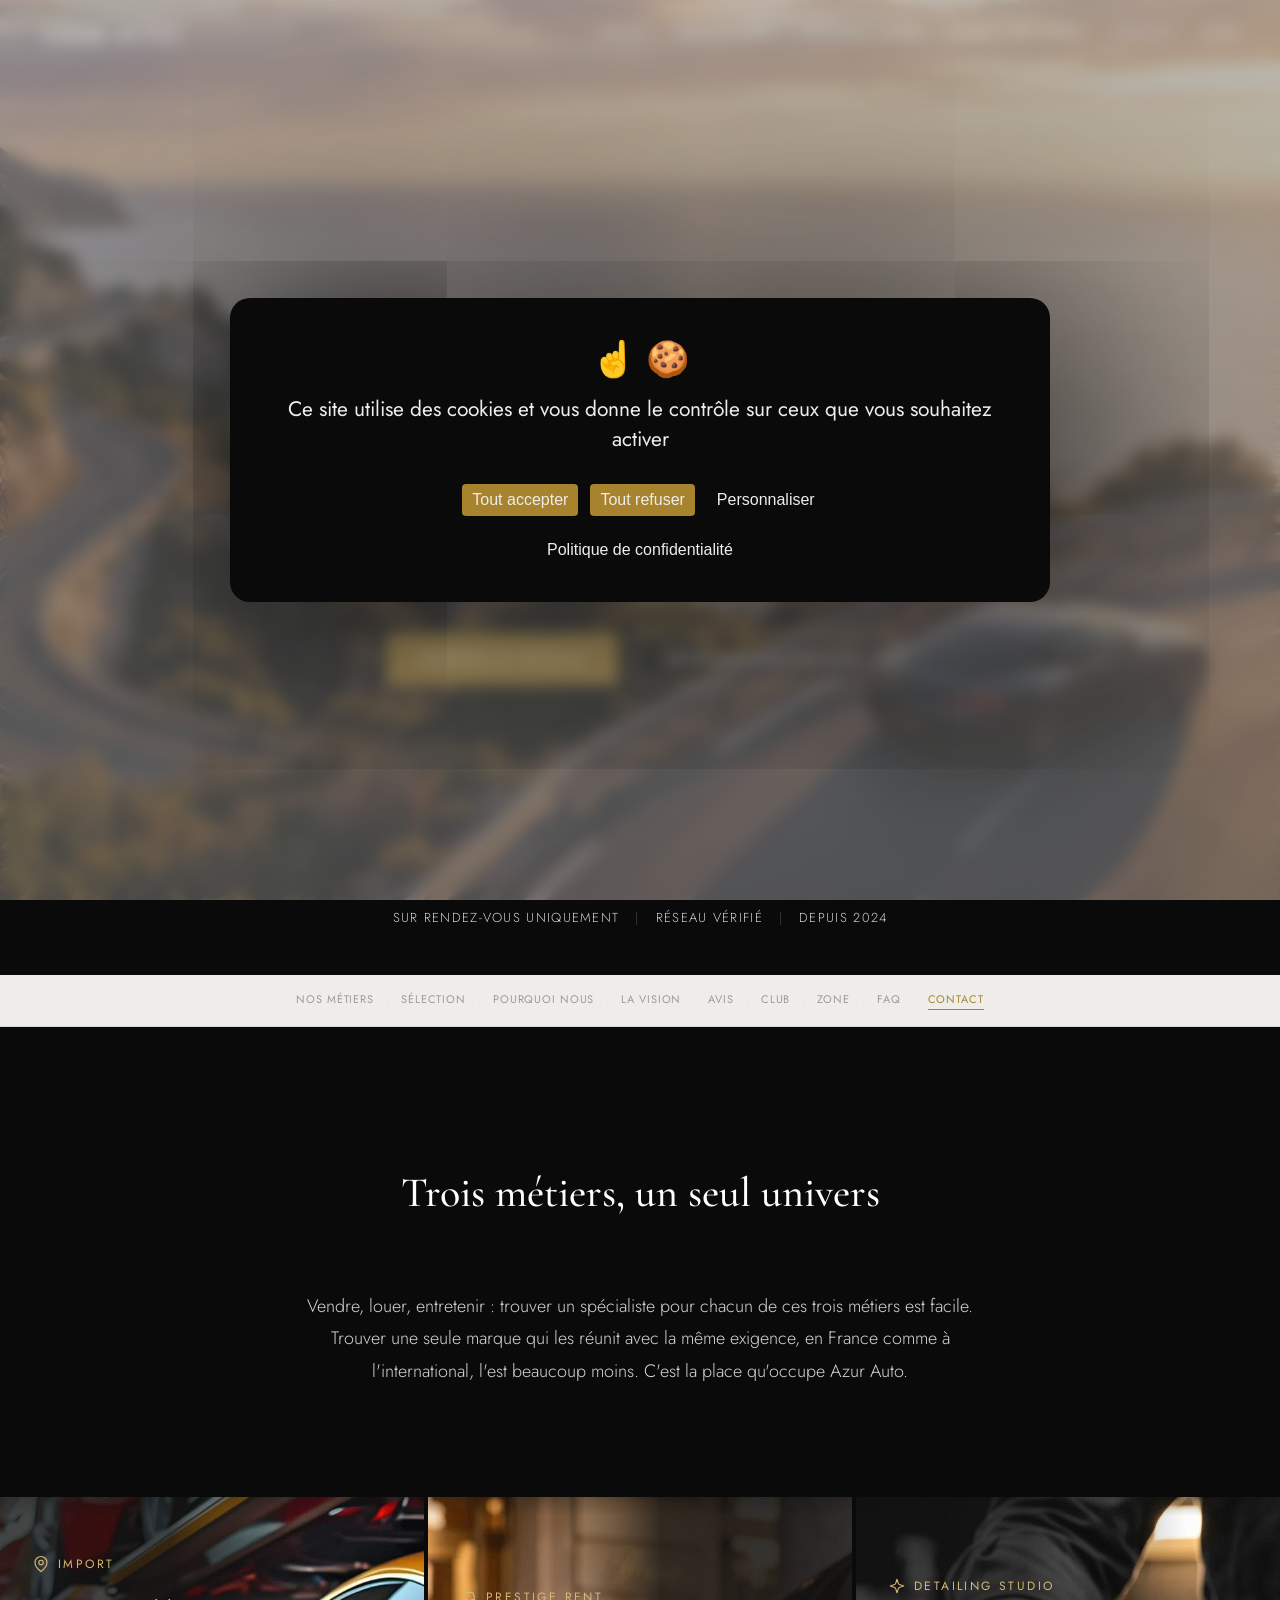
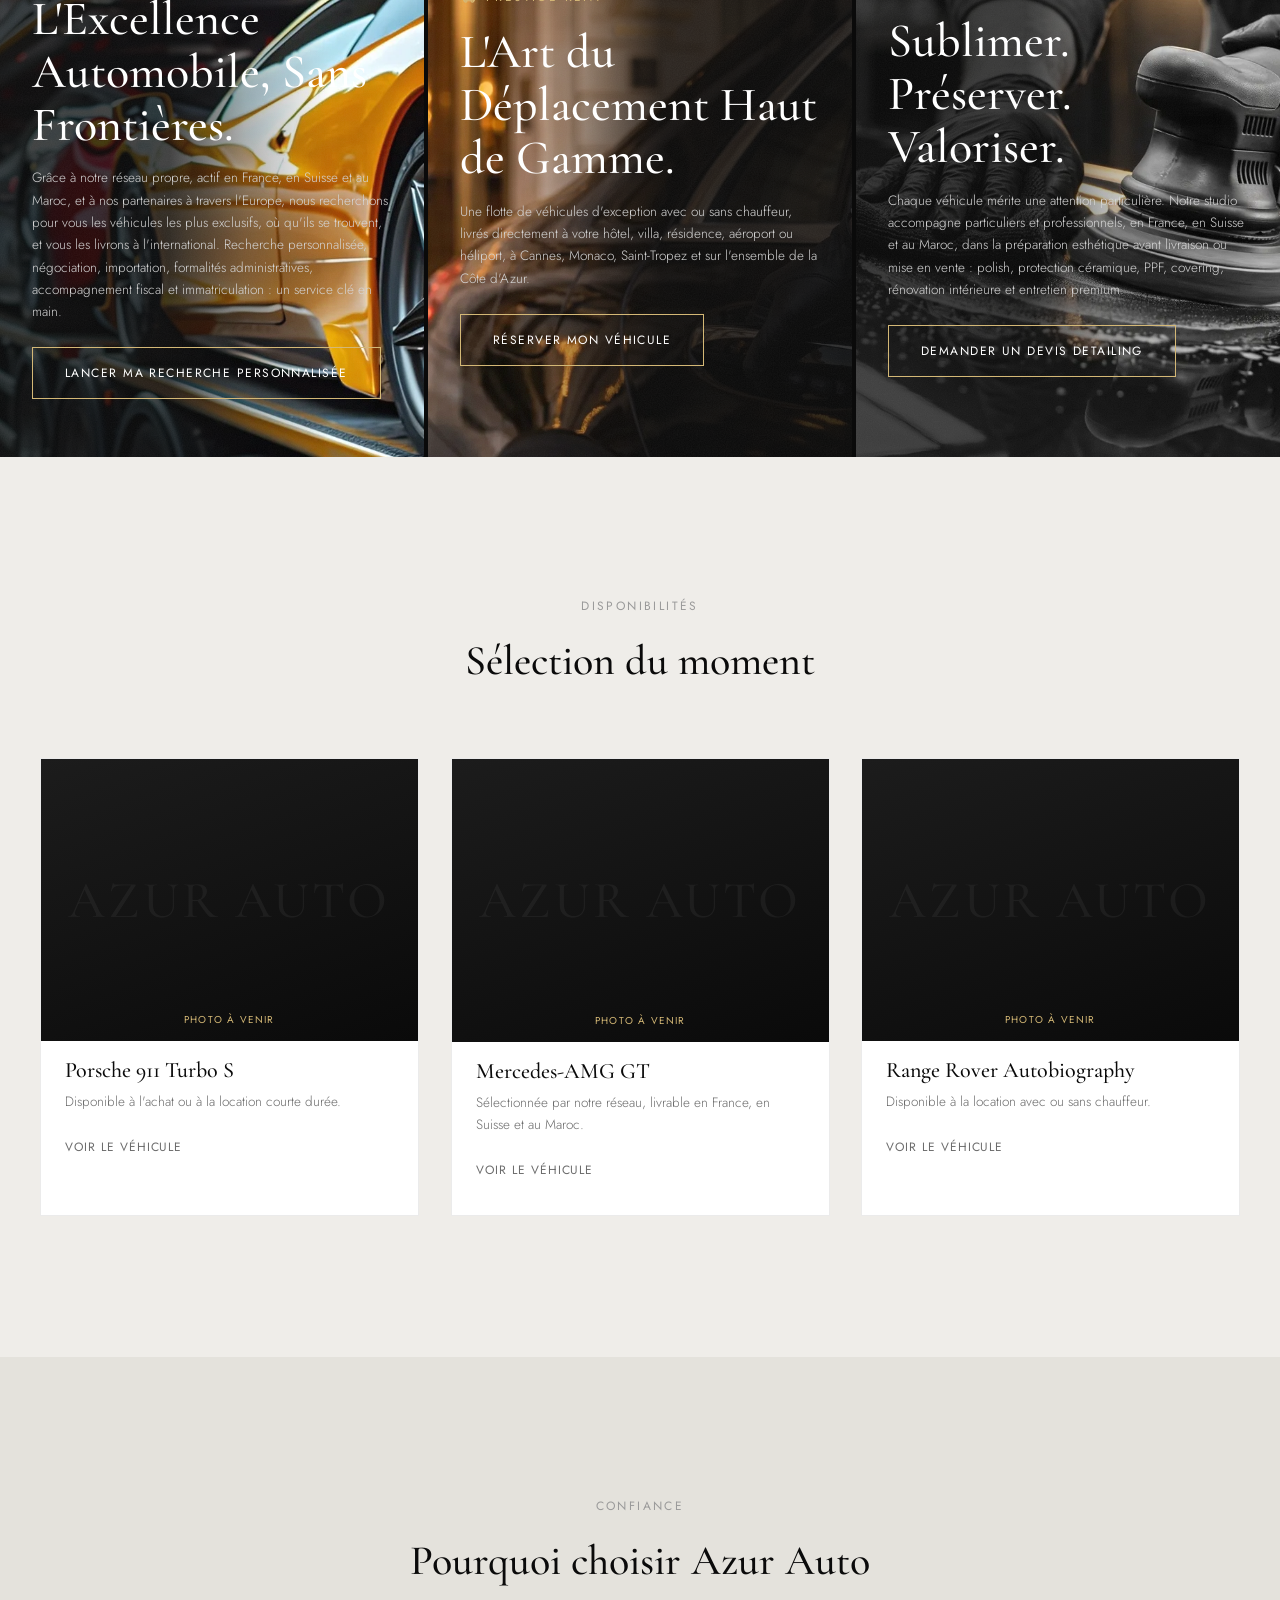
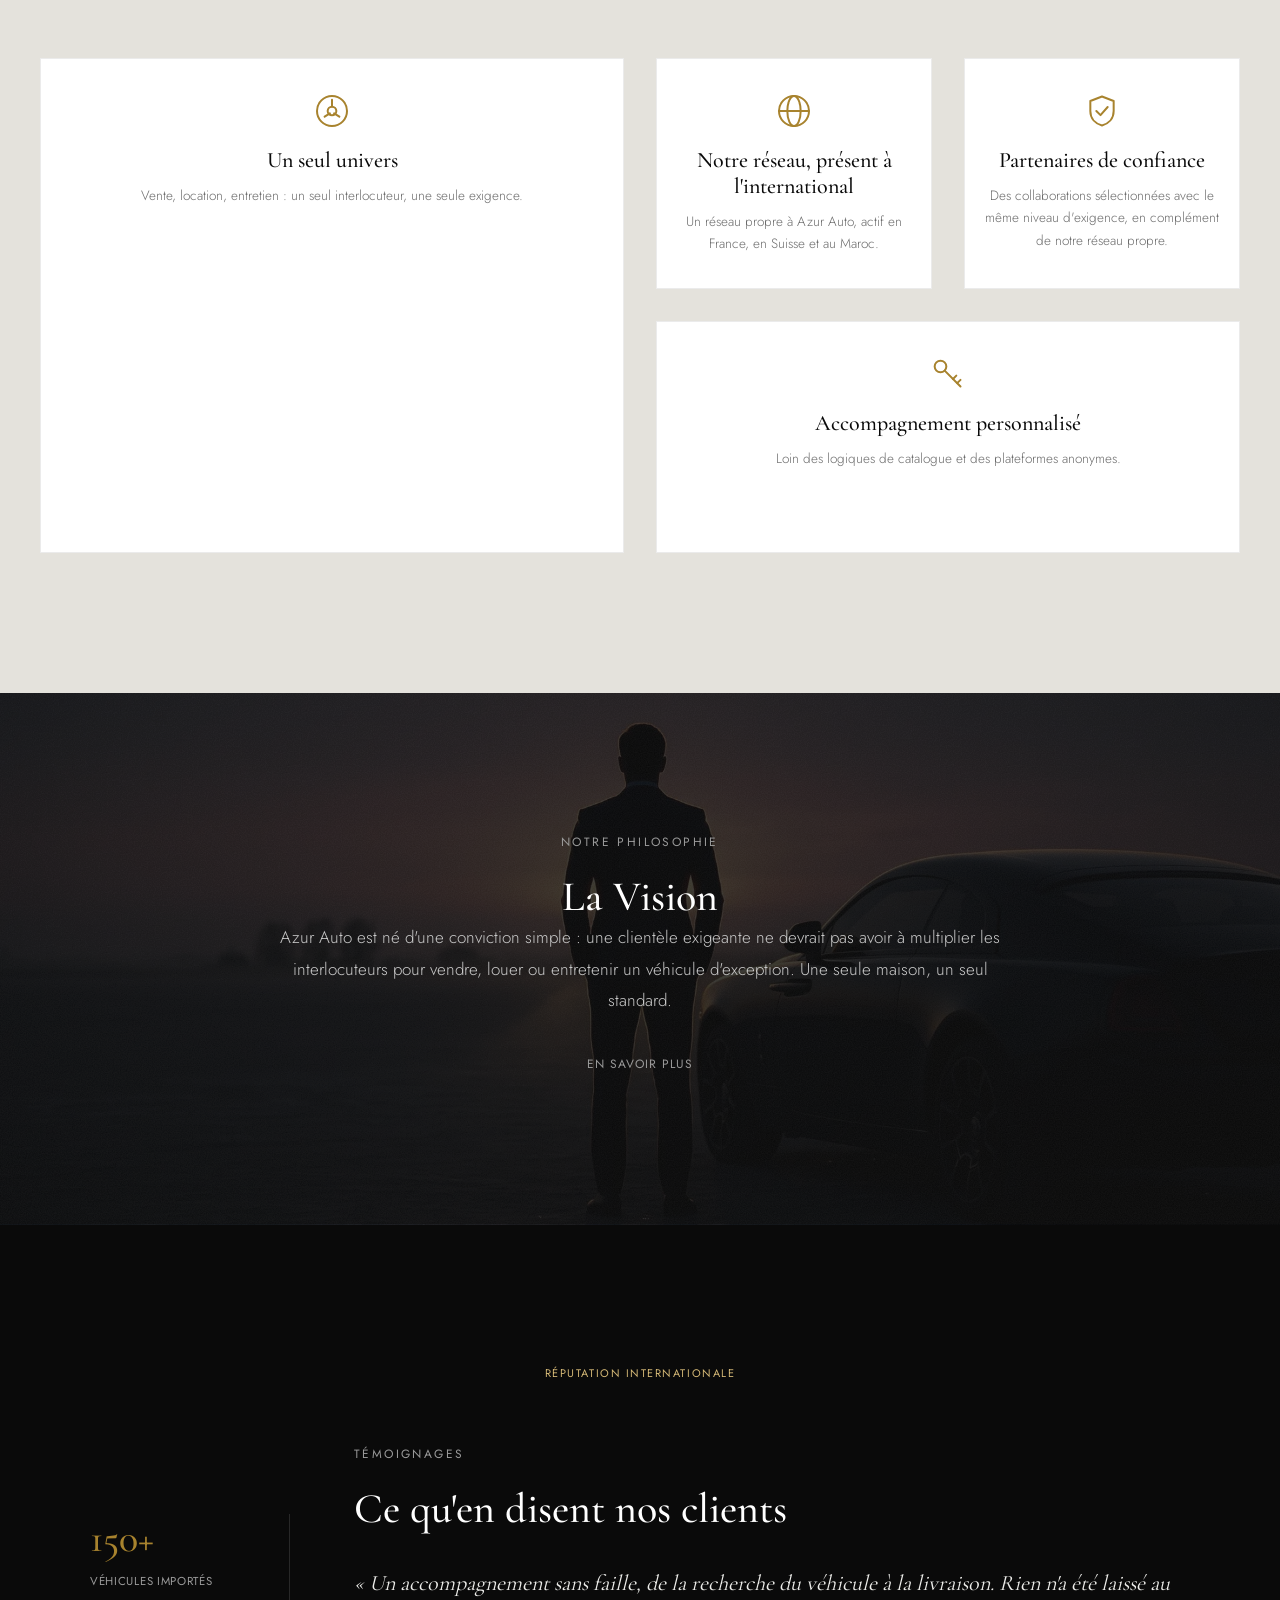
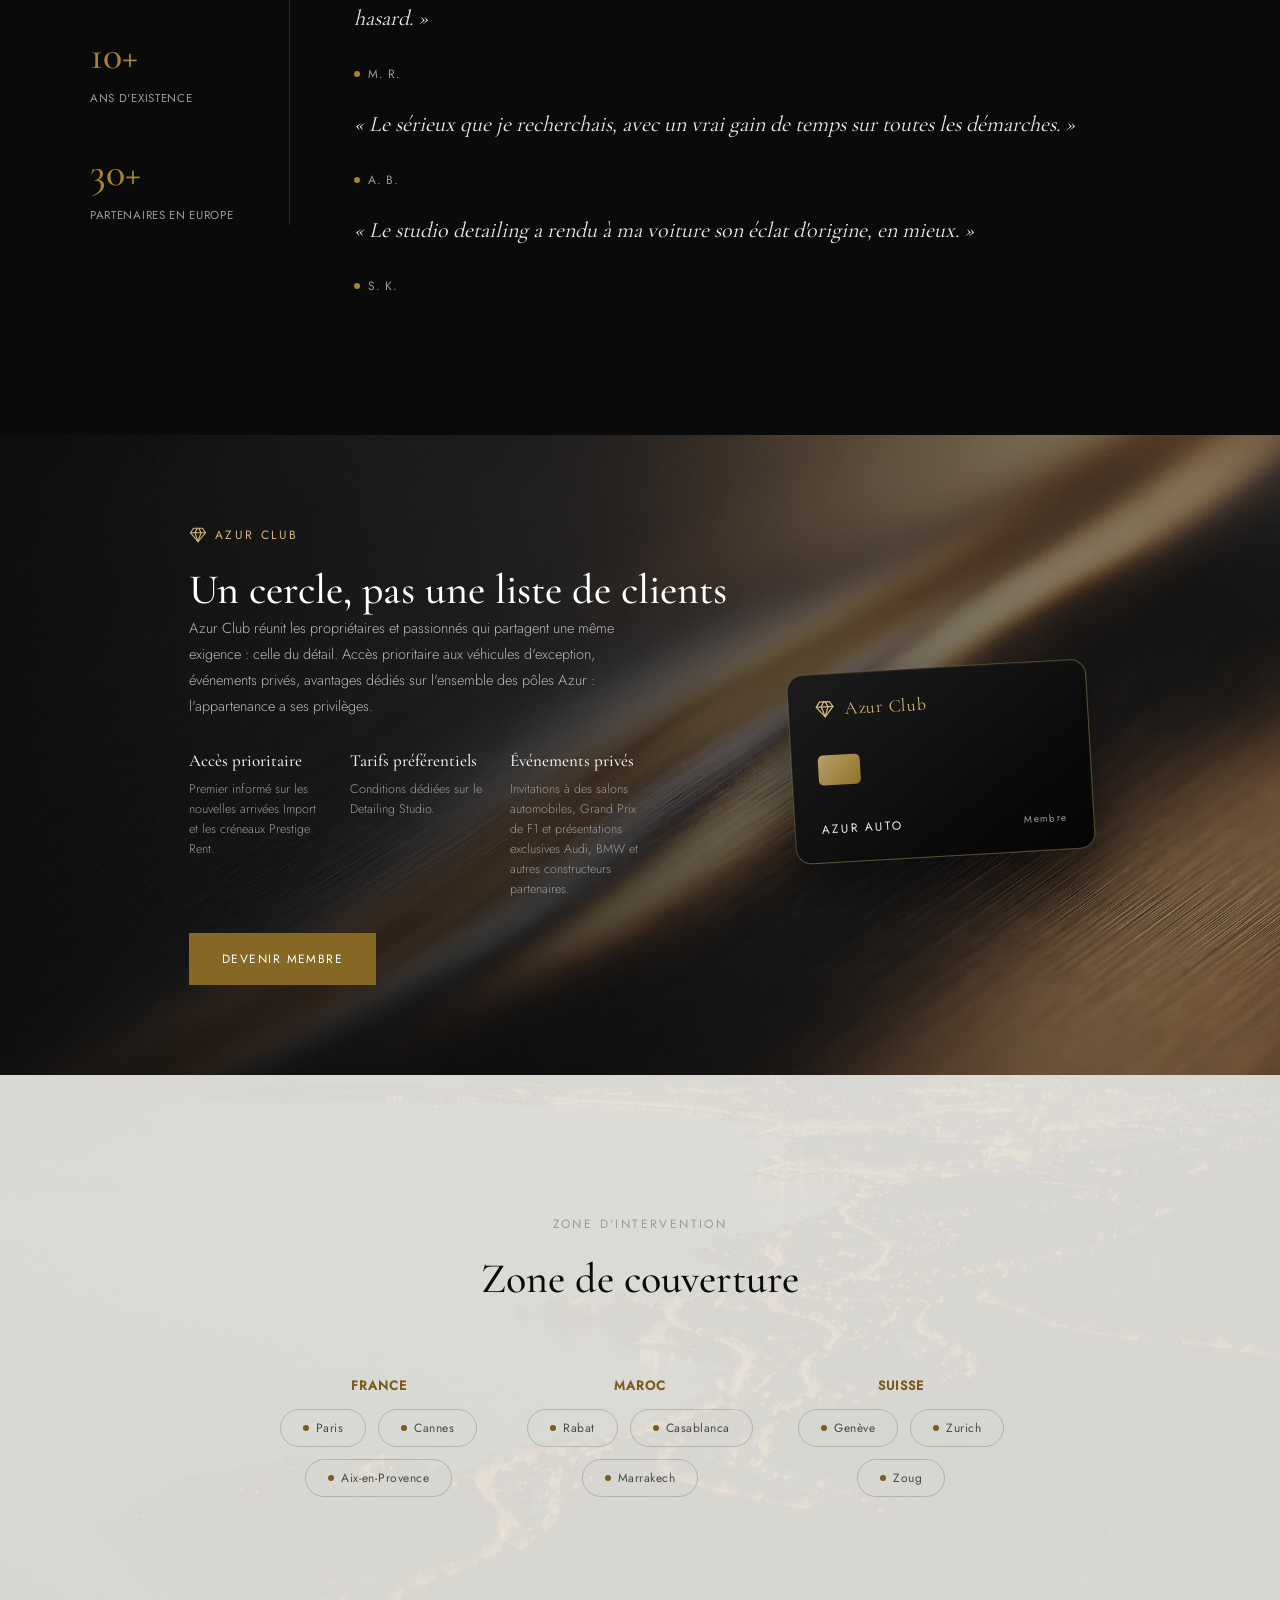
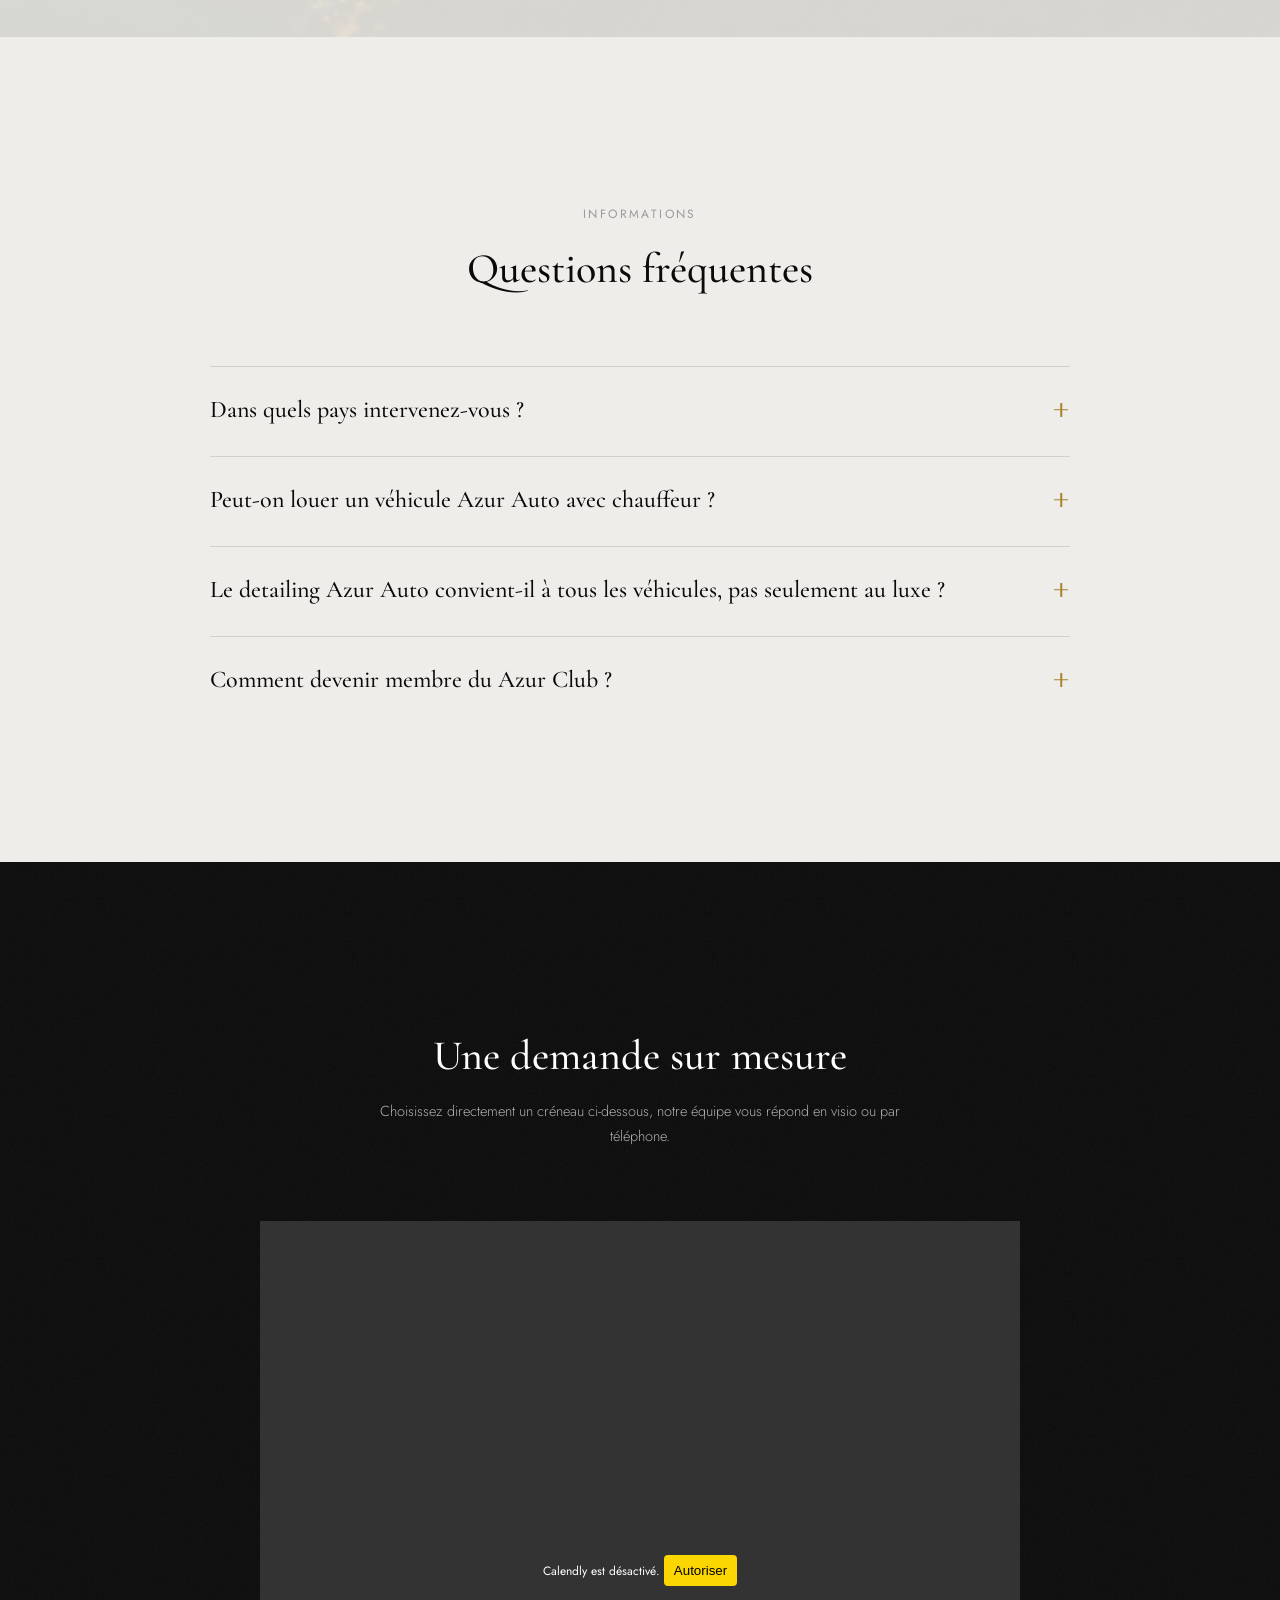
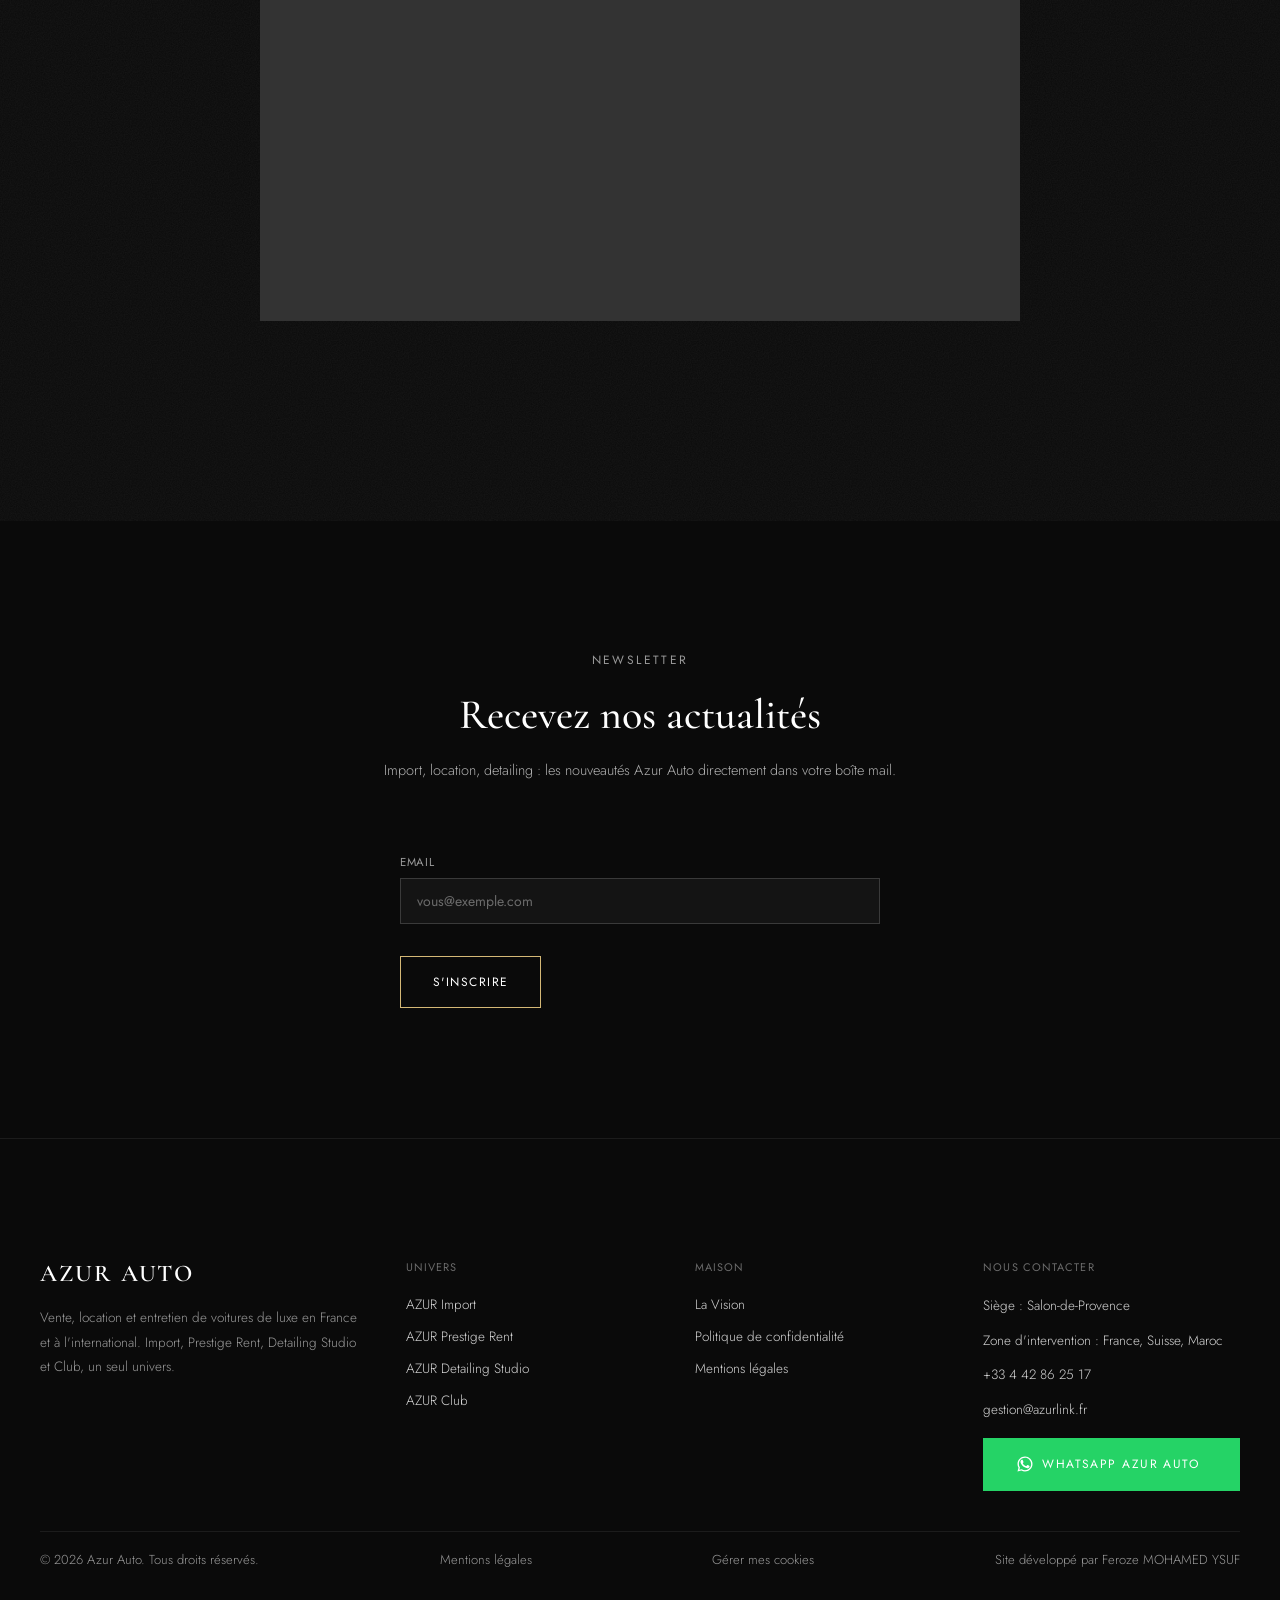
<file: site/index.html>
<!DOCTYPE html>
<html lang="fr">
<head>
<!-- Google Tag Manager : chargement conditionné au consentement RGPD (catégorie
     "mesure d'audience"), voir tarteaucitron-config.js (service "gtmazur") en fin
     de page, juste avant main.js -- TODO: remplacer GTM-XXXXXXX par le vrai ID une
     fois le compte GTM créé (voir Phase 5 du document de finalisation) -->
<meta charset="utf-8">
<meta name="viewport" content="width=device-width, initial-scale=1">
<title>Vente, Location, Detailing Auto de Luxe International | Azur Auto</title>
<meta name="description" content="Azur Auto réunit vente, location et detailing de voitures de luxe en France, en Suisse et au Maroc. Un seul univers, une exigence.">
<!-- TODO: remplacer par le vrai domaine une fois acquis (actuellement l'URL GitHub Pages) -->
<link rel="canonical" href="https://zafrry.github.io/Azur_Auto_Site/">
<meta property="og:type" content="website">
<meta property="og:title" content="Vente, Location, Detailing Auto de Luxe International | Azur Auto">
<meta property="og:description" content="Azur Auto réunit vente, location et detailing de voitures de luxe en France, en Suisse et au Maroc. Un seul univers, une exigence.">
<meta property="og:url" content="https://zafrry.github.io/Azur_Auto_Site/">
<!-- TODO: remplacer par le vrai visuel une fois disponible -->
<meta property="og:image" content="https://zafrry.github.io/Azur_Auto_Site/assets/img/og-cover.webp">
<meta name="twitter:card" content="summary_large_image">
<meta name="twitter:title" content="Vente, Location, Detailing Auto de Luxe International | Azur Auto">
<meta name="twitter:description" content="Azur Auto réunit vente, location et detailing de voitures de luxe en France, en Suisse et au Maroc. Un seul univers, une exigence.">
<meta name="twitter:image" content="https://zafrry.github.io/Azur_Auto_Site/assets/img/og-cover.webp">
<link rel="icon" href="./favicon.ico" sizes="any">
<link rel="icon" type="image/png" sizes="32x32" href="./favicon-32x32.png">
<link rel="icon" type="image/png" sizes="16x16" href="./favicon-16x16.png">
<link rel="apple-touch-icon" sizes="180x180" href="./apple-touch-icon.png">

<!-- Préchargement de l'image hero (LCP) : ne précharge que la variante réellement
     affichée, via des media queries mutuellement exclusives calquées sur le
     <picture> du hero plus bas -->
<link rel="preload" as="image" media="(max-width: 767px)" href="./assets/img/hero-mobile.webp" fetchpriority="high">
<link rel="preload" as="image" media="(min-width: 768px) and (max-width: 1439px)" href="./assets/img/hero-tablet.webp" fetchpriority="high">
<link rel="preload" as="image" media="(min-width: 1440px)" href="./assets/img/hero-desktop.webp" fetchpriority="high">

<!-- préconnexion Calendly : le widget de prise de RDV plus bas sur la page
     est chargé paresseusement (voir main.js), mais établir la connexion tôt
     réduit la latence perçue au moment où il se charge réellement -->
<link rel="preconnect" href="https://assets.calendly.com">
<link rel="preconnect" href="https://calendly.com">
<link rel="stylesheet" href="./css/styles.css">
<!-- TODO: replace url and sameAs with the real domain and social profiles once available -->
<script type="application/ld+json">
{
  "@context": "https://schema.org",
  "@graph": [
    {
      "@type": "Organization",
      "name": "Azur Auto",
      "url": "https://zafrry.github.io/Azur_Auto_Site/",
      "areaServed": [
        { "@type": "Country", "name": "France" },
        { "@type": "Country", "name": "Suisse" },
        { "@type": "Country", "name": "Maroc" }
      ],
      "telephone": "+33442862517",
      "email": "gestion@azurlink.fr",
      "sameAs": []
    },
    {
      "@type": "Service",
      "name": "Import et vente de voitures de luxe",
      "provider": { "@type": "Organization", "name": "Azur Auto" },
      "areaServed": ["France", "Suisse", "Maroc"]
    },
    {
      "@type": "Service",
      "name": "Location de voitures de luxe",
      "provider": { "@type": "Organization", "name": "Azur Auto" },
      "areaServed": ["France", "Suisse", "Maroc"]
    },
    {
      "@type": "Service",
      "name": "Detailing et protection céramique automobile",
      "provider": { "@type": "Organization", "name": "Azur Auto" },
      "areaServed": ["France", "Suisse", "Maroc"]
    },
    {
      "@type": "FAQPage",
      "mainEntity": [
        {
          "@type": "Question",
          "name": "Dans quels pays intervenez-vous ?",
          "acceptedAnswer": { "@type": "Answer", "text": "Nous intervenons en France, en Suisse et au Maroc. Mais nous pouvons livrer les véhicules dans n'importe quel pays." }
        },
        {
          "@type": "Question",
          "name": "Peut-on louer un véhicule Azur Auto avec chauffeur ?",
          "acceptedAnswer": { "@type": "Answer", "text": "Oui, la flotte Prestige Rent est disponible avec ou sans chauffeur, livrée directement à votre hôtel, villa, résidence, aéroport ou héliport." }
        },
        {
          "@type": "Question",
          "name": "Le detailing Azur Auto convient-il à tous les véhicules, pas seulement au luxe ?",
          "acceptedAnswer": { "@type": "Answer", "text": "Oui, le studio accompagne aussi bien les particuliers que les professionnels, sur tout type de véhicule, pour la préparation esthétique avant vente ou simplement l'entretien premium." }
        },
        {
          "@type": "Question",
          "name": "Comment devenir membre du Azur Club ?",
          "acceptedAnswer": { "@type": "Answer", "text": "En contactant Azur Auto directement. L'adhésion donne accès à des événements privés, essais exclusifs et avantages partenaires réservés aux membres." }
        }
      ]
    }
  ]
}
</script>
</head>
<body class="page-home">
<!-- Google Tag Manager (noscript) -->
<noscript><iframe src="https://www.googletagmanager.com/ns.html?id=GTM-XXXXXXX" height="0" width="0" style="display:none;visibility:hidden"></iframe></noscript>
<!-- End Google Tag Manager (noscript) -->

<!-- HEADER -->
<header class="site-header" id="site-header">
  <div class="site-header__bar">
    <a href="./index.html" class="site-header__logo">AZUR AUTO</a>

    <nav class="site-header__nav" id="site-nav">
      <a href="./Import.html" class="site-header__link">Import</a>
      <a href="./Prestige-Rent.html" class="site-header__link">Prestige Rent</a>
      <a href="./Detailing-Studio.html" class="site-header__link">Detailing Studio</a>
      <a href="./Club.html" class="site-header__link">Club</a>
      <a href="./La-Vision.html" class="site-header__link">La Vision</a>
      <a href="./Contact.html" class="site-header__link">Contact</a>
      <a href="./blog/index.html" class="site-header__link">Blog</a>
    </nav>

    <button class="site-header__burger" id="burger-btn" aria-label="Menu" aria-expanded="false">
      <span></span><span></span><span></span>
    </button>
  </div>

  <div class="site-header__mobile-menu" id="mobile-menu">
    <a href="./Import.html">Import</a>
    <a href="./Prestige-Rent.html">Prestige Rent</a>
    <a href="./Detailing-Studio.html">Detailing Studio</a>
    <a href="./Club.html">Club</a>
    <a href="./La-Vision.html">La Vision</a>
    <a href="./Contact.html">Contact</a>
    <a href="./blog/index.html">Blog</a>
  </div>
</header>

<main>

  <!-- HERO -->
  <section class="hero" id="hero">
    <div class="hero__bg">
      <picture>
        <source media="(max-width: 767px)" srcset="./assets/img/hero-mobile.webp">
        <source media="(max-width: 1439px)" srcset="./assets/img/hero-tablet.webp">
        <img src="./assets/img/hero-desktop.webp" alt="Supercar sur une route côtière au coucher du soleil, Côte d'Azur" class="hero__img" fetchpriority="high">
      </picture>
    </div>
    <div class="hero__scrim"></div>
    <div class="hero__content">
      <h1 class="hero__title">Vente, location et entretien de voitures de luxe, en France et à l'international</h1>
      <p class="hero__subtitle">La plupart des acteurs du secteur ne font qu'un seul de ces trois métiers. Azur Auto les réunit sous une même exigence.</p>
      <div class="hero__cta-group">
        <!-- TODO: à trancher avec Badr — cible "Réserver un véhicule" vers Prestige Rent (par défaut) ou remplacer par "Nous contacter" → Contact.html si l'Import est prioritaire -->
        <a href="./Prestige-Rent.html" class="btn btn--primary">Réserver un véhicule</a>
        <a href="#poles" class="btn btn--outline-gold">Découvrir l'univers AZUR</a>
      </div>
    </div>
  </section>

  <!-- RÉASSURANCE -->
  <section class="reassurance">
    <div class="reassurance__bar">
      <span>Sur rendez-vous uniquement</span>
      <span class="reassurance__sep">|</span>
      <span>Réseau vérifié</span>
      <span class="reassurance__sep">|</span>
      <span>Depuis 2024</span>
    </div>
  </section>

  <!-- SOUS-NAVIGATION -->
  <nav class="subnav" aria-label="Navigation de la page d'accueil">
    <div class="subnav__list">
      <a href="#poles" class="subnav__link">Nos métiers</a>
      <span class="subnav__sep" aria-hidden="true">·</span>
      <a href="#selection" class="subnav__link">Sélection</a>
      <span class="subnav__sep" aria-hidden="true">·</span>
      <a href="#pourquoi" class="subnav__link">Pourquoi nous</a>
      <span class="subnav__sep" aria-hidden="true">·</span>
      <a href="#vision" class="subnav__link">La Vision</a>
      <span class="subnav__sep" aria-hidden="true">·</span>
      <a href="#avis" class="subnav__link">Avis</a>
      <span class="subnav__sep" aria-hidden="true">·</span>
      <a href="#club" class="subnav__link">Club</a>
      <span class="subnav__sep" aria-hidden="true">·</span>
      <a href="#couverture" class="subnav__link">Zone</a>
      <span class="subnav__sep" aria-hidden="true">·</span>
      <a href="#faq" class="subnav__link">FAQ</a>
      <span class="subnav__sep" aria-hidden="true">·</span>
      <a href="#contact" class="subnav__link">Contact</a>
    </div>
  </nav>

  <!-- 3 MÉTIERS : CARROUSEL AUTOMATIQUE -->
  <div id="poles">

    <section class="poles-intro" data-reveal data-reveal-variant="fade-up">
      <div class="section-inner">
        <div class="section-head">
          <h2 class="section-title">Trois métiers, un seul univers</h2>
        </div>
        <p class="poles-intro__text">Vendre, louer, entretenir : trouver un spécialiste pour chacun de ces trois métiers est facile. Trouver une seule marque qui les réunit avec la même exigence, en France comme à l'international, l'est beaucoup moins. C'est la place qu'occupe Azur Auto.</p>
      </div>
    </section>

    <div class="poles-carousel" id="poles-carousel">
      <div class="poles-carousel-viewport">
       <div class="poles-carousel-track" id="poles-carousel-track">

        <section class="pole pole--left">
          <div class="pole__bg">
            <picture>
              <source media="(max-width: 767px)" srcset="./assets/img/import-mobile.webp">
              <img src="./assets/img/import-desktop.webp" alt="Supercar sous housse dans un showroom d'import Azur Auto" class="pole__bg-img" loading="lazy">
            </picture>
          </div>
          <div class="pole__scrim pole__scrim--left"></div>
          <div class="pole__row pole__row--start">
            <div class="pole__content">
              <div class="kicker kicker--gold kicker--icon">
                <svg class="kicker-icon" viewBox="0 0 24 24" fill="none" stroke="currentColor" stroke-width="1.5" stroke-linecap="round" stroke-linejoin="round" aria-hidden="true"><path d="M20 10c0 6-8 12-8 12s-8-6-8-12a8 8 0 0 1 16 0Z"/><circle cx="12" cy="10" r="3"/></svg>
                <span>Import</span>
              </div>
              <h3 class="pole__title">L'Excellence Automobile, Sans Frontières.</h3>
              <p class="pole__desc">Grâce à notre réseau propre, actif en France, en Suisse et au Maroc, et à nos partenaires à travers l'Europe, nous recherchons pour vous les véhicules les plus exclusifs, où qu'ils se trouvent, et vous les livrons à l'international. Recherche personnalisée, négociation, importation, formalités administratives, accompagnement fiscal et immatriculation : un service clé en main.</p>
              <a href="./Import.html" class="btn btn--outline-gold" data-gtm-cta="pole" data-gtm-pole="Import">Lancer ma recherche personnalisée</a>
            </div>
          </div>
        </section>

        <section class="pole pole--right">
          <div class="pole__bg">
            <picture>
              <source media="(max-width: 767px)" srcset="./assets/img/prestige-rent-mobile.webp">
              <img src="./assets/img/prestige-rent-desktop.webp" alt="Voiturier ouvrant la portière d'une berline de luxe devant un hôtel" class="pole__bg-img" loading="lazy">
            </picture>
          </div>
          <div class="pole__scrim pole__scrim--right pole__scrim--strong"></div>
          <div class="pole__row pole__row--end">
            <div class="pole__content">
              <div class="kicker kicker--gold kicker--icon">
                <svg class="kicker-icon" viewBox="0 0 24 24" fill="none" stroke="currentColor" stroke-width="1.5" stroke-linecap="round" stroke-linejoin="round" aria-hidden="true"><path d="M5 17h14v-5l-1.6-4.8A2 2 0 0 0 15.5 6h-7a2 2 0 0 0-1.9 1.2L5 12v5Z"/><circle cx="7.5" cy="17" r="1.8"/><circle cx="16.5" cy="17" r="1.8"/></svg>
                <span>Prestige Rent</span>
              </div>
              <h3 class="pole__title">L'Art du Déplacement Haut de Gamme.</h3>
              <p class="pole__desc">Une flotte de véhicules d'exception avec ou sans chauffeur, livrés directement à votre hôtel, villa, résidence, aéroport ou héliport, à Cannes, Monaco, Saint-Tropez et sur l'ensemble de la Côte d'Azur.</p>
              <a href="./Prestige-Rent.html" class="btn btn--outline-gold" data-gtm-cta="pole" data-gtm-pole="Prestige Rent">Réserver mon véhicule</a>
            </div>
          </div>
        </section>

        <section class="pole pole--left">
          <div class="pole__bg">
            <picture>
              <source media="(max-width: 767px)" srcset="./assets/img/detailing-mobile.webp">
              <img src="./assets/img/detailing-desktop.webp" alt="Polissage et protection céramique d'une carrosserie noire au Detailing Studio Azur Auto" class="pole__bg-img" loading="lazy">
            </picture>
          </div>
          <div class="pole__scrim pole__scrim--left"></div>
          <div class="pole__row pole__row--start">
            <div class="pole__content">
              <div class="kicker kicker--gold kicker--icon">
                <svg class="kicker-icon" viewBox="0 0 24 24" fill="none" stroke="currentColor" stroke-width="1.5" stroke-linecap="round" stroke-linejoin="round" aria-hidden="true"><path d="m12 3-1.9 5.8a2 2 0 0 1-1.3 1.3L3 12l5.8 1.9a2 2 0 0 1 1.3 1.3L12 21l1.9-5.8a2 2 0 0 1 1.3-1.3L21 12l-5.8-1.9a2 2 0 0 1-1.3-1.3Z"/></svg>
                <span>Detailing Studio</span>
              </div>
              <h3 class="pole__title">Sublimer. Préserver. Valoriser.</h3>
              <p class="pole__desc">Chaque véhicule mérite une attention particulière. Notre studio accompagne particuliers et professionnels, en France, en Suisse et au Maroc, dans la préparation esthétique avant livraison ou mise en vente : polish, protection céramique, PPF, covering, rénovation intérieure et entretien premium.</p>
              <a href="./Detailing-Studio.html" class="btn btn--outline-gold" data-gtm-cta="pole" data-gtm-pole="Detailing Studio">Demander un devis detailing</a>
            </div>
          </div>
        </section>

       </div>
       <button type="button" class="poles-carousel-arrow poles-carousel-arrow--prev" aria-label="Métier précédent">
         <svg viewBox="0 0 24 24" fill="none" stroke="currentColor" stroke-width="1.5" stroke-linecap="round" stroke-linejoin="round" aria-hidden="true"><path d="M15 18l-6-6 6-6"/></svg>
       </button>
       <button type="button" class="poles-carousel-arrow poles-carousel-arrow--next" aria-label="Métier suivant">
         <svg viewBox="0 0 24 24" fill="none" stroke="currentColor" stroke-width="1.5" stroke-linecap="round" stroke-linejoin="round" aria-hidden="true"><path d="M9 18l6-6-6-6"/></svg>
       </button>
      </div>
      <div class="poles-carousel-dots" id="poles-carousel-dots" role="group" aria-label="Navigation entre les trois métiers">
        <button type="button" class="poles-carousel-dot is-active" aria-label="Import" aria-current="true"></button>
        <button type="button" class="poles-carousel-dot" aria-label="Prestige Rent" aria-current="false"></button>
        <button type="button" class="poles-carousel-dot" aria-label="Detailing Studio" aria-current="false"></button>
      </div>
    </div>

  </div>

  <!-- SÉLECTION DU MOMENT -->
  <!-- TODO: véhicules, descriptions et liens placeholder, à remplacer par le stock réel -->
  <section class="fleet" id="selection" data-reveal data-reveal-variant="fade-up">
    <div class="section-inner">
      <div class="section-head">
        <div class="kicker kicker--gray">Disponibilités</div>
        <h2 class="section-title">Sélection du moment</h2>
      </div>
      <div class="fleet__grid">
        <div class="fleet__card">
          <div class="fleet__image"><div class="img-placeholder" data-caption="Photo à venir"></div></div>
          <h3 class="fleet__title">Porsche 911 Turbo S</h3>
          <p class="fleet__desc">Disponible à l'achat ou à la location courte durée.</p>
          <a href="./Import.html" class="btn--tertiary">Voir le véhicule</a>
        </div>
        <div class="fleet__card">
          <div class="fleet__image"><div class="img-placeholder" data-caption="Photo à venir"></div></div>
          <h3 class="fleet__title">Mercedes-AMG GT</h3>
          <p class="fleet__desc">Sélectionnée par notre réseau, livrable en France, en Suisse et au Maroc.</p>
          <a href="./Import.html" class="btn--tertiary">Voir le véhicule</a>
        </div>
        <div class="fleet__card">
          <div class="fleet__image"><div class="img-placeholder" data-caption="Photo à venir"></div></div>
          <h3 class="fleet__title">Range Rover Autobiography</h3>
          <p class="fleet__desc">Disponible à la location avec ou sans chauffeur.</p>
          <a href="./Prestige-Rent.html" class="btn--tertiary">Voir le véhicule</a>
        </div>
      </div>
    </div>
  </section>

  <!-- POURQUOI AZUR -->
  <section class="why" id="pourquoi" data-reveal data-reveal-variant="fade-up">
    <div class="section-inner">
      <div class="section-head">
        <div class="kicker kicker--gray">Confiance</div>
        <h2 class="section-title">Pourquoi choisir Azur Auto</h2>
      </div>
      <div class="why__grid">
        <div class="why__item">
          <span class="why__icon" role="img" aria-label="Un seul univers">
            <svg viewBox="0 0 24 24" fill="none" stroke="currentColor" stroke-width="1.2" stroke-linecap="round" stroke-linejoin="round" aria-hidden="true"><circle cx="12" cy="12" r="9"/><circle cx="12" cy="12" r="2.6"/><path d="M12 5.2v4M7.6 15.4l3.1-2M16.4 15.4l-3.1-2"/></svg>
          </span>
          <h3 class="why__title">Un seul univers</h3>
          <p class="why__desc">Vente, location, entretien : un seul interlocuteur, une seule exigence.</p>
        </div>
        <div class="why__item">
          <span class="why__icon" role="img" aria-label="Notre réseau, présent à l'international">
            <svg viewBox="0 0 24 24" fill="none" stroke="currentColor" stroke-width="1.2" stroke-linecap="round" stroke-linejoin="round" aria-hidden="true"><circle cx="12" cy="12" r="9"/><ellipse cx="12" cy="12" rx="4" ry="9"/><line x1="3" y1="12" x2="21" y2="12"/></svg>
          </span>
          <h3 class="why__title">Notre réseau, présent à l'international</h3>
          <p class="why__desc">Un réseau propre à Azur Auto, actif en France, en Suisse et au Maroc.</p>
        </div>
        <div class="why__item">
          <span class="why__icon" role="img" aria-label="Partenaires de confiance">
            <svg viewBox="0 0 24 24" fill="none" stroke="currentColor" stroke-width="1.2" stroke-linecap="round" stroke-linejoin="round" aria-hidden="true"><path d="M12 3.3 19 6v6c0 4.6-3 7.6-7 8.7-4-1.1-7-4.1-7-8.7V6l7-2.7z"/><path d="m8.6 12 2.5 2.5 4.3-4.9"/></svg>
          </span>
          <h3 class="why__title">Partenaires de confiance</h3>
          <p class="why__desc">Des collaborations sélectionnées avec le même niveau d'exigence, en complément de notre réseau propre.</p>
        </div>
        <div class="why__item">
          <span class="why__icon" role="img" aria-label="Accompagnement personnalisé">
            <svg viewBox="0 0 24 24" fill="none" stroke="currentColor" stroke-width="1.2" stroke-linecap="round" stroke-linejoin="round" aria-hidden="true"><circle cx="7.5" cy="7.5" r="3.5"/><line x1="10" y1="10" x2="19.5" y2="19.5"/><line x1="15" y1="15" x2="17" y2="13"/><line x1="17.5" y1="17.5" x2="19.5" y2="15.5"/></svg>
          </span>
          <h3 class="why__title">Accompagnement personnalisé</h3>
          <p class="why__desc">Loin des logiques de catalogue et des plateformes anonymes.</p>
        </div>
      </div>
    </div>
  </section>

  <!-- LA VISION (teaser) -->
  <!-- TODO: texte fondateur placeholder, à remplacer par le vrai texte de Badr -->
  <section class="vision-teaser" id="vision" data-reveal data-reveal-variant="fade-up">
    <div class="section-inner vision-teaser__inner">
      <div class="kicker kicker--gray">Notre philosophie</div>
      <h2 class="section-title section-title--light">La Vision</h2>
      <p class="vision-teaser__text">Azur Auto est né d'une conviction simple : une clientèle exigeante ne devrait pas avoir à multiplier les interlocuteurs pour vendre, louer ou entretenir un véhicule d'exception. Une seule maison, un seul standard.</p>
      <a href="./La-Vision.html" class="btn--tertiary">En savoir plus</a>
    </div>
  </section>

  <!-- PREUVE SOCIALE -->
  <!-- TODO: témoignages, logos partenaires et chiffres clés sont des placeholders, à remplacer par les vrais éléments -->
  <section class="social-proof" id="avis" data-reveal data-reveal-variant="fade-up">
    <div class="section-inner">
      <div class="social-proof__partners">
        <span class="social-proof__partner-tag">Réputation internationale</span>
      </div>

      <div class="social-proof__combined">
        <div class="social-proof__stats-col">
          <div class="social-proof__stat">
            <span class="social-proof__stat-number" data-target="150">0+</span>
            <span class="social-proof__stat-label">véhicules importés</span>
          </div>
          <div class="social-proof__stat">
            <span class="social-proof__stat-number" data-target="10">0+</span>
            <span class="social-proof__stat-label">ans d'existence</span>
          </div>
          <div class="social-proof__stat">
            <span class="social-proof__stat-number" data-target="30">0+</span>
            <span class="social-proof__stat-label">partenaires en Europe</span>
          </div>
        </div>
        <div class="social-proof__quotes-col">
          <div class="section-head">
            <div class="kicker kicker--gray">Témoignages</div>
            <h2 class="section-title section-title--light">Ce qu'en disent nos clients</h2>
          </div>
          <div class="social-proof__testimonials">
            <blockquote class="social-proof__testimonial">
              <p>« Un accompagnement sans faille, de la recherche du véhicule à la livraison. Rien n'a été laissé au hasard. »</p>
              <cite>M. R.</cite>
            </blockquote>
            <blockquote class="social-proof__testimonial">
              <p>« Le sérieux que je recherchais, avec un vrai gain de temps sur toutes les démarches. »</p>
              <cite>A. B.</cite>
            </blockquote>
            <blockquote class="social-proof__testimonial">
              <p>« Le studio detailing a rendu à ma voiture son éclat d'origine, en mieux. »</p>
              <cite>S. K.</cite>
            </blockquote>
          </div>
        </div>
      </div>
    </div>
  </section>

  <!-- CLUB (section fusionnée : teaser + conversion) -->
  <section class="club-teaser" id="club" data-reveal data-reveal-variant="fade-up">
    <div class="club-teaser__bg" id="club-teaser-bg">
      <picture>
        <source media="(max-width: 767px)" srcset="./assets/img/club-titanium-mobile.webp">
        <img src="./assets/img/club-titanium-desktop.webp" alt="Détail titane évoquant l'identité Azur Club" class="club-teaser__bg-img" loading="lazy">
      </picture>
    </div>
    <div class="club-teaser__scrim"></div>
    <div class="club-teaser__sweep"></div>
    <div class="club-teaser__inner">
      <div class="club-teaser__text">
        <div class="kicker kicker--gold kicker--icon">
          <svg class="kicker-icon" viewBox="0 0 24 24" fill="none" stroke="currentColor" stroke-width="1.5" stroke-linecap="round" stroke-linejoin="round" aria-hidden="true"><path d="M6 3h12l4 6-10 12L2 9Z"/><path d="M11 3 8 9l4 12 4-12-3-6"/><path d="M2 9h20"/></svg>
          <span>Azur Club</span>
        </div>
        <h2 class="section-title section-title--light">Un cercle, pas une liste de clients</h2>
        <p class="club-teaser__desc">Azur Club réunit les propriétaires et passionnés qui partagent une même exigence : celle du détail. Accès prioritaire aux véhicules d'exception, événements privés, avantages dédiés sur l'ensemble des pôles Azur : l'appartenance a ses privilèges.</p>
        <div class="club-teaser__avantages">
          <div class="club-teaser__avantage">
            <h3>Accès prioritaire</h3>
            <p>Premier informé sur les nouvelles arrivées Import et les créneaux Prestige Rent.</p>
          </div>
          <div class="club-teaser__avantage">
            <h3>Tarifs préférentiels</h3>
            <p>Conditions dédiées sur le Detailing Studio.</p>
          </div>
          <div class="club-teaser__avantage">
            <h3>Événements privés</h3>
            <p>Invitations à des salons automobiles, Grand Prix de F1 et présentations exclusives Audi, BMW et autres constructeurs partenaires.</p>
          </div>
        </div>
        <a href="./Club.html" class="btn btn--primary btn--club">Devenir membre</a>
      </div>
      <div class="club-teaser__card" id="club-teaser-card" aria-hidden="true">
        <div class="club-teaser__card-top">
          <svg viewBox="0 0 24 24" fill="none" stroke="currentColor" stroke-width="1.5" stroke-linecap="round" stroke-linejoin="round" aria-hidden="true"><path d="M6 3h12l4 6-10 12L2 9Z"/><path d="M11 3 8 9l4 12 4-12-3-6"/><path d="M2 9h20"/></svg>
          <span>Azur Club</span>
        </div>
        <div class="club-teaser__card-chip"></div>
        <div class="club-teaser__card-bottom">
          <span class="club-teaser__card-brand">AZUR AUTO</span>
          <span class="club-teaser__card-tier">Membre</span>
        </div>
      </div>
    </div>
  </section>

  <!-- ZONE DE COUVERTURE -->
  <section class="coverage" id="couverture" data-reveal data-reveal-variant="fade-up">
    <div class="section-inner">
      <div class="section-head">
        <div class="kicker kicker--gray">Zone d'intervention</div>
        <h2 class="section-title">Zone de couverture</h2>
      </div>
      <div class="coverage__groups">
        <div class="coverage__group">
          <h3 class="coverage__country">France</h3>
          <div class="coverage__tags">
            <span class="coverage__tag">Paris</span>
            <span class="coverage__tag">Cannes</span>
            <span class="coverage__tag">Aix-en-Provence</span>
          </div>
        </div>
        <div class="coverage__group">
          <h3 class="coverage__country">Maroc</h3>
          <div class="coverage__tags">
            <span class="coverage__tag">Rabat</span>
            <span class="coverage__tag">Casablanca</span>
            <span class="coverage__tag">Marrakech</span>
          </div>
        </div>
        <div class="coverage__group">
          <h3 class="coverage__country">Suisse</h3>
          <div class="coverage__tags">
            <span class="coverage__tag">Genève</span>
            <span class="coverage__tag">Zurich</span>
            <span class="coverage__tag">Zoug</span>
          </div>
        </div>
      </div>
    </div>
  </section>

  <!-- FAQ -->
  <section class="faq" id="faq" data-reveal data-reveal-variant="fade-up">
    <div class="section-inner">
      <div class="section-head">
        <div class="kicker kicker--gray">Informations</div>
        <h2 class="section-title">Questions fréquentes</h2>
      </div>
      <div class="faq__list">
        <div class="faq__item">
          <h3><button type="button" class="faq__question" aria-expanded="false">Dans quels pays intervenez-vous ?<span class="faq__icon" aria-hidden="true"></span></button></h3>
          <div class="faq__answer"><div><p>Nous intervenons en France, en Suisse et au Maroc. Mais nous pouvons livrer les véhicules dans n'importe quel pays.</p></div></div>
        </div>
        <div class="faq__item">
          <h3><button type="button" class="faq__question" aria-expanded="false">Peut-on louer un véhicule Azur Auto avec chauffeur ?<span class="faq__icon" aria-hidden="true"></span></button></h3>
          <div class="faq__answer"><div><p>Oui, la flotte Prestige Rent est disponible avec ou sans chauffeur, livrée directement à votre hôtel, villa, résidence, aéroport ou héliport.</p></div></div>
        </div>
        <div class="faq__item">
          <h3><button type="button" class="faq__question" aria-expanded="false">Le detailing Azur Auto convient-il à tous les véhicules, pas seulement au luxe ?<span class="faq__icon" aria-hidden="true"></span></button></h3>
          <div class="faq__answer"><div><p>Oui, le studio accompagne aussi bien les particuliers que les professionnels, sur tout type de véhicule, pour la préparation esthétique avant vente ou simplement l'entretien premium.</p></div></div>
        </div>
        <div class="faq__item">
          <h3><button type="button" class="faq__question" aria-expanded="false">Comment devenir membre du Azur Club ?<span class="faq__icon" aria-hidden="true"></span></button></h3>
          <div class="faq__answer"><div><p>En contactant Azur Auto directement. L'adhésion donne accès à des événements privés, essais exclusifs et avantages partenaires réservés aux membres.</p></div></div>
        </div>
      </div>
    </div>
  </section>

  <!-- CONTACT -->
  <!-- TODO: brancher form.action sur un vrai endpoint Formspree (compte à créer côté client) -->
  <section class="contact" id="contact" data-reveal data-reveal-variant="fade-up">
    <div class="section-inner section-inner--narrow">
      <div class="section-head">
        <h2 class="section-title section-title--light">Une demande sur mesure</h2>
        <p class="contact__subtitle">Choisissez directement un créneau ci-dessous, notre équipe vous répond en visio ou par téléphone.</p>
      </div>

      <!-- Calendly inline widget begin — widget.js chargé paresseusement au scroll,
           voir la section "Calendly" de main.js (performance) -->
      <div class="calendly-inline-widget" data-url="https://calendly.com/azurautogestion/des-questions?hide_event_type_details=1&hide_gdpr_banner=1&background_color=0a0a0a&text_color=efede9&primary_color=a8832e&utm_source=site&utm_medium=widget&utm_campaign=home" style="min-width:320px;height:700px;"></div>
      <!-- Calendly inline widget end -->
    </div>
  </section>

</main>

<!-- FOOTER -->
<footer class="site-footer">
  <div class="site-footer__grid">
    <div>
      <div class="site-footer__brand">AZUR AUTO</div>
      <p class="site-footer__desc">Vente, location et entretien de voitures de luxe en France et à l'international. Import, Prestige Rent, Detailing Studio et Club, un seul univers.</p>
    </div>

    <div>
      <div class="site-footer__col-title">Univers</div>
      <div class="site-footer__links">
        <a href="./Import.html">AZUR Import</a>
        <a href="./Prestige-Rent.html">AZUR Prestige Rent</a>
        <a href="./Detailing-Studio.html">AZUR Detailing Studio</a>
        <a href="./Club.html">AZUR Club</a>
      </div>
    </div>

    <div>
      <div class="site-footer__col-title">Maison</div>
      <div class="site-footer__links">
        <a href="./La-Vision.html">La Vision</a>
        <a href="./mentions-legales.html#cookies">Politique de confidentialité</a>
        <a href="./mentions-legales.html">Mentions légales</a>
      </div>
    </div>

    <div>
      <h2 class="site-footer__col-title">Nous contacter</h2>
      <div class="site-footer__contact">
        <div>Siège : Salon-de-Provence</div>
        <div>Zone d'intervention : France, Suisse, Maroc</div>
        <div>+33 4 42 86 25 17</div>
        <div>gestion@azurlink.fr</div>
        <a href="https://wa.me/message/52FBS44XYKP5H1" class="btn btn--whatsapp site-footer__whatsapp"><svg viewBox="0 0 24 24" fill="currentColor" aria-hidden="true"><path d="M12.004 2.003c-5.514 0-9.997 4.483-9.997 9.997 0 1.762.462 3.485 1.34 4.996l-1.398 5.107 5.234-1.372a9.96 9.96 0 0 0 4.82 1.229h.001c5.514 0 9.997-4.483 9.997-9.997 0-2.67-1.04-5.182-2.928-7.07a9.936 9.936 0 0 0-7.069-2.89zm0 18.19a8.19 8.19 0 0 1-4.166-1.139l-.299-.177-3.106.815.83-3.028-.194-.31a8.18 8.18 0 0 1-1.254-4.358c0-4.523 3.68-8.203 8.203-8.203 2.19 0 4.25.853 5.798 2.402a8.144 8.144 0 0 1 2.404 5.801c-.001 4.523-3.681 8.197-8.216 8.197z"/><path d="M17.472 14.382c-.297-.149-1.758-.867-2.03-.967-.273-.099-.471-.148-.67.15-.197.297-.767.966-.94 1.164-.173.199-.347.223-.644.075-.297-.15-1.255-.463-2.39-1.475-.883-.788-1.48-1.761-1.653-2.059-.173-.297-.018-.458.13-.606.134-.133.298-.347.446-.52.149-.174.198-.298.298-.497.099-.198.05-.371-.025-.52-.075-.149-.669-1.612-.916-2.207-.242-.579-.487-.5-.669-.51-.173-.008-.371-.01-.57-.01-.198 0-.52.074-.792.372-.272.297-1.04 1.016-1.04 2.479 0 1.462 1.065 2.875 1.213 3.074.149.198 2.096 3.2 5.077 4.487.709.306 1.262.489 1.694.625.712.227 1.36.195 1.871.118.571-.085 1.758-.719 2.006-1.413.248-.694.248-1.289.173-1.413-.074-.124-.272-.198-.57-.347z"/></svg>WhatsApp Azur Auto</a>
      </div>
    </div>
  </div>

  <div class="site-footer__bottom">
    <div>© 2026 Azur Auto. Tous droits réservés.</div>
    <a href="./mentions-legales.html">Mentions légales</a>
    <a href="#" class="tac-manage-cookies">Gérer mes cookies</a>
    <div class="site-footer__credit">Site développé par Feroze MOHAMED YSUF</div>
  </div>
</footer>

<!-- CONTACT RAPIDE FLOTTANT -->
<a href="https://wa.me/message/52FBS44XYKP5H1" class="whatsapp-float" aria-label="Discuter maintenant sur WhatsApp">
  <svg viewBox="0 0 24 24" fill="currentColor" aria-hidden="true"><path d="M12.004 2.003c-5.514 0-9.997 4.483-9.997 9.997 0 1.762.462 3.485 1.34 4.996l-1.398 5.107 5.234-1.372a9.96 9.96 0 0 0 4.82 1.229h.001c5.514 0 9.997-4.483 9.997-9.997 0-2.67-1.04-5.182-2.928-7.07a9.936 9.936 0 0 0-7.069-2.89zm0 18.19a8.19 8.19 0 0 1-4.166-1.139l-.299-.177-3.106.815.83-3.028-.194-.31a8.18 8.18 0 0 1-1.254-4.358c0-4.523 3.68-8.203 8.203-8.203 2.19 0 4.25.853 5.798 2.402a8.144 8.144 0 0 1 2.404 5.801c-.001 4.523-3.681 8.197-8.216 8.197z"/><path d="M17.472 14.382c-.297-.149-1.758-.867-2.03-.967-.273-.099-.471-.148-.67.15-.197.297-.767.966-.94 1.164-.173.199-.347.223-.644.075-.297-.15-1.255-.463-2.39-1.475-.883-.788-1.48-1.761-1.653-2.059-.173-.297-.018-.458.13-.606.134-.133.298-.347.446-.52.149-.174.198-.298.298-.497.099-.198.05-.371-.025-.52-.075-.149-.669-1.612-.916-2.207-.242-.579-.487-.5-.669-.51-.173-.008-.371-.01-.57-.01-.198 0-.52.074-.792.372-.272.297-1.04 1.016-1.04 2.479 0 1.462 1.065 2.875 1.213 3.074.149.198 2.096 3.2 5.077 4.487.709.306 1.262.489 1.694.625.712.227 1.36.195 1.871.118.571-.085 1.758-.719 2.006-1.413.248-.694.248-1.289.173-1.413-.074-.124-.272-.198-.57-.347z"/></svg>
  <span class="whatsapp-float__label">Discuter maintenant</span>
</a>

<script src="./js/tarteaucitron/tarteaucitron.min.js"></script>
<script src="./js/tarteaucitron-config.js"></script>
<script src="./js/main.js"></script>
</body>
</html>
</file>
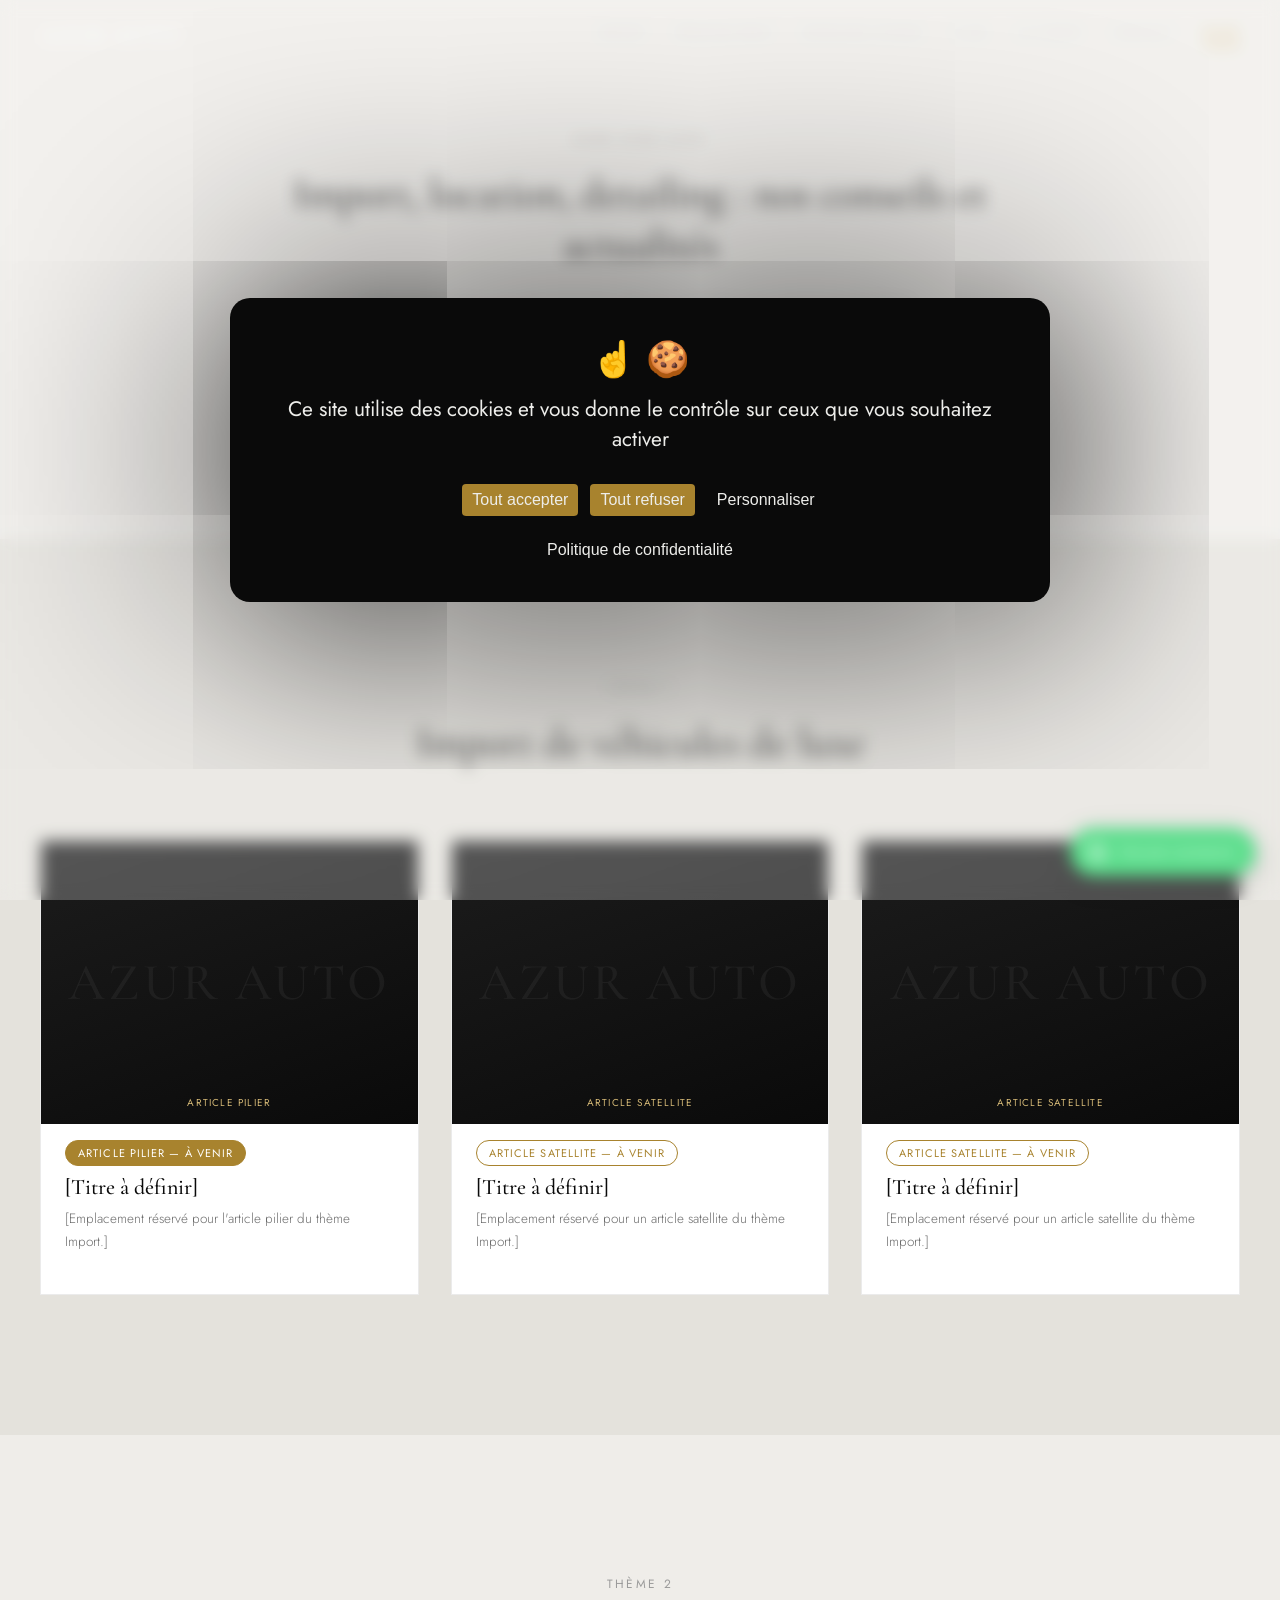
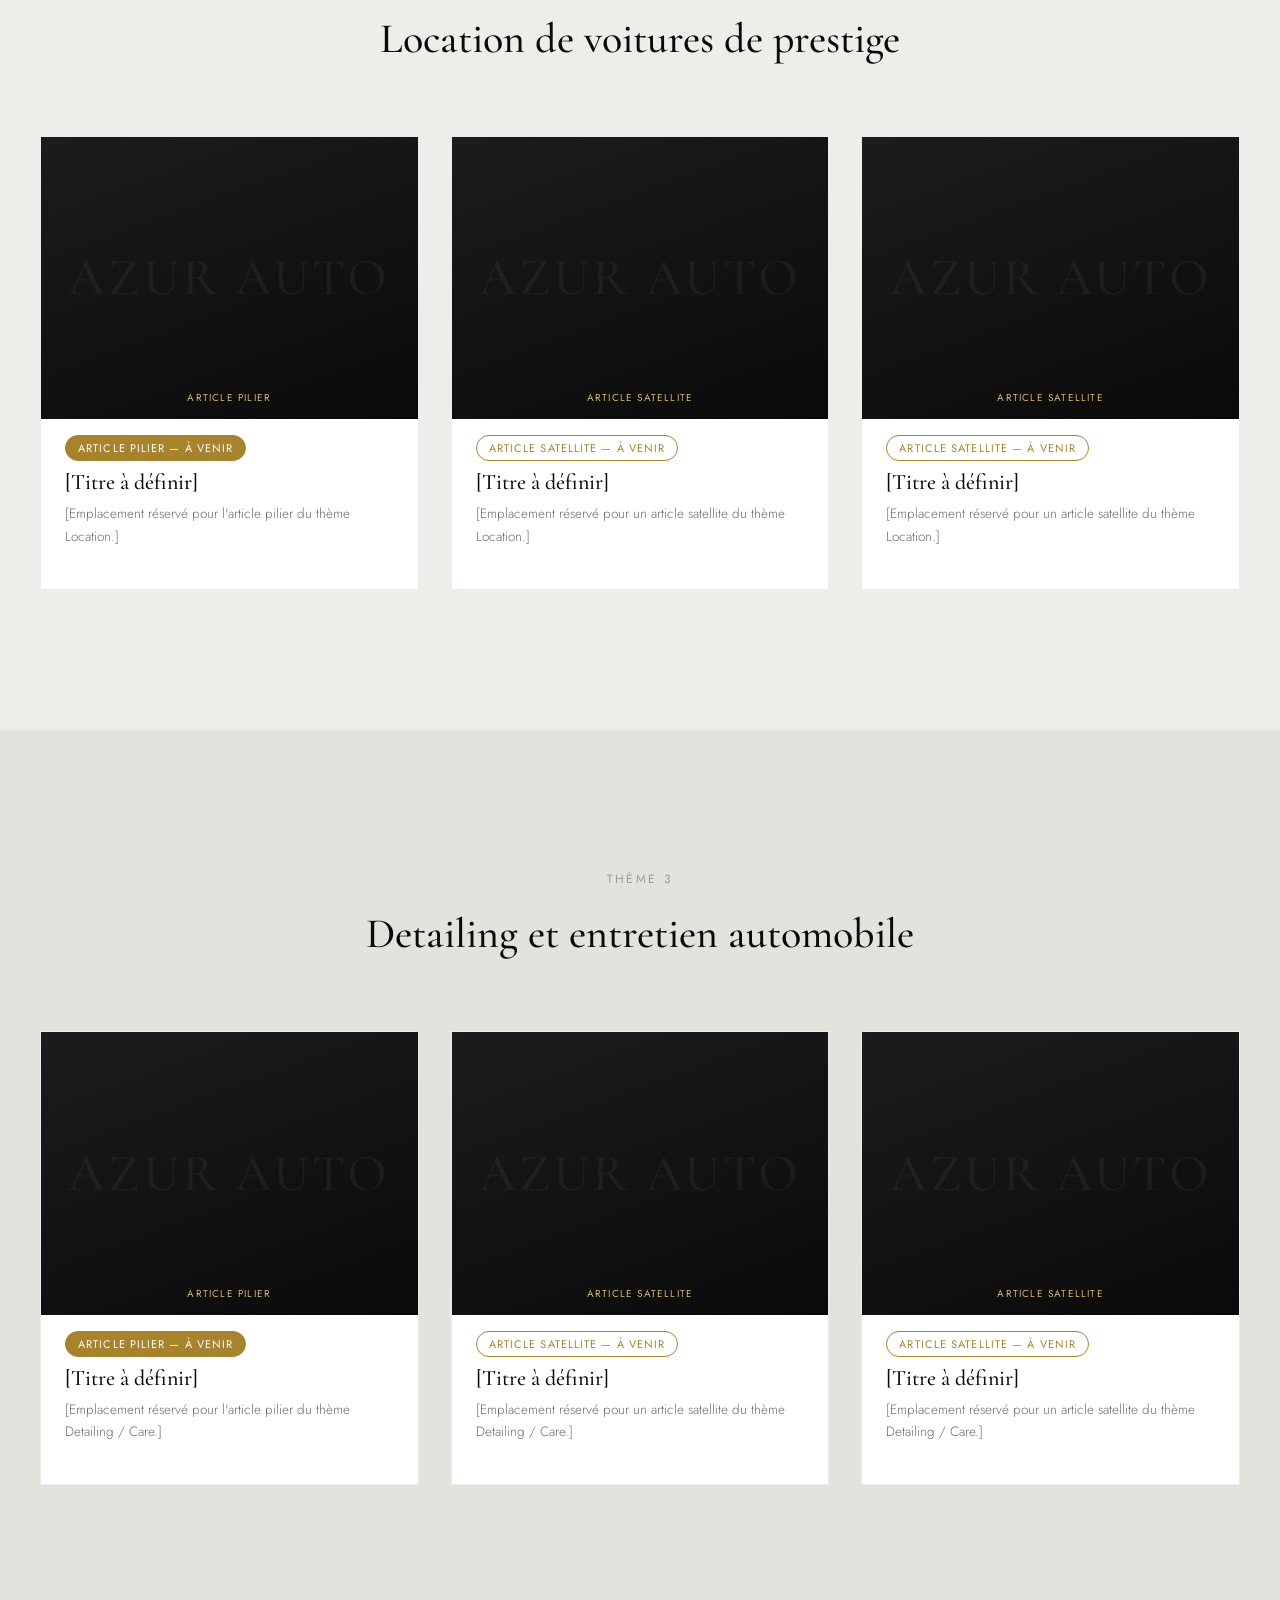
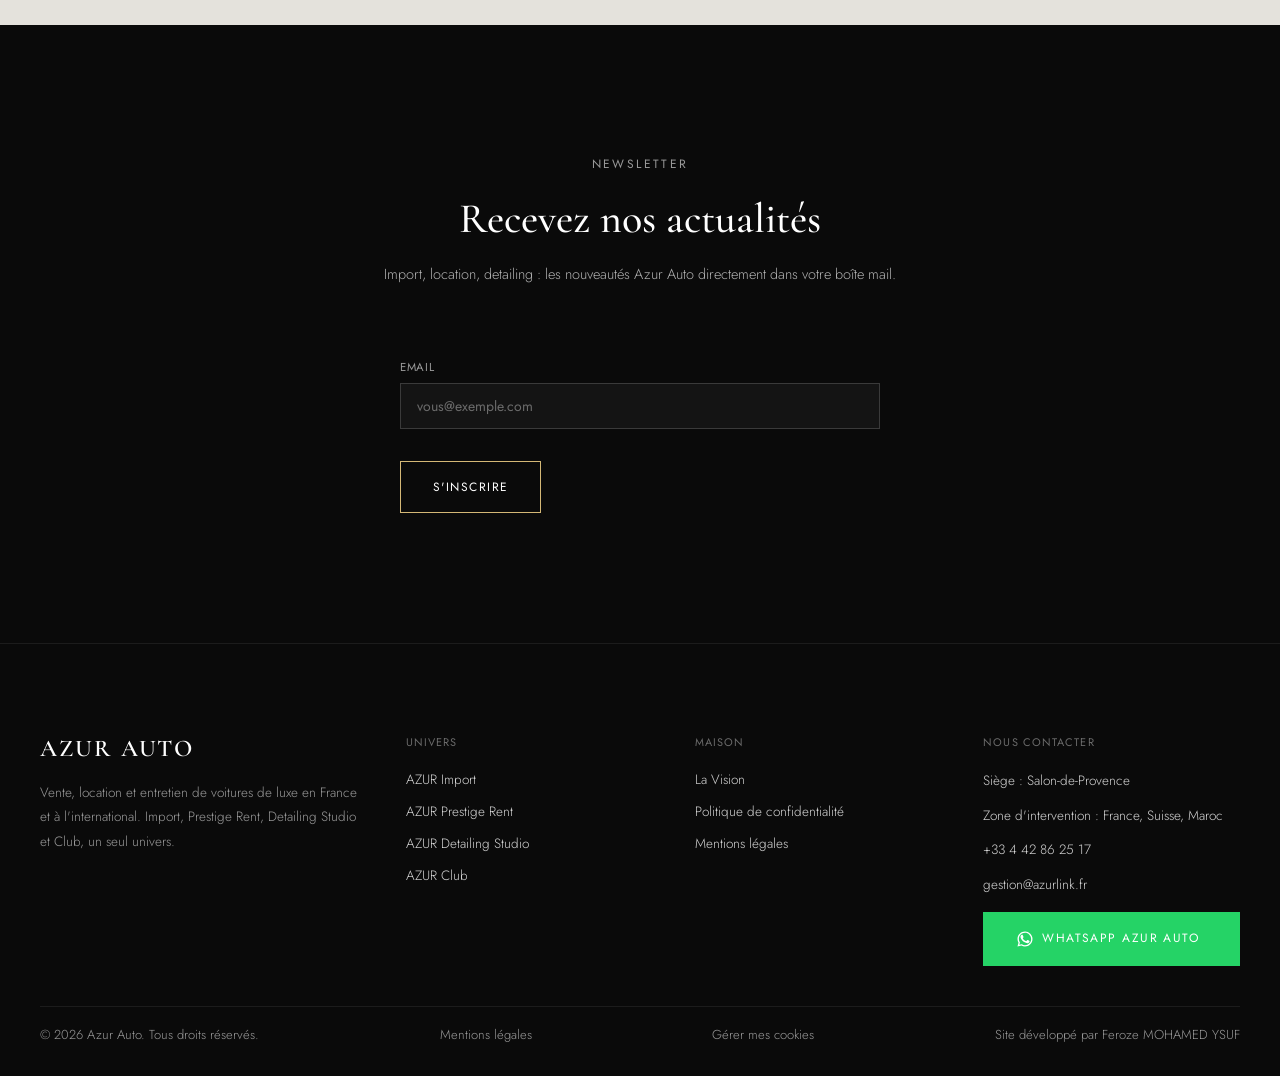
<file: site/blog/index.html>
<!DOCTYPE html>
<html lang="fr">
<head>
<!-- Google Tag Manager : chargement conditionné au consentement RGPD (catégorie
     "mesure d'audience"), voir tarteaucitron-config.js (service "gtmazur") en fin
     de page, juste avant main.js -- TODO: remplacer GTM-XXXXXXX par le vrai ID une
     fois le compte GTM créé (voir Phase 5 du document de finalisation) -->
<meta charset="utf-8">
<meta name="viewport" content="width=device-width, initial-scale=1">
<title>Blog Azur Auto | Import, location et detailing de voitures de luxe</title>
<meta name="description" content="Le blog Azur Auto : conseils et actualités sur l'import de véhicules de luxe, la location prestige et le detailing automobile, en France, en Suisse et au Maroc.">
<!-- TODO: remplacer par le vrai domaine une fois acquis (actuellement l'URL GitHub Pages) -->
<link rel="canonical" href="https://zafrry.github.io/Azur_Auto_Site/blog/">
<meta property="og:type" content="website">
<meta property="og:title" content="Blog Azur Auto | Import, location et detailing de voitures de luxe">
<meta property="og:description" content="Conseils et actualités sur l'import, la location prestige et le detailing automobile, en France, en Suisse et au Maroc.">
<meta property="og:url" content="https://zafrry.github.io/Azur_Auto_Site/blog/">
<!-- TODO: remplacer par le vrai visuel une fois disponible -->
<meta property="og:image" content="https://zafrry.github.io/Azur_Auto_Site/assets/img/og-cover.webp">
<meta name="twitter:card" content="summary_large_image">
<meta name="twitter:title" content="Blog Azur Auto | Import, location et detailing de voitures de luxe">
<meta name="twitter:description" content="Conseils et actualités sur l'import, la location prestige et le detailing automobile, en France, en Suisse et au Maroc.">
<meta name="twitter:image" content="https://zafrry.github.io/Azur_Auto_Site/assets/img/og-cover.webp">
<link rel="icon" href="../favicon.ico" sizes="any">
<link rel="icon" type="image/png" sizes="32x32" href="../favicon-32x32.png">
<link rel="icon" type="image/png" sizes="16x16" href="../favicon-16x16.png">
<link rel="apple-touch-icon" sizes="180x180" href="../apple-touch-icon.png">

<link rel="stylesheet" href="../css/styles.css">
<!-- TODO: remplacer url et sameAs par le vrai domaine et les vrais profils sociaux une fois disponibles -->
<script type="application/ld+json">
{
  "@context": "https://schema.org",
  "@graph": [
    {
      "@type": "Organization",
      "name": "Azur Auto",
      "url": "https://zafrry.github.io/Azur_Auto_Site/",
      "sameAs": []
    },
    {
      "@type": "Blog",
      "name": "Blog Azur Auto",
      "url": "https://zafrry.github.io/Azur_Auto_Site/blog/",
      "description": "Conseils et actualités sur l'import de véhicules de luxe, la location prestige et le detailing automobile, en France, en Suisse et au Maroc.",
      "publisher": { "@type": "Organization", "name": "Azur Auto", "url": "https://zafrry.github.io/Azur_Auto_Site/" }
    },
    {
      "@type": "BreadcrumbList",
      "itemListElement": [
        { "@type": "ListItem", "position": 1, "name": "Accueil", "item": "https://zafrry.github.io/Azur_Auto_Site/" },
        { "@type": "ListItem", "position": 2, "name": "Blog", "item": "https://zafrry.github.io/Azur_Auto_Site/blog/" }
      ]
    }
  ]
}
</script>
</head>
<body>
<!-- Google Tag Manager (noscript) -->
<noscript><iframe src="https://www.googletagmanager.com/ns.html?id=GTM-XXXXXXX" height="0" width="0" style="display:none;visibility:hidden"></iframe></noscript>
<!-- End Google Tag Manager (noscript) -->

<!-- HEADER -->
<header class="site-header" id="site-header">
  <div class="site-header__bar">
    <a href="../index.html" class="site-header__logo">AZUR AUTO</a>

    <nav class="site-header__nav" id="site-nav">
      <a href="../Import.html" class="site-header__link">Import</a>
      <a href="../Prestige-Rent.html" class="site-header__link">Prestige Rent</a>
      <a href="../Detailing-Studio.html" class="site-header__link">Detailing Studio</a>
      <a href="../Club.html" class="site-header__link">Club</a>
      <a href="../La-Vision.html" class="site-header__link">La Vision</a>
      <a href="../Contact.html" class="site-header__link">Contact</a>
      <a href="./index.html" class="site-header__link is-active">Blog</a>
    </nav>

    <button class="site-header__burger" id="burger-btn" aria-label="Menu" aria-expanded="false">
      <span></span><span></span><span></span>
    </button>
  </div>

  <div class="site-header__mobile-menu" id="mobile-menu">
    <a href="../Import.html">Import</a>
    <a href="../Prestige-Rent.html">Prestige Rent</a>
    <a href="../Detailing-Studio.html">Detailing Studio</a>
    <a href="../Club.html">Club</a>
    <a href="../La-Vision.html">La Vision</a>
    <a href="../Contact.html">Contact</a>
    <a href="./index.html">Blog</a>
  </div>
</header>

<main>

  <!-- INTRO -->
  <section class="page-section" data-reveal data-reveal-variant="fade-up">
    <div class="section-inner section-inner--narrow">
      <div class="section-head">
        <div class="kicker kicker--gray">Blog Azur Auto</div>
        <h1 class="section-title">Import, location, detailing : nos conseils et actualités</h1>
        <p class="contact__subtitle">Cette rubrique est en cours de construction. Elle sera organisée autour de trois grands thèmes, chacun porté par un article pilier et des articles satellites qui s'y relient.</p>
      </div>
    </div>
  </section>

  <!-- TODO (Phase 6, scaffolding uniquement) : structure de liens internes prévue
       une fois les articles rédigés — chaque article pilier ci-dessous pointera
       vers l'ensemble de ses satellites, et chaque satellite pointera en retour
       vers son pilier ainsi que vers 1 à 2 satellites voisins du même thème.
       Aucun article n'est encore écrit : ne pas publier de contenu inventé. -->

  <!-- CLUSTER IMPORT -->
  <section class="fleet page-section--alt" data-reveal data-reveal-variant="fade-up">
    <div class="section-inner">
      <div class="section-head">
        <div class="kicker kicker--gray">Thème 1</div>
        <h2 class="section-title">Import de véhicules de luxe</h2>
      </div>
      <div class="fleet__grid">
        <div class="fleet__card">
          <div class="fleet__image"><div class="img-placeholder" data-caption="ARTICLE PILIER"></div></div>
          <span class="blog-status blog-status--pillar">Article pilier — à venir</span>
          <h3 class="fleet__title">[Titre à définir]</h3>
          <p class="fleet__desc">[Emplacement réservé pour l'article pilier du thème Import.]</p>
        </div>
        <div class="fleet__card">
          <div class="fleet__image"><div class="img-placeholder" data-caption="ARTICLE SATELLITE"></div></div>
          <span class="blog-status">Article satellite — à venir</span>
          <h3 class="fleet__title">[Titre à définir]</h3>
          <p class="fleet__desc">[Emplacement réservé pour un article satellite du thème Import.]</p>
        </div>
        <div class="fleet__card">
          <div class="fleet__image"><div class="img-placeholder" data-caption="ARTICLE SATELLITE"></div></div>
          <span class="blog-status">Article satellite — à venir</span>
          <h3 class="fleet__title">[Titre à définir]</h3>
          <p class="fleet__desc">[Emplacement réservé pour un article satellite du thème Import.]</p>
        </div>
      </div>
    </div>
  </section>

  <!-- CLUSTER LOCATION -->
  <section class="fleet" data-reveal data-reveal-variant="fade-up">
    <div class="section-inner">
      <div class="section-head">
        <div class="kicker kicker--gray">Thème 2</div>
        <h2 class="section-title">Location de voitures de prestige</h2>
      </div>
      <div class="fleet__grid">
        <div class="fleet__card">
          <div class="fleet__image"><div class="img-placeholder" data-caption="ARTICLE PILIER"></div></div>
          <span class="blog-status blog-status--pillar">Article pilier — à venir</span>
          <h3 class="fleet__title">[Titre à définir]</h3>
          <p class="fleet__desc">[Emplacement réservé pour l'article pilier du thème Location.]</p>
        </div>
        <div class="fleet__card">
          <div class="fleet__image"><div class="img-placeholder" data-caption="ARTICLE SATELLITE"></div></div>
          <span class="blog-status">Article satellite — à venir</span>
          <h3 class="fleet__title">[Titre à définir]</h3>
          <p class="fleet__desc">[Emplacement réservé pour un article satellite du thème Location.]</p>
        </div>
        <div class="fleet__card">
          <div class="fleet__image"><div class="img-placeholder" data-caption="ARTICLE SATELLITE"></div></div>
          <span class="blog-status">Article satellite — à venir</span>
          <h3 class="fleet__title">[Titre à définir]</h3>
          <p class="fleet__desc">[Emplacement réservé pour un article satellite du thème Location.]</p>
        </div>
      </div>
    </div>
  </section>

  <!-- CLUSTER DETAILING / CARE -->
  <section class="fleet page-section--alt" data-reveal data-reveal-variant="fade-up">
    <div class="section-inner">
      <div class="section-head">
        <div class="kicker kicker--gray">Thème 3</div>
        <h2 class="section-title">Detailing et entretien automobile</h2>
      </div>
      <div class="fleet__grid">
        <div class="fleet__card">
          <div class="fleet__image"><div class="img-placeholder" data-caption="ARTICLE PILIER"></div></div>
          <span class="blog-status blog-status--pillar">Article pilier — à venir</span>
          <h3 class="fleet__title">[Titre à définir]</h3>
          <p class="fleet__desc">[Emplacement réservé pour l'article pilier du thème Detailing / Care.]</p>
        </div>
        <div class="fleet__card">
          <div class="fleet__image"><div class="img-placeholder" data-caption="ARTICLE SATELLITE"></div></div>
          <span class="blog-status">Article satellite — à venir</span>
          <h3 class="fleet__title">[Titre à définir]</h3>
          <p class="fleet__desc">[Emplacement réservé pour un article satellite du thème Detailing / Care.]</p>
        </div>
        <div class="fleet__card">
          <div class="fleet__image"><div class="img-placeholder" data-caption="ARTICLE SATELLITE"></div></div>
          <span class="blog-status">Article satellite — à venir</span>
          <h3 class="fleet__title">[Titre à définir]</h3>
          <p class="fleet__desc">[Emplacement réservé pour un article satellite du thème Detailing / Care.]</p>
        </div>
      </div>
    </div>
  </section>

</main>

<!-- FOOTER -->
<footer class="site-footer">
  <div class="site-footer__grid">
    <div>
      <div class="site-footer__brand">AZUR AUTO</div>
      <p class="site-footer__desc">Vente, location et entretien de voitures de luxe en France et à l'international. Import, Prestige Rent, Detailing Studio et Club, un seul univers.</p>
    </div>

    <div>
      <div class="site-footer__col-title">Univers</div>
      <div class="site-footer__links">
        <a href="../Import.html">AZUR Import</a>
        <a href="../Prestige-Rent.html">AZUR Prestige Rent</a>
        <a href="../Detailing-Studio.html">AZUR Detailing Studio</a>
        <a href="../Club.html">AZUR Club</a>
      </div>
    </div>

    <div>
      <div class="site-footer__col-title">Maison</div>
      <div class="site-footer__links">
        <a href="../La-Vision.html">La Vision</a>
        <a href="../mentions-legales.html#cookies">Politique de confidentialité</a>
        <a href="../mentions-legales.html">Mentions légales</a>
      </div>
    </div>

    <div>
      <h2 class="site-footer__col-title">Nous contacter</h2>
      <div class="site-footer__contact">
        <div>Siège : Salon-de-Provence</div>
        <div>Zone d'intervention : France, Suisse, Maroc</div>
        <div>+33 4 42 86 25 17</div>
        <div>gestion@azurlink.fr</div>
        <a href="https://wa.me/message/52FBS44XYKP5H1" class="btn btn--whatsapp site-footer__whatsapp"><svg viewBox="0 0 24 24" fill="currentColor" aria-hidden="true"><path d="M12.004 2.003c-5.514 0-9.997 4.483-9.997 9.997 0 1.762.462 3.485 1.34 4.996l-1.398 5.107 5.234-1.372a9.96 9.96 0 0 0 4.82 1.229h.001c5.514 0 9.997-4.483 9.997-9.997 0-2.67-1.04-5.182-2.928-7.07a9.936 9.936 0 0 0-7.069-2.89zm0 18.19a8.19 8.19 0 0 1-4.166-1.139l-.299-.177-3.106.815.83-3.028-.194-.31a8.18 8.18 0 0 1-1.254-4.358c0-4.523 3.68-8.203 8.203-8.203 2.19 0 4.25.853 5.798 2.402a8.144 8.144 0 0 1 2.404 5.801c-.001 4.523-3.681 8.197-8.216 8.197z"/><path d="M17.472 14.382c-.297-.149-1.758-.867-2.03-.967-.273-.099-.471-.148-.67.15-.197.297-.767.966-.94 1.164-.173.199-.347.223-.644.075-.297-.15-1.255-.463-2.39-1.475-.883-.788-1.48-1.761-1.653-2.059-.173-.297-.018-.458.13-.606.134-.133.298-.347.446-.52.149-.174.198-.298.298-.497.099-.198.05-.371-.025-.52-.075-.149-.669-1.612-.916-2.207-.242-.579-.487-.5-.669-.51-.173-.008-.371-.01-.57-.01-.198 0-.52.074-.792.372-.272.297-1.04 1.016-1.04 2.479 0 1.462 1.065 2.875 1.213 3.074.149.198 2.096 3.2 5.077 4.487.709.306 1.262.489 1.694.625.712.227 1.36.195 1.871.118.571-.085 1.758-.719 2.006-1.413.248-.694.248-1.289.173-1.413-.074-.124-.272-.198-.57-.347z"/></svg>WhatsApp Azur Auto</a>
      </div>
    </div>
  </div>

  <div class="site-footer__bottom">
    <div>© 2026 Azur Auto. Tous droits réservés.</div>
    <a href="../mentions-legales.html">Mentions légales</a>
    <a href="#" class="tac-manage-cookies">Gérer mes cookies</a>
    <div class="site-footer__credit">Site développé par Feroze MOHAMED YSUF</div>
  </div>
</footer>

<!-- CONTACT RAPIDE FLOTTANT -->
<a href="https://wa.me/message/52FBS44XYKP5H1" class="whatsapp-float" aria-label="Discuter maintenant sur WhatsApp">
  <svg viewBox="0 0 24 24" fill="currentColor" aria-hidden="true"><path d="M12.004 2.003c-5.514 0-9.997 4.483-9.997 9.997 0 1.762.462 3.485 1.34 4.996l-1.398 5.107 5.234-1.372a9.96 9.96 0 0 0 4.82 1.229h.001c5.514 0 9.997-4.483 9.997-9.997 0-2.67-1.04-5.182-2.928-7.07a9.936 9.936 0 0 0-7.069-2.89zm0 18.19a8.19 8.19 0 0 1-4.166-1.139l-.299-.177-3.106.815.83-3.028-.194-.31a8.18 8.18 0 0 1-1.254-4.358c0-4.523 3.68-8.203 8.203-8.203 2.19 0 4.25.853 5.798 2.402a8.144 8.144 0 0 1 2.404 5.801c-.001 4.523-3.681 8.197-8.216 8.197z"/><path d="M17.472 14.382c-.297-.149-1.758-.867-2.03-.967-.273-.099-.471-.148-.67.15-.197.297-.767.966-.94 1.164-.173.199-.347.223-.644.075-.297-.15-1.255-.463-2.39-1.475-.883-.788-1.48-1.761-1.653-2.059-.173-.297-.018-.458.13-.606.134-.133.298-.347.446-.52.149-.174.198-.298.298-.497.099-.198.05-.371-.025-.52-.075-.149-.669-1.612-.916-2.207-.242-.579-.487-.5-.669-.51-.173-.008-.371-.01-.57-.01-.198 0-.52.074-.792.372-.272.297-1.04 1.016-1.04 2.479 0 1.462 1.065 2.875 1.213 3.074.149.198 2.096 3.2 5.077 4.487.709.306 1.262.489 1.694.625.712.227 1.36.195 1.871.118.571-.085 1.758-.719 2.006-1.413.248-.694.248-1.289.173-1.413-.074-.124-.272-.198-.57-.347z"/></svg>
  <span class="whatsapp-float__label">Discuter maintenant</span>
</a>

<script src="../js/tarteaucitron/tarteaucitron.min.js"></script>
<script src="../js/tarteaucitron-config.js"></script>
<script src="../js/main.js"></script>
</body>
</html>
</file>
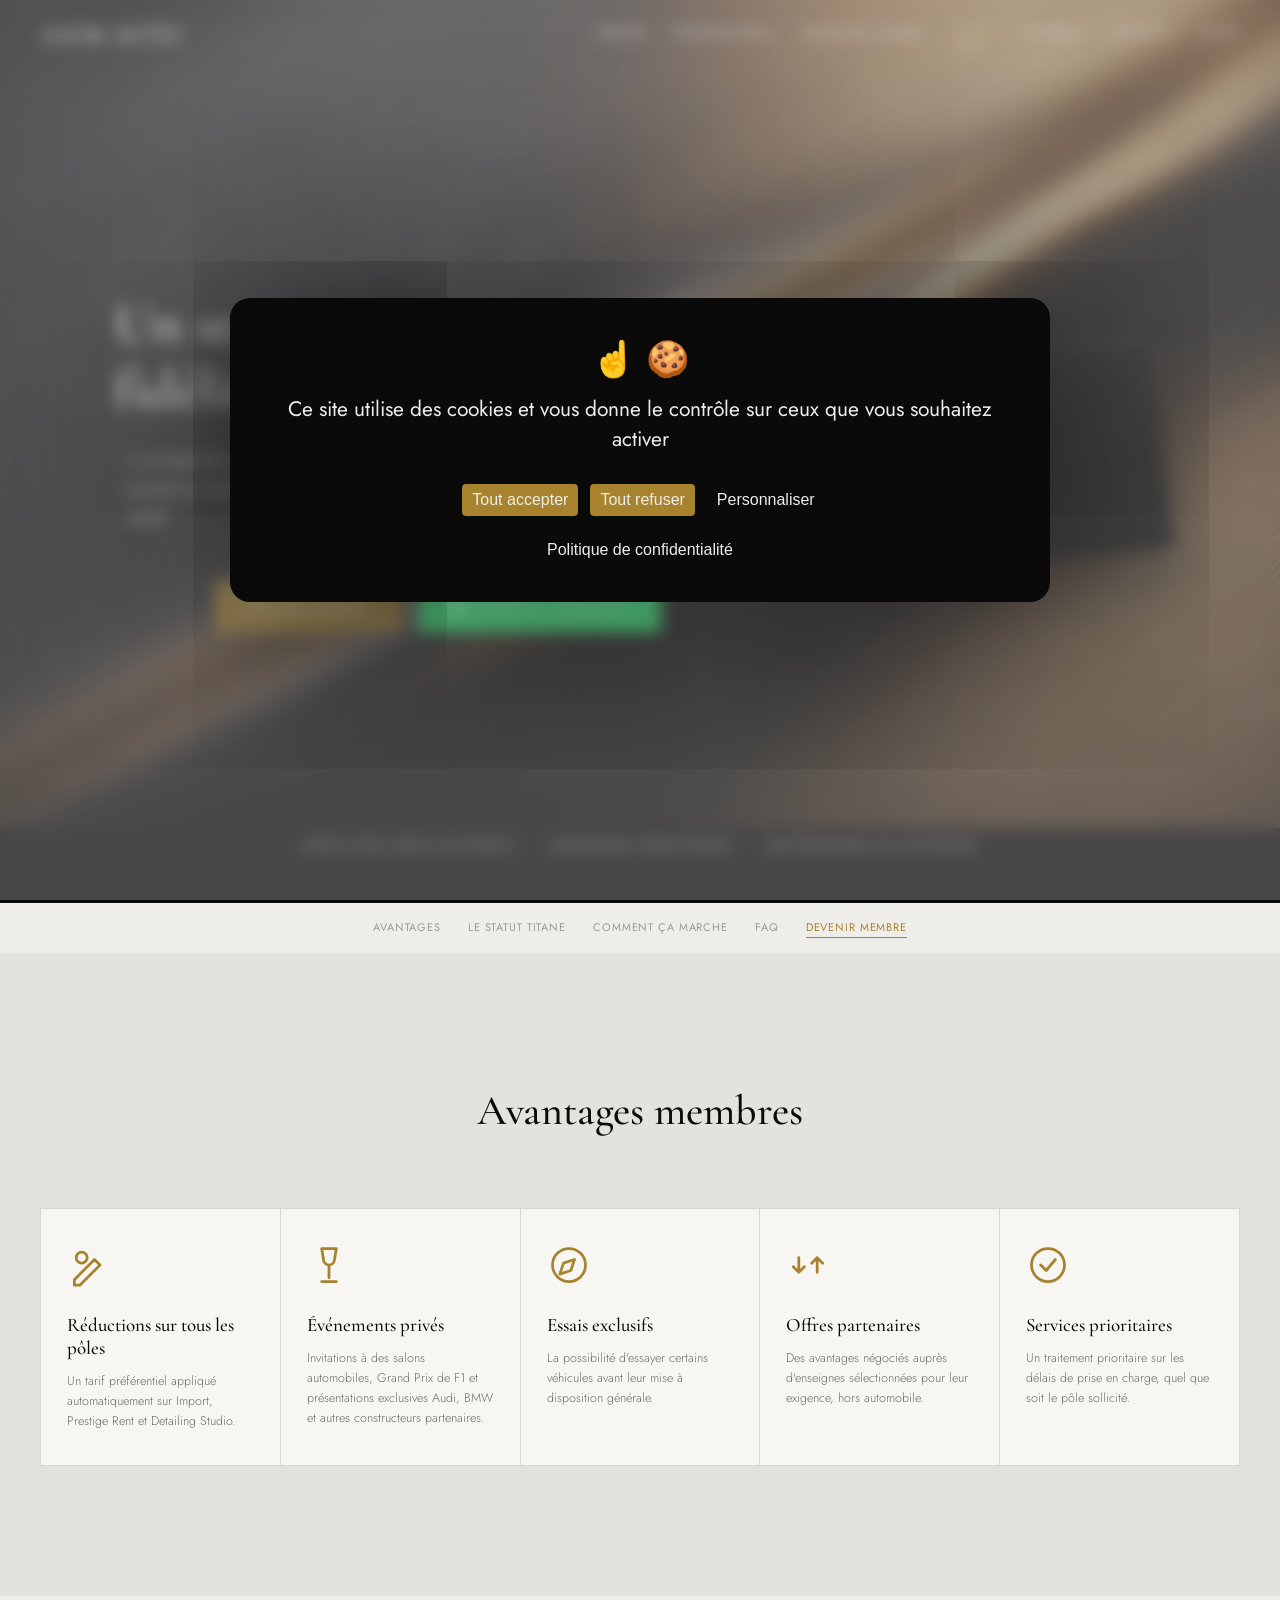
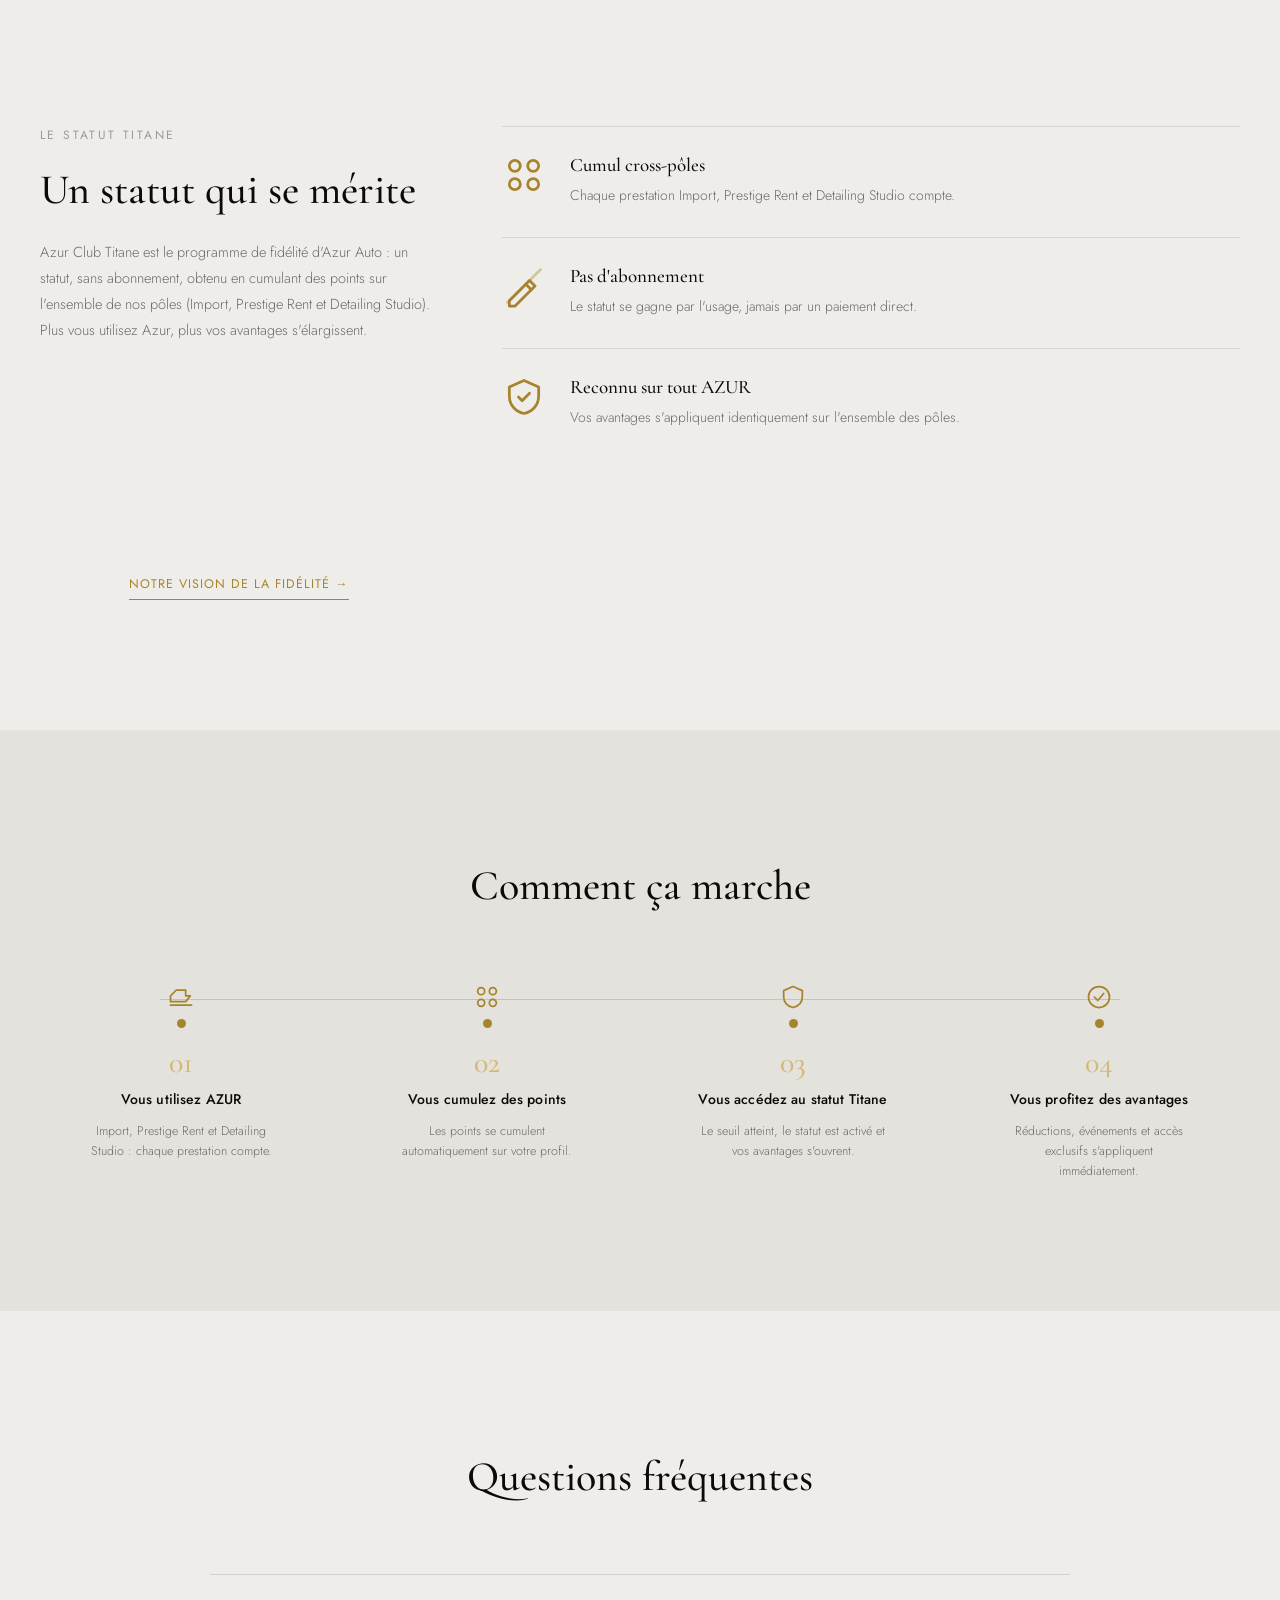
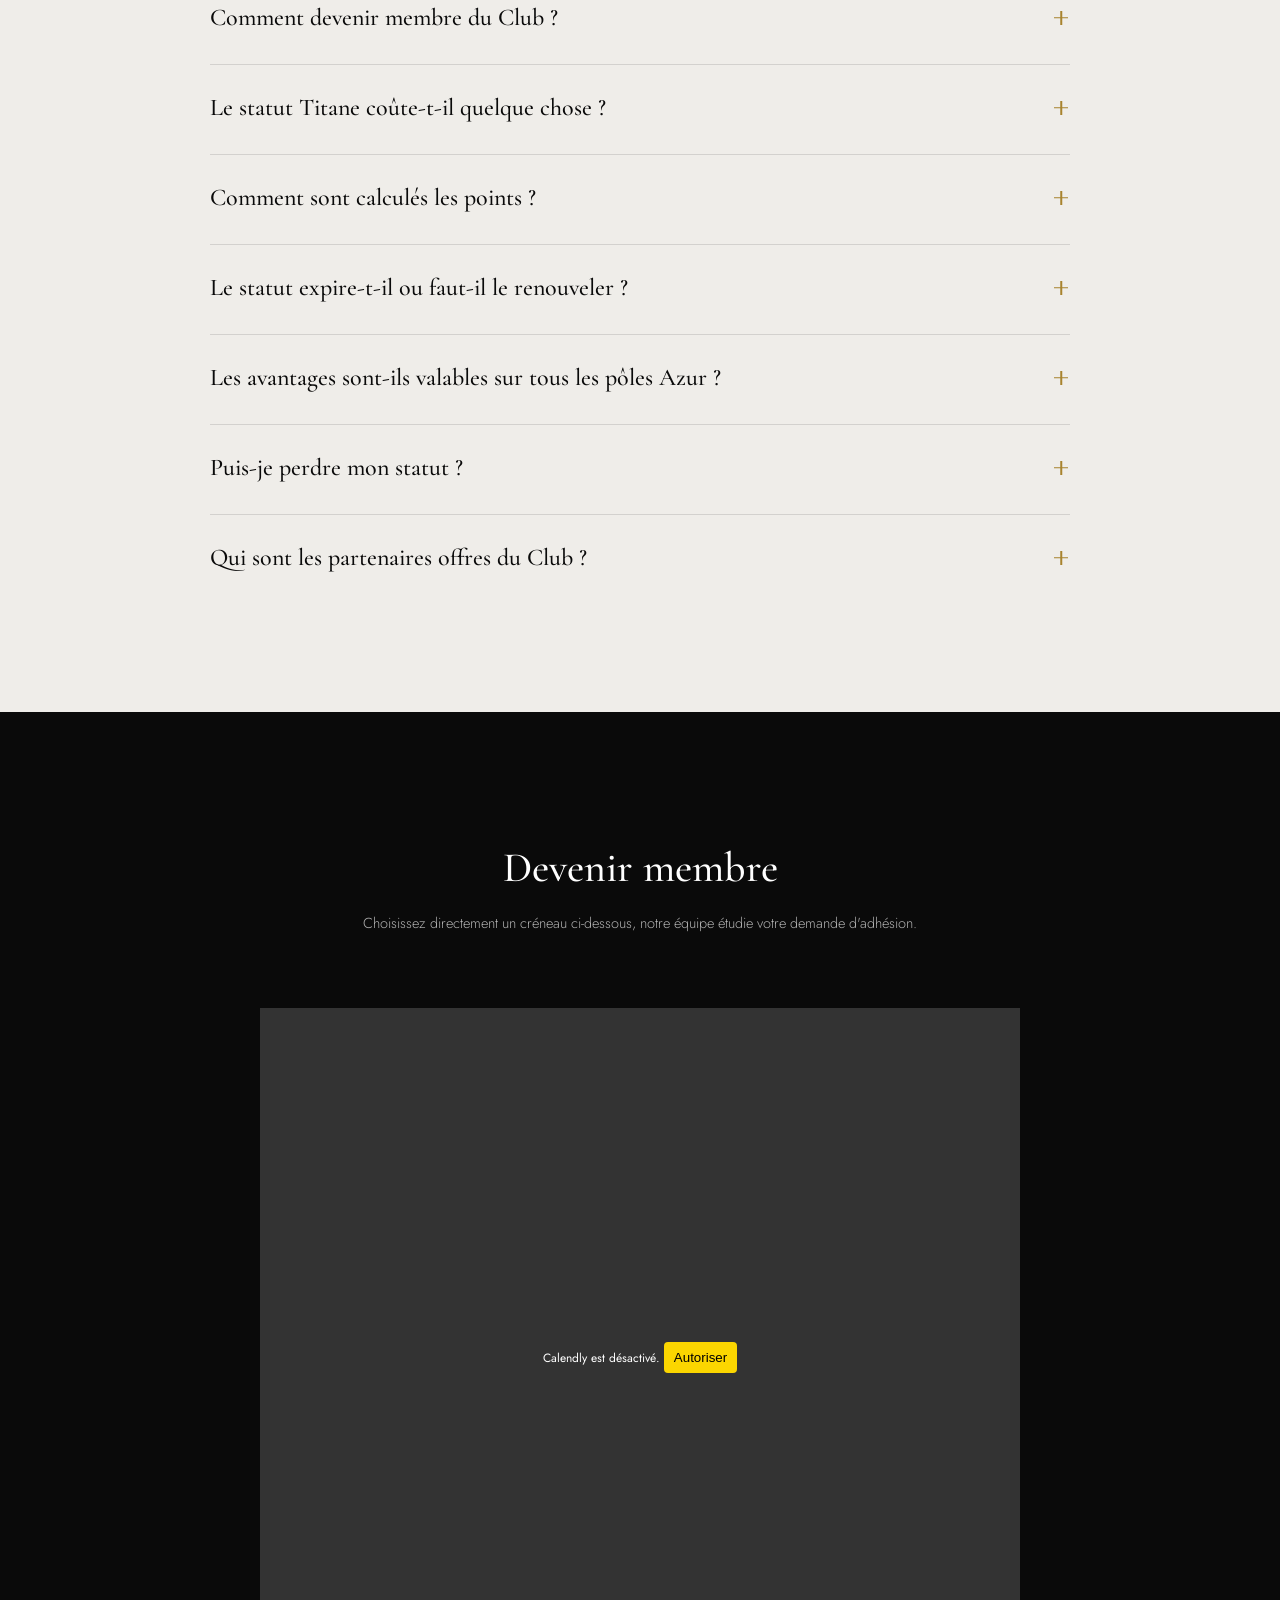
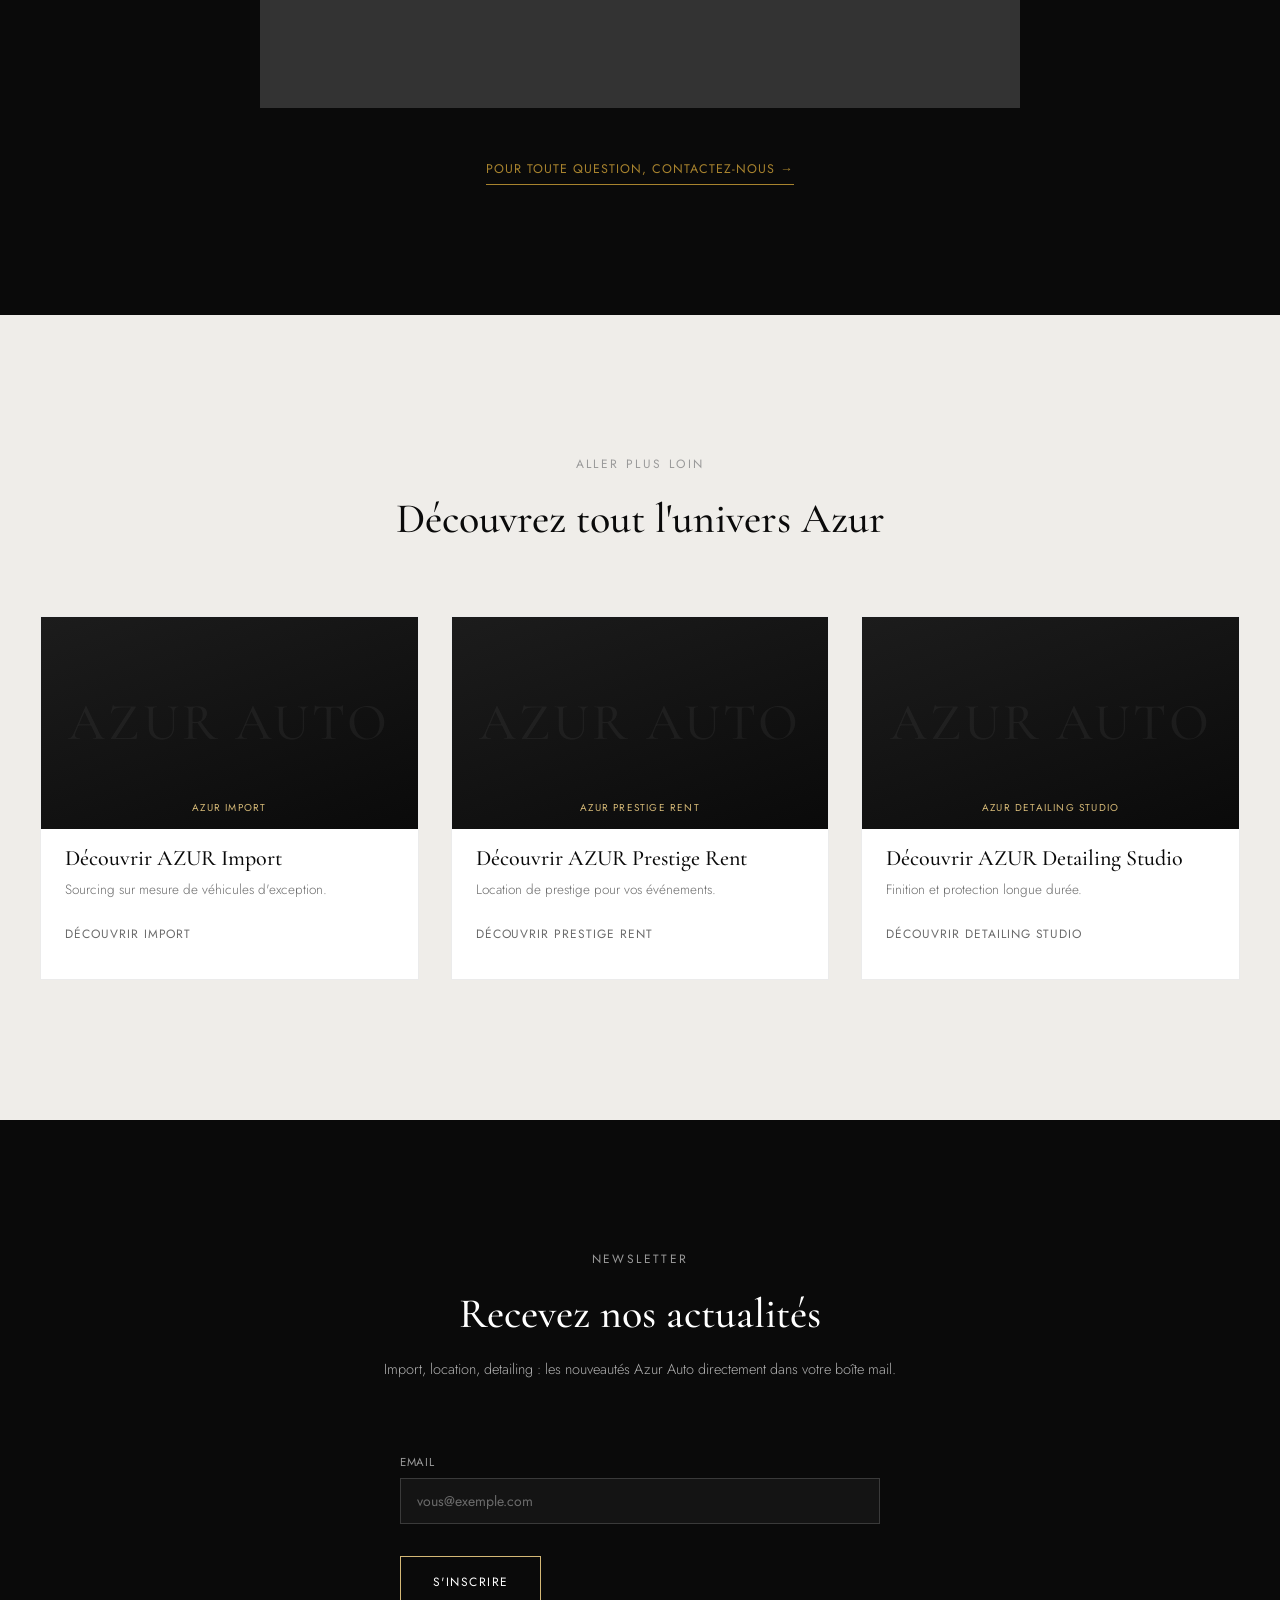
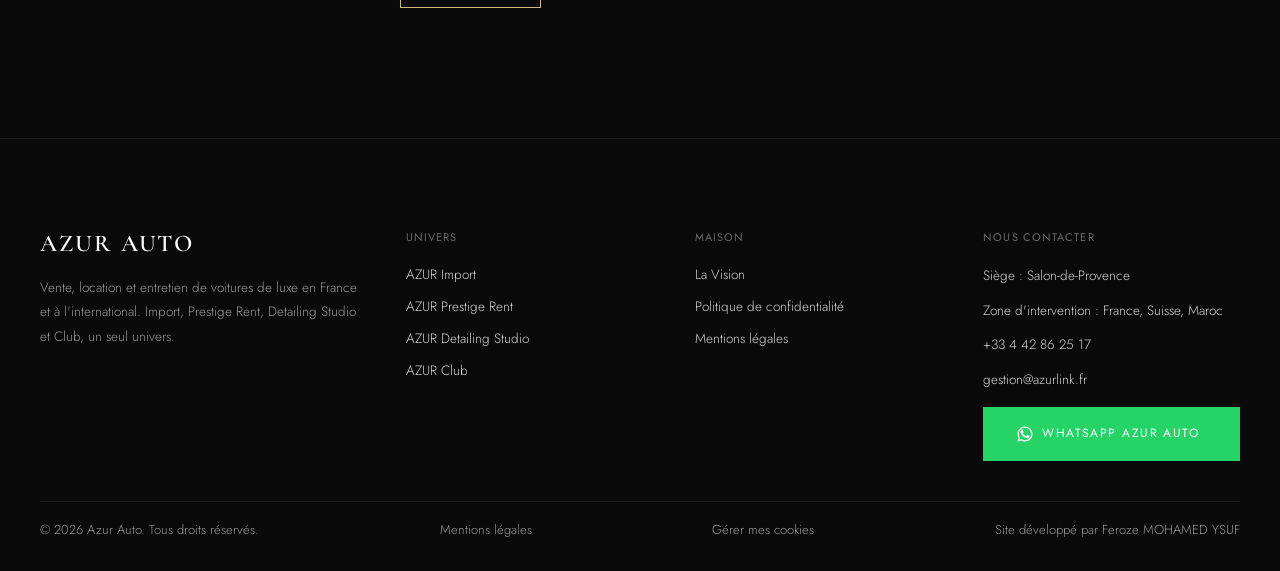
<file: site/Club.html>
<!DOCTYPE html>
<html lang="fr">
<head>
<!-- Google Tag Manager : chargement conditionné au consentement RGPD (catégorie
     "mesure d'audience"), voir tarteaucitron-config.js (service "gtmazur") en fin
     de page, juste avant main.js -- TODO: remplacer GTM-XXXXXXX par le vrai ID une
     fois le compte GTM créé (voir Phase 5 du document de finalisation) -->
<meta charset="utf-8">
<meta name="viewport" content="width=device-width, initial-scale=1">
<title>Programme fidélité automobile premium | Azur Club</title>
<meta name="description" content="Azur Club Titane : un statut, pas une carte de fidélité. Points cumulés sur tous les pôles Azur, événements privés et avantages partenaires.">
<link rel="canonical" href="https://zafrry.github.io/Azur_Auto_Site/Club.html">
<meta property="og:type" content="website">
<meta property="og:title" content="Programme fidélité automobile premium | Azur Club">
<meta property="og:description" content="Un statut, pas une carte de fidélité.">
<meta property="og:url" content="https://zafrry.github.io/Azur_Auto_Site/Club.html">
<!-- TODO: remplacer par le vrai visuel une fois disponible -->
<meta property="og:image" content="https://zafrry.github.io/Azur_Auto_Site/assets/img/og-cover.webp">
<meta name="twitter:card" content="summary_large_image">
<meta name="twitter:title" content="Programme fidélité automobile premium | Azur Club">
<meta name="twitter:description" content="Un statut, pas une carte de fidélité.">
<meta name="twitter:image" content="https://zafrry.github.io/Azur_Auto_Site/assets/img/og-cover.webp">
<link rel="icon" href="./favicon.ico" sizes="any">
<link rel="icon" type="image/png" sizes="32x32" href="./favicon-32x32.png">
<link rel="icon" type="image/png" sizes="16x16" href="./favicon-16x16.png">
<link rel="apple-touch-icon" sizes="180x180" href="./apple-touch-icon.png">

<!-- Préchargement de l'image hero (LCP) : ne précharge que la variante réellement
     affichée, via des media queries mutuellement exclusives calquées sur le
     <picture> du hero plus bas -->
<link rel="preload" as="image" media="(max-width: 767px)" href="./assets/img/club-titanium-mobile.webp" fetchpriority="high">
<link rel="preload" as="image" media="(min-width: 768px)" href="./assets/img/club-titanium-desktop.webp" fetchpriority="high">

<!-- préconnexion Calendly : le widget de prise de RDV plus bas sur la page
     est chargé paresseusement (voir main.js), mais établir la connexion tôt
     réduit la latence perçue au moment où il se charge réellement -->
<link rel="preconnect" href="https://assets.calendly.com">
<link rel="preconnect" href="https://calendly.com">
<link rel="stylesheet" href="./css/styles.css">
<!-- TODO: remplacer par le vrai domaine une fois acquis. Le JSON-LD FAQPage reprend les réponses "prudentes" de la
     passe copywriting — à revalider dès confirmation de la mécanique exacte du statut Titane (seuil d'obtention,
     règles de renouvellement) avant toute communication engageante. -->
<script type="application/ld+json">
{
  "@context": "https://schema.org",
  "@graph": [
    {
      "@type": "Organization",
      "name": "Azur Auto",
      "url": "https://zafrry.github.io/Azur_Auto_Site/",
      "sameAs": [],
      "memberOf": {
        "@type": "ProgramMembership",
        "programName": "Azur Club Titane",
        "description": "Programme de fidélité automobile de luxe cumulant des points sur l'ensemble des pôles Azur Auto (Import, Prestige Rent, Detailing Studio), sans abonnement.",
        "hostingOrganization": {
          "@type": "Organization",
          "name": "Azur Auto"
        }
      }
    },
    {
      "@type": "FAQPage",
      "mainEntity": [
        { "@type": "Question", "name": "Comment devenir membre du Club ?", "acceptedAnswer": { "@type": "Answer", "text": "Le statut Titane s'obtient en cumulant des points sur vos prestations Azur, ou sur invitation directe de notre équipe." } },
        { "@type": "Question", "name": "Le statut Titane coûte-t-il quelque chose ?", "acceptedAnswer": { "@type": "Answer", "text": "Non, l'adhésion est gratuite : le statut se gagne par l'usage de nos services, pas par un abonnement payant." } },
        { "@type": "Question", "name": "Comment sont calculés les points ?", "acceptedAnswer": { "@type": "Answer", "text": "Chaque prestation réalisée sur l'un de nos pôles (Import, Prestige Rent, Detailing Studio) génère des points, cumulés automatiquement sur votre profil." } },
        { "@type": "Question", "name": "Le statut expire-t-il ou faut-il le renouveler ?", "acceptedAnswer": { "@type": "Answer", "text": "Le statut est réévalué périodiquement selon votre activité sur l'ensemble des pôles Azur." } },
        { "@type": "Question", "name": "Les avantages sont-ils valables sur tous les pôles Azur ?", "acceptedAnswer": { "@type": "Answer", "text": "Oui, les avantages du statut Titane s'appliquent identiquement sur Import, Prestige Rent et Detailing Studio." } },
        { "@type": "Question", "name": "Puis-je perdre mon statut ?", "acceptedAnswer": { "@type": "Answer", "text": "Le statut est lié à votre activité : une longue période d'inactivité peut entraîner une réévaluation de votre niveau." } },
        { "@type": "Question", "name": "Qui sont les partenaires offres du Club ?", "acceptedAnswer": { "@type": "Answer", "text": "Nos partenaires sont sélectionnés parmi des enseignes d'exception, hors automobile, pour compléter l'expérience Azur." } }
      ]
    },
    {
      "@type": "BreadcrumbList",
      "itemListElement": [
        { "@type": "ListItem", "position": 1, "name": "Accueil", "item": "https://zafrry.github.io/Azur_Auto_Site/" },
        { "@type": "ListItem", "position": 2, "name": "Club", "item": "https://zafrry.github.io/Azur_Auto_Site/Club.html" }
      ]
    }
  ]
}
</script>
</head>
<body class="page-club">
<!-- Google Tag Manager (noscript) -->
<noscript><iframe src="https://www.googletagmanager.com/ns.html?id=GTM-XXXXXXX" height="0" width="0" style="display:none;visibility:hidden"></iframe></noscript>
<!-- End Google Tag Manager (noscript) -->

<!-- HEADER -->
<header class="site-header" id="site-header">
  <div class="site-header__bar">
    <a href="./index.html" class="site-header__logo">AZUR AUTO</a>

    <nav class="site-header__nav" id="site-nav">
      <a href="./Import.html" class="site-header__link">Import</a>
      <a href="./Prestige-Rent.html" class="site-header__link">Prestige Rent</a>
      <a href="./Detailing-Studio.html" class="site-header__link">Detailing Studio</a>
      <a href="./Club.html" class="site-header__link is-active">Club</a>
      <a href="./La-Vision.html" class="site-header__link">La Vision</a>
      <a href="./Contact.html" class="site-header__link">Contact</a>
      <a href="./blog/index.html" class="site-header__link">Blog</a>
    </nav>

    <button class="site-header__burger" id="burger-btn" aria-label="Menu" aria-expanded="false">
      <span></span><span></span><span></span>
    </button>
  </div>

  <div class="site-header__mobile-menu" id="mobile-menu">
    <a href="./Import.html">Import</a>
    <a href="./Prestige-Rent.html">Prestige Rent</a>
    <a href="./Detailing-Studio.html">Detailing Studio</a>
    <a href="./Club.html">Club</a>
    <a href="./La-Vision.html">La Vision</a>
    <a href="./Contact.html">Contact</a>
    <a href="./blog/index.html">Blog</a>
  </div>
</header>

<main>

  <!-- HERO — CARTE -->
  <section class="hero hero--xl hero--card" id="hero">
    <div class="hero__bg">
      <picture>
        <source media="(max-width: 767px)" srcset="./assets/img/club-titanium-mobile.webp">
        <img src="./assets/img/club-titanium-desktop.webp" alt="Remise de clés lors d'un événement privé Azur Club, statut Titane Azur Auto" class="hero__img" fetchpriority="high">
      </picture>
    </div>
    <div class="hero__scrim"></div>
    <div class="hero__content">
      <div class="club-hero-card" aria-hidden="true">
        <div class="club-hero-card__top">
          <svg viewBox="0 0 24 24" fill="none" stroke="currentColor" stroke-width="1.5" stroke-linecap="round" stroke-linejoin="round" aria-hidden="true"><path d="M6 3h12l4 6-10 12L2 9Z"/><path d="M11 3 8 9l4 12 4-12-3-6"/><path d="M2 9h20"/></svg>
          <span>Azur Club</span>
        </div>
        <div class="club-hero-card__chip"></div>
        <div class="club-hero-card__bottom">
          <span class="club-hero-card__brand">AZUR AUTO</span>
        </div>
      </div>
      <div class="hero__text">
        <h1 class="hero__title">Un statut, pas une carte de fidélité</h1>
        <p class="hero__subtitle">Le programme de fidélité automobile de luxe d'Azur Auto : chaque achat, chaque prestation, chaque location cumule des points, utilisables sur l'ensemble des pôles AZUR.</p>
        <div class="hero__cta-group">
          <a href="#devenir-membre" class="btn btn--primary" data-gtm-cta="rdv" data-gtm-page="Club">Devenir membre</a>
          <a href="https://wa.me/message/52FBS44XYKP5H1" class="btn btn--whatsapp"><svg viewBox="0 0 24 24" fill="currentColor" aria-hidden="true"><path d="M12.004 2.003c-5.514 0-9.997 4.483-9.997 9.997 0 1.762.462 3.485 1.34 4.996l-1.398 5.107 5.234-1.372a9.96 9.96 0 0 0 4.82 1.229h.001c5.514 0 9.997-4.483 9.997-9.997 0-2.67-1.04-5.182-2.928-7.07a9.936 9.936 0 0 0-7.069-2.89zm0 18.19a8.19 8.19 0 0 1-4.166-1.139l-.299-.177-3.106.815.83-3.028-.194-.31a8.18 8.18 0 0 1-1.254-4.358c0-4.523 3.68-8.203 8.203-8.203 2.19 0 4.25.853 5.798 2.402a8.144 8.144 0 0 1 2.404 5.801c-.001 4.523-3.681 8.197-8.216 8.197z"/><path d="M17.472 14.382c-.297-.149-1.758-.867-2.03-.967-.273-.099-.471-.148-.67.15-.197.297-.767.966-.94 1.164-.173.199-.347.223-.644.075-.297-.15-1.255-.463-2.39-1.475-.883-.788-1.48-1.761-1.653-2.059-.173-.297-.018-.458.13-.606.134-.133.298-.347.446-.52.149-.174.198-.298.298-.497.099-.198.05-.371-.025-.52-.075-.149-.669-1.612-.916-2.207-.242-.579-.487-.5-.669-.51-.173-.008-.371-.01-.57-.01-.198 0-.52.074-.792.372-.272.297-1.04 1.016-1.04 2.479 0 1.462 1.065 2.875 1.213 3.074.149.198 2.096 3.2 5.077 4.487.709.306 1.262.489 1.694.625.712.227 1.36.195 1.871.118.571-.085 1.758-.719 2.006-1.413.248-.694.248-1.289.173-1.413-.074-.124-.272-.198-.57-.347z"/></svg>Appeler / WhatsApp</a>
        </div>
        <!-- repli si JS désactivé (widget Calendly inopérant sans JS) : même
             style de bouton que "Devenir membre", vers un contact direct -->
        <noscript>
          <div class="hero__cta-group">
            <a href="mailto:gestion@azurlink.fr" class="btn btn--primary">Nous écrire pour devenir membre</a>
          </div>
        </noscript>
      </div>
    </div>
  </section>

  <!-- RÉASSURANCE -->
  <section class="reassurance">
    <div class="reassurance__bar">
      <span>Statut sur cumul de points</span>
      <span class="reassurance__sep">|</span>
      <span>Avantages cross-pôles</span>
      <span class="reassurance__sep">|</span>
      <span>Sur demande ou invitation</span>
    </div>
  </section>

  <!-- SOUS-NAVIGATION -->
  <nav class="subnav" aria-label="Navigation de la page Club">
    <div class="subnav__list">
      <a href="#avantages" class="subnav__link">Avantages</a>
      <span class="subnav__sep" aria-hidden="true">·</span>
      <a href="#statut" class="subnav__link">Le statut Titane</a>
      <span class="subnav__sep" aria-hidden="true">·</span>
      <a href="#process" class="subnav__link">Comment ça marche</a>
      <span class="subnav__sep" aria-hidden="true">·</span>
      <!-- liens "Chiffres" et "Avis" masqués avec leurs sections, en attente de données réelles -->
      <a href="#faq" class="subnav__link">FAQ</a>
      <span class="subnav__sep" aria-hidden="true">·</span>
      <a href="#devenir-membre" class="subnav__link">Devenir membre</a>
    </div>
  </nav>

  <!-- AVANTAGES -->
  <section class="page-section page-section--alt" id="avantages">
    <div class="section-inner">
      <div class="section-head">
        <h2 class="section-title">Avantages membres</h2>
      </div>
      <div class="tile-grid tile-grid--5">
        <div class="tile-grid__item tile-grid__item--left">
          <span class="numbered-list__icon" role="img" aria-label="Réductions sur tous les pôles">
            <svg viewBox="0 0 24 24" fill="none" stroke="currentColor" stroke-width="1.5" stroke-linecap="round" stroke-linejoin="round" aria-hidden="true"><path d="M4 20 15 9l3 3-11 11H4v-3Z"/><circle cx="8" cy="8" r="3"/></svg>
          </span>
          <div class="tile-grid__label">Réductions sur tous les pôles</div>
          <!-- descriptions volontairement génériques en attendant le détail réel de chaque avantage (ex. % exact) -->
          <p class="tile-grid__desc">Un tarif préférentiel appliqué automatiquement sur Import, Prestige Rent et Detailing Studio.</p>
        </div>
        <div class="tile-grid__item tile-grid__item--left">
          <span class="numbered-list__icon" role="img" aria-label="Événements privés">
            <svg viewBox="0 0 24 24" fill="none" stroke="currentColor" stroke-width="1.5" stroke-linecap="round" stroke-linejoin="round" aria-hidden="true"><path d="M8 3h8l-1 6a3 3 0 0 1-6 0Z"/><line x1="12" y1="12" x2="12" y2="19"/><line x1="8" y1="21" x2="16" y2="21"/></svg>
          </span>
          <div class="tile-grid__label">Événements privés</div>
          <p class="tile-grid__desc">Invitations à des salons automobiles, Grand Prix de F1 et présentations exclusives Audi, BMW et autres constructeurs partenaires.</p>
        </div>
        <div class="tile-grid__item tile-grid__item--left">
          <span class="numbered-list__icon" role="img" aria-label="Essais exclusifs">
            <svg viewBox="0 0 24 24" fill="none" stroke="currentColor" stroke-width="1.5" stroke-linecap="round" stroke-linejoin="round" aria-hidden="true"><circle cx="12" cy="12" r="9"/><path d="m15 9-2 6-6 2 2-6Z"/></svg>
          </span>
          <div class="tile-grid__label">Essais exclusifs</div>
          <p class="tile-grid__desc">La possibilité d'essayer certains véhicules avant leur mise à disposition générale.</p>
        </div>
        <div class="tile-grid__item tile-grid__item--left">
          <span class="numbered-list__icon" role="img" aria-label="Offres partenaires">
            <svg viewBox="0 0 24 24" fill="none" stroke="currentColor" stroke-width="1.5" stroke-linecap="round" stroke-linejoin="round" aria-hidden="true"><path d="m4 13 3 3 3-3M7 16V8"/><path d="m20 11-3-3-3 3M17 8v8"/></svg>
          </span>
          <div class="tile-grid__label">Offres partenaires</div>
          <p class="tile-grid__desc">Des avantages négociés auprès d'enseignes sélectionnées pour leur exigence, hors automobile.</p>
        </div>
        <div class="tile-grid__item tile-grid__item--left">
          <span class="numbered-list__icon" role="img" aria-label="Services prioritaires">
            <svg viewBox="0 0 24 24" fill="none" stroke="currentColor" stroke-width="1.5" stroke-linecap="round" stroke-linejoin="round" aria-hidden="true"><circle cx="12" cy="12" r="9"/><path d="m8 12 3 3 5-6"/></svg>
          </span>
          <div class="tile-grid__label">Services prioritaires</div>
          <p class="tile-grid__desc">Un traitement prioritaire sur les délais de prise en charge, quel que soit le pôle sollicité.</p>
        </div>
      </div>
    </div>
  </section>

  <!-- LE STATUT TITANE -->
  <section class="page-section" id="statut">
    <div class="section-inner model-intro">
      <div class="model-intro__head">
        <div class="kicker kicker--gray">Le statut Titane</div>
        <h2 class="section-title">Un statut qui se mérite</h2>
        <!-- ⚠️ à revalider dès confirmation de la mécanique du statut : ce paragraphe part de l'hypothèse
             "Titane = statut unique du Club" (cohérente avec le H1 "Un statut, pas une carte de fidélité").
             À corriger si Titane est en réalité le palier supérieur d'un système à plusieurs niveaux. -->
        <p class="model-intro__text">Azur Club Titane est le programme de fidélité d'Azur Auto : un statut, sans abonnement, obtenu en cumulant des points sur l'ensemble de nos pôles (Import, Prestige Rent et Detailing Studio). Plus vous utilisez Azur, plus vos avantages s'élargissent.</p>
      </div>
      <div class="numbered-list">
        <div class="numbered-list__item">
          <div>
            <span class="numbered-list__icon" role="img" aria-label="Cumul cross-pôles">
              <svg viewBox="0 0 24 24" fill="none" stroke="currentColor" stroke-width="1.5" stroke-linecap="round" stroke-linejoin="round" aria-hidden="true"><circle cx="7" cy="7" r="3"/><circle cx="17" cy="7" r="3"/><circle cx="7" cy="17" r="3"/><circle cx="17" cy="17" r="3"/></svg>
            </span>
          </div>
          <div>
            <h3 class="numbered-list__title">Cumul cross-pôles</h3>
            <p class="numbered-list__desc">Chaque prestation Import, Prestige Rent et Detailing Studio compte.</p>
          </div>
        </div>
        <div class="numbered-list__item">
          <div>
            <span class="numbered-list__icon" role="img" aria-label="Pas d'abonnement">
              <svg viewBox="0 0 24 24" fill="none" stroke="currentColor" stroke-width="1.5" stroke-linecap="round" stroke-linejoin="round" aria-hidden="true"><path d="M4 20 15 9l3 3-11 11H4v-3Z"/><line x1="13" y1="11" x2="16" y2="14"/><line x1="3" y1="21" x2="21" y2="3" opacity="0.4"/></svg>
            </span>
          </div>
          <div>
            <h3 class="numbered-list__title">Pas d'abonnement</h3>
            <p class="numbered-list__desc">Le statut se gagne par l'usage, jamais par un paiement direct.</p>
          </div>
        </div>
        <div class="numbered-list__item">
          <div>
            <span class="numbered-list__icon" role="img" aria-label="Reconnu sur tout AZUR">
              <svg viewBox="0 0 24 24" fill="none" stroke="currentColor" stroke-width="1.5" stroke-linecap="round" stroke-linejoin="round" aria-hidden="true"><path d="M12 3 20 6.5v5c0 5-3.4 8.4-8 9.5-4.6-1.1-8-4.5-8-9.5v-5Z"/><path d="m9 12 2 2 4-4"/></svg>
            </span>
          </div>
          <div>
            <h3 class="numbered-list__title">Reconnu sur tout AZUR</h3>
            <p class="numbered-list__desc">Vos avantages s'appliquent identiquement sur l'ensemble des pôles.</p>
          </div>
        </div>
      </div>
      <div class="cta-link-wrap">
        <a href="./La-Vision.html" class="link-underline link-underline--dark">Notre vision de la fidélité →</a>
      </div>
    </div>
  </section>

  <!-- COMMENT ÇA MARCHE -->
  <section class="page-section page-section--alt" id="process">
    <div class="section-inner">
      <div class="section-head">
        <h2 class="section-title">Comment ça marche</h2>
      </div>
      <div class="step-list step-list--4">
        <div class="step-list__item">
          <span class="step-list__icon" role="img" aria-label="Vous utilisez AZUR">
            <svg viewBox="0 0 24 24" fill="none" stroke="currentColor" stroke-width="1.5" stroke-linecap="round" stroke-linejoin="round" aria-hidden="true"><path d="M3 16h13l4-5h-4V6H8L3 11Z"/><line x1="3" y1="19" x2="21" y2="19"/></svg>
          </span>
          <div class="step-list__dot"></div>
          <div class="step-list__num">01</div>
          <h3 class="step-list__label">Vous utilisez AZUR</h3>
          <p class="step-list__desc">Import, Prestige Rent et Detailing Studio : chaque prestation compte.</p>
        </div>
        <div class="step-list__item">
          <span class="step-list__icon" role="img" aria-label="Vous cumulez des points">
            <svg viewBox="0 0 24 24" fill="none" stroke="currentColor" stroke-width="1.5" stroke-linecap="round" stroke-linejoin="round" aria-hidden="true"><circle cx="7" cy="7" r="3"/><circle cx="17" cy="7" r="3"/><circle cx="7" cy="17" r="3"/><circle cx="17" cy="17" r="3"/></svg>
          </span>
          <div class="step-list__dot"></div>
          <div class="step-list__num">02</div>
          <h3 class="step-list__label">Vous cumulez des points</h3>
          <p class="step-list__desc">Les points se cumulent automatiquement sur votre profil.</p>
        </div>
        <div class="step-list__item">
          <span class="step-list__icon" role="img" aria-label="Vous accédez au statut Titane">
            <svg viewBox="0 0 24 24" fill="none" stroke="currentColor" stroke-width="1.5" stroke-linecap="round" stroke-linejoin="round" aria-hidden="true"><path d="M12 3 20 6.5v5c0 5-3.4 8.4-8 9.5-4.6-1.1-8-4.5-8-9.5v-5Z"/></svg>
          </span>
          <div class="step-list__dot"></div>
          <div class="step-list__num">03</div>
          <h3 class="step-list__label">Vous accédez au statut Titane</h3>
          <p class="step-list__desc">Le seuil atteint, le statut est activé et vos avantages s'ouvrent.</p>
        </div>
        <div class="step-list__item">
          <span class="step-list__icon" role="img" aria-label="Vous profitez des avantages">
            <svg viewBox="0 0 24 24" fill="none" stroke="currentColor" stroke-width="1.5" stroke-linecap="round" stroke-linejoin="round" aria-hidden="true"><circle cx="12" cy="12" r="9"/><path d="m8 12 3 3 5-6"/></svg>
          </span>
          <div class="step-list__dot"></div>
          <div class="step-list__num">04</div>
          <h3 class="step-list__label">Vous profitez des avantages</h3>
          <p class="step-list__desc">Réductions, événements et accès exclusifs s'appliquent immédiatement.</p>
        </div>
      </div>
    </div>
  </section>

  <!-- CHIFFRES CLÉS + TÉMOIGNAGES -->
  <!-- Sections masquées temporairement, sur recommandation explicite du brief copywriting/SEO/GEO :
       un programme de statut qui affiche des chiffres inventés ou des témoignages fictifs nuit à sa
       propre crédibilité. Restaurer dès réception des 4 valeurs réelles (chiffres) et de 2-3 vrais
       retours membres (témoignages). Les liens "Chiffres" et "Avis" de la sous-navigation sont
       masqués en parallèle ci-dessus. -->
  <!--
  <section class="social-proof" id="chiffres" data-reveal data-reveal-variant="fade-up">
    <div class="section-inner">
      <div class="social-proof__stats">
        <div class="social-proof__stat">
          <span class="social-proof__stat-number" data-target="0">0+</span>
          <span class="social-proof__stat-label">membres Titane</span>
        </div>
        <div class="social-proof__stat">
          <span class="social-proof__stat-number" data-target="0">0</span>
          <span class="social-proof__stat-label">événements privés organisés</span>
        </div>
        <div class="social-proof__stat">
          <span class="social-proof__stat-number" data-target="0">0</span>
          <span class="social-proof__stat-label">partenaires offres</span>
        </div>
        <div class="social-proof__stat">
          <span class="social-proof__stat-number" data-target="0">0</span>
          <span class="social-proof__stat-label">% de membres qui renouvellent leur statut</span>
        </div>
      </div>
    </div>
  </section>

  <section class="social-proof page-section--alt" id="temoignages" data-reveal data-reveal-variant="fade-up">
    <div class="section-inner">
      <div class="section-head">
        <div class="kicker kicker--gray">Témoignages</div>
        <h2 class="section-title">Une confiance qu'ils nous renouvellent</h2>
      </div>
      <div class="social-proof__testimonials">
        <blockquote class="social-proof__testimonial">
          <p>« [Témoignage membre sur un événement privé, un essai exclusif ou un avantage marquant.] »</p>
          <cite>— [Prénom], [Ville], [Membre depuis mois/année]</cite>
        </blockquote>
        <blockquote class="social-proof__testimonial">
          <p>« [Témoignage membre sur un événement privé, un essai exclusif ou un avantage marquant.] »</p>
          <cite>— [Prénom], [Ville], [Membre depuis mois/année]</cite>
        </blockquote>
        <blockquote class="social-proof__testimonial">
          <p>« [Témoignage membre sur un événement privé, un essai exclusif ou un avantage marquant.] »</p>
          <cite>— [Prénom], [Ville], [Membre depuis mois/année]</cite>
        </blockquote>
      </div>
    </div>
  </section>
  -->

  <!-- FAQ -->
  <!-- Réponses volontairement prudentes tant que la mécanique exacte du programme (seuil d'obtention,
       règles de renouvellement) n'est pas confirmée — à revalider dès confirmation avant toute
       communication plus engageante ou plus précise. -->
  <section class="faq" id="faq" data-reveal data-reveal-variant="fade-up">
    <div class="section-inner">
      <div class="section-head">
        <h2 class="section-title">Questions fréquentes</h2>
      </div>
      <div class="faq__list">
        <div class="faq__item">
          <h3><button type="button" class="faq__question" aria-expanded="false">Comment devenir membre du Club ?<span class="faq__icon" aria-hidden="true"></span></button></h3>
          <div class="faq__answer"><div><p>Le statut Titane s'obtient en cumulant des points sur vos prestations Azur, ou sur invitation directe de notre équipe.</p></div></div>
        </div>
        <div class="faq__item">
          <h3><button type="button" class="faq__question" aria-expanded="false">Le statut Titane coûte-t-il quelque chose ?<span class="faq__icon" aria-hidden="true"></span></button></h3>
          <div class="faq__answer"><div><p>Non, l'adhésion est gratuite : le statut se gagne par l'usage de nos services, pas par un abonnement payant.</p></div></div>
        </div>
        <div class="faq__item">
          <h3><button type="button" class="faq__question" aria-expanded="false">Comment sont calculés les points ?<span class="faq__icon" aria-hidden="true"></span></button></h3>
          <div class="faq__answer"><div><p>Chaque prestation réalisée sur l'un de nos pôles (Import, Prestige Rent, Detailing Studio) génère des points, cumulés automatiquement sur votre profil.</p></div></div>
        </div>
        <div class="faq__item">
          <h3><button type="button" class="faq__question" aria-expanded="false">Le statut expire-t-il ou faut-il le renouveler ?<span class="faq__icon" aria-hidden="true"></span></button></h3>
          <div class="faq__answer"><div><p>Le statut est réévalué périodiquement selon votre activité sur l'ensemble des pôles Azur.</p></div></div>
        </div>
        <div class="faq__item">
          <h3><button type="button" class="faq__question" aria-expanded="false">Les avantages sont-ils valables sur tous les pôles Azur ?<span class="faq__icon" aria-hidden="true"></span></button></h3>
          <div class="faq__answer"><div><p>Oui, les avantages du statut Titane s'appliquent identiquement sur Import, Prestige Rent et Detailing Studio.</p></div></div>
        </div>
        <div class="faq__item">
          <h3><button type="button" class="faq__question" aria-expanded="false">Puis-je perdre mon statut ?<span class="faq__icon" aria-hidden="true"></span></button></h3>
          <div class="faq__answer"><div><p>Le statut est lié à votre activité : une longue période d'inactivité peut entraîner une réévaluation de votre niveau.</p></div></div>
        </div>
        <div class="faq__item">
          <h3><button type="button" class="faq__question" aria-expanded="false">Qui sont les partenaires offres du Club ?<span class="faq__icon" aria-hidden="true"></span></button></h3>
          <div class="faq__answer"><div><p>Nos partenaires sont sélectionnés parmi des enseignes d'exception, hors automobile, pour compléter l'expérience Azur.</p></div></div>
        </div>
      </div>
    </div>
  </section>

  <!-- FORMULAIRE -->
  <section class="page-section page-section--dark" id="devenir-membre">
    <div class="section-inner section-inner--narrow">
      <div class="section-head">
        <h2 class="section-title section-title--light">Devenir membre</h2>
        <p class="contact__subtitle">Choisissez directement un créneau ci-dessous, notre équipe étudie votre demande d'adhésion.</p>
      </div>

      <!-- Calendly inline widget begin — widget.js chargé paresseusement au scroll,
           voir la section "Calendly" de main.js (performance) -->
      <!-- TODO: remplace "des-questions" par un type d'événement dédié
           (ex. "club-membership") une fois créé côté Calendly, comme pour
           Import/Prestige Rent/Detailing Studio — en attendant, le
           paramètre utm_campaign=club permet de distinguer la source côté
           Calendly même en partageant le même type d'événement -->
      <div class="calendly-inline-widget" data-url="https://calendly.com/azurautogestion/des-questions?hide_event_type_details=1&hide_gdpr_banner=1&background_color=0a0a0a&text_color=efede9&primary_color=a8832e&utm_source=site&utm_medium=widget&utm_campaign=club" style="min-width:320px;height:700px;"></div>
      <!-- Calendly inline widget end -->

      <div class="cta-link-wrap">
        <a href="./Contact.html" class="link-underline link-underline--dark">Pour toute question, contactez-nous →</a>
      </div>
    </div>
  </section>

  <!-- CROSS-SELL -->
  <section class="fleet" data-reveal data-reveal-variant="fade-up">
    <div class="section-inner">
      <div class="section-head">
        <div class="kicker kicker--gray">Aller plus loin</div>
        <h2 class="section-title">Découvrez tout l'univers Azur</h2>
      </div>
      <div class="fleet__grid">
        <div class="fleet__card">
          <!-- alt prévu une fois la photo intégrée : "Découvrir AZUR Import" -->
          <div class="fleet__image fleet__image--wide"><div class="img-placeholder" data-caption="AZUR IMPORT"></div></div>
          <h3 class="fleet__title">Découvrir AZUR Import</h3>
          <p class="fleet__desc">Sourcing sur mesure de véhicules d'exception.</p>
          <a href="./Import.html" class="btn--tertiary">Découvrir Import</a>
        </div>
        <div class="fleet__card">
          <!-- alt prévu une fois la photo intégrée : "Découvrir AZUR Prestige Rent" -->
          <div class="fleet__image fleet__image--wide"><div class="img-placeholder" data-caption="AZUR PRESTIGE RENT"></div></div>
          <h3 class="fleet__title">Découvrir AZUR Prestige Rent</h3>
          <p class="fleet__desc">Location de prestige pour vos événements.</p>
          <a href="./Prestige-Rent.html" class="btn--tertiary">Découvrir Prestige Rent</a>
        </div>
        <div class="fleet__card">
          <!-- alt prévu une fois la photo intégrée : "Découvrir AZUR Detailing Studio" -->
          <div class="fleet__image fleet__image--wide"><div class="img-placeholder" data-caption="AZUR DETAILING STUDIO"></div></div>
          <h3 class="fleet__title">Découvrir AZUR Detailing Studio</h3>
          <p class="fleet__desc">Finition et protection longue durée.</p>
          <a href="./Detailing-Studio.html" class="btn--tertiary">Découvrir Detailing Studio</a>
        </div>
      </div>
    </div>
  </section>

</main>

<!-- FOOTER -->
<footer class="site-footer">
  <div class="site-footer__grid">
    <div>
      <div class="site-footer__brand">AZUR AUTO</div>
      <p class="site-footer__desc">Vente, location et entretien de voitures de luxe en France et à l'international. Import, Prestige Rent, Detailing Studio et Club, un seul univers.</p>
    </div>

    <div>
      <div class="site-footer__col-title">Univers</div>
      <div class="site-footer__links">
        <a href="./Import.html">AZUR Import</a>
        <a href="./Prestige-Rent.html">AZUR Prestige Rent</a>
        <a href="./Detailing-Studio.html">AZUR Detailing Studio</a>
        <a href="./Club.html">AZUR Club</a>
      </div>
    </div>

    <div>
      <div class="site-footer__col-title">Maison</div>
      <div class="site-footer__links">
        <a href="./La-Vision.html">La Vision</a>
        <a href="./mentions-legales.html#cookies">Politique de confidentialité</a>
        <a href="./mentions-legales.html">Mentions légales</a>
      </div>
    </div>

    <div>
      <h2 class="site-footer__col-title">Nous contacter</h2>
      <div class="site-footer__contact">
        <div>Siège : Salon-de-Provence</div>
        <div>Zone d'intervention : France, Suisse, Maroc</div>
        <div>+33 4 42 86 25 17</div>
        <div>gestion@azurlink.fr</div>
        <a href="https://wa.me/message/52FBS44XYKP5H1" class="btn btn--whatsapp site-footer__whatsapp"><svg viewBox="0 0 24 24" fill="currentColor" aria-hidden="true"><path d="M12.004 2.003c-5.514 0-9.997 4.483-9.997 9.997 0 1.762.462 3.485 1.34 4.996l-1.398 5.107 5.234-1.372a9.96 9.96 0 0 0 4.82 1.229h.001c5.514 0 9.997-4.483 9.997-9.997 0-2.67-1.04-5.182-2.928-7.07a9.936 9.936 0 0 0-7.069-2.89zm0 18.19a8.19 8.19 0 0 1-4.166-1.139l-.299-.177-3.106.815.83-3.028-.194-.31a8.18 8.18 0 0 1-1.254-4.358c0-4.523 3.68-8.203 8.203-8.203 2.19 0 4.25.853 5.798 2.402a8.144 8.144 0 0 1 2.404 5.801c-.001 4.523-3.681 8.197-8.216 8.197z"/><path d="M17.472 14.382c-.297-.149-1.758-.867-2.03-.967-.273-.099-.471-.148-.67.15-.197.297-.767.966-.94 1.164-.173.199-.347.223-.644.075-.297-.15-1.255-.463-2.39-1.475-.883-.788-1.48-1.761-1.653-2.059-.173-.297-.018-.458.13-.606.134-.133.298-.347.446-.52.149-.174.198-.298.298-.497.099-.198.05-.371-.025-.52-.075-.149-.669-1.612-.916-2.207-.242-.579-.487-.5-.669-.51-.173-.008-.371-.01-.57-.01-.198 0-.52.074-.792.372-.272.297-1.04 1.016-1.04 2.479 0 1.462 1.065 2.875 1.213 3.074.149.198 2.096 3.2 5.077 4.487.709.306 1.262.489 1.694.625.712.227 1.36.195 1.871.118.571-.085 1.758-.719 2.006-1.413.248-.694.248-1.289.173-1.413-.074-.124-.272-.198-.57-.347z"/></svg>WhatsApp Azur Auto</a>
      </div>
    </div>
  </div>

  <div class="site-footer__bottom">
    <div>© 2026 Azur Auto. Tous droits réservés.</div>
    <a href="./mentions-legales.html">Mentions légales</a>
    <a href="#" class="tac-manage-cookies">Gérer mes cookies</a>
    <div class="site-footer__credit">Site développé par Feroze MOHAMED YSUF</div>
  </div>
</footer>

<!-- CONTACT RAPIDE FLOTTANT -->
<a href="https://wa.me/message/52FBS44XYKP5H1" class="whatsapp-float" aria-label="Discuter maintenant sur WhatsApp">
  <svg viewBox="0 0 24 24" fill="currentColor" aria-hidden="true"><path d="M12.004 2.003c-5.514 0-9.997 4.483-9.997 9.997 0 1.762.462 3.485 1.34 4.996l-1.398 5.107 5.234-1.372a9.96 9.96 0 0 0 4.82 1.229h.001c5.514 0 9.997-4.483 9.997-9.997 0-2.67-1.04-5.182-2.928-7.07a9.936 9.936 0 0 0-7.069-2.89zm0 18.19a8.19 8.19 0 0 1-4.166-1.139l-.299-.177-3.106.815.83-3.028-.194-.31a8.18 8.18 0 0 1-1.254-4.358c0-4.523 3.68-8.203 8.203-8.203 2.19 0 4.25.853 5.798 2.402a8.144 8.144 0 0 1 2.404 5.801c-.001 4.523-3.681 8.197-8.216 8.197z"/><path d="M17.472 14.382c-.297-.149-1.758-.867-2.03-.967-.273-.099-.471-.148-.67.15-.197.297-.767.966-.94 1.164-.173.199-.347.223-.644.075-.297-.15-1.255-.463-2.39-1.475-.883-.788-1.48-1.761-1.653-2.059-.173-.297-.018-.458.13-.606.134-.133.298-.347.446-.52.149-.174.198-.298.298-.497.099-.198.05-.371-.025-.52-.075-.149-.669-1.612-.916-2.207-.242-.579-.487-.5-.669-.51-.173-.008-.371-.01-.57-.01-.198 0-.52.074-.792.372-.272.297-1.04 1.016-1.04 2.479 0 1.462 1.065 2.875 1.213 3.074.149.198 2.096 3.2 5.077 4.487.709.306 1.262.489 1.694.625.712.227 1.36.195 1.871.118.571-.085 1.758-.719 2.006-1.413.248-.694.248-1.289.173-1.413-.074-.124-.272-.198-.57-.347z"/></svg>
  <span class="whatsapp-float__label">Discuter maintenant</span>
</a>

<script src="./js/tarteaucitron/tarteaucitron.min.js"></script>
<script src="./js/tarteaucitron-config.js"></script>
<script src="./js/main.js"></script>
</body>
</html>
</file>
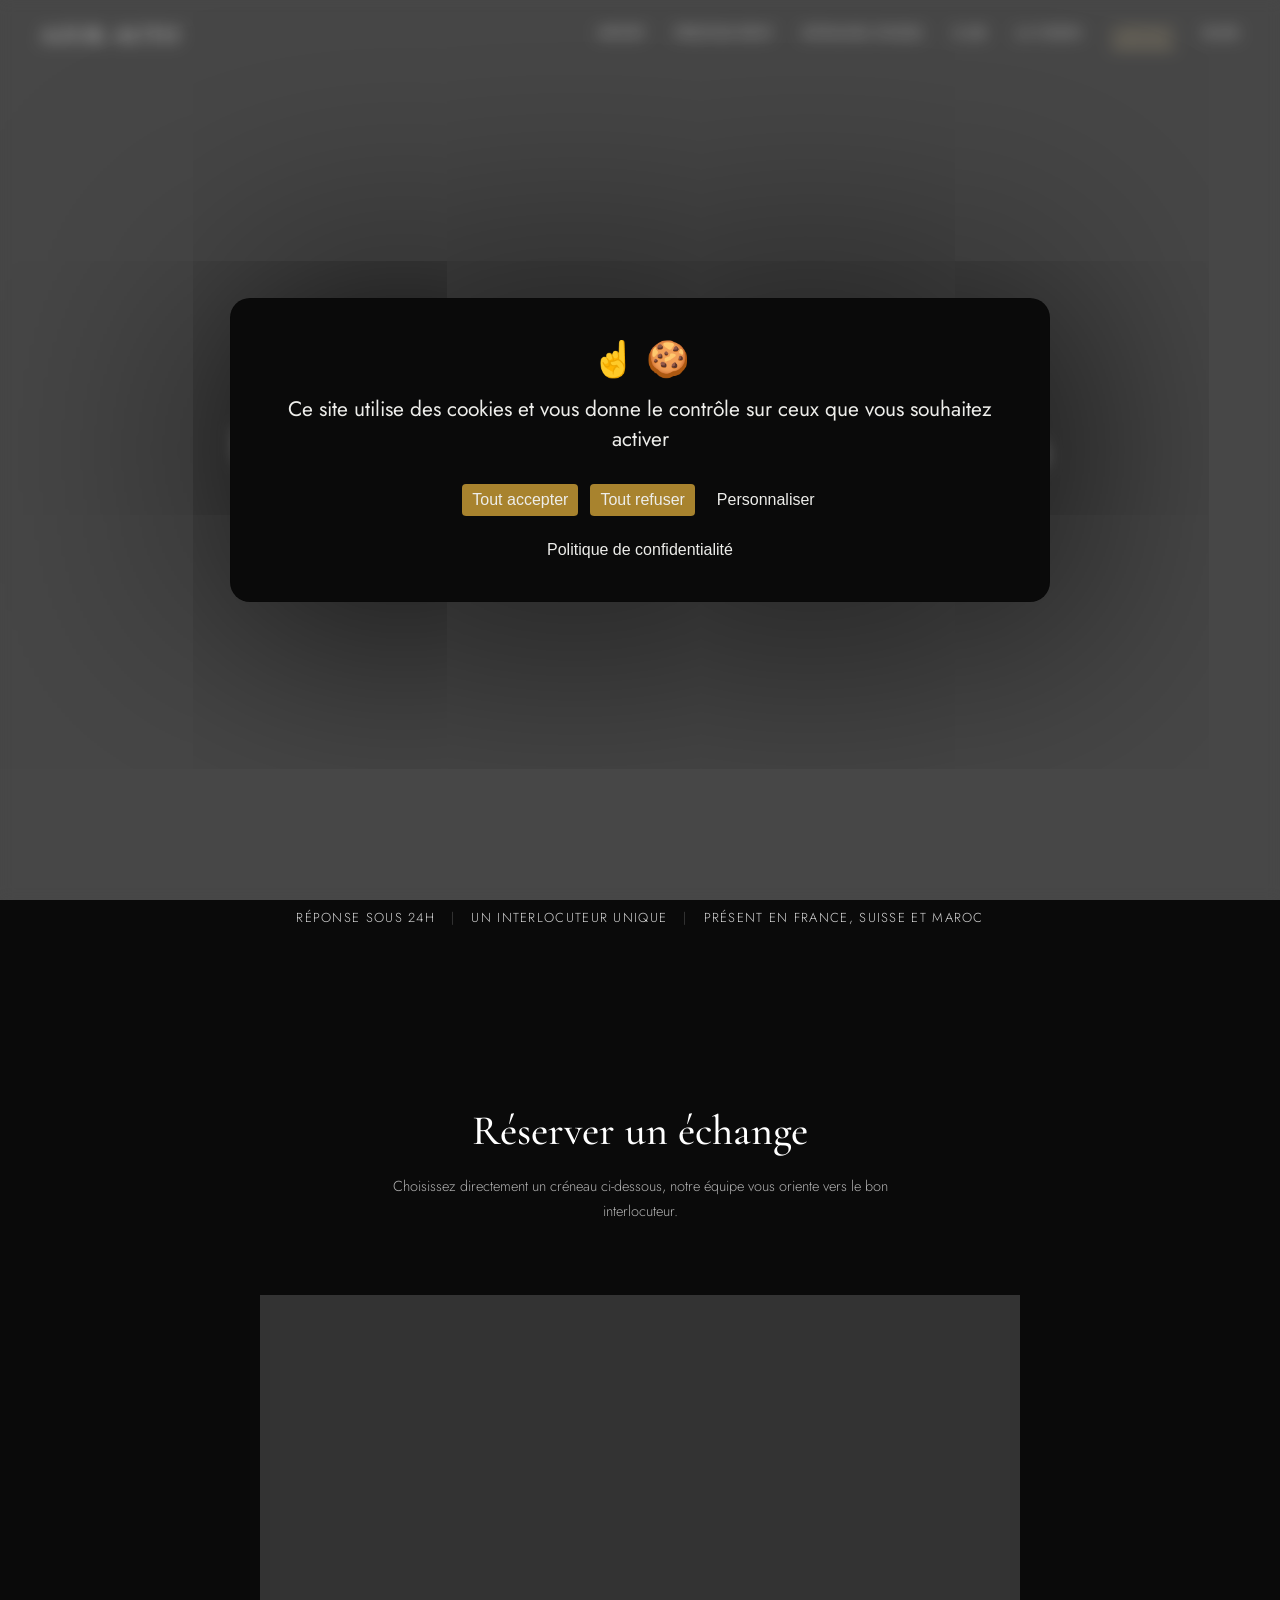
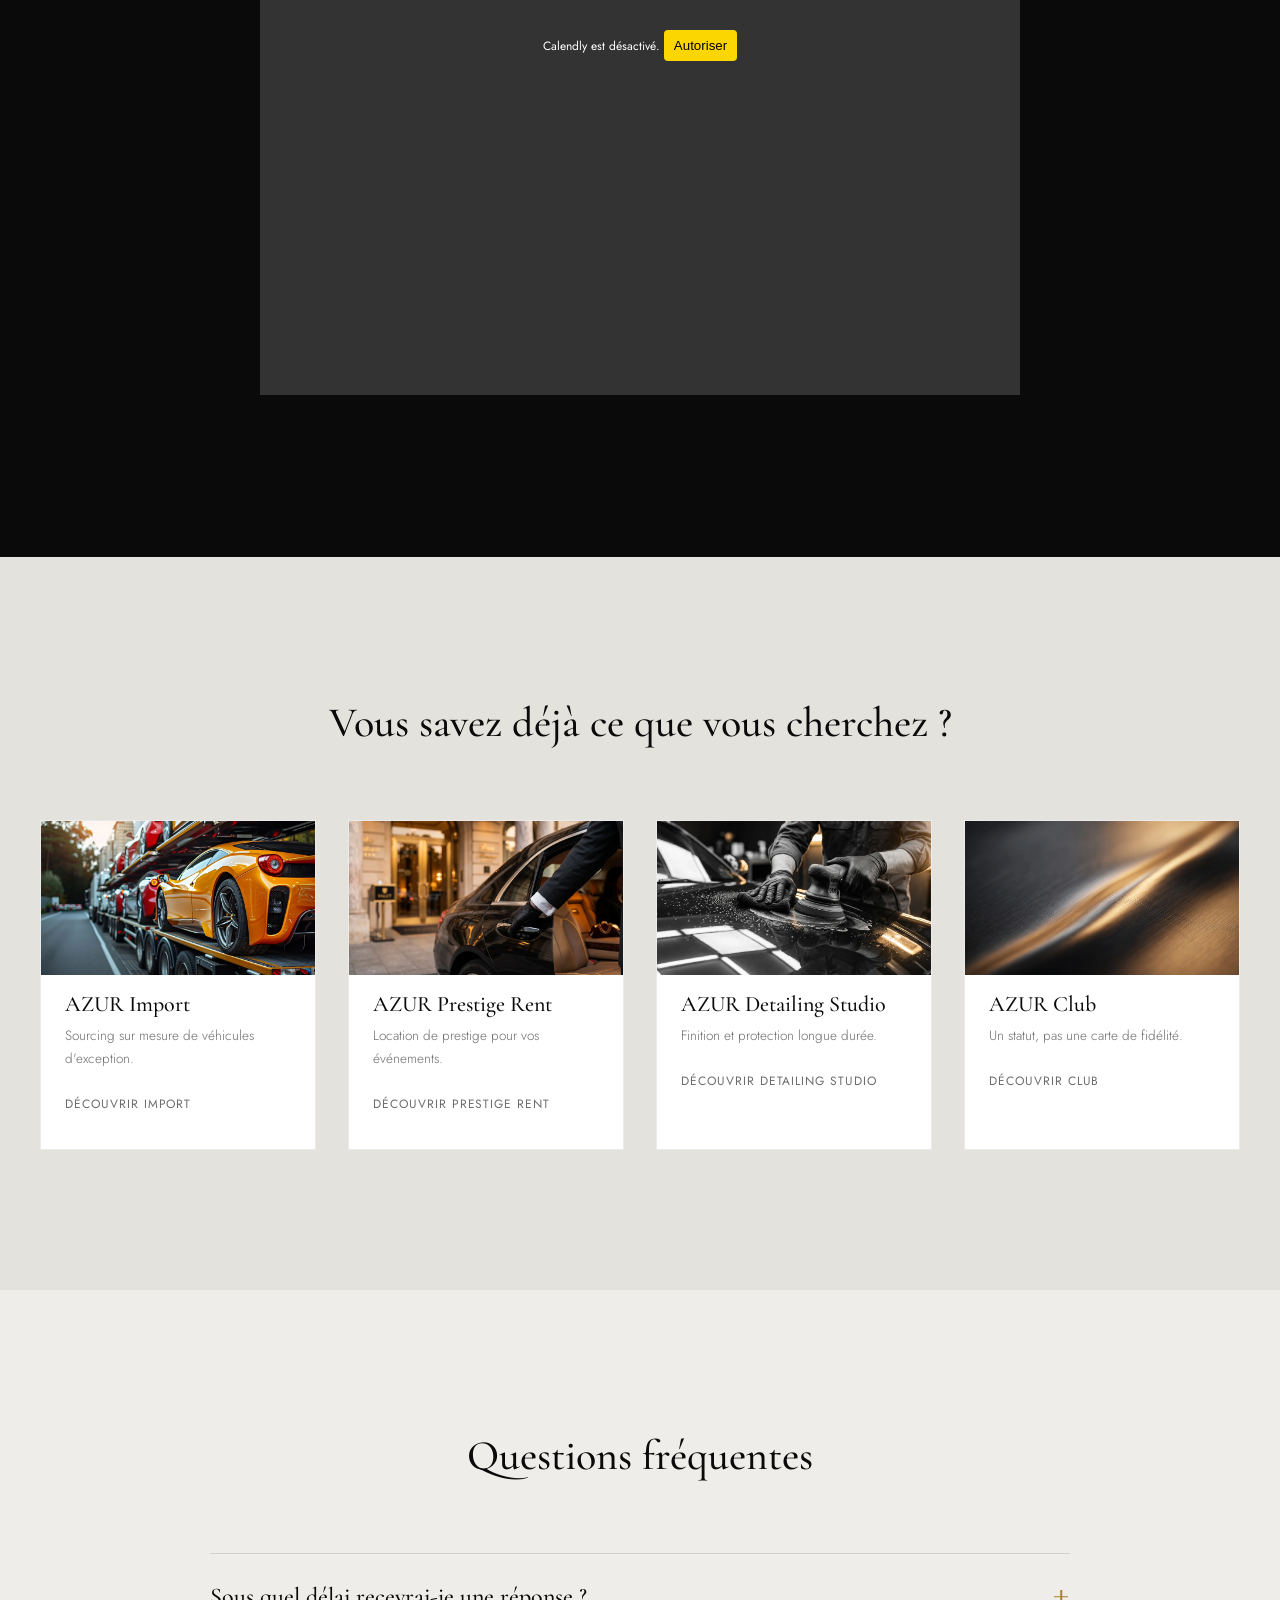
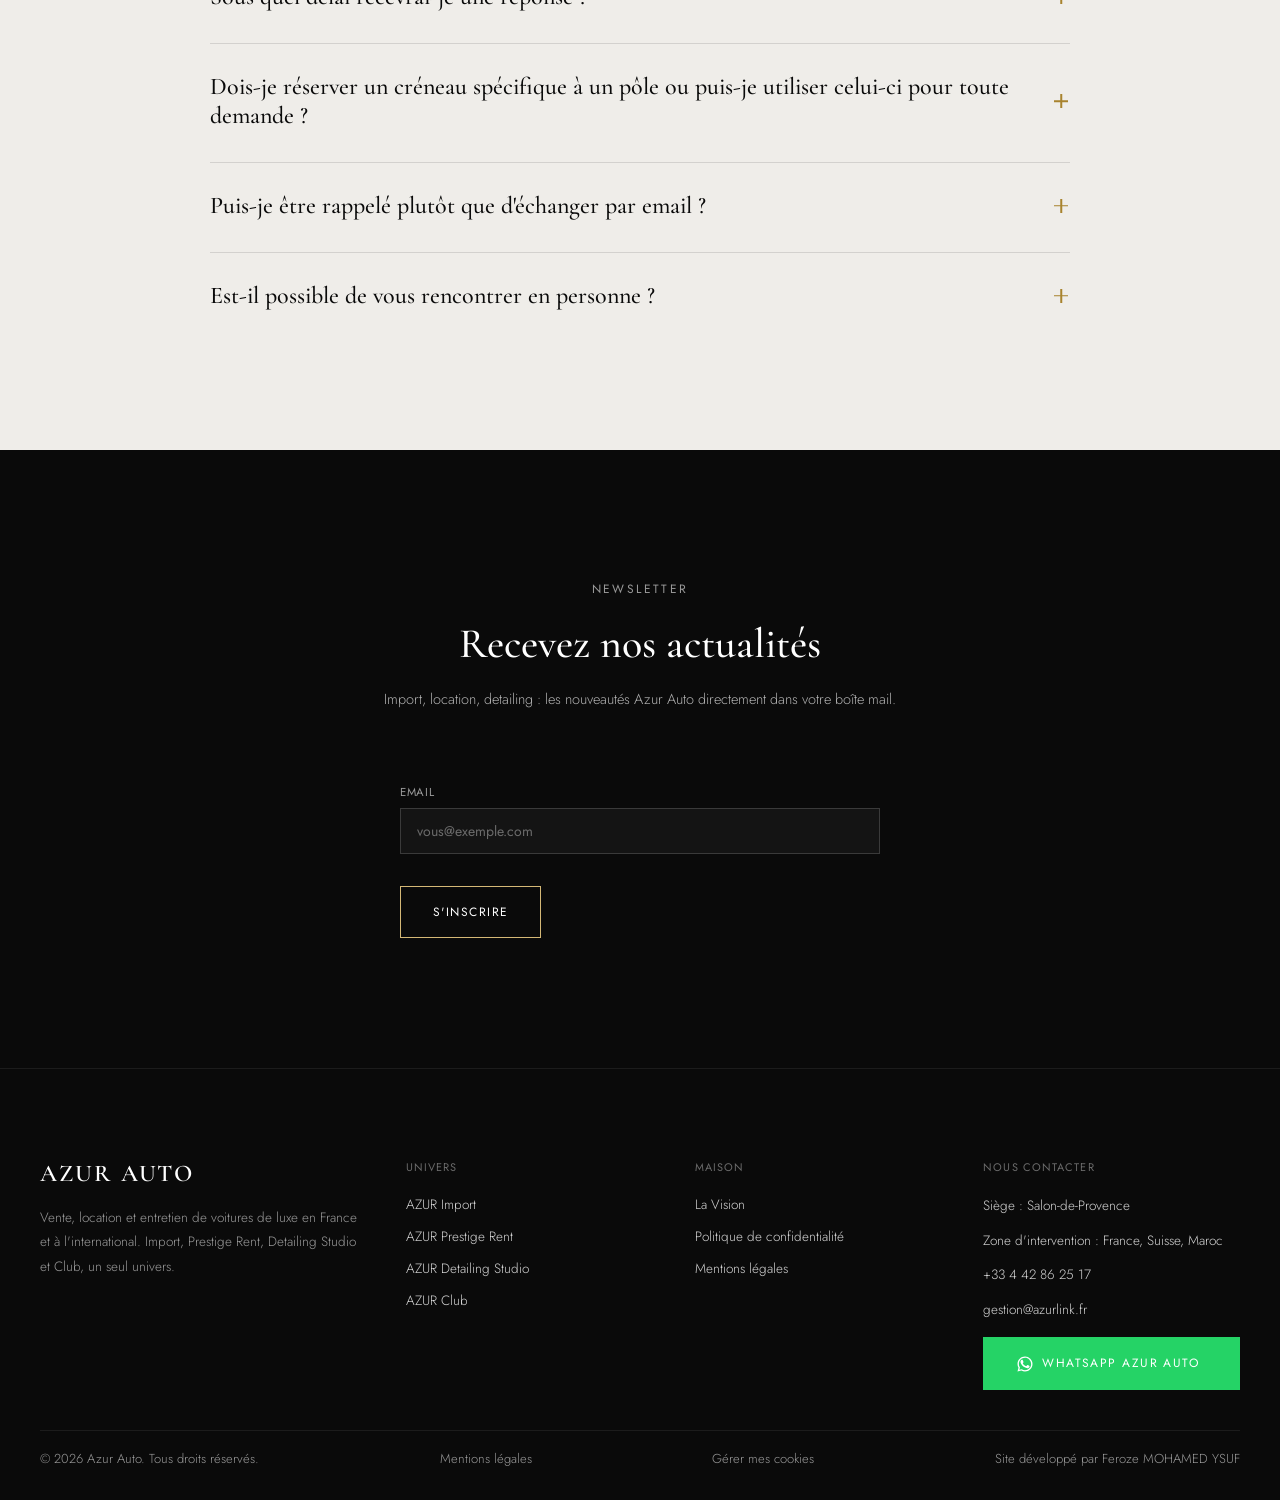
<file: site/Contact.html>
<!DOCTYPE html>
<html lang="fr">
<head>
<!-- Google Tag Manager : chargement conditionné au consentement RGPD (catégorie
     "mesure d'audience"), voir tarteaucitron-config.js (service "gtmazur") en fin
     de page, juste avant main.js -- TODO: remplacer GTM-XXXXXXX par le vrai ID une
     fois le compte GTM créé (voir Phase 5 du document de finalisation) -->
<meta charset="utf-8">
<meta name="viewport" content="width=device-width, initial-scale=1">
<title>Contact &amp; Conciergerie | Azur Auto</title>
<meta name="description" content="Contactez Azur Auto : un seul interlocuteur pour tous vos projets automobiles de prestige (import, location, detailing, entretien et Club).">
<link rel="canonical" href="https://zafrry.github.io/Azur_Auto_Site/Contact.html">
<meta property="og:type" content="website">
<meta property="og:title" content="Contact &amp; Conciergerie | Azur Auto">
<meta property="og:description" content="Contactez Azur Auto : un seul interlocuteur pour tous vos projets automobiles de prestige (import, location, detailing, entretien et Club).">
<meta property="og:url" content="https://zafrry.github.io/Azur_Auto_Site/Contact.html">
<!-- TODO: remplacer par le vrai visuel une fois disponible -->
<meta property="og:image" content="https://zafrry.github.io/Azur_Auto_Site/assets/img/og-cover.webp">
<meta name="twitter:card" content="summary_large_image">
<meta name="twitter:title" content="Contact &amp; Conciergerie | Azur Auto">
<meta name="twitter:description" content="Contactez Azur Auto : un seul interlocuteur pour tous vos projets automobiles de prestige (import, location, detailing, entretien et Club).">
<meta name="twitter:image" content="https://zafrry.github.io/Azur_Auto_Site/assets/img/og-cover.webp">
<link rel="icon" href="./favicon.ico" sizes="any">
<link rel="icon" type="image/png" sizes="32x32" href="./favicon-32x32.png">
<link rel="icon" type="image/png" sizes="16x16" href="./favicon-16x16.png">
<link rel="apple-touch-icon" sizes="180x180" href="./apple-touch-icon.png">

<!-- préconnexion Calendly : le widget de prise de RDV plus bas sur la page
     est chargé paresseusement (voir main.js), mais établir la connexion tôt
     réduit la latence perçue au moment où il se charge réellement -->
<link rel="preconnect" href="https://assets.calendly.com">
<link rel="preconnect" href="https://calendly.com">
<link rel="stylesheet" href="./css/styles.css">
<!-- TODO: remplacer par le vrai domaine une fois acquis. `address` reste volontairement
     omis du schema ContactPage/Organization ci-dessous tant que l'adresse d'accueil du public
     n'est pas confirmée (le siège légal figure dans les mentions légales, mais ce n'est pas
     nécessairement une adresse à communiquer comme point de contact). -->
<script type="application/ld+json">
{
  "@context": "https://schema.org",
  "@graph": [
    {
      "@type": "ContactPage",
      "name": "Contact Azur Auto",
      "url": "https://zafrry.github.io/Azur_Auto_Site/Contact.html",
      "mainEntity": {
        "@type": "Organization",
        "name": "Azur Auto",
        "telephone": "+33442862517",
        "email": "gestion@azurlink.fr",
        "sameAs": [],
        "areaServed": [
          { "@type": "Country", "name": "France" },
          { "@type": "Country", "name": "Suisse" },
          { "@type": "Country", "name": "Maroc" }
        ]
      }
    },
    {
      "@type": "FAQPage",
      "mainEntity": [
        { "@type": "Question", "name": "Sous quel délai recevrai-je une réponse ?", "acceptedAnswer": { "@type": "Answer", "text": "Notre équipe vous répond généralement sous 24h." } },
        { "@type": "Question", "name": "Dois-je réserver un créneau spécifique à un pôle ou puis-je utiliser celui-ci pour toute demande ?", "acceptedAnswer": { "@type": "Answer", "text": "Ce créneau convient à toute demande : nous vous orientons ensuite vers le bon interlocuteur si nécessaire." } },
        { "@type": "Question", "name": "Puis-je être rappelé plutôt que d'échanger par email ?", "acceptedAnswer": { "@type": "Answer", "text": "Oui : précisez le mode d'échange souhaité (visio ou téléphone) directement au moment de réserver votre créneau, ou contactez-nous directement au numéro de téléphone/WhatsApp indiqué ci-dessus." } },
        { "@type": "Question", "name": "Est-il possible de vous rencontrer en personne ?", "acceptedAnswer": { "@type": "Answer", "text": "Sur rendez-vous, selon le pôle concerné et votre localisation." } }
      ]
    },
    {
      "@type": "BreadcrumbList",
      "itemListElement": [
        { "@type": "ListItem", "position": 1, "name": "Accueil", "item": "https://zafrry.github.io/Azur_Auto_Site/" },
        { "@type": "ListItem", "position": 2, "name": "Contact", "item": "https://zafrry.github.io/Azur_Auto_Site/Contact.html" }
      ]
    }
  ]
}
</script>
</head>
<body>
<!-- Google Tag Manager (noscript) -->
<noscript><iframe src="https://www.googletagmanager.com/ns.html?id=GTM-XXXXXXX" height="0" width="0" style="display:none;visibility:hidden"></iframe></noscript>
<!-- End Google Tag Manager (noscript) -->

<!-- HEADER -->
<header class="site-header" id="site-header">
  <div class="site-header__bar">
    <a href="./index.html" class="site-header__logo">AZUR AUTO</a>

    <nav class="site-header__nav" id="site-nav">
      <a href="./Import.html" class="site-header__link">Import</a>
      <a href="./Prestige-Rent.html" class="site-header__link">Prestige Rent</a>
      <a href="./Detailing-Studio.html" class="site-header__link">Detailing Studio</a>
      <a href="./Club.html" class="site-header__link">Club</a>
      <a href="./La-Vision.html" class="site-header__link">La Vision</a>
      <a href="./Contact.html" class="site-header__link is-active">Contact</a>
      <a href="./blog/index.html" class="site-header__link">Blog</a>
    </nav>

    <button class="site-header__burger" id="burger-btn" aria-label="Menu" aria-expanded="false">
      <span></span><span></span><span></span>
    </button>
  </div>

  <div class="site-header__mobile-menu" id="mobile-menu">
    <a href="./Import.html">Import</a>
    <a href="./Prestige-Rent.html">Prestige Rent</a>
    <a href="./Detailing-Studio.html">Detailing Studio</a>
    <a href="./Club.html">Club</a>
    <a href="./La-Vision.html">La Vision</a>
    <a href="./Contact.html">Contact</a>
    <a href="./blog/index.html">Blog</a>
  </div>
</header>

<main>

  <!-- HERO -->
  <section class="hero" id="hero">
    <div class="hero__content">
      <h1 class="hero__title">Une question, un projet ? Parlons-en</h1>
      <p class="hero__subtitle">Un seul point de contact, quel que soit le pôle Azur concerné par votre demande.</p>
    </div>
  </section>

  <!-- RÉASSURANCE -->
  <section class="reassurance">
    <div class="reassurance__bar">
      <span>Réponse sous 24h</span>
      <span class="reassurance__sep">|</span>
      <span>Un interlocuteur unique</span>
      <span class="reassurance__sep">|</span>
      <span>Présent en France, Suisse et Maroc</span>
    </div>
  </section>

  <!-- NOUS CONTACTER -->
  <section class="page-section page-section--dark" id="contact">
    <div class="section-inner section-inner--narrow">
      <div class="section-head">
        <h2 class="section-title section-title--light">Réserver un échange</h2>
        <p class="contact__subtitle">Choisissez directement un créneau ci-dessous, notre équipe vous oriente vers le bon interlocuteur.</p>
      </div>

      <!-- Calendly inline widget begin — widget.js chargé paresseusement au scroll,
           voir la section "Calendly" de main.js (performance) -->
      <div class="calendly-inline-widget" data-url="https://calendly.com/azurautogestion/des-questions?hide_event_type_details=1&hide_gdpr_banner=1&background_color=0a0a0a&text_color=efede9&primary_color=a8832e&utm_source=site&utm_medium=widget&utm_campaign=contact" style="min-width:320px;height:700px;"></div>
      <!-- Calendly inline widget end -->
    </div>
  </section>

  <!-- VOUS SAVEZ DÉJÀ CE QUE VOUS CHERCHEZ ? -->
  <section class="fleet page-section--alt" data-reveal data-reveal-variant="fade-up">
    <div class="section-inner">
      <div class="section-head">
        <h2 class="section-title">Vous savez déjà ce que vous cherchez ?</h2>
      </div>
      <div class="fleet__grid fleet__grid--4">
        <div class="fleet__card">
          <div class="fleet__image fleet__image--wide">
            <picture>
              <img src="./assets/img/import-desktop.webp" alt="AZUR Import" loading="lazy">
            </picture>
          </div>
          <h3 class="fleet__title">AZUR Import</h3>
          <p class="fleet__desc">Sourcing sur mesure de véhicules d'exception.</p>
          <a href="./Import.html" class="btn--tertiary">Découvrir Import</a>
        </div>
        <div class="fleet__card">
          <div class="fleet__image fleet__image--wide">
            <picture>
              <img src="./assets/img/prestige-rent-desktop.webp" alt="AZUR Prestige Rent" loading="lazy">
            </picture>
          </div>
          <h3 class="fleet__title">AZUR Prestige Rent</h3>
          <p class="fleet__desc">Location de prestige pour vos événements.</p>
          <a href="./Prestige-Rent.html" class="btn--tertiary">Découvrir Prestige Rent</a>
        </div>
        <div class="fleet__card">
          <div class="fleet__image fleet__image--wide">
            <picture>
              <img src="./assets/img/detailing-desktop.webp" alt="AZUR Detailing Studio" loading="lazy">
            </picture>
          </div>
          <h3 class="fleet__title">AZUR Detailing Studio</h3>
          <p class="fleet__desc">Finition et protection longue durée.</p>
          <a href="./Detailing-Studio.html" class="btn--tertiary">Découvrir Detailing Studio</a>
        </div>
        <div class="fleet__card">
          <div class="fleet__image fleet__image--wide">
            <picture>
              <img src="./assets/img/club-titanium-desktop.webp" alt="AZUR Club" loading="lazy">
            </picture>
          </div>
          <h3 class="fleet__title">AZUR Club</h3>
          <p class="fleet__desc">Un statut, pas une carte de fidélité.</p>
          <a href="./Club.html" class="btn--tertiary">Découvrir Club</a>
        </div>
      </div>
    </div>
  </section>

  <!-- FAQ -->
  <section class="faq" id="faq" data-reveal data-reveal-variant="fade-up">
    <div class="section-inner">
      <div class="section-head">
        <h2 class="section-title">Questions fréquentes</h2>
      </div>
      <div class="faq__list">
        <div class="faq__item">
          <h3><button type="button" class="faq__question" aria-expanded="false">Sous quel délai recevrai-je une réponse ?<span class="faq__icon" aria-hidden="true"></span></button></h3>
          <div class="faq__answer"><div><p>Notre équipe vous répond généralement sous 24h.</p></div></div>
        </div>
        <div class="faq__item">
          <h3><button type="button" class="faq__question" aria-expanded="false">Dois-je réserver un créneau spécifique à un pôle ou puis-je utiliser celui-ci pour toute demande ?<span class="faq__icon" aria-hidden="true"></span></button></h3>
          <div class="faq__answer"><div><p>Ce créneau convient à toute demande : nous vous orientons ensuite vers le bon interlocuteur si nécessaire.</p></div></div>
        </div>
        <div class="faq__item">
          <h3><button type="button" class="faq__question" aria-expanded="false">Puis-je être rappelé plutôt que d'échanger par email ?<span class="faq__icon" aria-hidden="true"></span></button></h3>
          <div class="faq__answer"><div><p>Oui : précisez le mode d'échange souhaité (visio ou téléphone) directement au moment de réserver votre créneau, ou contactez-nous directement au numéro de téléphone/WhatsApp indiqué ci-dessus.</p></div></div>
        </div>
        <div class="faq__item">
          <h3><button type="button" class="faq__question" aria-expanded="false">Est-il possible de vous rencontrer en personne ?<span class="faq__icon" aria-hidden="true"></span></button></h3>
          <div class="faq__answer"><div><p>Sur rendez-vous, selon le pôle concerné et votre localisation.</p></div></div>
        </div>
      </div>
    </div>
  </section>

</main>

<!-- FOOTER -->
<footer class="site-footer">
  <div class="site-footer__grid">
    <div>
      <div class="site-footer__brand">AZUR AUTO</div>
      <p class="site-footer__desc">Vente, location et entretien de voitures de luxe en France et à l'international. Import, Prestige Rent, Detailing Studio et Club, un seul univers.</p>
    </div>

    <div>
      <div class="site-footer__col-title">Univers</div>
      <div class="site-footer__links">
        <a href="./Import.html">AZUR Import</a>
        <a href="./Prestige-Rent.html">AZUR Prestige Rent</a>
        <a href="./Detailing-Studio.html">AZUR Detailing Studio</a>
        <a href="./Club.html">AZUR Club</a>
      </div>
    </div>

    <div>
      <div class="site-footer__col-title">Maison</div>
      <div class="site-footer__links">
        <a href="./La-Vision.html">La Vision</a>
        <a href="./mentions-legales.html#cookies">Politique de confidentialité</a>
        <a href="./mentions-legales.html">Mentions légales</a>
      </div>
    </div>

    <div>
      <h2 class="site-footer__col-title">Nous contacter</h2>
      <div class="site-footer__contact">
        <div>Siège : Salon-de-Provence</div>
        <div>Zone d'intervention : France, Suisse, Maroc</div>
        <div>+33 4 42 86 25 17</div>
        <div>gestion@azurlink.fr</div>
        <a href="https://wa.me/message/52FBS44XYKP5H1" class="btn btn--whatsapp site-footer__whatsapp"><svg viewBox="0 0 24 24" fill="currentColor" aria-hidden="true"><path d="M12.004 2.003c-5.514 0-9.997 4.483-9.997 9.997 0 1.762.462 3.485 1.34 4.996l-1.398 5.107 5.234-1.372a9.96 9.96 0 0 0 4.82 1.229h.001c5.514 0 9.997-4.483 9.997-9.997 0-2.67-1.04-5.182-2.928-7.07a9.936 9.936 0 0 0-7.069-2.89zm0 18.19a8.19 8.19 0 0 1-4.166-1.139l-.299-.177-3.106.815.83-3.028-.194-.31a8.18 8.18 0 0 1-1.254-4.358c0-4.523 3.68-8.203 8.203-8.203 2.19 0 4.25.853 5.798 2.402a8.144 8.144 0 0 1 2.404 5.801c-.001 4.523-3.681 8.197-8.216 8.197z"/><path d="M17.472 14.382c-.297-.149-1.758-.867-2.03-.967-.273-.099-.471-.148-.67.15-.197.297-.767.966-.94 1.164-.173.199-.347.223-.644.075-.297-.15-1.255-.463-2.39-1.475-.883-.788-1.48-1.761-1.653-2.059-.173-.297-.018-.458.13-.606.134-.133.298-.347.446-.52.149-.174.198-.298.298-.497.099-.198.05-.371-.025-.52-.075-.149-.669-1.612-.916-2.207-.242-.579-.487-.5-.669-.51-.173-.008-.371-.01-.57-.01-.198 0-.52.074-.792.372-.272.297-1.04 1.016-1.04 2.479 0 1.462 1.065 2.875 1.213 3.074.149.198 2.096 3.2 5.077 4.487.709.306 1.262.489 1.694.625.712.227 1.36.195 1.871.118.571-.085 1.758-.719 2.006-1.413.248-.694.248-1.289.173-1.413-.074-.124-.272-.198-.57-.347z"/></svg>WhatsApp Azur Auto</a>
      </div>
    </div>
  </div>

  <div class="site-footer__bottom">
    <div>© 2026 Azur Auto. Tous droits réservés.</div>
    <a href="./mentions-legales.html">Mentions légales</a>
    <a href="#" class="tac-manage-cookies">Gérer mes cookies</a>
    <div class="site-footer__credit">Site développé par Feroze MOHAMED YSUF</div>
  </div>
</footer>

<!-- CONTACT RAPIDE FLOTTANT -->
<a href="https://wa.me/message/52FBS44XYKP5H1" class="whatsapp-float" aria-label="Discuter maintenant sur WhatsApp">
  <svg viewBox="0 0 24 24" fill="currentColor" aria-hidden="true"><path d="M12.004 2.003c-5.514 0-9.997 4.483-9.997 9.997 0 1.762.462 3.485 1.34 4.996l-1.398 5.107 5.234-1.372a9.96 9.96 0 0 0 4.82 1.229h.001c5.514 0 9.997-4.483 9.997-9.997 0-2.67-1.04-5.182-2.928-7.07a9.936 9.936 0 0 0-7.069-2.89zm0 18.19a8.19 8.19 0 0 1-4.166-1.139l-.299-.177-3.106.815.83-3.028-.194-.31a8.18 8.18 0 0 1-1.254-4.358c0-4.523 3.68-8.203 8.203-8.203 2.19 0 4.25.853 5.798 2.402a8.144 8.144 0 0 1 2.404 5.801c-.001 4.523-3.681 8.197-8.216 8.197z"/><path d="M17.472 14.382c-.297-.149-1.758-.867-2.03-.967-.273-.099-.471-.148-.67.15-.197.297-.767.966-.94 1.164-.173.199-.347.223-.644.075-.297-.15-1.255-.463-2.39-1.475-.883-.788-1.48-1.761-1.653-2.059-.173-.297-.018-.458.13-.606.134-.133.298-.347.446-.52.149-.174.198-.298.298-.497.099-.198.05-.371-.025-.52-.075-.149-.669-1.612-.916-2.207-.242-.579-.487-.5-.669-.51-.173-.008-.371-.01-.57-.01-.198 0-.52.074-.792.372-.272.297-1.04 1.016-1.04 2.479 0 1.462 1.065 2.875 1.213 3.074.149.198 2.096 3.2 5.077 4.487.709.306 1.262.489 1.694.625.712.227 1.36.195 1.871.118.571-.085 1.758-.719 2.006-1.413.248-.694.248-1.289.173-1.413-.074-.124-.272-.198-.57-.347z"/></svg>
  <span class="whatsapp-float__label">Discuter maintenant</span>
</a>

<script src="./js/tarteaucitron/tarteaucitron.min.js"></script>
<script src="./js/tarteaucitron-config.js"></script>
<script src="./js/main.js"></script>
</body>
</html>
</file>
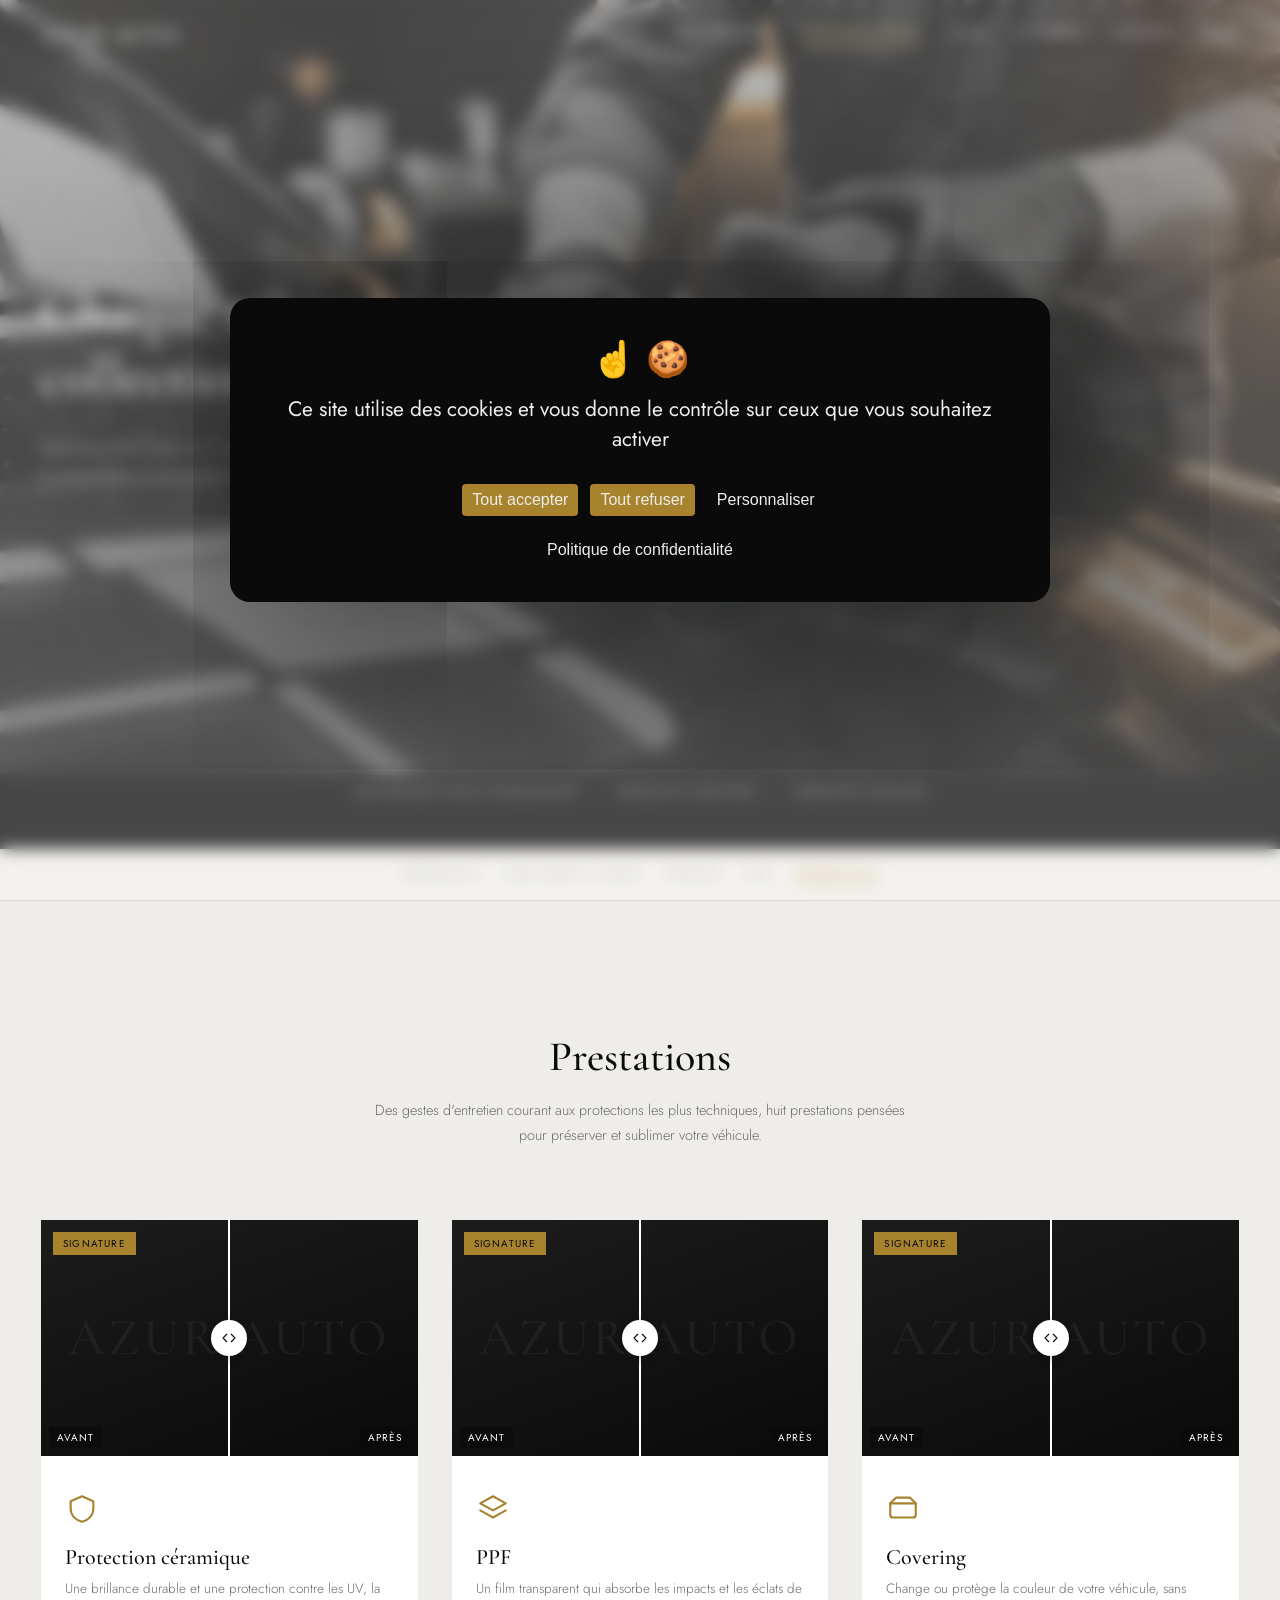
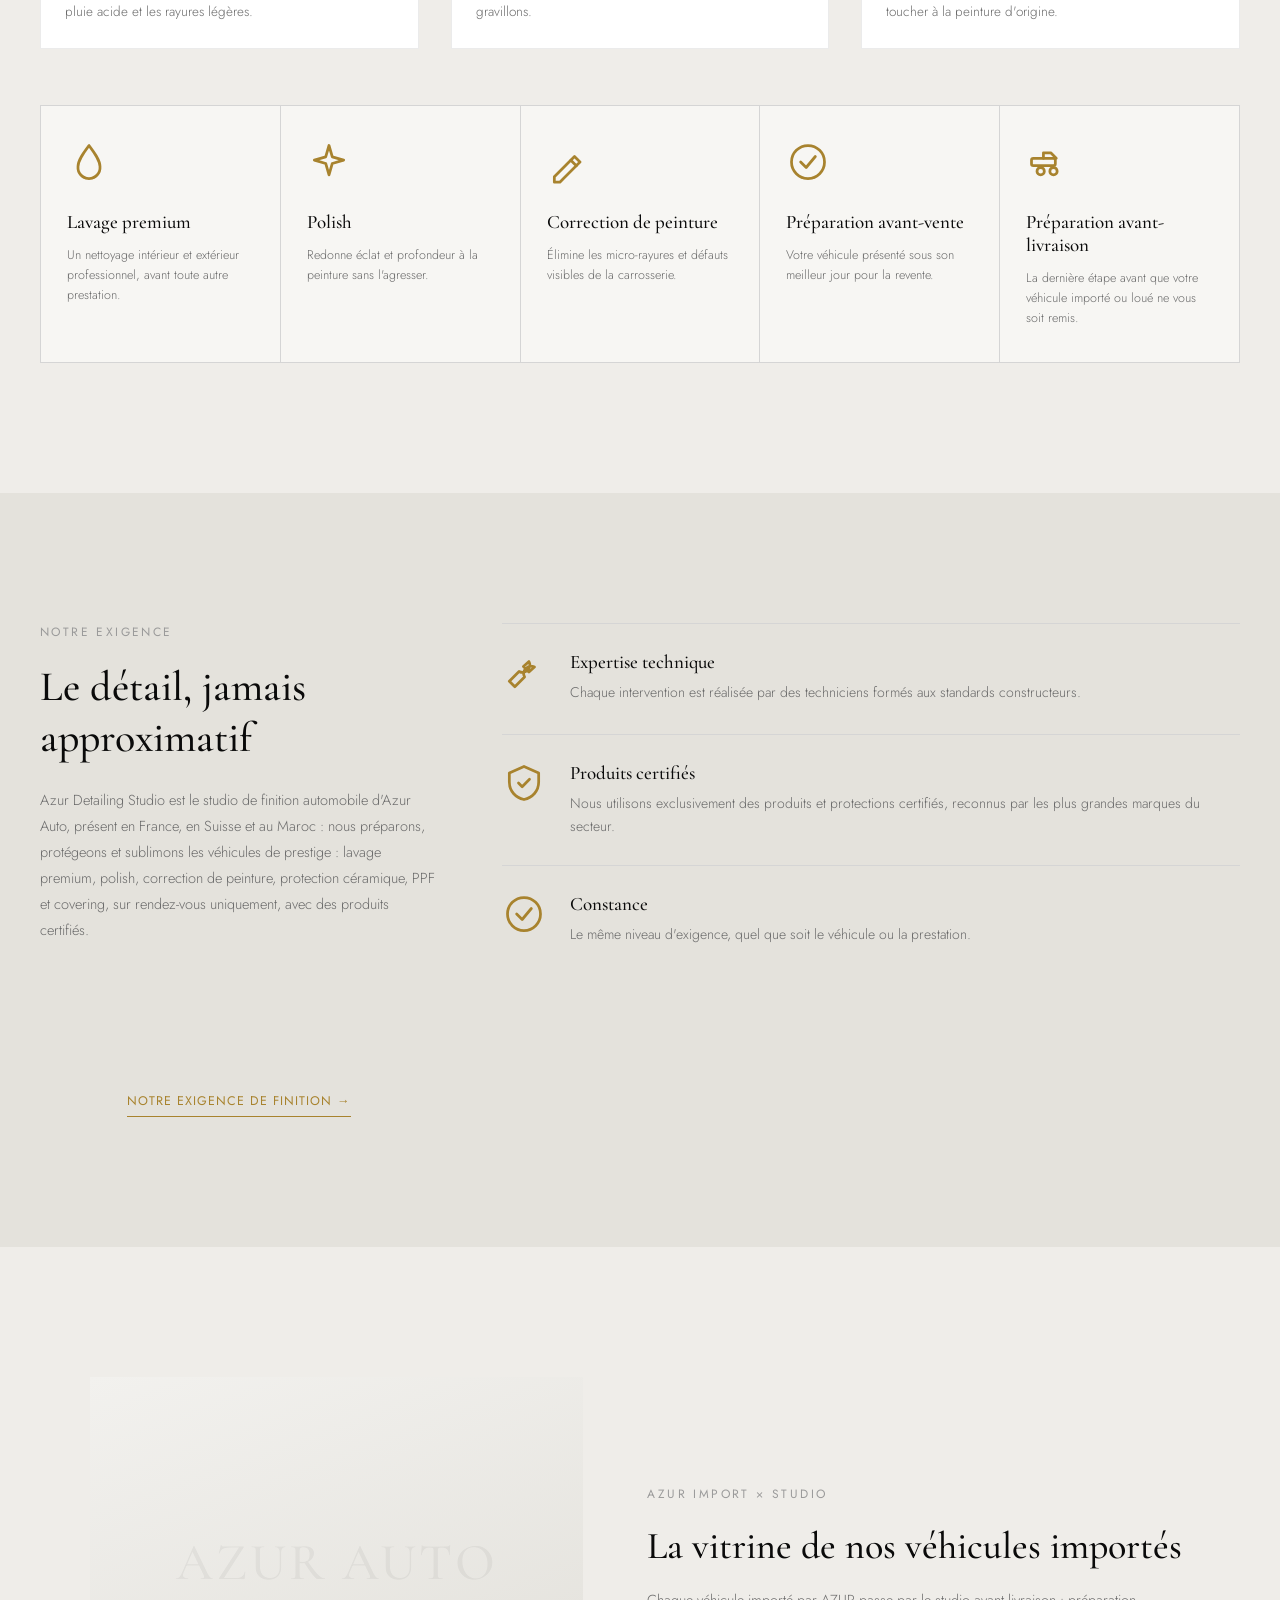
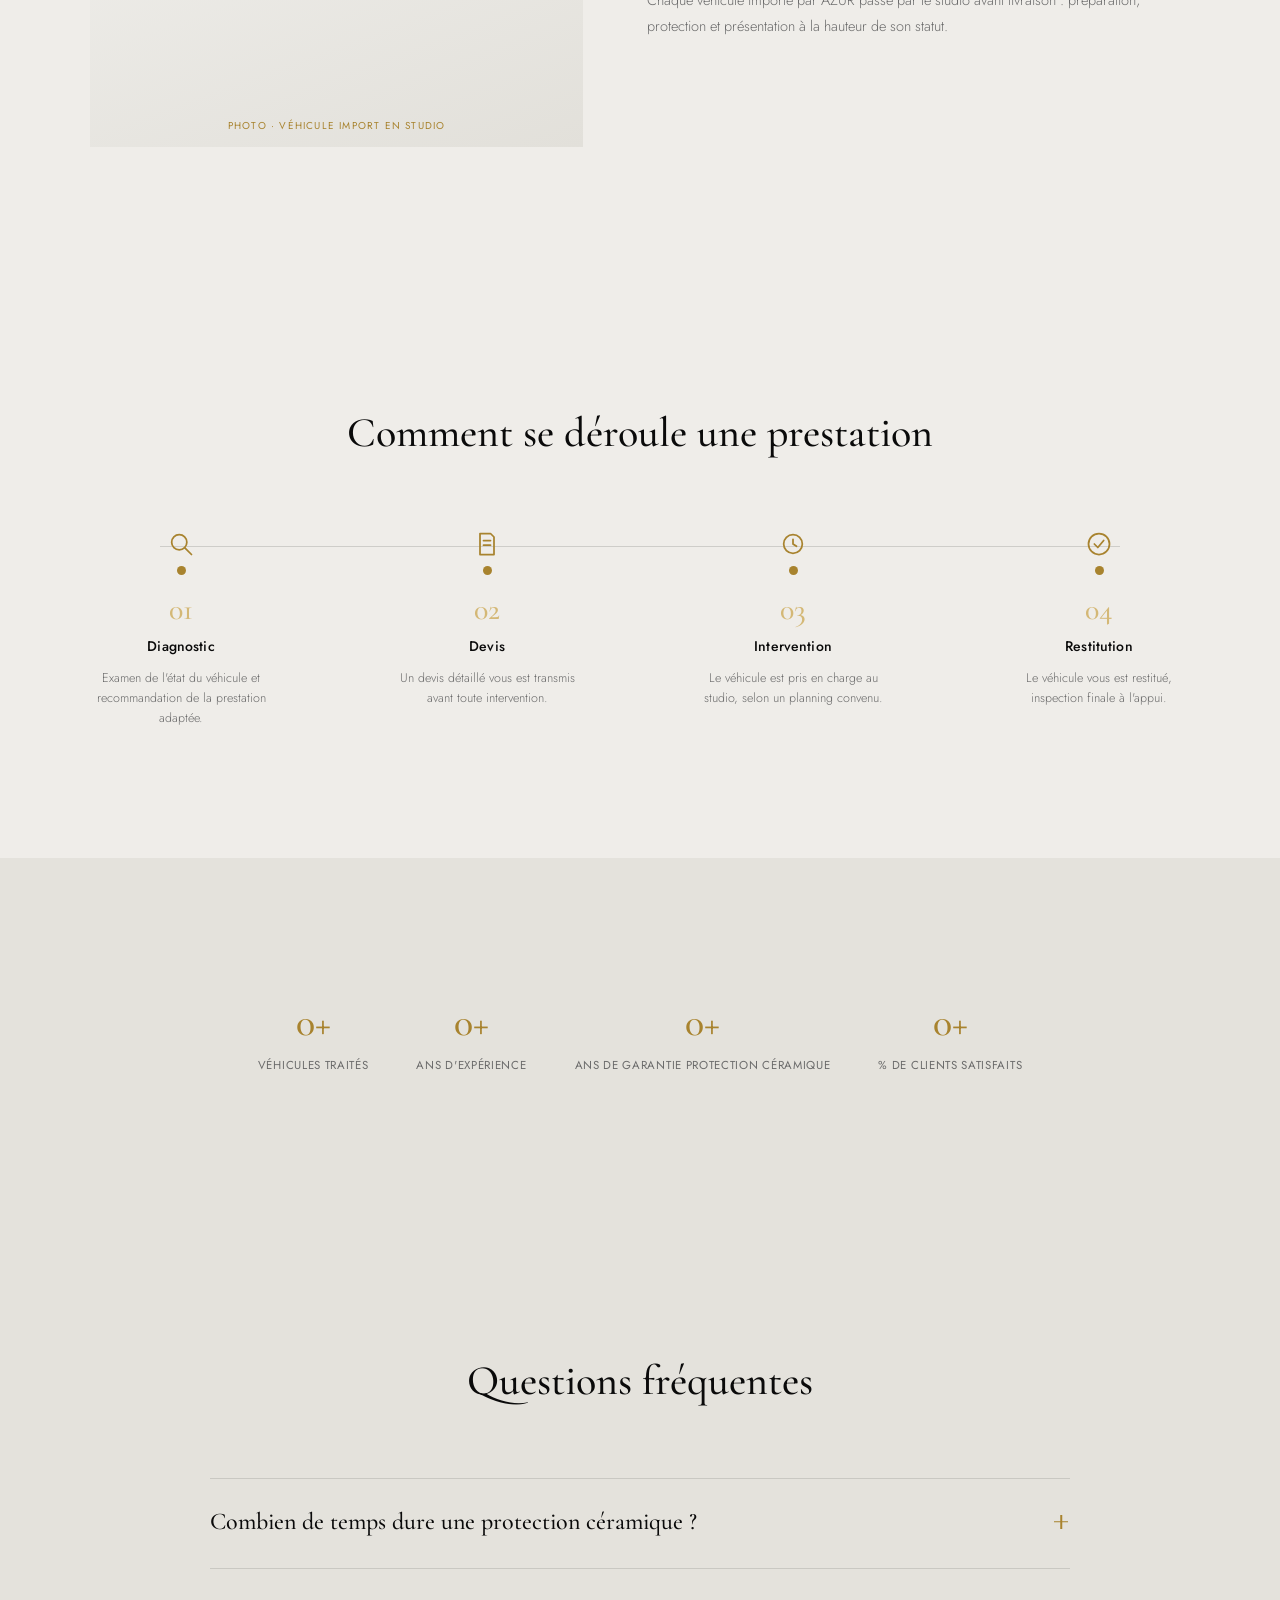
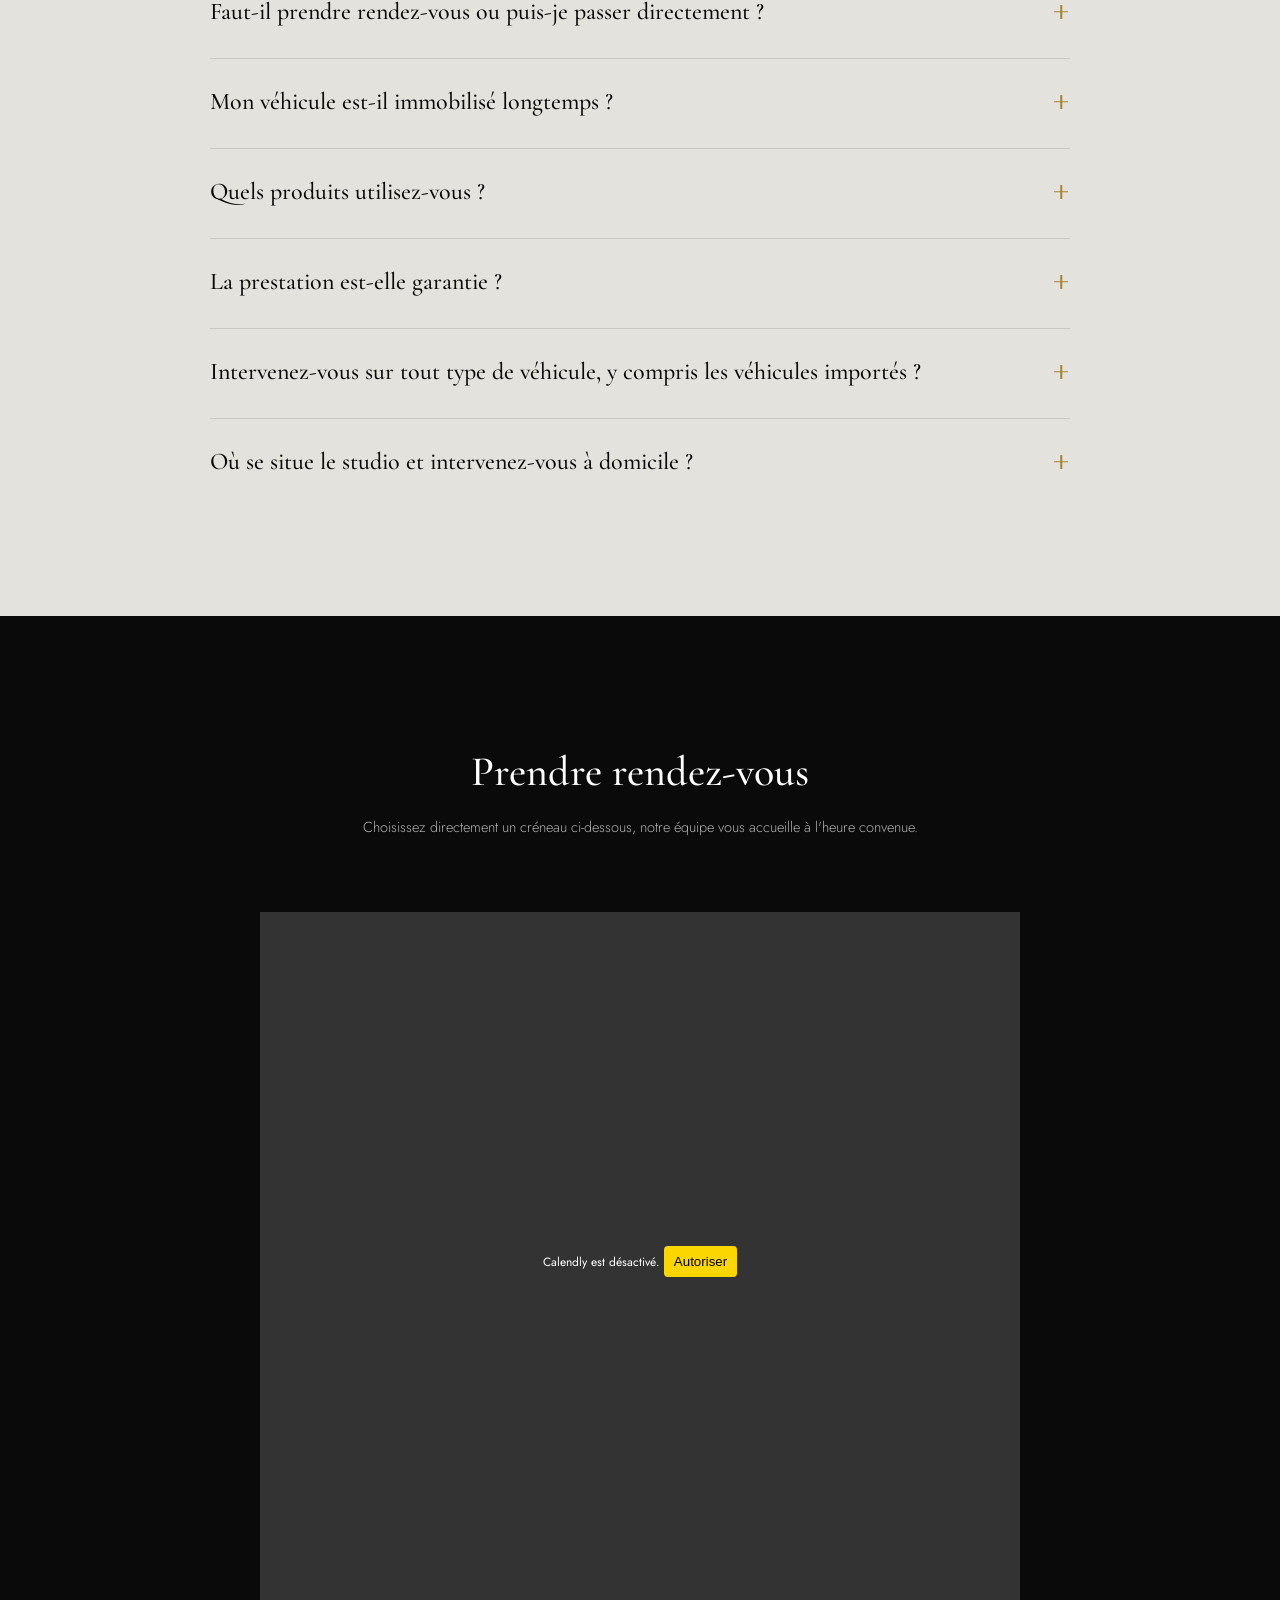
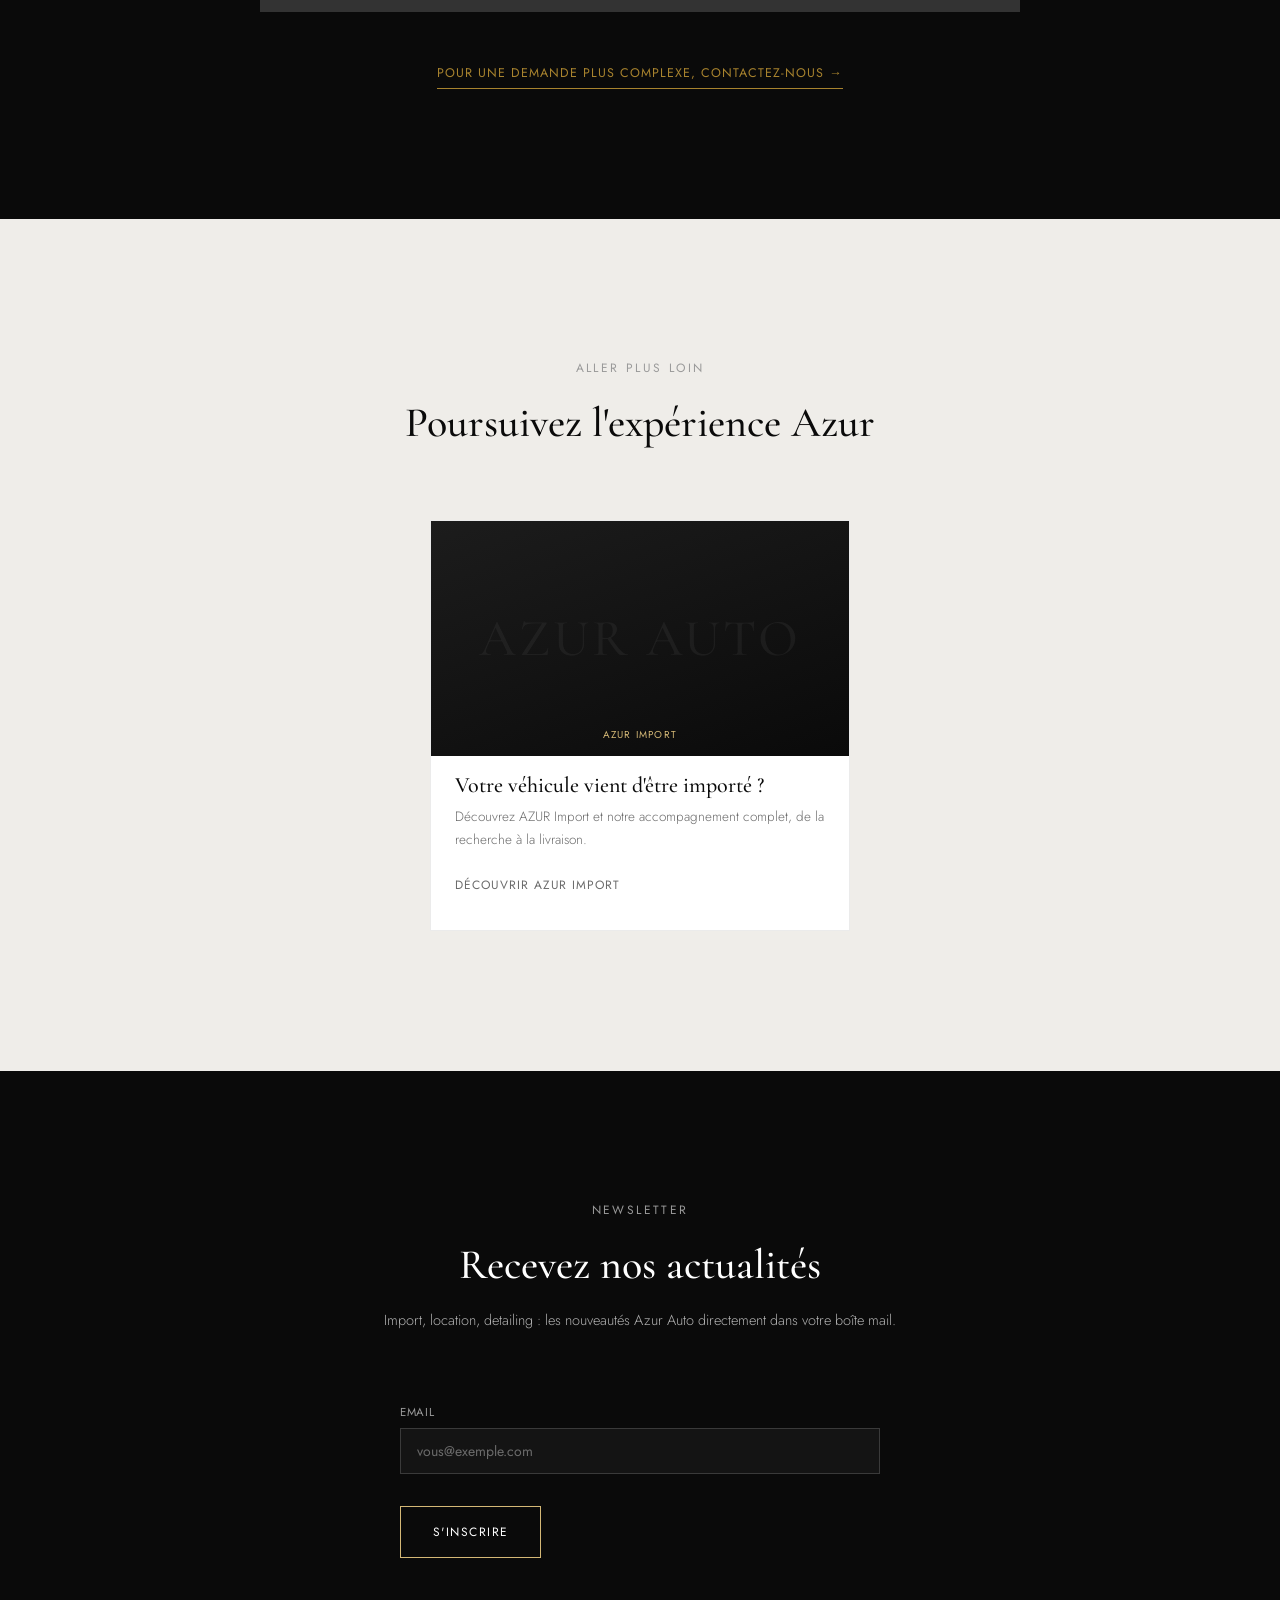
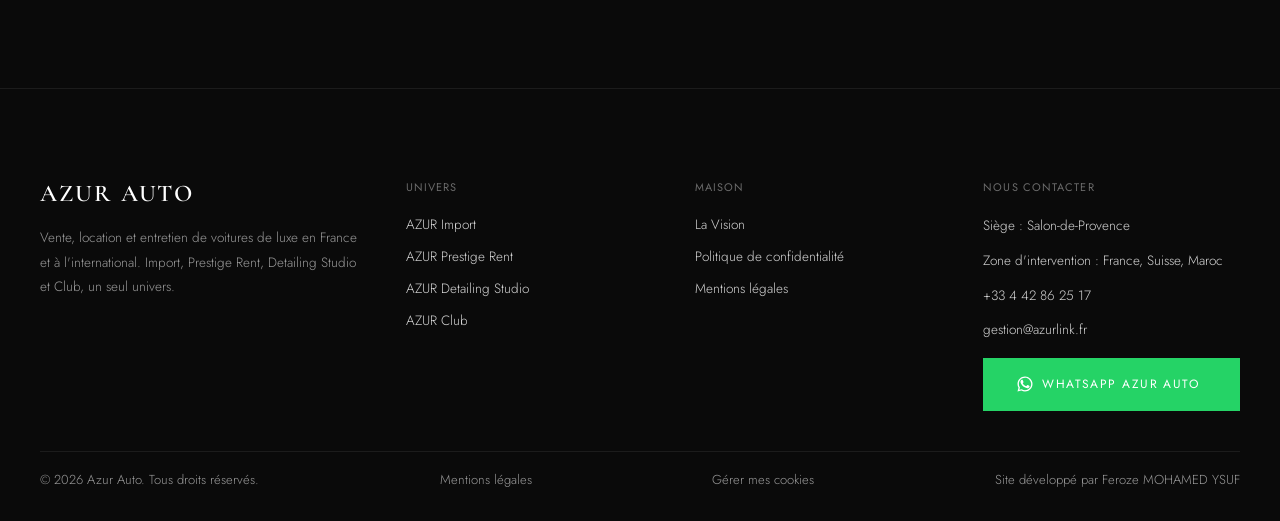
<file: site/Detailing-Studio.html>
<!DOCTYPE html>
<html lang="fr">
<head>
<!-- Google Tag Manager : chargement conditionné au consentement RGPD (catégorie
     "mesure d'audience"), voir tarteaucitron-config.js (service "gtmazur") en fin
     de page, juste avant main.js -- TODO: remplacer GTM-XXXXXXX par le vrai ID une
     fois le compte GTM créé (voir Phase 5 du document de finalisation) -->
<meta charset="utf-8">
<meta name="viewport" content="width=device-width, initial-scale=1">
<title>Detailing Automobile de Luxe International | Azur Auto</title>
<meta name="description" content="Studio de detailing automobile de luxe : polish, correction de peinture, protection céramique, PPF et covering en France, en Suisse et au Maroc.">
<link rel="canonical" href="https://zafrry.github.io/Azur_Auto_Site/Detailing-Studio.html">
<meta property="og:type" content="website">
<meta property="og:title" content="Detailing Automobile de Luxe International | Azur Auto">
<meta property="og:description" content="Studio de detailing automobile de luxe : polish, correction de peinture, protection céramique, PPF et covering en France, en Suisse et au Maroc.">
<meta property="og:url" content="https://zafrry.github.io/Azur_Auto_Site/Detailing-Studio.html">
<!-- TODO: remplacer par le vrai visuel une fois disponible -->
<meta property="og:image" content="https://zafrry.github.io/Azur_Auto_Site/assets/img/og-cover.webp">
<meta name="twitter:card" content="summary_large_image">
<meta name="twitter:title" content="Detailing Automobile de Luxe International | Azur Auto">
<meta name="twitter:description" content="Studio de detailing automobile de luxe : polish, correction de peinture, protection céramique, PPF et covering en France, en Suisse et au Maroc.">
<meta name="twitter:image" content="https://zafrry.github.io/Azur_Auto_Site/assets/img/og-cover.webp">
<link rel="icon" href="./favicon.ico" sizes="any">
<link rel="icon" type="image/png" sizes="32x32" href="./favicon-32x32.png">
<link rel="icon" type="image/png" sizes="16x16" href="./favicon-16x16.png">
<link rel="apple-touch-icon" sizes="180x180" href="./apple-touch-icon.png">

<!-- Préchargement de l'image hero (LCP) : ne précharge que la variante réellement
     affichée, via des media queries mutuellement exclusives calquées sur le
     <picture> du hero plus bas -->
<link rel="preload" as="image" media="(max-width: 767px)" href="./assets/img/detailing-mobile.webp" fetchpriority="high">
<link rel="preload" as="image" media="(min-width: 768px)" href="./assets/img/detailing-desktop.webp" fetchpriority="high">

<!-- préconnexion Calendly : le widget de prise de RDV plus bas sur la page
     est chargé paresseusement (voir main.js), mais établir la connexion tôt
     réduit la latence perçue au moment où il se charge réellement -->
<link rel="preconnect" href="https://assets.calendly.com">
<link rel="preconnect" href="https://calendly.com">
<link rel="stylesheet" href="./css/styles.css">
<!-- TODO: remplacer par le vrai domaine, le vrai téléphone, sameAs (Google Business Profile, LinkedIn, Instagram), et migrer areaServed vers LocalBusiness (address + geo) dès que la ville/adresse du studio est connue -->
<script type="application/ld+json">
{
  "@context": "https://schema.org",
  "@graph": [
    {
      "@type": "Service",
      "serviceType": "Detailing automobile, protection céramique et PPF",
      "provider": {
        "@type": "Organization",
        "name": "Azur Auto",
        "url": "https://zafrry.github.io/Azur_Auto_Site/",
        "telephone": "+33442862517",
        "email": "gestion@azurlink.fr",
        "sameAs": []
      },
      "areaServed": ["France", "Suisse", "Maroc"],
      "description": "Studio de detailing automobile de luxe en France, en Suisse et au Maroc : lavage premium, polish, correction de peinture, protection céramique, PPF, covering et préparation avant-vente ou avant-livraison.",
      "name": "AZUR Detailing Studio"
    },
    {
      "@type": "FAQPage",
      "mainEntity": [
        { "@type": "Question", "name": "Combien de temps dure une protection céramique ?", "acceptedAnswer": { "@type": "Answer", "text": "Selon le produit et l'entretien, une protection céramique dure généralement entre 2 et 5 ans." } },
        { "@type": "Question", "name": "Faut-il prendre rendez-vous ou puis-je passer directement ?", "acceptedAnswer": { "@type": "Answer", "text": "Le studio fonctionne uniquement sur rendez-vous, afin de garantir un temps dédié à chaque véhicule." } },
        { "@type": "Question", "name": "Mon véhicule est-il immobilisé longtemps ?", "acceptedAnswer": { "@type": "Answer", "text": "Selon la prestation, comptez de quelques heures pour un lavage premium à plusieurs jours pour une protection céramique complète." } },
        { "@type": "Question", "name": "Quels produits utilisez-vous ?", "acceptedAnswer": { "@type": "Answer", "text": "Nous travaillons exclusivement avec des produits et protections certifiés, sélectionnés pour leur durabilité et leur compatibilité avec les véhicules de prestige." } },
        { "@type": "Question", "name": "La prestation est-elle garantie ?", "acceptedAnswer": { "@type": "Answer", "text": "Selon la prestation réalisée, une garantie est proposée sur la durabilité de la protection appliquée." } },
        { "@type": "Question", "name": "Intervenez-vous sur tout type de véhicule, y compris les véhicules importés ?", "acceptedAnswer": { "@type": "Answer", "text": "Oui, nous intervenons sur tout type de véhicule, avec une expertise particulière sur les véhicules de luxe et les véhicules récemment importés." } },
        { "@type": "Question", "name": "Où se situe le studio et intervenez-vous à domicile ?", "acceptedAnswer": { "@type": "Answer", "text": "Nous intervenons en France, en Suisse et au Maroc. Une intervention à domicile peut être organisée selon la prestation et votre localisation." } }
      ]
    },
    {
      "@type": "BreadcrumbList",
      "itemListElement": [
        { "@type": "ListItem", "position": 1, "name": "Accueil", "item": "https://zafrry.github.io/Azur_Auto_Site/" },
        { "@type": "ListItem", "position": 2, "name": "Detailing Studio", "item": "https://zafrry.github.io/Azur_Auto_Site/Detailing-Studio.html" }
      ]
    }
  ]
}
</script>
</head>
<body class="page-detailing-studio">
<!-- Google Tag Manager (noscript) -->
<noscript><iframe src="https://www.googletagmanager.com/ns.html?id=GTM-XXXXXXX" height="0" width="0" style="display:none;visibility:hidden"></iframe></noscript>
<!-- End Google Tag Manager (noscript) -->

<!-- HEADER -->
<header class="site-header" id="site-header">
  <div class="site-header__bar">
    <a href="./index.html" class="site-header__logo">AZUR AUTO</a>

    <nav class="site-header__nav" id="site-nav">
      <a href="./Import.html" class="site-header__link">Import</a>
      <a href="./Prestige-Rent.html" class="site-header__link">Prestige Rent</a>
      <a href="./Detailing-Studio.html" class="site-header__link is-active">Detailing Studio</a>
      <a href="./Club.html" class="site-header__link">Club</a>
      <a href="./La-Vision.html" class="site-header__link">La Vision</a>
      <a href="./Contact.html" class="site-header__link">Contact</a>
      <a href="./blog/index.html" class="site-header__link">Blog</a>
    </nav>

    <button class="site-header__burger" id="burger-btn" aria-label="Menu" aria-expanded="false">
      <span></span><span></span><span></span>
    </button>
  </div>

  <div class="site-header__mobile-menu" id="mobile-menu">
    <a href="./Import.html">Import</a>
    <a href="./Prestige-Rent.html">Prestige Rent</a>
    <a href="./Detailing-Studio.html">Detailing Studio</a>
    <a href="./Club.html">Club</a>
    <a href="./La-Vision.html">La Vision</a>
    <a href="./Contact.html">Contact</a>
    <a href="./blog/index.html">Blog</a>
  </div>
</header>

<main>

  <!-- HERO -->
  <section class="hero hero--l hero--left" id="hero">
    <div class="hero__bg">
      <picture>
        <source media="(max-width: 767px)" srcset="./assets/img/detailing-mobile.webp">
        <img src="./assets/img/detailing-desktop.webp" alt="Polissage et protection céramique d'une carrosserie noire au Detailing Studio Azur Auto" class="hero__img" fetchpriority="high">
      </picture>
    </div>
    <div class="hero__scrim"></div>
    <div class="hero__content">
      <h1 class="hero__title">Chaque véhicule, une pièce de collection</h1>
      <p class="hero__subtitle">Detailing automobile de luxe en France, en Suisse et au Maroc : un studio dédié à la finition, de la préparation à la protection longue durée.</p>
      <div class="hero__cta-group">
        <a href="#rendez-vous" class="btn btn--primary" data-gtm-cta="rdv" data-gtm-page="Detailing Studio">Prendre rendez-vous</a>
        <a href="https://wa.me/message/52FBS44XYKP5H1" class="btn btn--whatsapp"><svg viewBox="0 0 24 24" fill="currentColor" aria-hidden="true"><path d="M12.004 2.003c-5.514 0-9.997 4.483-9.997 9.997 0 1.762.462 3.485 1.34 4.996l-1.398 5.107 5.234-1.372a9.96 9.96 0 0 0 4.82 1.229h.001c5.514 0 9.997-4.483 9.997-9.997 0-2.67-1.04-5.182-2.928-7.07a9.936 9.936 0 0 0-7.069-2.89zm0 18.19a8.19 8.19 0 0 1-4.166-1.139l-.299-.177-3.106.815.83-3.028-.194-.31a8.18 8.18 0 0 1-1.254-4.358c0-4.523 3.68-8.203 8.203-8.203 2.19 0 4.25.853 5.798 2.402a8.144 8.144 0 0 1 2.404 5.801c-.001 4.523-3.681 8.197-8.216 8.197z"/><path d="M17.472 14.382c-.297-.149-1.758-.867-2.03-.967-.273-.099-.471-.148-.67.15-.197.297-.767.966-.94 1.164-.173.199-.347.223-.644.075-.297-.15-1.255-.463-2.39-1.475-.883-.788-1.48-1.761-1.653-2.059-.173-.297-.018-.458.13-.606.134-.133.298-.347.446-.52.149-.174.198-.298.298-.497.099-.198.05-.371-.025-.52-.075-.149-.669-1.612-.916-2.207-.242-.579-.487-.5-.669-.51-.173-.008-.371-.01-.57-.01-.198 0-.52.074-.792.372-.272.297-1.04 1.016-1.04 2.479 0 1.462 1.065 2.875 1.213 3.074.149.198 2.096 3.2 5.077 4.487.709.306 1.262.489 1.694.625.712.227 1.36.195 1.871.118.571-.085 1.758-.719 2.006-1.413.248-.694.248-1.289.173-1.413-.074-.124-.272-.198-.57-.347z"/></svg>Appeler / WhatsApp</a>
      </div>
      <!-- repli si JS désactivé (widget Calendly inopérant sans JS) : même
           style de bouton que "Prendre rendez-vous", vers un contact direct -->
      <noscript>
        <div class="hero__cta-group">
          <a href="mailto:gestion@azurlink.fr" class="btn btn--primary">Nous écrire pour un rendez-vous</a>
        </div>
      </noscript>
    </div>
  </section>

  <!-- RÉASSURANCE -->
  <section class="reassurance">
    <div class="reassurance__bar">
      <span>Sur rendez-vous uniquement</span>
      <span class="reassurance__sep">|</span>
      <span>Produits certifiés</span>
      <span class="reassurance__sep">|</span>
      <span>Garantie incluse</span>
    </div>
  </section>

  <!-- SOUS-NAVIGATION -->
  <nav class="subnav" aria-label="Navigation de la page Detailing Studio">
    <div class="subnav__list">
      <a href="#prestations" class="subnav__link">Prestations</a>
      <span class="subnav__sep" aria-hidden="true">·</span>
      <a href="#import-studio" class="subnav__link">Azur Import × Studio</a>
      <span class="subnav__sep" aria-hidden="true">·</span>
      <a href="#process" class="subnav__link">Process</a>
      <span class="subnav__sep" aria-hidden="true">·</span>
      <!-- lien "Avis" masqué avec la section Témoignages, en attente de vrais retours clients -->
      <a href="#faq" class="subnav__link">FAQ</a>
      <span class="subnav__sep" aria-hidden="true">·</span>
      <a href="#rendez-vous" class="subnav__link">Rendez-vous</a>
    </div>
  </nav>

  <!-- PRESTATIONS -->
  <section class="page-section" id="prestations">
    <div class="section-inner">
      <div class="section-head">
        <h2 class="section-title">Prestations</h2>
        <p class="section-subtitle">Des gestes d'entretien courant aux protections les plus techniques, huit prestations pensées pour préserver et sublimer votre véhicule.</p>
      </div>

      <!-- prestations signature : traitement plus large (image + gabarit fleet-card),
           les 3 services à plus forte valeur plutôt qu'une grille strictement égalitaire -->
      <div class="services-signature" data-reveal>
        <div class="services-signature__card">
          <div class="services-signature__image">
            <!-- alt prévu une fois les photos intégrées : "Protection céramique, brillance sur carrosserie noire" -->
            <div class="before-after__pair" data-compare tabindex="0" role="slider" aria-label="Comparer avant et après : protection céramique" aria-valuemin="0" aria-valuemax="100" aria-valuenow="50">
              <div class="before-after__img before-after__img--before"><div class="img-placeholder"></div></div>
              <div class="before-after__img before-after__img--after"><div class="img-placeholder"></div></div>
              <span class="before-after__tag before-after__tag--before">Avant</span>
              <span class="before-after__tag before-after__tag--after">Après</span>
              <div class="before-after__divider"><span class="before-after__handle" aria-hidden="true"><svg viewBox="0 0 24 24" fill="none" stroke="currentColor" stroke-width="1.5" stroke-linecap="round" stroke-linejoin="round"><path d="m9 7-5 5 5 5M15 7l5 5-5 5"/></svg></span></div>
            </div>
            <span class="services-signature__badge">Signature</span>
          </div>
          <span class="services-signature__icon" role="img" aria-label="Protection céramique">
            <svg viewBox="0 0 24 24" fill="none" stroke="currentColor" stroke-width="1.5" stroke-linecap="round" stroke-linejoin="round" aria-hidden="true"><path d="M12 3 20 6.5v5c0 5-3.4 8.4-8 9.5-4.6-1.1-8-4.5-8-9.5v-5Z"/></svg>
          </span>
          <h3 class="services-signature__title">Protection céramique</h3>
          <p class="services-signature__desc">Une brillance durable et une protection contre les UV, la pluie acide et les rayures légères.</p>
        </div>
        <div class="services-signature__card">
          <div class="services-signature__image">
            <!-- alt prévu une fois les photos intégrées : "Pose de film de protection PPF sur bouclier avant" -->
            <div class="before-after__pair" data-compare tabindex="0" role="slider" aria-label="Comparer avant et après : PPF" aria-valuemin="0" aria-valuemax="100" aria-valuenow="50">
              <div class="before-after__img before-after__img--before"><div class="img-placeholder"></div></div>
              <div class="before-after__img before-after__img--after"><div class="img-placeholder"></div></div>
              <span class="before-after__tag before-after__tag--before">Avant</span>
              <span class="before-after__tag before-after__tag--after">Après</span>
              <div class="before-after__divider"><span class="before-after__handle" aria-hidden="true"><svg viewBox="0 0 24 24" fill="none" stroke="currentColor" stroke-width="1.5" stroke-linecap="round" stroke-linejoin="round"><path d="m9 7-5 5 5 5M15 7l5 5-5 5"/></svg></span></div>
            </div>
            <span class="services-signature__badge">Signature</span>
          </div>
          <span class="services-signature__icon" role="img" aria-label="PPF">
            <svg viewBox="0 0 24 24" fill="none" stroke="currentColor" stroke-width="1.5" stroke-linecap="round" stroke-linejoin="round" aria-hidden="true"><path d="M12 3 3 8l9 5 9-5-9-5Z"/><path d="m3 13 9 5 9-5"/></svg>
          </span>
          <h3 class="services-signature__title">PPF</h3>
          <p class="services-signature__desc">Un film transparent qui absorbe les impacts et les éclats de gravillons.</p>
        </div>
        <div class="services-signature__card">
          <div class="services-signature__image">
            <!-- alt prévu une fois les photos intégrées : "Covering intégral d'un véhicule, teinte mate" -->
            <div class="before-after__pair" data-compare tabindex="0" role="slider" aria-label="Comparer avant et après : covering" aria-valuemin="0" aria-valuemax="100" aria-valuenow="50">
              <div class="before-after__img before-after__img--before"><div class="img-placeholder"></div></div>
              <div class="before-after__img before-after__img--after"><div class="img-placeholder"></div></div>
              <span class="before-after__tag before-after__tag--before">Avant</span>
              <span class="before-after__tag before-after__tag--after">Après</span>
              <div class="before-after__divider"><span class="before-after__handle" aria-hidden="true"><svg viewBox="0 0 24 24" fill="none" stroke="currentColor" stroke-width="1.5" stroke-linecap="round" stroke-linejoin="round"><path d="m9 7-5 5 5 5M15 7l5 5-5 5"/></svg></span></div>
            </div>
            <span class="services-signature__badge">Signature</span>
          </div>
          <span class="services-signature__icon" role="img" aria-label="Covering">
            <svg viewBox="0 0 24 24" fill="none" stroke="currentColor" stroke-width="1.5" stroke-linecap="round" stroke-linejoin="round" aria-hidden="true"><path d="M3 8h18v8a2 2 0 0 1-2 2H5a2 2 0 0 1-2-2V8Z"/><path d="M3 8 7 4h10l4 4"/></svg>
          </span>
          <h3 class="services-signature__title">Covering</h3>
          <p class="services-signature__desc">Change ou protège la couleur de votre véhicule, sans toucher à la peinture d'origine.</p>
        </div>
      </div>

      <!-- prestations d'entretien courant : gabarit plus compact, sans image -->
      <div class="tile-grid tile-grid--5 tile-grid--services" data-reveal>
        <div class="tile-grid__item tile-grid__item--left">
          <span class="numbered-list__icon" role="img" aria-label="Lavage premium">
            <svg viewBox="0 0 24 24" fill="none" stroke="currentColor" stroke-width="1.5" stroke-linecap="round" stroke-linejoin="round" aria-hidden="true"><path d="M12 3c-3 4-6 8-6 11.5A6 6 0 0 0 12 21a6 6 0 0 0 6-6.5C18 11 15 7 12 3Z"/></svg>
          </span>
          <div class="tile-grid__label">Lavage premium</div>
          <p class="tile-grid__desc">Un nettoyage intérieur et extérieur professionnel, avant toute autre prestation.</p>
        </div>
        <div class="tile-grid__item tile-grid__item--left">
          <span class="numbered-list__icon" role="img" aria-label="Polish">
            <svg viewBox="0 0 24 24" fill="none" stroke="currentColor" stroke-width="1.5" stroke-linecap="round" stroke-linejoin="round" aria-hidden="true"><path d="M12 3 13.8 9.2 20 11 13.8 12.8 12 19 10.2 12.8 4 11 10.2 9.2 12 3Z"/></svg>
          </span>
          <div class="tile-grid__label">Polish</div>
          <p class="tile-grid__desc">Redonne éclat et profondeur à la peinture sans l'agresser.</p>
        </div>
        <div class="tile-grid__item tile-grid__item--left">
          <span class="numbered-list__icon" role="img" aria-label="Correction de peinture">
            <svg viewBox="0 0 24 24" fill="none" stroke="currentColor" stroke-width="1.5" stroke-linecap="round" stroke-linejoin="round" aria-hidden="true"><path d="M4 20 15 9l3 3-11 11H4v-3Z"/><line x1="13" y1="11" x2="16" y2="14"/></svg>
          </span>
          <div class="tile-grid__label">Correction de peinture</div>
          <p class="tile-grid__desc">Élimine les micro-rayures et défauts visibles de la carrosserie.</p>
        </div>
        <div class="tile-grid__item tile-grid__item--left">
          <span class="numbered-list__icon" role="img" aria-label="Préparation avant-vente">
            <svg viewBox="0 0 24 24" fill="none" stroke="currentColor" stroke-width="1.5" stroke-linecap="round" stroke-linejoin="round" aria-hidden="true"><circle cx="12" cy="12" r="9"/><path d="m8 12 3 3 5-6"/></svg>
          </span>
          <div class="tile-grid__label">Préparation avant-vente</div>
          <p class="tile-grid__desc">Votre véhicule présenté sous son meilleur jour pour la revente.</p>
        </div>
        <div class="tile-grid__item tile-grid__item--left">
          <span class="numbered-list__icon" role="img" aria-label="Préparation avant-livraison">
            <svg viewBox="0 0 24 24" fill="none" stroke="currentColor" stroke-width="1.5" stroke-linecap="round" stroke-linejoin="round" aria-hidden="true"><rect x="3" y="10" width="13" height="4" rx="1"/><circle cx="8" cy="17" r="2"/><circle cx="15" cy="17" r="2"/><path d="M9.5 10V7h4l3 3"/></svg>
          </span>
          <div class="tile-grid__label">Préparation avant-livraison</div>
          <p class="tile-grid__desc">La dernière étape avant que votre véhicule importé ou loué ne vous soit remis.</p>
        </div>
      </div>
    </div>
  </section>

  <!-- NOTRE EXIGENCE -->
  <section class="page-section page-section--alt">
    <div class="section-inner model-intro">
      <div class="model-intro__head">
        <div class="kicker kicker--gray">Notre exigence</div>
        <h2 class="section-title">Le détail, jamais approximatif</h2>
        <!-- TODO: ajouter la ville/adresse réelle du studio dès qu'elle est connue (priorité SEO local + GEO) -->
        <p class="model-intro__text">Azur Detailing Studio est le studio de finition automobile d'Azur Auto, présent en France, en Suisse et au Maroc : nous préparons, protégeons et sublimons les véhicules de prestige : lavage premium, polish, correction de peinture, protection céramique, PPF et covering, sur rendez-vous uniquement, avec des produits certifiés.</p>
      </div>
      <div class="numbered-list">
        <div class="numbered-list__item">
          <div>
            <span class="numbered-list__icon" role="img" aria-label="Expertise technique">
              <svg viewBox="0 0 24 24" fill="none" stroke="currentColor" stroke-width="1.5" stroke-linecap="round" stroke-linejoin="round" aria-hidden="true"><path d="M14.7 6.3a4 4 0 0 1-5.4 5.4L4 17l3 3 5.3-5.3a4 4 0 0 1 5.4-5.4L14.7 12l-3-3Z"/></svg>
            </span>
          </div>
          <div>
            <h3 class="numbered-list__title">Expertise technique</h3>
            <p class="numbered-list__desc">Chaque intervention est réalisée par des techniciens formés aux standards constructeurs.</p>
          </div>
        </div>
        <div class="numbered-list__item">
          <div>
            <span class="numbered-list__icon" role="img" aria-label="Produits certifiés">
              <svg viewBox="0 0 24 24" fill="none" stroke="currentColor" stroke-width="1.5" stroke-linecap="round" stroke-linejoin="round" aria-hidden="true"><path d="M12 3 20 6.5v5c0 5-3.4 8.4-8 9.5-4.6-1.1-8-4.5-8-9.5v-5Z"/><path d="m9 12 2 2 4-4"/></svg>
            </span>
          </div>
          <div>
            <h3 class="numbered-list__title">Produits certifiés</h3>
            <p class="numbered-list__desc">Nous utilisons exclusivement des produits et protections certifiés, reconnus par les plus grandes marques du secteur.</p>
          </div>
        </div>
        <div class="numbered-list__item">
          <div>
            <span class="numbered-list__icon" role="img" aria-label="Constance">
              <svg viewBox="0 0 24 24" fill="none" stroke="currentColor" stroke-width="1.5" stroke-linecap="round" stroke-linejoin="round" aria-hidden="true"><path d="m8 12 3 3 5-6"/><circle cx="12" cy="12" r="9"/></svg>
            </span>
          </div>
          <div>
            <h3 class="numbered-list__title">Constance</h3>
            <p class="numbered-list__desc">Le même niveau d'exigence, quel que soit le véhicule ou la prestation.</p>
          </div>
        </div>
      </div>
      <div class="cta-link-wrap">
        <a href="./La-Vision.html" class="link-underline link-underline--dark">Notre exigence de finition →</a>
      </div>
    </div>
  </section>

  <!-- AZUR IMPORT × STUDIO -->
  <section class="page-section" id="import-studio">
    <div class="split-feature">
      <div class="split-feature__image">
        <!-- alt prévu une fois la photo intégrée : "Véhicule importé en préparation au Detailing Studio Azur Auto" -->
        <div class="img-placeholder img-placeholder--light" data-caption="PHOTO · VÉHICULE IMPORT EN STUDIO"></div>
      </div>
      <div>
        <div class="kicker kicker--gray">Azur Import × Studio</div>
        <h2 class="split-feature__title">La vitrine de nos véhicules importés</h2>
        <p class="split-feature__desc">Chaque véhicule importé par AZUR passe par le studio avant livraison : préparation, protection et présentation à la hauteur de son statut.</p>
      </div>
    </div>
  </section>

  <!-- COMMENT SE DÉROULE UNE PRESTATION -->
  <section class="page-section" id="process">
    <div class="section-inner">
      <div class="section-head">
        <h2 class="section-title">Comment se déroule une prestation</h2>
      </div>
      <div class="step-list step-list--4">
        <div class="step-list__item">
          <span class="step-list__icon" role="img" aria-label="Diagnostic">
            <svg viewBox="0 0 24 24" fill="none" stroke="currentColor" stroke-width="1.5" stroke-linecap="round" stroke-linejoin="round" aria-hidden="true"><circle cx="10.5" cy="10.5" r="6.5"/><line x1="15.3" y1="15.3" x2="21" y2="21"/></svg>
          </span>
          <div class="step-list__dot"></div>
          <div class="step-list__num">01</div>
          <h3 class="step-list__label">Diagnostic</h3>
          <p class="step-list__desc">Examen de l'état du véhicule et recommandation de la prestation adaptée.</p>
        </div>
        <div class="step-list__item">
          <span class="step-list__icon" role="img" aria-label="Devis">
            <svg viewBox="0 0 24 24" fill="none" stroke="currentColor" stroke-width="1.5" stroke-linecap="round" stroke-linejoin="round" aria-hidden="true"><path d="M6 3h9l3 3v15H6Z"/><line x1="9" y1="9" x2="15" y2="9"/><line x1="9" y1="13" x2="15" y2="13"/></svg>
          </span>
          <div class="step-list__dot"></div>
          <div class="step-list__num">02</div>
          <h3 class="step-list__label">Devis</h3>
          <p class="step-list__desc">Un devis détaillé vous est transmis avant toute intervention.</p>
        </div>
        <div class="step-list__item">
          <span class="step-list__icon" role="img" aria-label="Intervention">
            <svg viewBox="0 0 24 24" fill="none" stroke="currentColor" stroke-width="1.5" stroke-linecap="round" stroke-linejoin="round" aria-hidden="true"><circle cx="12" cy="12" r="8"/><path d="M12 8v4l3 2"/></svg>
          </span>
          <div class="step-list__dot"></div>
          <div class="step-list__num">03</div>
          <h3 class="step-list__label">Intervention</h3>
          <p class="step-list__desc">Le véhicule est pris en charge au studio, selon un planning convenu.</p>
        </div>
        <div class="step-list__item">
          <span class="step-list__icon" role="img" aria-label="Restitution">
            <svg viewBox="0 0 24 24" fill="none" stroke="currentColor" stroke-width="1.5" stroke-linecap="round" stroke-linejoin="round" aria-hidden="true"><circle cx="12" cy="12" r="9"/><path d="m8 12 3 3 5-6"/></svg>
          </span>
          <div class="step-list__dot"></div>
          <div class="step-list__num">04</div>
          <h3 class="step-list__label">Restitution</h3>
          <p class="step-list__desc">Le véhicule vous est restitué, inspection finale à l'appui.</p>
        </div>
      </div>
    </div>
  </section>

  <!-- CHIFFRES CLÉS -->
  <section class="social-proof page-section--alt" data-reveal data-reveal-variant="fade-up">
    <div class="section-inner">
      <div class="social-proof__stats">
        <div class="social-proof__stat">
          <span class="social-proof__stat-number" data-target="0">0+</span>
          <span class="social-proof__stat-label">véhicules traités</span>
        </div>
        <div class="social-proof__stat">
          <span class="social-proof__stat-number" data-target="0">0</span>
          <span class="social-proof__stat-label">ans d'expérience</span>
        </div>
        <div class="social-proof__stat">
          <span class="social-proof__stat-number" data-target="0">0</span>
          <span class="social-proof__stat-label">ans de garantie protection céramique</span>
        </div>
        <div class="social-proof__stat">
          <span class="social-proof__stat-number" data-target="0">0</span>
          <span class="social-proof__stat-label">% de clients satisfaits</span>
        </div>
      </div>
    </div>
  </section>

  <!-- TÉMOIGNAGES -->
  <!-- Section masquée temporairement : en attente de 2-3 vrais retours clients (ne jamais publier de témoignages inventés).
       Le lien "Avis" de la sous-navigation est masqué en parallèle ci-dessus. Restaurer les deux dès réception des données. -->
  <!--
  <section class="social-proof" id="temoignages" data-reveal data-reveal-variant="fade-up">
    <div class="section-inner">
      <div class="section-head">
        <div class="kicker kicker--gray">Témoignages</div>
        <h2 class="section-title">Ils nous ont confié leur véhicule</h2>
      </div>
      <div class="social-proof__testimonials">
        <blockquote class="social-proof__testimonial">
          <p>« [Témoignage client sur le résultat d'une prestation : polish, céramique, covering.] »</p>
          <cite>— [Prénom], [Ville], [Prestation réalisée]</cite>
        </blockquote>
        <blockquote class="social-proof__testimonial">
          <p>« [Témoignage client sur le résultat d'une prestation : polish, céramique, covering.] »</p>
          <cite>— [Prénom], [Ville], [Prestation réalisée]</cite>
        </blockquote>
        <blockquote class="social-proof__testimonial">
          <p>« [Témoignage client sur le résultat d'une prestation : polish, céramique, covering.] »</p>
          <cite>— [Prénom], [Ville], [Prestation réalisée]</cite>
        </blockquote>
      </div>
    </div>
  </section>
  -->

  <!-- FAQ -->
  <section class="faq page-section--alt" id="faq" data-reveal data-reveal-variant="fade-up">
    <div class="section-inner">
      <div class="section-head">
        <h2 class="section-title">Questions fréquentes</h2>
      </div>
      <div class="faq__list">
        <div class="faq__item">
          <h3><button type="button" class="faq__question" aria-expanded="false">Combien de temps dure une protection céramique ?<span class="faq__icon" aria-hidden="true"></span></button></h3>
          <div class="faq__answer"><div><p>Selon le produit et l'entretien, une protection céramique dure généralement entre 2 et 5 ans.</p></div></div>
        </div>
        <div class="faq__item">
          <h3><button type="button" class="faq__question" aria-expanded="false">Faut-il prendre rendez-vous ou puis-je passer directement ?<span class="faq__icon" aria-hidden="true"></span></button></h3>
          <div class="faq__answer"><div><p>Le studio fonctionne uniquement sur rendez-vous, afin de garantir un temps dédié à chaque véhicule.</p></div></div>
        </div>
        <div class="faq__item">
          <h3><button type="button" class="faq__question" aria-expanded="false">Mon véhicule est-il immobilisé longtemps ?<span class="faq__icon" aria-hidden="true"></span></button></h3>
          <div class="faq__answer"><div><p>Selon la prestation, comptez de quelques heures pour un lavage premium à plusieurs jours pour une protection céramique complète.</p></div></div>
        </div>
        <div class="faq__item">
          <h3><button type="button" class="faq__question" aria-expanded="false">Quels produits utilisez-vous ?<span class="faq__icon" aria-hidden="true"></span></button></h3>
          <div class="faq__answer"><div><p>Nous travaillons exclusivement avec des produits et protections certifiés, sélectionnés pour leur durabilité et leur compatibilité avec les véhicules de prestige.</p></div></div>
        </div>
        <div class="faq__item">
          <h3><button type="button" class="faq__question" aria-expanded="false">La prestation est-elle garantie ?<span class="faq__icon" aria-hidden="true"></span></button></h3>
          <div class="faq__answer"><div><p>Selon la prestation réalisée, une garantie est proposée sur la durabilité de la protection appliquée.</p></div></div>
        </div>
        <div class="faq__item">
          <h3><button type="button" class="faq__question" aria-expanded="false">Intervenez-vous sur tout type de véhicule, y compris les véhicules importés ?<span class="faq__icon" aria-hidden="true"></span></button></h3>
          <div class="faq__answer"><div><p>Oui, nous intervenons sur tout type de véhicule, avec une expertise particulière sur les véhicules de luxe et les véhicules récemment importés.</p></div></div>
        </div>
        <div class="faq__item">
          <!-- TODO: préciser la ville/adresse du studio dès qu'elle est connue -->
          <h3><button type="button" class="faq__question" aria-expanded="false">Où se situe le studio et intervenez-vous à domicile ?<span class="faq__icon" aria-hidden="true"></span></button></h3>
          <div class="faq__answer"><div><p>Nous intervenons en France, en Suisse et au Maroc. Une intervention à domicile peut être organisée selon la prestation et votre localisation.</p></div></div>
        </div>
      </div>
    </div>
  </section>

  <!-- FORMULAIRE -->
  <section class="page-section page-section--dark" id="rendez-vous">
    <div class="section-inner section-inner--narrow">
      <div class="section-head">
        <h2 class="section-title section-title--light">Prendre rendez-vous</h2>
        <p class="contact__subtitle">Choisissez directement un créneau ci-dessous, notre équipe vous accueille à l'heure convenue.</p>
      </div>

      <!-- Calendly inline widget begin — widget.js chargé paresseusement au scroll,
           voir la section "Calendly" de main.js (performance) -->
      <!-- TODO: remplacer 30min par un type d'événement dédié une fois créé côté Calendly -->
      <div class="calendly-inline-widget" data-url="https://calendly.com/azurautogestion/30min?hide_event_type_details=1&hide_gdpr_banner=1&background_color=0a0a0a&text_color=efede9&primary_color=a8832e" style="min-width:320px;height:700px;"></div>
      <!-- Calendly inline widget end -->

      <div class="cta-link-wrap">
        <a href="./Contact.html" class="link-underline link-underline--dark">Pour une demande plus complexe, contactez-nous →</a>
      </div>
    </div>
  </section>

  <!-- CROSS-SELL -->
  <section class="fleet" data-reveal data-reveal-variant="fade-up">
    <div class="section-inner">
      <div class="section-head">
        <div class="kicker kicker--gray">Aller plus loin</div>
        <h2 class="section-title">Poursuivez l'expérience Azur</h2>
      </div>
      <div class="fleet__grid fleet__grid--1">
        <div class="fleet__card">
          <div class="fleet__image fleet__image--wide"><div class="img-placeholder" data-caption="AZUR IMPORT"></div></div>
          <h3 class="fleet__title">Votre véhicule vient d'être importé ?</h3>
          <p class="fleet__desc">Découvrez AZUR Import et notre accompagnement complet, de la recherche à la livraison.</p>
          <a href="./Import.html" class="btn--tertiary">Découvrir AZUR Import</a>
        </div>
      </div>
    </div>
  </section>

</main>

<!-- FOOTER -->
<footer class="site-footer">
  <div class="site-footer__grid">
    <div>
      <div class="site-footer__brand">AZUR AUTO</div>
      <p class="site-footer__desc">Vente, location et entretien de voitures de luxe en France et à l'international. Import, Prestige Rent, Detailing Studio et Club, un seul univers.</p>
    </div>

    <div>
      <div class="site-footer__col-title">Univers</div>
      <div class="site-footer__links">
        <a href="./Import.html">AZUR Import</a>
        <a href="./Prestige-Rent.html">AZUR Prestige Rent</a>
        <a href="./Detailing-Studio.html">AZUR Detailing Studio</a>
        <a href="./Club.html">AZUR Club</a>
      </div>
    </div>

    <div>
      <div class="site-footer__col-title">Maison</div>
      <div class="site-footer__links">
        <a href="./La-Vision.html">La Vision</a>
        <a href="./mentions-legales.html#cookies">Politique de confidentialité</a>
        <a href="./mentions-legales.html">Mentions légales</a>
      </div>
    </div>

    <div>
      <h2 class="site-footer__col-title">Nous contacter</h2>
      <div class="site-footer__contact">
        <div>Siège : Salon-de-Provence</div>
        <div>Zone d'intervention : France, Suisse, Maroc</div>
        <div>+33 4 42 86 25 17</div>
        <div>gestion@azurlink.fr</div>
        <a href="https://wa.me/message/52FBS44XYKP5H1" class="btn btn--whatsapp site-footer__whatsapp"><svg viewBox="0 0 24 24" fill="currentColor" aria-hidden="true"><path d="M12.004 2.003c-5.514 0-9.997 4.483-9.997 9.997 0 1.762.462 3.485 1.34 4.996l-1.398 5.107 5.234-1.372a9.96 9.96 0 0 0 4.82 1.229h.001c5.514 0 9.997-4.483 9.997-9.997 0-2.67-1.04-5.182-2.928-7.07a9.936 9.936 0 0 0-7.069-2.89zm0 18.19a8.19 8.19 0 0 1-4.166-1.139l-.299-.177-3.106.815.83-3.028-.194-.31a8.18 8.18 0 0 1-1.254-4.358c0-4.523 3.68-8.203 8.203-8.203 2.19 0 4.25.853 5.798 2.402a8.144 8.144 0 0 1 2.404 5.801c-.001 4.523-3.681 8.197-8.216 8.197z"/><path d="M17.472 14.382c-.297-.149-1.758-.867-2.03-.967-.273-.099-.471-.148-.67.15-.197.297-.767.966-.94 1.164-.173.199-.347.223-.644.075-.297-.15-1.255-.463-2.39-1.475-.883-.788-1.48-1.761-1.653-2.059-.173-.297-.018-.458.13-.606.134-.133.298-.347.446-.52.149-.174.198-.298.298-.497.099-.198.05-.371-.025-.52-.075-.149-.669-1.612-.916-2.207-.242-.579-.487-.5-.669-.51-.173-.008-.371-.01-.57-.01-.198 0-.52.074-.792.372-.272.297-1.04 1.016-1.04 2.479 0 1.462 1.065 2.875 1.213 3.074.149.198 2.096 3.2 5.077 4.487.709.306 1.262.489 1.694.625.712.227 1.36.195 1.871.118.571-.085 1.758-.719 2.006-1.413.248-.694.248-1.289.173-1.413-.074-.124-.272-.198-.57-.347z"/></svg>WhatsApp Azur Auto</a>
      </div>
    </div>
  </div>

  <div class="site-footer__bottom">
    <div>© 2026 Azur Auto. Tous droits réservés.</div>
    <a href="./mentions-legales.html">Mentions légales</a>
    <a href="#" class="tac-manage-cookies">Gérer mes cookies</a>
    <div class="site-footer__credit">Site développé par Feroze MOHAMED YSUF</div>
  </div>
</footer>

<!-- CONTACT RAPIDE FLOTTANT -->
<a href="https://wa.me/message/52FBS44XYKP5H1" class="whatsapp-float" aria-label="Discuter maintenant sur WhatsApp">
  <svg viewBox="0 0 24 24" fill="currentColor" aria-hidden="true"><path d="M12.004 2.003c-5.514 0-9.997 4.483-9.997 9.997 0 1.762.462 3.485 1.34 4.996l-1.398 5.107 5.234-1.372a9.96 9.96 0 0 0 4.82 1.229h.001c5.514 0 9.997-4.483 9.997-9.997 0-2.67-1.04-5.182-2.928-7.07a9.936 9.936 0 0 0-7.069-2.89zm0 18.19a8.19 8.19 0 0 1-4.166-1.139l-.299-.177-3.106.815.83-3.028-.194-.31a8.18 8.18 0 0 1-1.254-4.358c0-4.523 3.68-8.203 8.203-8.203 2.19 0 4.25.853 5.798 2.402a8.144 8.144 0 0 1 2.404 5.801c-.001 4.523-3.681 8.197-8.216 8.197z"/><path d="M17.472 14.382c-.297-.149-1.758-.867-2.03-.967-.273-.099-.471-.148-.67.15-.197.297-.767.966-.94 1.164-.173.199-.347.223-.644.075-.297-.15-1.255-.463-2.39-1.475-.883-.788-1.48-1.761-1.653-2.059-.173-.297-.018-.458.13-.606.134-.133.298-.347.446-.52.149-.174.198-.298.298-.497.099-.198.05-.371-.025-.52-.075-.149-.669-1.612-.916-2.207-.242-.579-.487-.5-.669-.51-.173-.008-.371-.01-.57-.01-.198 0-.52.074-.792.372-.272.297-1.04 1.016-1.04 2.479 0 1.462 1.065 2.875 1.213 3.074.149.198 2.096 3.2 5.077 4.487.709.306 1.262.489 1.694.625.712.227 1.36.195 1.871.118.571-.085 1.758-.719 2.006-1.413.248-.694.248-1.289.173-1.413-.074-.124-.272-.198-.57-.347z"/></svg>
  <span class="whatsapp-float__label">Discuter maintenant</span>
</a>

<script src="./js/tarteaucitron/tarteaucitron.min.js"></script>
<script src="./js/tarteaucitron-config.js"></script>
<script src="./js/main.js"></script>
</body>
</html>
</file>
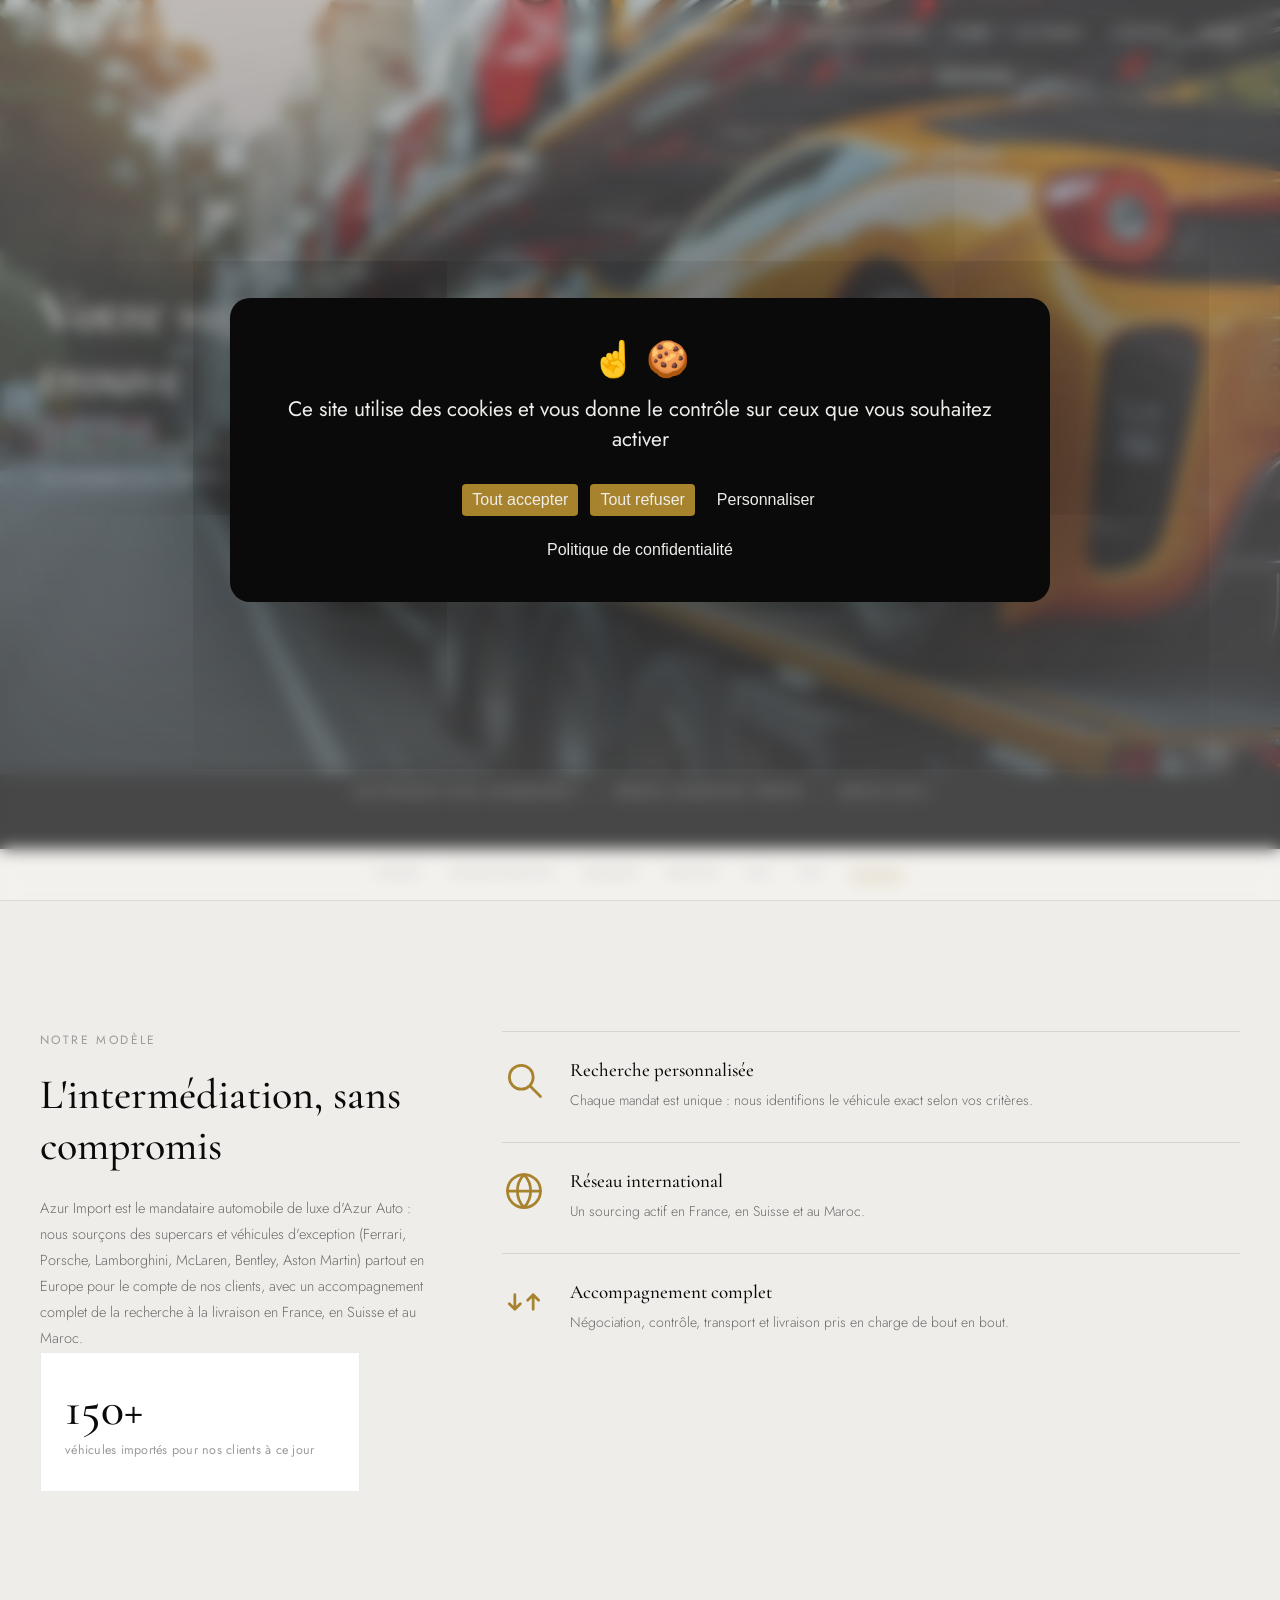
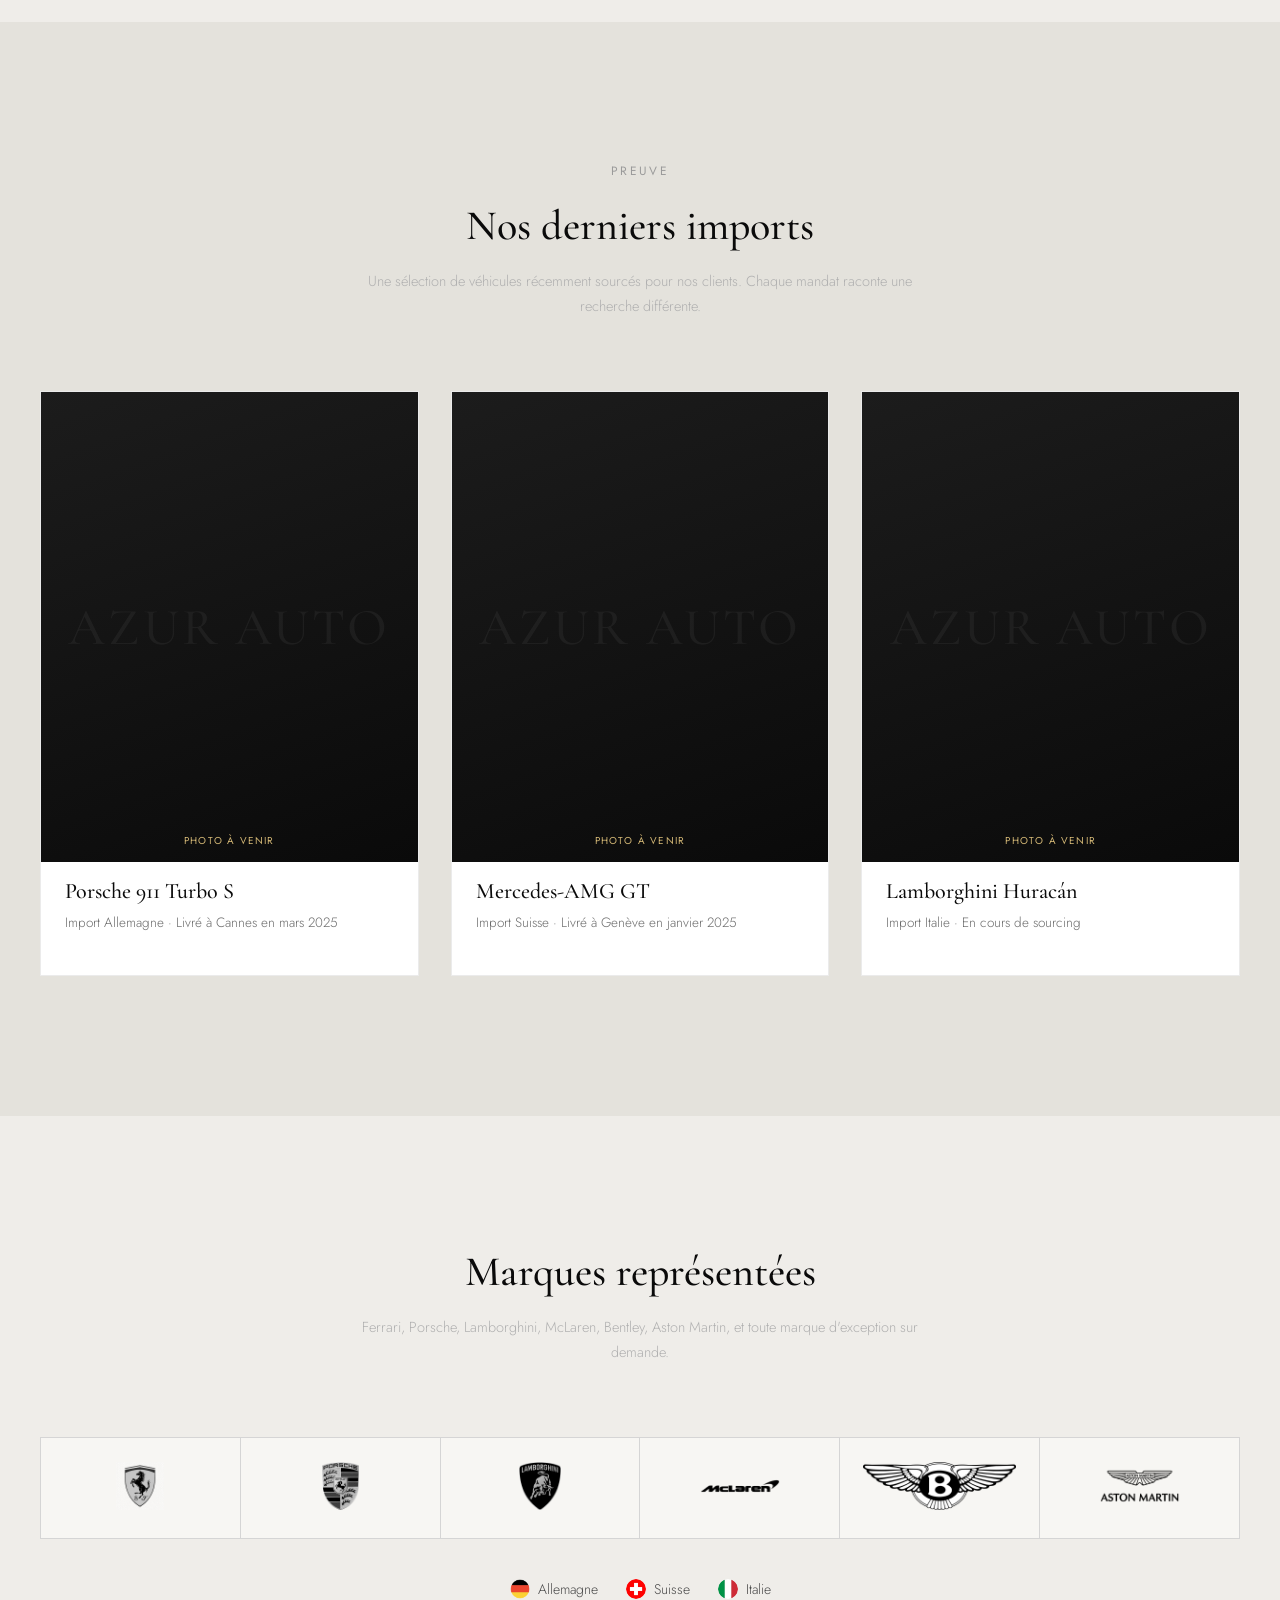
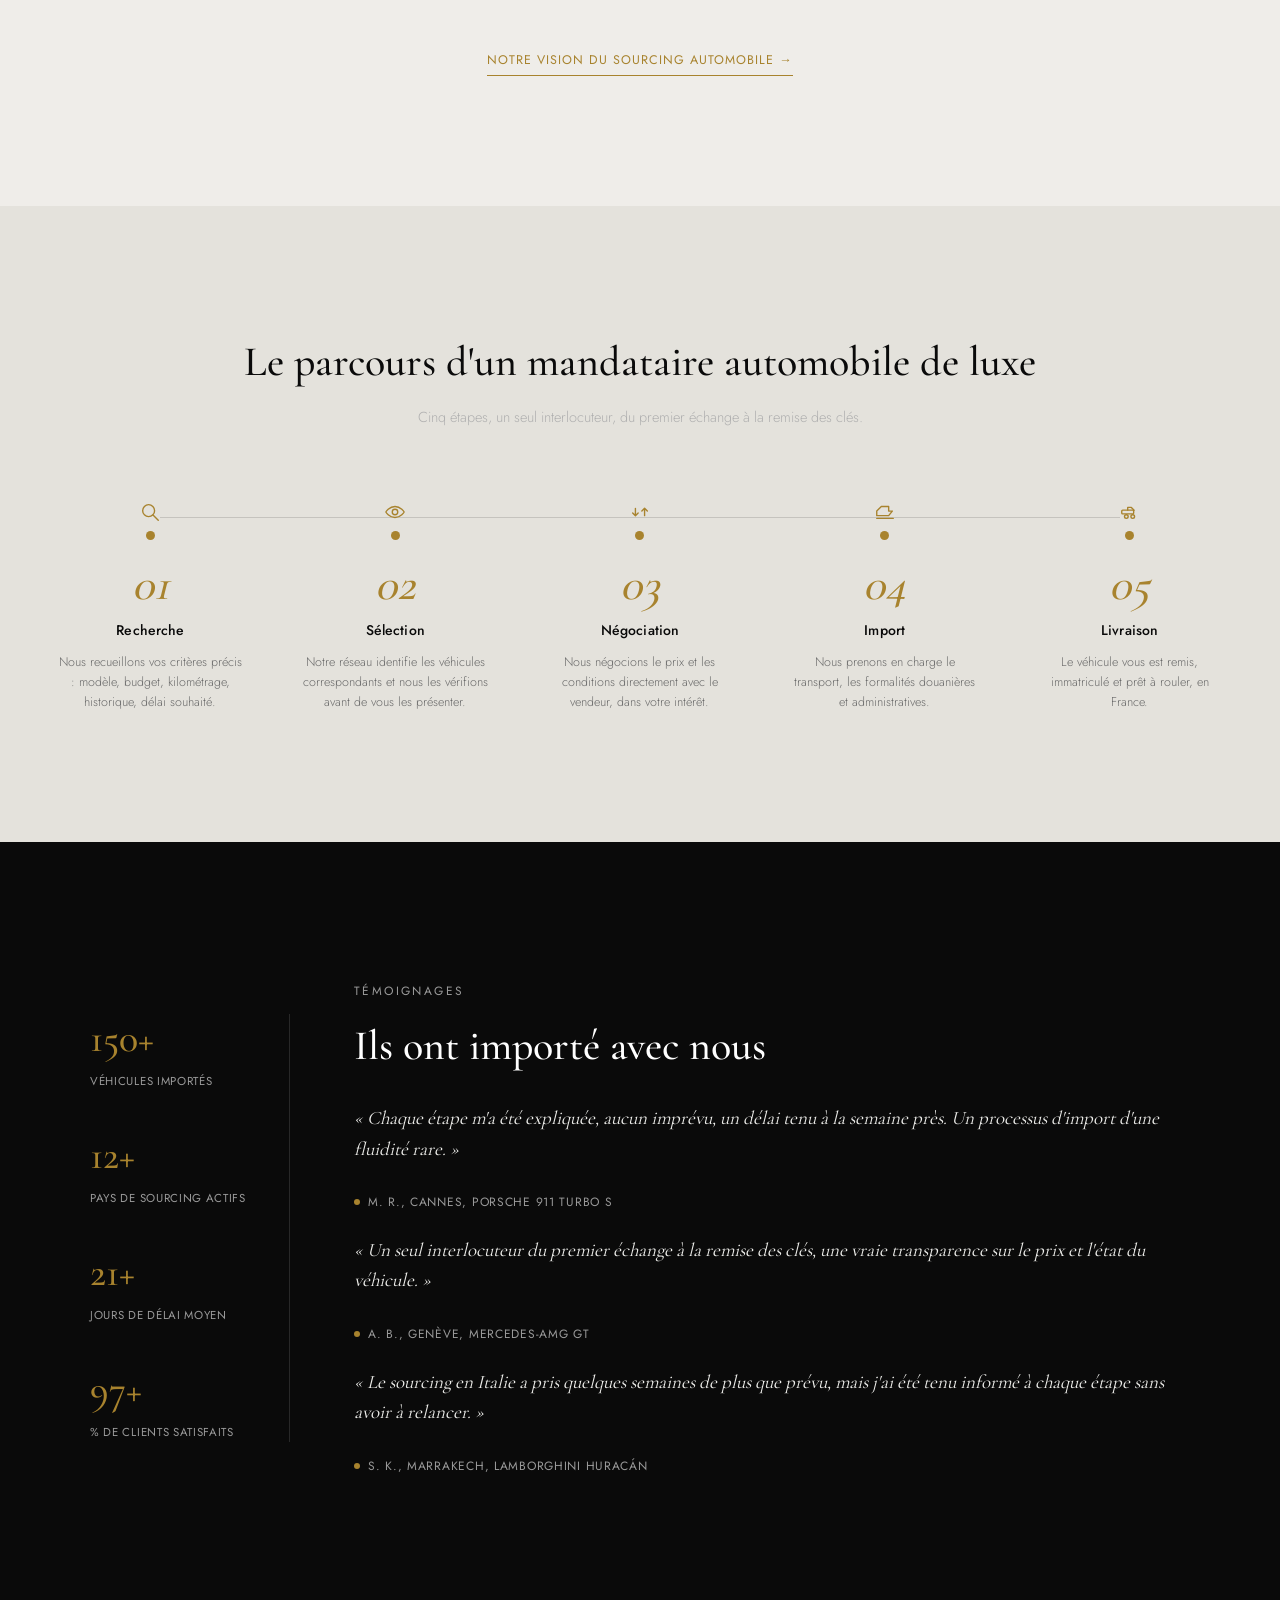
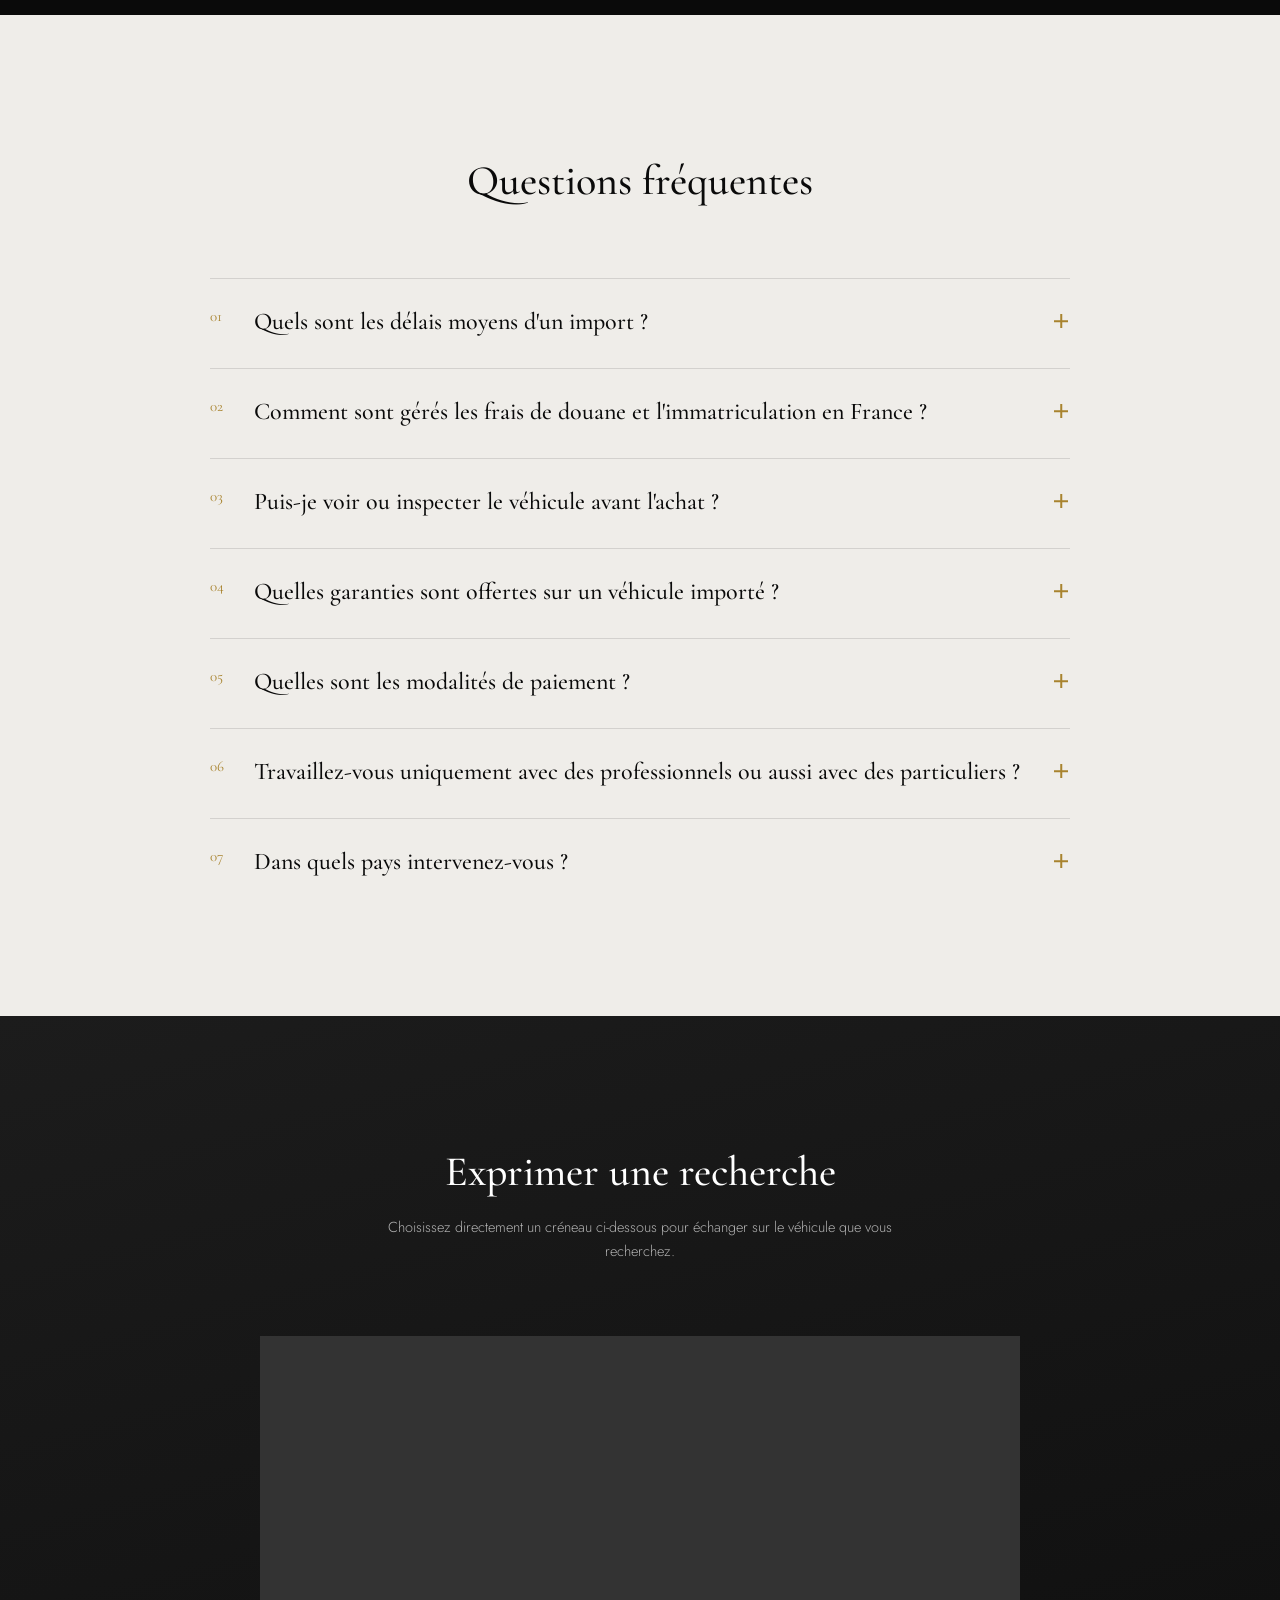
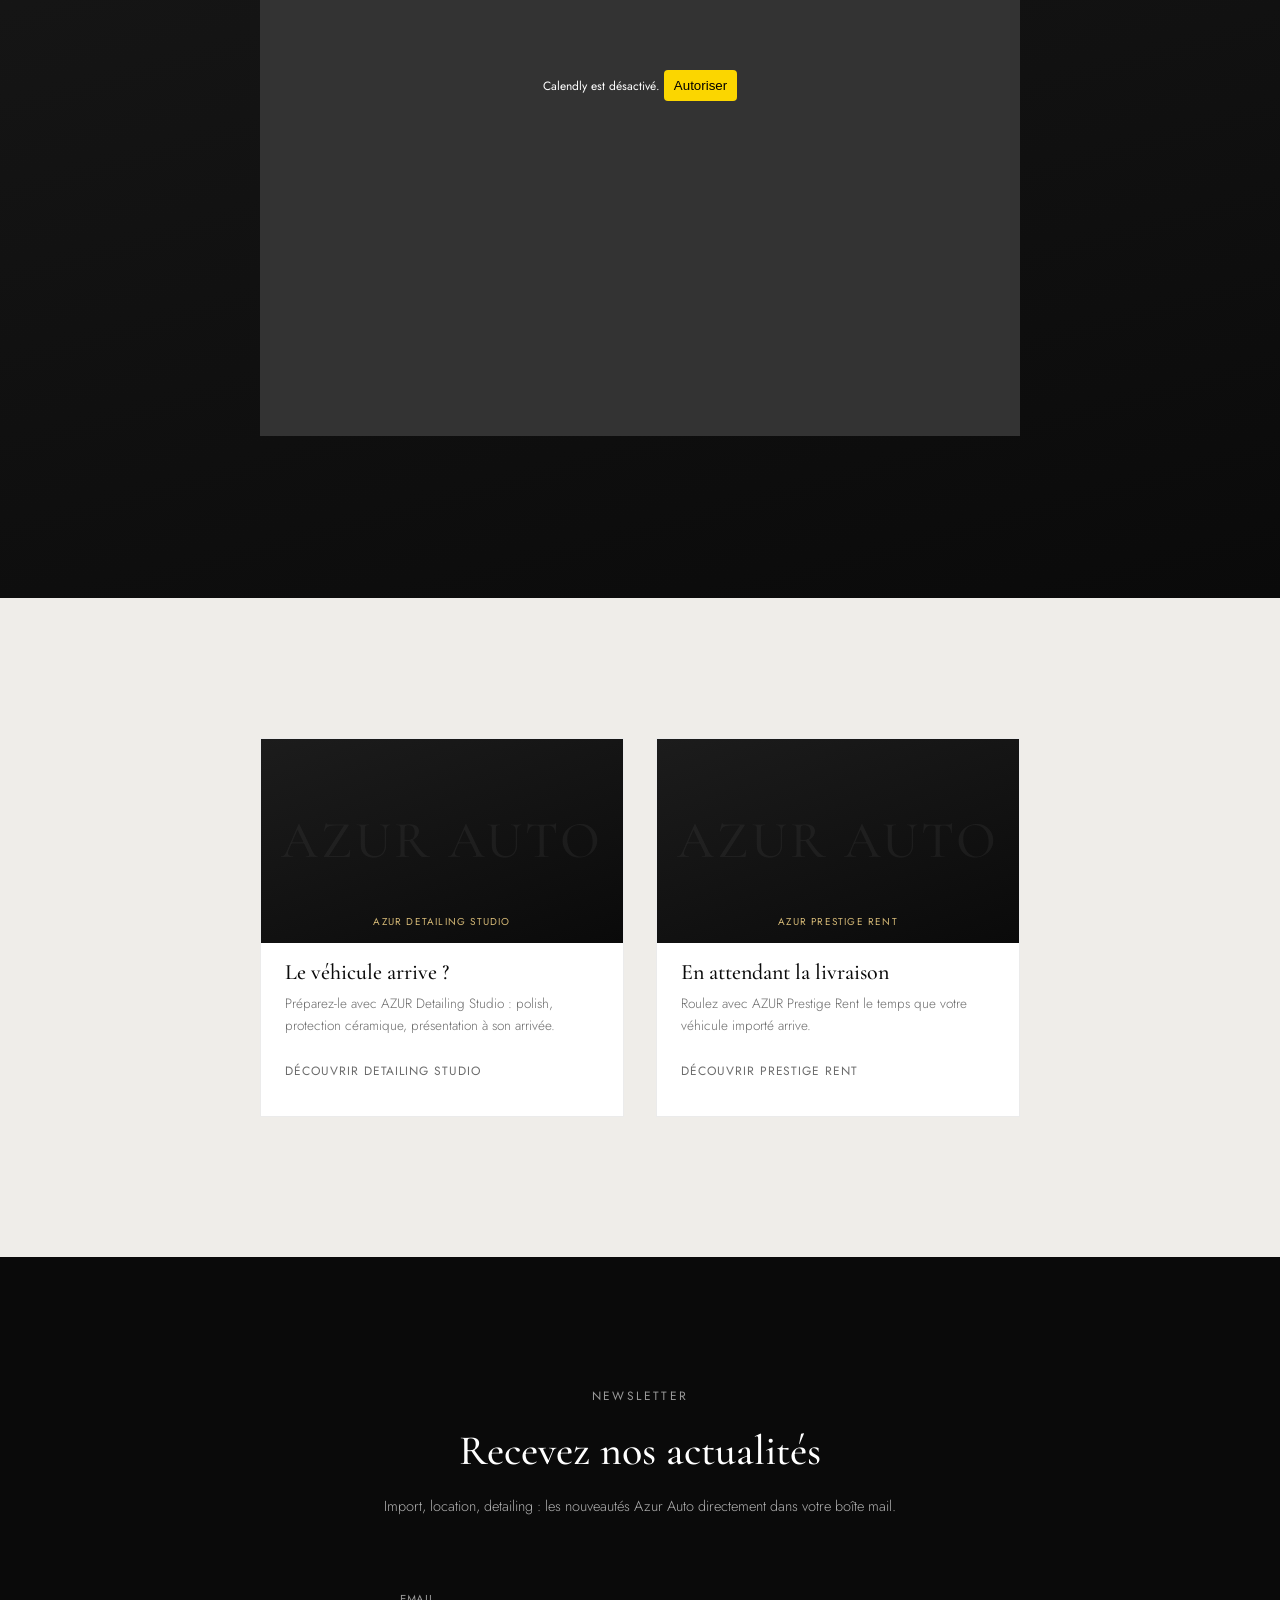
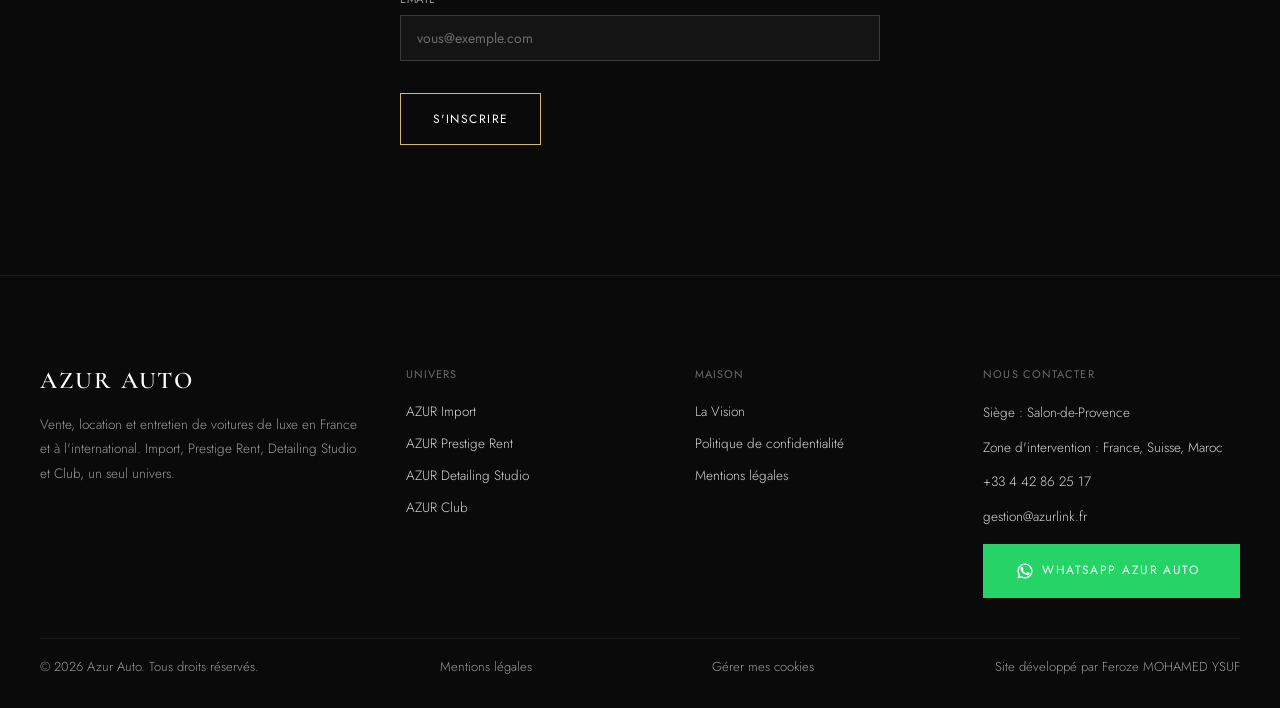
<file: site/Import.html>
<!DOCTYPE html>
<html lang="fr">
<head>
<!-- Google Tag Manager : chargement conditionné au consentement RGPD (catégorie
     "mesure d'audience"), voir tarteaucitron-config.js (service "gtmazur") en fin
     de page, juste avant main.js -- TODO: remplacer GTM-XXXXXXX par le vrai ID une
     fois le compte GTM créé (voir Phase 5 du document de finalisation) -->
<meta charset="utf-8">
<meta name="viewport" content="width=device-width, initial-scale=1">
<title>Mandataire Automobile de Luxe International | Azur Import</title>
<meta name="description" content="Sourcing sur mesure de supercars (Ferrari, Porsche, Lamborghini...) en Europe : accompagnement de la recherche à la livraison, France, Suisse, Maroc.">
<link rel="canonical" href="https://zafrry.github.io/Azur_Auto_Site/Import.html">
<meta property="og:type" content="website">
<meta property="og:title" content="Mandataire Automobile de Luxe International | Azur Import">
<meta property="og:description" content="Sourcing sur mesure de supercars (Ferrari, Porsche, Lamborghini...) en Europe : accompagnement de la recherche à la livraison, France, Suisse, Maroc.">
<meta property="og:url" content="https://zafrry.github.io/Azur_Auto_Site/Import.html">
<!-- TODO: remplacer par le vrai visuel une fois disponible -->
<meta property="og:image" content="https://zafrry.github.io/Azur_Auto_Site/assets/img/og-cover.webp">
<meta name="twitter:card" content="summary_large_image">
<meta name="twitter:title" content="Mandataire Automobile de Luxe International | Azur Import">
<meta name="twitter:description" content="Sourcing sur mesure de supercars (Ferrari, Porsche, Lamborghini...) en Europe : accompagnement de la recherche à la livraison, France, Suisse, Maroc.">
<meta name="twitter:image" content="https://zafrry.github.io/Azur_Auto_Site/assets/img/og-cover.webp">
<link rel="icon" href="./favicon.ico" sizes="any">
<link rel="icon" type="image/png" sizes="32x32" href="./favicon-32x32.png">
<link rel="icon" type="image/png" sizes="16x16" href="./favicon-16x16.png">
<link rel="apple-touch-icon" sizes="180x180" href="./apple-touch-icon.png">

<!-- Préchargement de l'image hero (LCP) : ne précharge que la variante réellement
     affichée, via des media queries mutuellement exclusives calquées sur le
     <picture> du hero plus bas -->
<link rel="preload" as="image" media="(max-width: 767px)" href="./assets/img/import-mobile.webp" fetchpriority="high">
<link rel="preload" as="image" media="(min-width: 768px)" href="./assets/img/import-desktop.webp" fetchpriority="high">

<!-- préconnexion Calendly : le widget de prise de RDV plus bas sur la page
     est chargé paresseusement (voir main.js), mais établir la connexion tôt
     réduit la latence perçue au moment où il se charge réellement -->
<link rel="preconnect" href="https://assets.calendly.com">
<link rel="preconnect" href="https://calendly.com">
<link rel="stylesheet" href="./css/styles.css">
<!-- TODO: remplacer par le vrai domaine, le vrai téléphone, et sameAs (Google Business Profile, LinkedIn, Instagram) une fois acquis (cf. tableau "données client en attente") -->
<script type="application/ld+json">
{
  "@context": "https://schema.org",
  "@graph": [
    {
      "@type": "Service",
      "serviceType": "Mandataire automobile de luxe / sourcing de véhicules d'exception",
      "provider": {
        "@type": ["Organization", "AutoDealer"],
        "name": "Azur Auto",
        "url": "https://zafrry.github.io/Azur_Auto_Site/",
        "telephone": "+33442862517",
        "email": "gestion@azurlink.fr",
        "sameAs": []
      },
      "areaServed": ["France", "Suisse", "Maroc"],
      "description": "Sourcing sur mesure de véhicules de luxe et supercars (Ferrari, Porsche, Lamborghini, McLaren, Bentley, Aston Martin) en Europe, avec accompagnement complet de la recherche à la livraison.",
      "name": "AZUR Import"
    },
    {
      "@type": "FAQPage",
      "mainEntity": [
        {
          "@type": "Question",
          "name": "Quels sont les délais moyens d'un import ?",
          "acceptedAnswer": { "@type": "Answer", "text": "Comptez généralement entre 4 et 8 semaines entre la signature du mandat et la remise du véhicule immatriculé en France, selon la disponibilité du modèle recherché et son pays de provenance." }
        },
        {
          "@type": "Question",
          "name": "Comment sont gérés les frais de douane et l'immatriculation en France ?",
          "acceptedAnswer": { "@type": "Answer", "text": "Nous prenons en charge l'ensemble des démarches : quitus fiscal (attestation fiscale douanière), certificat de conformité européen (document technique du véhicule), et demande de carte grise. Vous n'avez aucune formalité à effectuer vous-même." }
        },
        {
          "@type": "Question",
          "name": "Puis-je voir ou inspecter le véhicule avant l'achat ?",
          "acceptedAnswer": { "@type": "Answer", "text": "Chaque véhicule fait l'objet d'un contrôle rigoureux avant achat, avec rapport détaillé et photos. Une inspection physique ou une visio sur site peut être organisée sur demande." }
        },
        {
          "@type": "Question",
          "name": "Quelles garanties sont offertes sur un véhicule importé ?",
          "acceptedAnswer": { "@type": "Answer", "text": "Selon le véhicule, vous bénéficiez de la garantie constructeur européenne en cours, complétée si besoin par une extension de garantie." }
        },
        {
          "@type": "Question",
          "name": "Quelles sont les modalités de paiement ?",
          "acceptedAnswer": { "@type": "Answer", "text": "Un acompte est demandé à la signature du mandat, le solde étant réglé à la remise du véhicule. Un accompagnement financement peut être proposé sur demande." }
        },
        {
          "@type": "Question",
          "name": "Travaillez-vous uniquement avec des professionnels ou aussi avec des particuliers ?",
          "acceptedAnswer": { "@type": "Answer", "text": "Nous accompagnons aussi bien les particuliers que les professionnels, sans minimum de budget imposé." }
        },
        {
          "@type": "Question",
          "name": "Dans quels pays intervenez-vous ?",
          "acceptedAnswer": { "@type": "Answer", "text": "Nous accompagnons nos clients en France, en Suisse et au Maroc, avec une livraison possible partout dans ces trois pays." }
        }
      ]
    },
    {
      "@type": "BreadcrumbList",
      "itemListElement": [
        { "@type": "ListItem", "position": 1, "name": "Accueil", "item": "https://zafrry.github.io/Azur_Auto_Site/" },
        { "@type": "ListItem", "position": 2, "name": "Import", "item": "https://zafrry.github.io/Azur_Auto_Site/Import.html" }
      ]
    }
  ]
}
</script>
</head>
<body class="page-import">
<!-- Google Tag Manager (noscript) -->
<noscript><iframe src="https://www.googletagmanager.com/ns.html?id=GTM-XXXXXXX" height="0" width="0" style="display:none;visibility:hidden"></iframe></noscript>
<!-- End Google Tag Manager (noscript) -->

<!-- HEADER -->
<header class="site-header" id="site-header">
  <div class="site-header__bar">
    <a href="./index.html" class="site-header__logo">AZUR AUTO</a>

    <nav class="site-header__nav" id="site-nav">
      <a href="./Import.html" class="site-header__link is-active">Import</a>
      <a href="./Prestige-Rent.html" class="site-header__link">Prestige Rent</a>
      <a href="./Detailing-Studio.html" class="site-header__link">Detailing Studio</a>
      <a href="./Club.html" class="site-header__link">Club</a>
      <a href="./La-Vision.html" class="site-header__link">La Vision</a>
      <a href="./Contact.html" class="site-header__link">Contact</a>
      <a href="./blog/index.html" class="site-header__link">Blog</a>
    </nav>

    <button class="site-header__burger" id="burger-btn" aria-label="Menu" aria-expanded="false">
      <span></span><span></span><span></span>
    </button>
  </div>

  <div class="site-header__mobile-menu" id="mobile-menu">
    <a href="./Import.html">Import</a>
    <a href="./Prestige-Rent.html">Prestige Rent</a>
    <a href="./Detailing-Studio.html">Detailing Studio</a>
    <a href="./Club.html">Club</a>
    <a href="./La-Vision.html">La Vision</a>
    <a href="./Contact.html">Contact</a>
    <a href="./blog/index.html">Blog</a>
  </div>
</header>

<main>

  <!-- HERO -->
  <section class="hero hero--l hero--left" id="hero">
    <div class="hero__bg">
      <picture>
        <source media="(max-width: 767px)" srcset="./assets/img/import-mobile.webp">
        <img src="./assets/img/import-desktop.webp" alt="Supercar sous housse dans un showroom d'import Azur Auto" class="hero__img" fetchpriority="high">
      </picture>
    </div>
    <div class="hero__scrim"></div>
    <div class="hero__content">
      <h1 class="hero__title">Votre supercar, où qu'elle se trouve</h1>
      <p class="hero__subtitle">Mandataire automobile de luxe en France, en Suisse et au Maroc : recherche personnalisée, accompagnement complet, de la sélection à la livraison.</p>
      <div class="hero__cta-group">
        <a href="#recherche" class="btn btn--primary">Envoyer ma recherche</a>
        <a href="https://wa.me/message/52FBS44XYKP5H1" class="btn btn--whatsapp"><svg viewBox="0 0 24 24" fill="currentColor" aria-hidden="true"><path d="M12.004 2.003c-5.514 0-9.997 4.483-9.997 9.997 0 1.762.462 3.485 1.34 4.996l-1.398 5.107 5.234-1.372a9.96 9.96 0 0 0 4.82 1.229h.001c5.514 0 9.997-4.483 9.997-9.997 0-2.67-1.04-5.182-2.928-7.07a9.936 9.936 0 0 0-7.069-2.89zm0 18.19a8.19 8.19 0 0 1-4.166-1.139l-.299-.177-3.106.815.83-3.028-.194-.31a8.18 8.18 0 0 1-1.254-4.358c0-4.523 3.68-8.203 8.203-8.203 2.19 0 4.25.853 5.798 2.402a8.144 8.144 0 0 1 2.404 5.801c-.001 4.523-3.681 8.197-8.216 8.197z"/><path d="M17.472 14.382c-.297-.149-1.758-.867-2.03-.967-.273-.099-.471-.148-.67.15-.197.297-.767.966-.94 1.164-.173.199-.347.223-.644.075-.297-.15-1.255-.463-2.39-1.475-.883-.788-1.48-1.761-1.653-2.059-.173-.297-.018-.458.13-.606.134-.133.298-.347.446-.52.149-.174.198-.298.298-.497.099-.198.05-.371-.025-.52-.075-.149-.669-1.612-.916-2.207-.242-.579-.487-.5-.669-.51-.173-.008-.371-.01-.57-.01-.198 0-.52.074-.792.372-.272.297-1.04 1.016-1.04 2.479 0 1.462 1.065 2.875 1.213 3.074.149.198 2.096 3.2 5.077 4.487.709.306 1.262.489 1.694.625.712.227 1.36.195 1.871.118.571-.085 1.758-.719 2.006-1.413.248-.694.248-1.289.173-1.413-.074-.124-.272-.198-.57-.347z"/></svg>Appeler / WhatsApp</a>
      </div>
    </div>
  </section>

  <!-- RÉASSURANCE -->
  <!-- TODO: "Depuis 2015" reprend le placeholder déjà utilisé sur l'accueil, à aligner avec la vraie année de création -->
  <section class="reassurance">
    <div class="reassurance__bar">
      <span>Sur rendez-vous uniquement</span>
      <span class="reassurance__sep">|</span>
      <span>Réseau sourcing vérifié</span>
      <span class="reassurance__sep">|</span>
      <span>Depuis 2015</span>
    </div>
  </section>

  <!-- SOUS-NAVIGATION -->
  <nav class="subnav" aria-label="Navigation de la page Import">
    <div class="subnav__list">
      <a href="#notre-modele" class="subnav__link">Modèle</a>
      <span class="subnav__sep" aria-hidden="true">·</span>
      <a href="#selection-recente" class="subnav__link">Imports récents</a>
      <span class="subnav__sep" aria-hidden="true">·</span>
      <a href="#marques" class="subnav__link">Marques</a>
      <span class="subnav__sep" aria-hidden="true">·</span>
      <a href="#parcours" class="subnav__link">Process</a>
      <span class="subnav__sep" aria-hidden="true">·</span>
      <a href="#temoignages" class="subnav__link">Avis</a>
      <span class="subnav__sep" aria-hidden="true">·</span>
      <a href="#faq" class="subnav__link">FAQ</a>
      <span class="subnav__sep" aria-hidden="true">·</span>
      <a href="#recherche" class="subnav__link">Contact</a>
    </div>
  </nav>

  <!-- NOTRE MODÈLE -->
  <section class="page-section" id="notre-modele">
    <div class="section-inner model-intro">
      <div class="model-intro__head">
        <div class="kicker kicker--gray">Notre modèle</div>
        <h2 class="section-title">L'intermédiation, sans compromis</h2>
        <p class="model-intro__text">Azur Import est le mandataire automobile de luxe d'Azur Auto : nous sourçons des supercars et véhicules d'exception (Ferrari, Porsche, Lamborghini, McLaren, Bentley, Aston Martin) partout en Europe pour le compte de nos clients, avec un accompagnement complet de la recherche à la livraison en France, en Suisse et au Maroc.</p>
        <div class="model-intro__stat">
          <span class="model-intro__stat-number">150+</span>
          <span class="model-intro__stat-label">véhicules importés pour nos clients à ce jour</span>
        </div>
      </div>
      <div class="numbered-list">
        <div class="numbered-list__item">
          <div>
            <span class="numbered-list__icon" role="img" aria-label="Recherche personnalisée">
              <svg viewBox="0 0 24 24" fill="none" stroke="currentColor" stroke-width="1.5" stroke-linecap="round" stroke-linejoin="round" aria-hidden="true"><circle cx="10.5" cy="10.5" r="6.5"/><line x1="15.3" y1="15.3" x2="21" y2="21"/></svg>
            </span>
          </div>
          <div>
            <h3 class="numbered-list__title">Recherche personnalisée</h3>
            <p class="numbered-list__desc">Chaque mandat est unique : nous identifions le véhicule exact selon vos critères.</p>
          </div>
        </div>
        <div class="numbered-list__item">
          <div>
            <span class="numbered-list__icon" role="img" aria-label="Réseau international">
              <svg viewBox="0 0 24 24" fill="none" stroke="currentColor" stroke-width="1.5" stroke-linecap="round" stroke-linejoin="round" aria-hidden="true"><circle cx="12" cy="12" r="9"/><path d="M3 12h18M12 3a13 13 0 0 1 0 18M12 3a13 13 0 0 0 0 18"/></svg>
            </span>
          </div>
          <div>
            <h3 class="numbered-list__title">Réseau international</h3>
            <p class="numbered-list__desc">Un sourcing actif en France, en Suisse et au Maroc.</p>
          </div>
        </div>
        <div class="numbered-list__item">
          <div>
            <span class="numbered-list__icon" role="img" aria-label="Accompagnement complet">
              <svg viewBox="0 0 24 24" fill="none" stroke="currentColor" stroke-width="1.5" stroke-linecap="round" stroke-linejoin="round" aria-hidden="true"><path d="m4 13 3 3 3-3M7 16V8"/><path d="m20 11-3-3-3 3M17 8v8"/></svg>
            </span>
          </div>
          <div>
            <h3 class="numbered-list__title">Accompagnement complet</h3>
            <p class="numbered-list__desc">Négociation, contrôle, transport et livraison pris en charge de bout en bout.</p>
          </div>
        </div>
      </div>
    </div>
  </section>

  <!-- SÉLECTION RÉCENTE -->
  <!-- TODO: photos et statuts réels à intégrer en phase Image Design (voir brief) -->
  <section class="fleet page-section--alt" id="selection-recente" data-reveal data-reveal-variant="fade-up">
    <div class="section-inner">
      <div class="section-head">
        <div class="kicker kicker--gray">Preuve</div>
        <h2 class="section-title">Nos derniers imports</h2>
        <p class="contact__subtitle">Une sélection de véhicules récemment sourcés pour nos clients. Chaque mandat raconte une recherche différente.</p>
      </div>
      <div class="fleet__grid">
        <div class="fleet__card">
          <div class="fleet__image fleet__image--portrait"><div class="img-placeholder" data-caption="Photo à venir"></div></div>
          <h3 class="fleet__title">Porsche 911 Turbo S</h3>
          <p class="fleet__desc">Import Allemagne · Livré à Cannes en mars 2025</p>
        </div>
        <div class="fleet__card">
          <div class="fleet__image fleet__image--portrait"><div class="img-placeholder" data-caption="Photo à venir"></div></div>
          <h3 class="fleet__title">Mercedes-AMG GT</h3>
          <p class="fleet__desc">Import Suisse · Livré à Genève en janvier 2025</p>
        </div>
        <div class="fleet__card">
          <div class="fleet__image fleet__image--portrait"><div class="img-placeholder" data-caption="Photo à venir"></div></div>
          <h3 class="fleet__title">Lamborghini Huracán</h3>
          <p class="fleet__desc">Import Italie · En cours de sourcing</p>
        </div>
      </div>
    </div>
  </section>

  <!-- MARQUES -->
  <section class="page-section" id="marques">
    <div class="section-inner">
      <div class="section-head">
        <h2 class="section-title">Marques représentées</h2>
        <p class="contact__subtitle">Ferrari, Porsche, Lamborghini, McLaren, Bentley, Aston Martin, et toute marque d'exception sur demande.</p>
      </div>
      <div class="tile-grid tile-grid--6">
        <div class="tile-grid__item"><div class="tile-grid__logo tile-grid__logo--img"><img src="./assets/img/logo-ferrari.webp" alt="Ferrari" loading="lazy"></div></div>
        <div class="tile-grid__item"><div class="tile-grid__logo tile-grid__logo--img"><img src="./assets/img/logo-porsche.webp" alt="Porsche" loading="lazy"></div></div>
        <div class="tile-grid__item"><div class="tile-grid__logo tile-grid__logo--img"><img src="./assets/img/logo-lamborghini.webp" alt="Lamborghini" loading="lazy"></div></div>
        <div class="tile-grid__item"><div class="tile-grid__logo tile-grid__logo--img"><img src="./assets/img/logo-mclaren.webp" alt="McLaren" loading="lazy"></div></div>
        <div class="tile-grid__item"><div class="tile-grid__logo tile-grid__logo--img"><img src="./assets/img/logo-bentley.webp" alt="Bentley" loading="lazy"></div></div>
        <div class="tile-grid__item"><div class="tile-grid__logo tile-grid__logo--img"><img src="./assets/img/logo-aston-martin.webp" alt="Aston Martin" loading="lazy"></div></div>
      </div>
      <div class="sourcing-countries">
        <span class="sourcing-countries__item"><span class="sourcing-countries__flag"><img src="./assets/img/flag-allemagne.webp" alt="" loading="lazy"></span> Allemagne</span>
        <span class="sourcing-countries__item"><span class="sourcing-countries__flag"><img src="./assets/img/flag-suisse.webp" alt="" loading="lazy"></span> Suisse</span>
        <span class="sourcing-countries__item"><span class="sourcing-countries__flag"><img src="./assets/img/flag-italie.webp" alt="" loading="lazy"></span> Italie</span>
      </div>
      <div class="cta-link-wrap">
        <a href="./La-Vision.html" class="link-underline link-underline--dark">Notre vision du sourcing automobile →</a>
      </div>
    </div>
  </section>

  <!-- LE PARCOURS -->
  <section class="page-section page-section--alt" id="parcours" data-reveal data-reveal-variant="fade-up">
    <div class="section-inner">
      <div class="section-head">
        <h2 class="section-title">Le parcours d'un mandataire automobile de luxe</h2>
        <p class="contact__subtitle">Cinq étapes, un seul interlocuteur, du premier échange à la remise des clés.</p>
      </div>
      <div class="step-list">
        <div class="step-list__item">
          <span class="step-list__icon" role="img" aria-label="Recherche">
            <svg viewBox="0 0 24 24" fill="none" stroke="currentColor" stroke-width="1.5" stroke-linecap="round" stroke-linejoin="round" aria-hidden="true"><circle cx="10.5" cy="10.5" r="6.5"/><line x1="15.3" y1="15.3" x2="21" y2="21"/></svg>
          </span>
          <div class="step-list__dot"></div>
          <div class="step-list__num">01</div>
          <h3 class="step-list__label">Recherche</h3>
          <p class="step-list__desc">Nous recueillons vos critères précis : modèle, budget, kilométrage, historique, délai souhaité.</p>
        </div>
        <div class="step-list__item">
          <span class="step-list__icon" role="img" aria-label="Sélection">
            <svg viewBox="0 0 24 24" fill="none" stroke="currentColor" stroke-width="1.5" stroke-linecap="round" stroke-linejoin="round" aria-hidden="true"><path d="M2 12s3.5-6 10-6 10 6 10 6-3.5 6-10 6-10-6-10-6Z"/><circle cx="12" cy="12" r="3"/></svg>
          </span>
          <div class="step-list__dot"></div>
          <div class="step-list__num">02</div>
          <h3 class="step-list__label">Sélection</h3>
          <p class="step-list__desc">Notre réseau identifie les véhicules correspondants et nous les vérifions avant de vous les présenter.</p>
        </div>
        <div class="step-list__item">
          <span class="step-list__icon" role="img" aria-label="Négociation">
            <svg viewBox="0 0 24 24" fill="none" stroke="currentColor" stroke-width="1.5" stroke-linecap="round" stroke-linejoin="round" aria-hidden="true"><path d="m4 13 3 3 3-3M7 16V8"/><path d="m20 11-3-3-3 3M17 8v8"/></svg>
          </span>
          <div class="step-list__dot"></div>
          <div class="step-list__num">03</div>
          <h3 class="step-list__label">Négociation</h3>
          <p class="step-list__desc">Nous négocions le prix et les conditions directement avec le vendeur, dans votre intérêt.</p>
        </div>
        <div class="step-list__item">
          <span class="step-list__icon" role="img" aria-label="Import">
            <svg viewBox="0 0 24 24" fill="none" stroke="currentColor" stroke-width="1.5" stroke-linecap="round" stroke-linejoin="round" aria-hidden="true"><path d="M3 16h13l4-5h-4V6H8L3 11Z"/><line x1="3" y1="19" x2="21" y2="19"/></svg>
          </span>
          <div class="step-list__dot"></div>
          <div class="step-list__num">04</div>
          <h3 class="step-list__label">Import</h3>
          <p class="step-list__desc">Nous prenons en charge le transport, les formalités douanières et administratives.</p>
        </div>
        <div class="step-list__item">
          <span class="step-list__icon" role="img" aria-label="Livraison">
            <svg viewBox="0 0 24 24" fill="none" stroke="currentColor" stroke-width="1.5" stroke-linecap="round" stroke-linejoin="round" aria-hidden="true"><rect x="3" y="10" width="13" height="4" rx="1"/><circle cx="8" cy="17" r="2"/><circle cx="15" cy="17" r="2"/><path d="M9.5 10V7h4l3 3"/></svg>
          </span>
          <div class="step-list__dot"></div>
          <div class="step-list__num">05</div>
          <h3 class="step-list__label">Livraison</h3>
          <p class="step-list__desc">Le véhicule vous est remis, immatriculé et prêt à rouler, en France.</p>
        </div>
      </div>
    </div>
  </section>

  <!-- CHIFFRES CLÉS + TÉMOIGNAGES -->
  <section class="social-proof" id="temoignages" data-reveal data-reveal-variant="fade-up">
    <div class="section-inner">
      <div class="social-proof__combined">
        <div class="social-proof__stats-col">
          <div class="social-proof__stat">
            <span class="social-proof__stat-number" data-target="150">0+</span>
            <span class="social-proof__stat-label">véhicules importés</span>
          </div>
          <div class="social-proof__stat">
            <span class="social-proof__stat-number" data-target="12">0</span>
            <span class="social-proof__stat-label">pays de sourcing actifs</span>
          </div>
          <div class="social-proof__stat">
            <span class="social-proof__stat-number" data-target="21">0</span>
            <span class="social-proof__stat-label">jours de délai moyen</span>
          </div>
          <div class="social-proof__stat">
            <span class="social-proof__stat-number" data-target="98">0</span>
            <span class="social-proof__stat-label">% de clients satisfaits</span>
          </div>
        </div>
        <div class="social-proof__quotes-col">
          <div class="section-head">
            <div class="kicker kicker--gray">Témoignages</div>
            <h2 class="section-title section-title--light">Ils ont importé avec nous</h2>
          </div>
          <div class="social-proof__testimonials">
            <blockquote class="social-proof__testimonial">
              <p>« Chaque étape m'a été expliquée, aucun imprévu, un délai tenu à la semaine près. Un processus d'import d'une fluidité rare. »</p>
              <cite>M. R., Cannes, Porsche 911 Turbo S</cite>
            </blockquote>
            <blockquote class="social-proof__testimonial">
              <p>« Un seul interlocuteur du premier échange à la remise des clés, une vraie transparence sur le prix et l'état du véhicule. »</p>
              <cite>A. B., Genève, Mercedes-AMG GT</cite>
            </blockquote>
            <blockquote class="social-proof__testimonial">
              <p>« Le sourcing en Italie a pris quelques semaines de plus que prévu, mais j'ai été tenu informé à chaque étape sans avoir à relancer. »</p>
              <cite>S. K., Marrakech, Lamborghini Huracán</cite>
            </blockquote>
          </div>
        </div>
      </div>
    </div>
  </section>

  <!-- FAQ -->
  <!-- Structure 1 question = 1 réponse en texte brut, prête pour le schema JSON-LD FAQPage en phase SEO/GEO -->
  <section class="faq" id="faq" data-reveal data-reveal-variant="fade-up">
    <div class="section-inner">
      <div class="section-head">
        <h2 class="section-title">Questions fréquentes</h2>
      </div>
      <div class="faq__list">
        <div class="faq__item">
          <h3><button type="button" class="faq__question" aria-expanded="false">Quels sont les délais moyens d'un import ?<span class="faq__icon" aria-hidden="true"></span></button></h3>
          <div class="faq__answer"><div><p>Comptez généralement entre 4 et 8 semaines entre la signature du mandat et la remise du véhicule immatriculé en France, selon la disponibilité du modèle recherché et son pays de provenance.</p></div></div>
        </div>
        <div class="faq__item">
          <h3><button type="button" class="faq__question" aria-expanded="false">Comment sont gérés les frais de douane et l'immatriculation en France ?<span class="faq__icon" aria-hidden="true"></span></button></h3>
          <div class="faq__answer"><div><p>Nous prenons en charge l'ensemble des démarches : quitus fiscal (attestation fiscale douanière), certificat de conformité européen (document technique du véhicule), et demande de carte grise. Vous n'avez aucune formalité à effectuer vous-même.</p></div></div>
        </div>
        <div class="faq__item">
          <h3><button type="button" class="faq__question" aria-expanded="false">Puis-je voir ou inspecter le véhicule avant l'achat ?<span class="faq__icon" aria-hidden="true"></span></button></h3>
          <div class="faq__answer"><div><p>Chaque véhicule fait l'objet d'un contrôle rigoureux avant achat, avec rapport détaillé et photos. Une inspection physique ou une visio sur site peut être organisée sur demande.</p></div></div>
        </div>
        <div class="faq__item">
          <h3><button type="button" class="faq__question" aria-expanded="false">Quelles garanties sont offertes sur un véhicule importé ?<span class="faq__icon" aria-hidden="true"></span></button></h3>
          <div class="faq__answer"><div><p>Selon le véhicule, vous bénéficiez de la garantie constructeur européenne en cours, complétée si besoin par une extension de garantie.</p></div></div>
        </div>
        <div class="faq__item">
          <h3><button type="button" class="faq__question" aria-expanded="false">Quelles sont les modalités de paiement ?<span class="faq__icon" aria-hidden="true"></span></button></h3>
          <div class="faq__answer"><div><p>Un acompte est demandé à la signature du mandat, le solde étant réglé à la remise du véhicule. Un accompagnement financement peut être proposé sur demande.</p></div></div>
        </div>
        <div class="faq__item">
          <h3><button type="button" class="faq__question" aria-expanded="false">Travaillez-vous uniquement avec des professionnels ou aussi avec des particuliers ?<span class="faq__icon" aria-hidden="true"></span></button></h3>
          <div class="faq__answer"><div><p>Nous accompagnons aussi bien les particuliers que les professionnels, sans minimum de budget imposé.</p></div></div>
        </div>
        <div class="faq__item">
          <h3><button type="button" class="faq__question" aria-expanded="false">Dans quels pays intervenez-vous ?<span class="faq__icon" aria-hidden="true"></span></button></h3>
          <div class="faq__answer"><div><p>Nous accompagnons nos clients en France, en Suisse et au Maroc, avec une livraison possible partout dans ces trois pays.</p></div></div>
        </div>
      </div>
    </div>
  </section>

  <!-- FORMULAIRE -->
  <section class="page-section page-section--dark" id="recherche">
    <div class="section-inner section-inner--narrow">
      <div class="section-head">
        <h2 class="section-title section-title--light">Exprimer une recherche</h2>
        <p class="contact__subtitle">Choisissez directement un créneau ci-dessous pour échanger sur le véhicule que vous recherchez.</p>
      </div>

      <!-- Calendly inline widget begin — widget.js chargé paresseusement au scroll,
           voir la section "Calendly" de main.js (performance) -->
      <div class="calendly-inline-widget" data-url="https://calendly.com/azurautogestion/import?hide_event_type_details=1&hide_gdpr_banner=1&background_color=0a0a0a&text_color=efede9&primary_color=a8832e" style="min-width:320px;height:700px;"></div>
      <!-- Calendly inline widget end -->
    </div>
  </section>

  <!-- CROSS-SELL -->
  <section class="fleet" data-reveal data-reveal-variant="fade-up">
    <div class="section-inner">
      <div class="fleet__grid fleet__grid--2">
        <div class="fleet__card">
          <div class="fleet__image fleet__image--wide"><div class="img-placeholder" data-caption="AZUR DETAILING STUDIO"></div></div>
          <h2 class="fleet__title">Le véhicule arrive ?</h2>
          <p class="fleet__desc">Préparez-le avec AZUR Detailing Studio : polish, protection céramique, présentation à son arrivée.</p>
          <a href="./Detailing-Studio.html" class="btn--tertiary">Découvrir Detailing Studio</a>
        </div>
        <div class="fleet__card">
          <div class="fleet__image fleet__image--wide"><div class="img-placeholder" data-caption="AZUR PRESTIGE RENT"></div></div>
          <h2 class="fleet__title">En attendant la livraison</h2>
          <p class="fleet__desc">Roulez avec AZUR Prestige Rent le temps que votre véhicule importé arrive.</p>
          <a href="./Prestige-Rent.html" class="btn--tertiary">Découvrir Prestige Rent</a>
        </div>
      </div>
    </div>
  </section>

</main>

<!-- FOOTER -->
<footer class="site-footer">
  <div class="site-footer__grid">
    <div>
      <div class="site-footer__brand">AZUR AUTO</div>
      <p class="site-footer__desc">Vente, location et entretien de voitures de luxe en France et à l'international. Import, Prestige Rent, Detailing Studio et Club, un seul univers.</p>
    </div>

    <div>
      <div class="site-footer__col-title">Univers</div>
      <div class="site-footer__links">
        <a href="./Import.html">AZUR Import</a>
        <a href="./Prestige-Rent.html">AZUR Prestige Rent</a>
        <a href="./Detailing-Studio.html">AZUR Detailing Studio</a>
        <a href="./Club.html">AZUR Club</a>
      </div>
    </div>

    <div>
      <div class="site-footer__col-title">Maison</div>
      <div class="site-footer__links">
        <a href="./La-Vision.html">La Vision</a>
        <a href="./mentions-legales.html#cookies">Politique de confidentialité</a>
        <a href="./mentions-legales.html">Mentions légales</a>
      </div>
    </div>

    <div>
      <h2 class="site-footer__col-title">Nous contacter</h2>
      <div class="site-footer__contact">
        <div>Siège : Salon-de-Provence</div>
        <div>Zone d'intervention : France, Suisse, Maroc</div>
        <div>+33 4 42 86 25 17</div>
        <div>gestion@azurlink.fr</div>
        <a href="https://wa.me/message/52FBS44XYKP5H1" class="btn btn--whatsapp site-footer__whatsapp"><svg viewBox="0 0 24 24" fill="currentColor" aria-hidden="true"><path d="M12.004 2.003c-5.514 0-9.997 4.483-9.997 9.997 0 1.762.462 3.485 1.34 4.996l-1.398 5.107 5.234-1.372a9.96 9.96 0 0 0 4.82 1.229h.001c5.514 0 9.997-4.483 9.997-9.997 0-2.67-1.04-5.182-2.928-7.07a9.936 9.936 0 0 0-7.069-2.89zm0 18.19a8.19 8.19 0 0 1-4.166-1.139l-.299-.177-3.106.815.83-3.028-.194-.31a8.18 8.18 0 0 1-1.254-4.358c0-4.523 3.68-8.203 8.203-8.203 2.19 0 4.25.853 5.798 2.402a8.144 8.144 0 0 1 2.404 5.801c-.001 4.523-3.681 8.197-8.216 8.197z"/><path d="M17.472 14.382c-.297-.149-1.758-.867-2.03-.967-.273-.099-.471-.148-.67.15-.197.297-.767.966-.94 1.164-.173.199-.347.223-.644.075-.297-.15-1.255-.463-2.39-1.475-.883-.788-1.48-1.761-1.653-2.059-.173-.297-.018-.458.13-.606.134-.133.298-.347.446-.52.149-.174.198-.298.298-.497.099-.198.05-.371-.025-.52-.075-.149-.669-1.612-.916-2.207-.242-.579-.487-.5-.669-.51-.173-.008-.371-.01-.57-.01-.198 0-.52.074-.792.372-.272.297-1.04 1.016-1.04 2.479 0 1.462 1.065 2.875 1.213 3.074.149.198 2.096 3.2 5.077 4.487.709.306 1.262.489 1.694.625.712.227 1.36.195 1.871.118.571-.085 1.758-.719 2.006-1.413.248-.694.248-1.289.173-1.413-.074-.124-.272-.198-.57-.347z"/></svg>WhatsApp Azur Auto</a>
      </div>
    </div>
  </div>

  <div class="site-footer__bottom">
    <div>© 2026 Azur Auto. Tous droits réservés.</div>
    <a href="./mentions-legales.html">Mentions légales</a>
    <a href="#" class="tac-manage-cookies">Gérer mes cookies</a>
    <div class="site-footer__credit">Site développé par Feroze MOHAMED YSUF</div>
  </div>
</footer>

<!-- CONTACT RAPIDE FLOTTANT -->
<a href="https://wa.me/message/52FBS44XYKP5H1" class="whatsapp-float" aria-label="Discuter maintenant sur WhatsApp">
  <svg viewBox="0 0 24 24" fill="currentColor" aria-hidden="true"><path d="M12.004 2.003c-5.514 0-9.997 4.483-9.997 9.997 0 1.762.462 3.485 1.34 4.996l-1.398 5.107 5.234-1.372a9.96 9.96 0 0 0 4.82 1.229h.001c5.514 0 9.997-4.483 9.997-9.997 0-2.67-1.04-5.182-2.928-7.07a9.936 9.936 0 0 0-7.069-2.89zm0 18.19a8.19 8.19 0 0 1-4.166-1.139l-.299-.177-3.106.815.83-3.028-.194-.31a8.18 8.18 0 0 1-1.254-4.358c0-4.523 3.68-8.203 8.203-8.203 2.19 0 4.25.853 5.798 2.402a8.144 8.144 0 0 1 2.404 5.801c-.001 4.523-3.681 8.197-8.216 8.197z"/><path d="M17.472 14.382c-.297-.149-1.758-.867-2.03-.967-.273-.099-.471-.148-.67.15-.197.297-.767.966-.94 1.164-.173.199-.347.223-.644.075-.297-.15-1.255-.463-2.39-1.475-.883-.788-1.48-1.761-1.653-2.059-.173-.297-.018-.458.13-.606.134-.133.298-.347.446-.52.149-.174.198-.298.298-.497.099-.198.05-.371-.025-.52-.075-.149-.669-1.612-.916-2.207-.242-.579-.487-.5-.669-.51-.173-.008-.371-.01-.57-.01-.198 0-.52.074-.792.372-.272.297-1.04 1.016-1.04 2.479 0 1.462 1.065 2.875 1.213 3.074.149.198 2.096 3.2 5.077 4.487.709.306 1.262.489 1.694.625.712.227 1.36.195 1.871.118.571-.085 1.758-.719 2.006-1.413.248-.694.248-1.289.173-1.413-.074-.124-.272-.198-.57-.347z"/></svg>
  <span class="whatsapp-float__label">Discuter maintenant</span>
</a>

<script src="./js/tarteaucitron/tarteaucitron.min.js"></script>
<script src="./js/tarteaucitron-config.js"></script>
<script src="./js/main.js"></script>
</body>
</html>
</file>
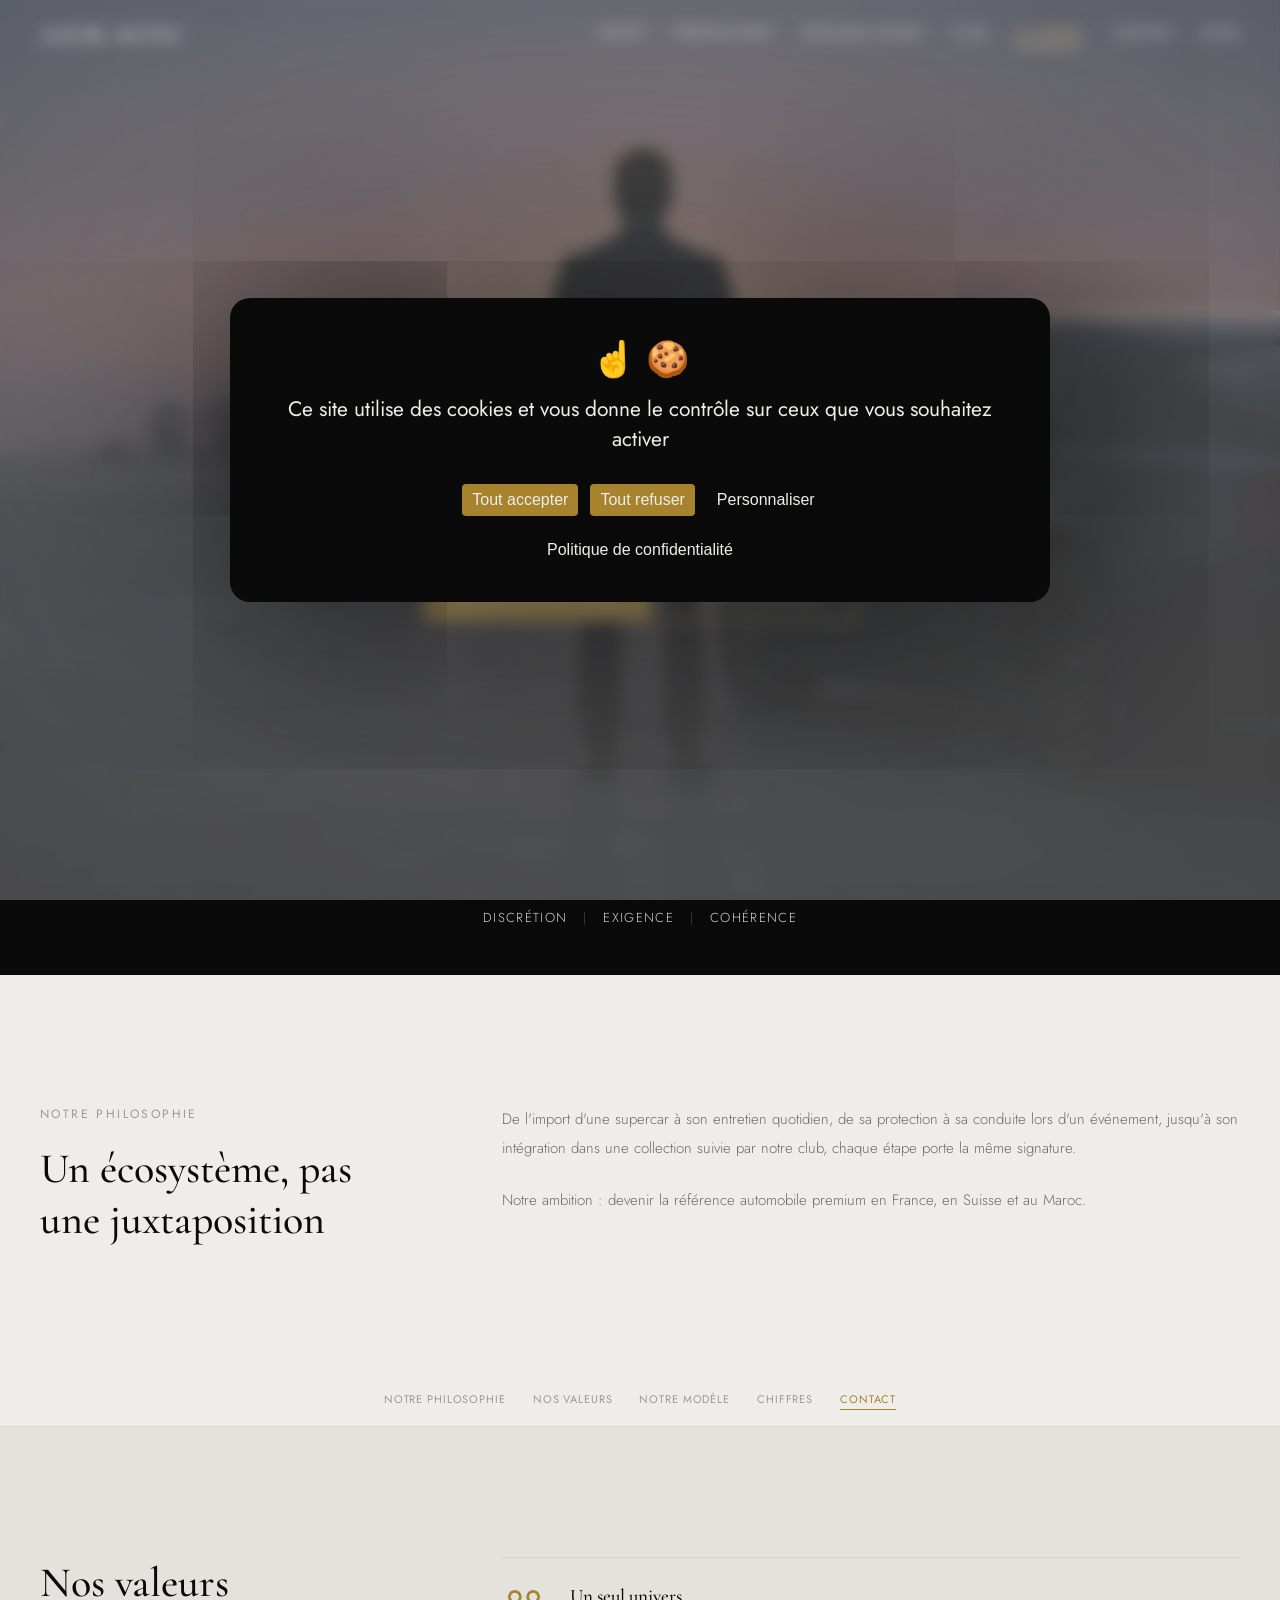
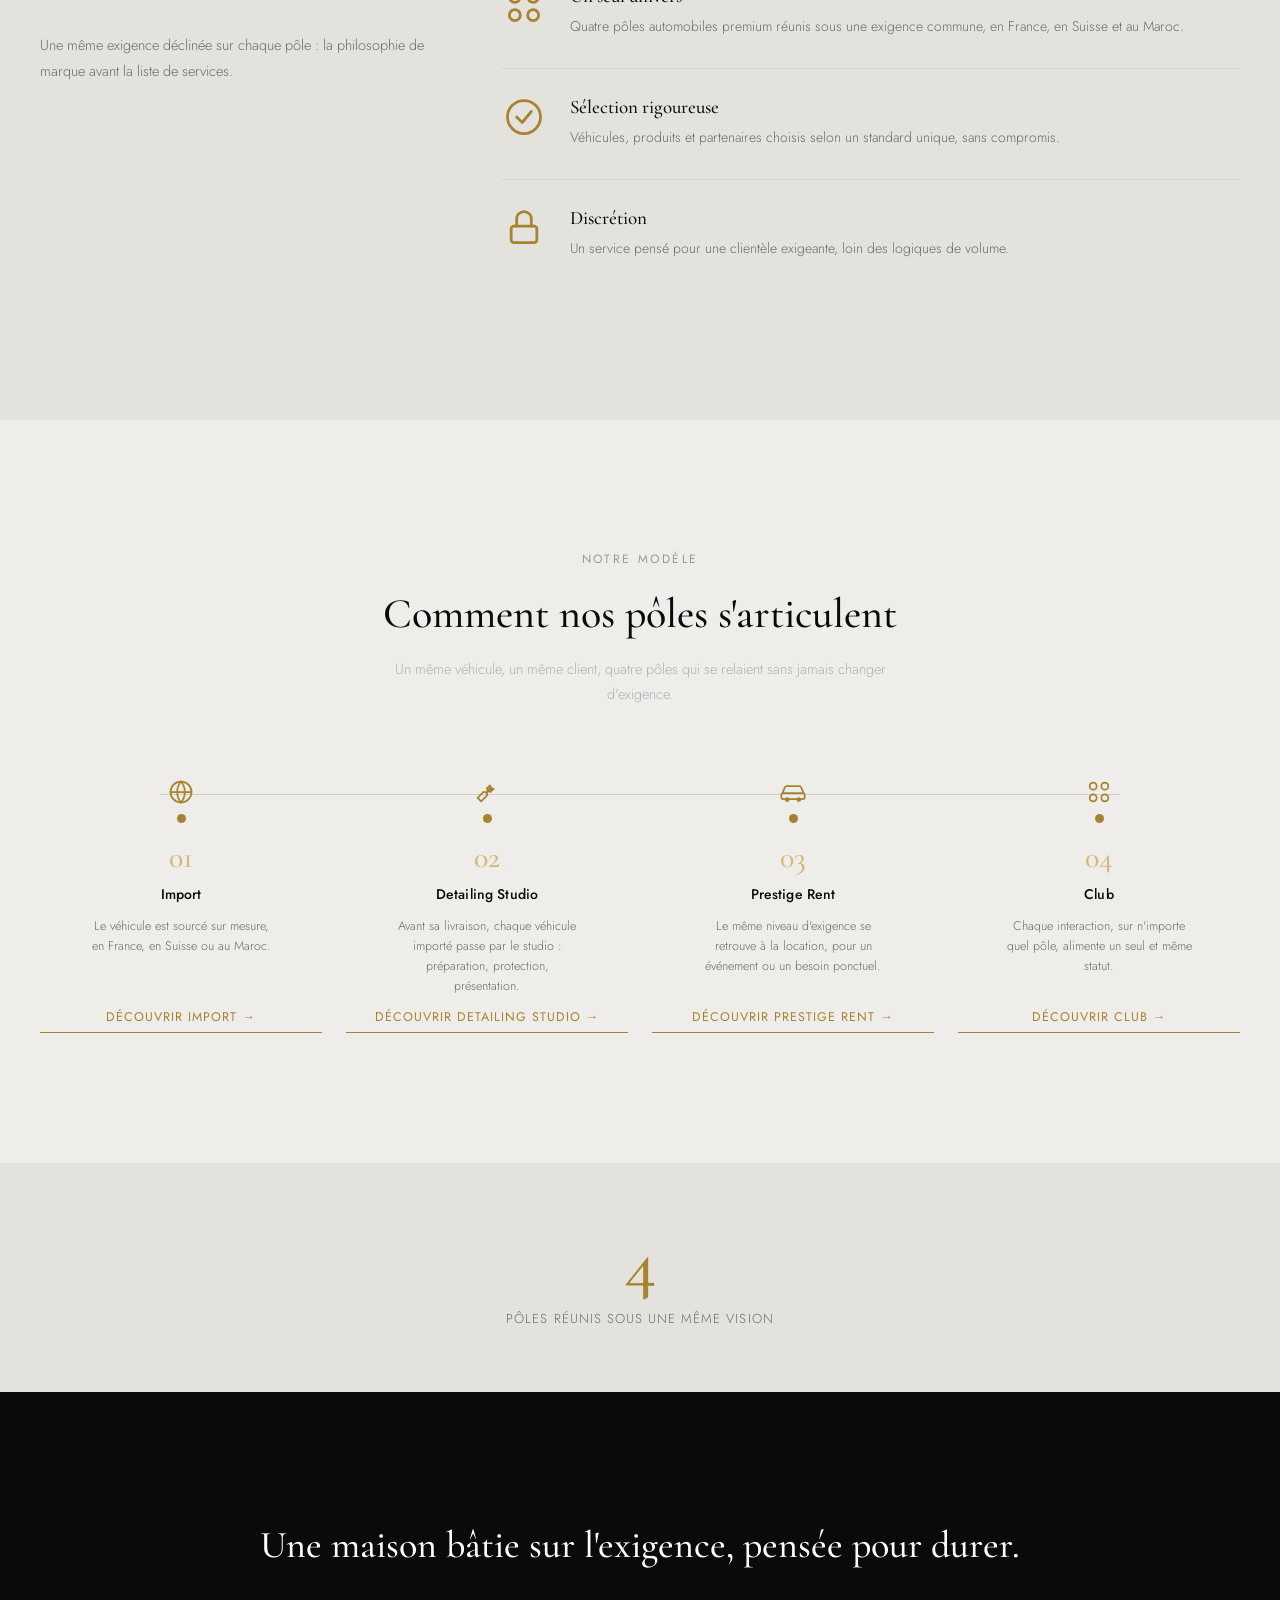
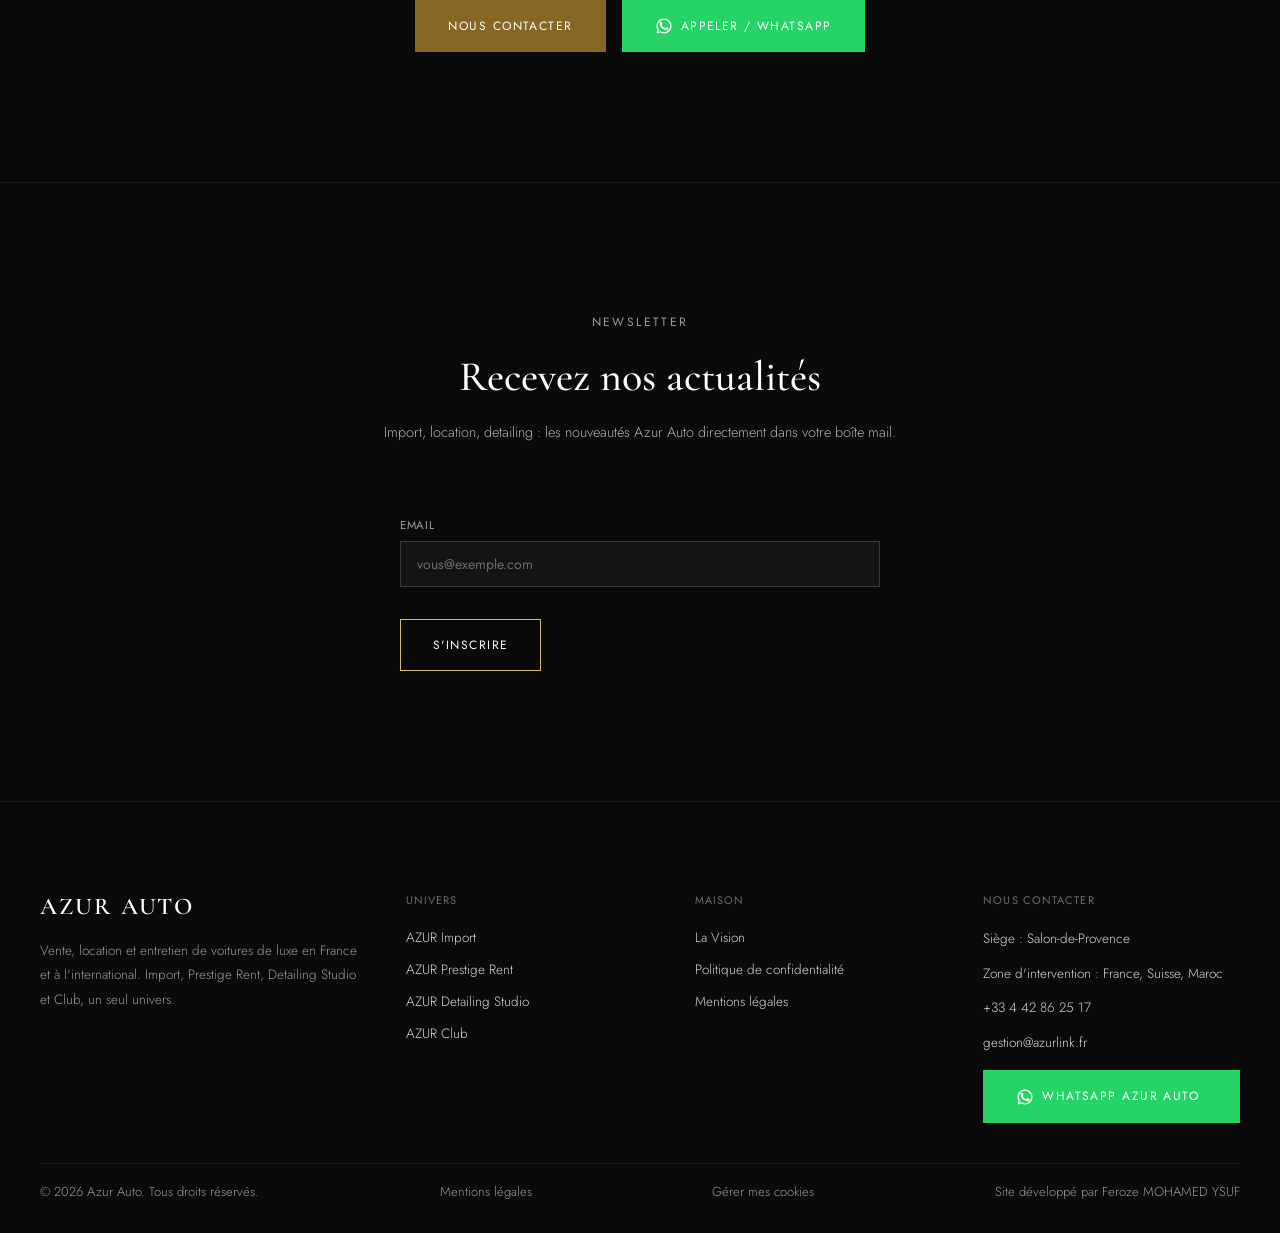
<file: site/La-Vision.html>
<!DOCTYPE html>
<html lang="fr">
<head>
<!-- Google Tag Manager : chargement conditionné au consentement RGPD (catégorie
     "mesure d'audience"), voir tarteaucitron-config.js (service "gtmazur") en fin
     de page, juste avant main.js -- TODO: remplacer GTM-XXXXXXX par le vrai ID une
     fois le compte GTM créé (voir Phase 5 du document de finalisation) -->
<meta charset="utf-8">
<meta name="viewport" content="width=device-width, initial-scale=1">
<title>Notre vision : la référence automobile premium | Azur Auto</title>
<meta name="description" content="La vision Azur Auto : un écosystème automobile premium complet et cohérent, de l'import au club, en France, en Suisse et au Maroc.">
<link rel="canonical" href="https://zafrry.github.io/Azur_Auto_Site/La-Vision.html">
<meta property="og:type" content="website">
<meta property="og:title" content="Notre vision : la référence automobile premium | Azur Auto">
<meta property="og:description" content="La référence automobile premium.">
<meta property="og:url" content="https://zafrry.github.io/Azur_Auto_Site/La-Vision.html">
<!-- TODO: remplacer par le vrai visuel une fois disponible -->
<meta property="og:image" content="https://zafrry.github.io/Azur_Auto_Site/assets/img/og-cover.webp">
<meta name="twitter:card" content="summary_large_image">
<meta name="twitter:title" content="Notre vision : la référence automobile premium | Azur Auto">
<meta name="twitter:description" content="La référence automobile premium.">
<meta name="twitter:image" content="https://zafrry.github.io/Azur_Auto_Site/assets/img/og-cover.webp">
<link rel="icon" href="./favicon.ico" sizes="any">
<link rel="icon" type="image/png" sizes="32x32" href="./favicon-32x32.png">
<link rel="icon" type="image/png" sizes="16x16" href="./favicon-16x16.png">
<link rel="apple-touch-icon" sizes="180x180" href="./apple-touch-icon.png">

<link rel="stylesheet" href="./css/styles.css">
<!-- TODO: remplacer par le vrai domaine une fois acquis -->
<script type="application/ld+json">
{
  "@context": "https://schema.org",
  "@graph": [
    {
      "@type": "Organization",
      "name": "Azur Auto",
      "url": "https://zafrry.github.io/Azur_Auto_Site/",
      "description": "Azur Auto est un écosystème automobile premium réunissant quatre pôles (Import, Prestige Rent, Detailing Studio et Club) sous une même exigence de sélection et de discrétion.",
      "sameAs": [],
      "areaServed": [
        { "@type": "Country", "name": "France" },
        { "@type": "Country", "name": "Suisse" },
        { "@type": "Country", "name": "Maroc" }
      ],
      "makesOffer": [
        { "@type": "Offer", "itemOffered": { "@type": "Service", "name": "AZUR Import" } },
        { "@type": "Offer", "itemOffered": { "@type": "Service", "name": "AZUR Prestige Rent" } },
        { "@type": "Offer", "itemOffered": { "@type": "Service", "name": "AZUR Detailing Studio" } },
        { "@type": "Offer", "itemOffered": { "@type": "Service", "name": "AZUR Club" } }
      ]
    },
    {
      "@type": "BreadcrumbList",
      "itemListElement": [
        { "@type": "ListItem", "position": 1, "name": "Accueil", "item": "https://zafrry.github.io/Azur_Auto_Site/" },
        { "@type": "ListItem", "position": 2, "name": "La Vision", "item": "https://zafrry.github.io/Azur_Auto_Site/La-Vision.html" }
      ]
    }
  ]
}
</script>
</head>
<body class="page-la-vision">
<!-- Google Tag Manager (noscript) -->
<noscript><iframe src="https://www.googletagmanager.com/ns.html?id=GTM-XXXXXXX" height="0" width="0" style="display:none;visibility:hidden"></iframe></noscript>
<!-- End Google Tag Manager (noscript) -->

<!-- HEADER -->
<header class="site-header" id="site-header">
  <div class="site-header__bar">
    <a href="./index.html" class="site-header__logo">AZUR AUTO</a>

    <nav class="site-header__nav" id="site-nav">
      <a href="./Import.html" class="site-header__link">Import</a>
      <a href="./Prestige-Rent.html" class="site-header__link">Prestige Rent</a>
      <a href="./Detailing-Studio.html" class="site-header__link">Detailing Studio</a>
      <a href="./Club.html" class="site-header__link">Club</a>
      <a href="./La-Vision.html" class="site-header__link is-active">La Vision</a>
      <a href="./Contact.html" class="site-header__link">Contact</a>
      <a href="./blog/index.html" class="site-header__link">Blog</a>
    </nav>

    <button class="site-header__burger" id="burger-btn" aria-label="Menu" aria-expanded="false">
      <span></span><span></span><span></span>
    </button>
  </div>

  <div class="site-header__mobile-menu" id="mobile-menu">
    <a href="./Import.html">Import</a>
    <a href="./Prestige-Rent.html">Prestige Rent</a>
    <a href="./Detailing-Studio.html">Detailing Studio</a>
    <a href="./Club.html">Club</a>
    <a href="./La-Vision.html">La Vision</a>
    <a href="./Contact.html">Contact</a>
    <a href="./blog/index.html">Blog</a>
  </div>
</header>

<main>

  <!-- HERO -->
  <section class="hero" id="hero">
    <div class="hero__bg">
      <picture>
        <source media="(max-width: 767px)" srcset="./assets/img/vision-mobile.webp">
        <img src="./assets/img/vision-desktop.webp" alt="Atelier Azur Auto de nuit" class="hero__img">
      </picture>
    </div>
    <div class="hero__scrim"></div>
    <div class="hero__content">
      <h1 class="hero__title">La référence automobile premium</h1>
      <p class="hero__subtitle">AZUR est né d'une conviction : l'automobile de prestige mérite un écosystème complet, cohérent et exigeant, pas une juxtaposition de prestataires.</p>
      <div class="hero__cta-group">
        <a href="#poles" class="btn btn--primary">Découvrir nos pôles</a>
        <a href="./Contact.html" class="btn btn--outline-gold">Nous contacter</a>
      </div>
    </div>
  </section>

  <!-- BARRE DE VALEURS -->
  <section class="reassurance">
    <div class="reassurance__bar">
      <span>Discrétion</span>
      <span class="reassurance__sep">|</span>
      <span>Exigence</span>
      <span class="reassurance__sep">|</span>
      <span>Cohérence</span>
    </div>
  </section>

  <!-- NOTRE PHILOSOPHIE -->
  <section class="page-section" id="philosophie">
    <div class="section-inner model-intro">
      <div class="model-intro__head">
        <div class="kicker kicker--gray">Notre philosophie</div>
        <h2 class="section-title">Un écosystème, pas une juxtaposition</h2>
      </div>
      <div>
        <p class="manifesto__body">De l'import d'une supercar à son entretien quotidien, de sa protection à sa conduite lors d'un événement, jusqu'à son intégration dans une collection suivie par notre club, chaque étape porte la même signature.</p>
        <p class="manifesto__body">Notre ambition : devenir la référence automobile premium en France, en Suisse et au Maroc.</p>
      </div>
    </div>
  </section>

  <!-- SOUS-NAVIGATION -->
  <nav class="subnav" aria-label="Navigation de la page La Vision">
    <div class="subnav__list">
      <a href="#philosophie" class="subnav__link">Notre philosophie</a>
      <span class="subnav__sep" aria-hidden="true">·</span>
      <a href="#valeurs" class="subnav__link">Nos valeurs</a>
      <span class="subnav__sep" aria-hidden="true">·</span>
      <!-- liens "Notre histoire" et "L'équipe" masqués avec leurs sections, en attente de données réelles -->
      <a href="#poles" class="subnav__link">Notre modèle</a>
      <span class="subnav__sep" aria-hidden="true">·</span>
      <a href="#chiffres" class="subnav__link">Chiffres</a>
      <span class="subnav__sep" aria-hidden="true">·</span>
      <a href="#contact" class="subnav__link">Contact</a>
    </div>
  </nav>

  <!-- NOS VALEURS -->
  <section class="page-section page-section--alt" id="valeurs">
    <div class="section-inner model-intro">
      <div class="model-intro__head">
        <h2 class="section-title">Nos valeurs</h2>
        <p class="model-intro__text">Une même exigence déclinée sur chaque pôle : la philosophie de marque avant la liste de services.</p>
      </div>
      <div class="numbered-list">
        <div class="numbered-list__item">
          <div>
            <span class="numbered-list__icon" role="img" aria-label="Un seul univers">
              <svg viewBox="0 0 24 24" fill="none" stroke="currentColor" stroke-width="1.5" stroke-linecap="round" stroke-linejoin="round" aria-hidden="true"><circle cx="7" cy="7" r="3"/><circle cx="17" cy="7" r="3"/><circle cx="7" cy="17" r="3"/><circle cx="17" cy="17" r="3"/></svg>
            </span>
          </div>
          <div>
            <h3 class="numbered-list__title">Un seul univers</h3>
            <p class="numbered-list__desc">Quatre pôles automobiles premium réunis sous une exigence commune, en France, en Suisse et au Maroc.</p>
          </div>
        </div>
        <div class="numbered-list__item">
          <div>
            <span class="numbered-list__icon" role="img" aria-label="Sélection rigoureuse">
              <svg viewBox="0 0 24 24" fill="none" stroke="currentColor" stroke-width="1.5" stroke-linecap="round" stroke-linejoin="round" aria-hidden="true"><circle cx="12" cy="12" r="9"/><path d="m8 12 3 3 5-6"/></svg>
            </span>
          </div>
          <div>
            <h3 class="numbered-list__title">Sélection rigoureuse</h3>
            <p class="numbered-list__desc">Véhicules, produits et partenaires choisis selon un standard unique, sans compromis.</p>
          </div>
        </div>
        <div class="numbered-list__item">
          <div>
            <span class="numbered-list__icon" role="img" aria-label="Discrétion">
              <svg viewBox="0 0 24 24" fill="none" stroke="currentColor" stroke-width="1.5" stroke-linecap="round" stroke-linejoin="round" aria-hidden="true"><rect x="5" y="11" width="14" height="9" rx="1.5"/><path d="M8 11V7a4 4 0 0 1 8 0v4"/></svg>
            </span>
          </div>
          <div>
            <h3 class="numbered-list__title">Discrétion</h3>
            <p class="numbered-list__desc">Un service pensé pour une clientèle exigeante, loin des logiques de volume.</p>
          </div>
        </div>
      </div>
    </div>
  </section>

  <!-- NOTRE HISTOIRE -->
  <!-- Section masquée temporairement : aucune date/jalon réel de fondation ou d'expansion n'est
       confirmé (seul "2015" existe comme placeholder ailleurs sur le site, non fiable). Une frise
       chronologique vague est moins citable qu'une absence de section — restaurer dès réception des
       vraies dates. Le lien "Notre histoire" de la sous-navigation est masqué en parallèle ci-dessus. -->
  <!--
  <section class="page-section" id="histoire">
    <div class="section-inner">
      <div class="section-head">
        <h2 class="section-title">Notre histoire</h2>
      </div>
      <div class="step-list step-list--4">
        <div class="step-list__item">
          <span class="step-list__icon" role="img" aria-label="Fondation">
            <svg viewBox="0 0 24 24" fill="none" stroke="currentColor" stroke-width="1.5" stroke-linecap="round" stroke-linejoin="round" aria-hidden="true"><path d="M4 20 15 9l3 3-11 11H4v-3Z"/><line x1="13" y1="11" x2="16" y2="14"/></svg>
          </span>
          <div class="step-list__dot"></div>
          <div class="step-list__num">[Année]</div>
          <h3 class="step-list__label">Fondation</h3>
          <p class="step-list__desc">[Le point de départ d'Azur Auto — sur quel pôle et pourquoi]</p>
        </div>
        <div class="step-list__item">
          <span class="step-list__icon" role="img" aria-label="Ouverture d'un 2e pôle">
            <svg viewBox="0 0 24 24" fill="none" stroke="currentColor" stroke-width="1.5" stroke-linecap="round" stroke-linejoin="round" aria-hidden="true"><path d="m4 13 3 3 3-3M7 16V8"/><path d="m20 11-3-3-3 3M17 8v8"/></svg>
          </span>
          <div class="step-list__dot"></div>
          <div class="step-list__num">[Année]</div>
          <h3 class="step-list__label">Ouverture d'un 2ᵉ pôle</h3>
          <p class="step-list__desc">[Détail de l'étape à préciser]</p>
        </div>
        <div class="step-list__item">
          <span class="step-list__icon" role="img" aria-label="Étape clé">
            <svg viewBox="0 0 24 24" fill="none" stroke="currentColor" stroke-width="1.5" stroke-linecap="round" stroke-linejoin="round" aria-hidden="true"><circle cx="12" cy="12" r="9"/><path d="M12 3 20 6.5v5c0 5-3.4 8.4-8 9.5-4.6-1.1-8-4.5-8-9.5v-5Z" opacity="0"/><path d="m9 12 2 2 4-4"/></svg>
          </span>
          <div class="step-list__dot"></div>
          <div class="step-list__num">[Année]</div>
          <h3 class="step-list__label">Étape clé</h3>
          <p class="step-list__desc">[Expansion, nouveau pôle, ou reconnaissance]</p>
        </div>
        <div class="step-list__item">
          <span class="step-list__icon" role="img" aria-label="Aujourd'hui">
            <svg viewBox="0 0 24 24" fill="none" stroke="currentColor" stroke-width="1.5" stroke-linecap="round" stroke-linejoin="round" aria-hidden="true"><circle cx="7" cy="7" r="3"/><circle cx="17" cy="7" r="3"/><circle cx="7" cy="17" r="3"/><circle cx="17" cy="17" r="3"/></svg>
          </span>
          <div class="step-list__dot"></div>
          <div class="step-list__num">Aujourd'hui</div>
          <h3 class="step-list__label">Les 5 pôles réunis</h3>
          <p class="step-list__desc">[Sous une même vision]</p>
        </div>
      </div>
    </div>
  </section>
  -->

  <!-- NOTRE MODÈLE -->
  <!-- Volontairement différent de la homepage ("Trois métiers") : pas une
       liste de 4 services, mais le parcours concret d'un même véhicule (et
       d'un même client) à travers les 4 pôles, pour expliquer comment ils
       s'articulent entre eux plutôt que de reformuler ce qu'ils sont. -->
  <section class="page-section" id="poles" data-reveal data-reveal-variant="fade-up">
    <div class="section-inner">
      <div class="section-head">
        <div class="kicker kicker--gray">Notre modèle</div>
        <h2 class="section-title">Comment nos pôles s'articulent</h2>
        <p class="contact__subtitle">Un même véhicule, un même client, quatre pôles qui se relaient sans jamais changer d'exigence.</p>
      </div>
      <div class="step-list step-list--4">
        <div class="step-list__item">
          <span class="step-list__icon" role="img" aria-label="Import">
            <svg viewBox="0 0 24 24" fill="none" stroke="currentColor" stroke-width="1.5" stroke-linecap="round" stroke-linejoin="round" aria-hidden="true"><circle cx="12" cy="12" r="9"/><path d="M3 12h18M12 3a14 14 0 0 1 0 18 14 14 0 0 1 0-18Z"/></svg>
          </span>
          <div class="step-list__dot"></div>
          <div class="step-list__num">01</div>
          <h3 class="step-list__label">Import</h3>
          <p class="step-list__desc">Le véhicule est sourcé sur mesure, en France, en Suisse ou au Maroc.</p>
          <a href="./Import.html" class="link-underline link-underline--dark">Découvrir Import →</a>
        </div>
        <div class="step-list__item">
          <span class="step-list__icon" role="img" aria-label="Detailing Studio">
            <svg viewBox="0 0 24 24" fill="none" stroke="currentColor" stroke-width="1.5" stroke-linecap="round" stroke-linejoin="round" aria-hidden="true"><path d="M14.7 6.3a4 4 0 0 1-5.4 5.4L4 17l3 3 5.3-5.3a4 4 0 0 1 5.4-5.4L14.7 12l-3-3Z"/></svg>
          </span>
          <div class="step-list__dot"></div>
          <div class="step-list__num">02</div>
          <h3 class="step-list__label">Detailing Studio</h3>
          <p class="step-list__desc">Avant sa livraison, chaque véhicule importé passe par le studio : préparation, protection, présentation.</p>
          <a href="./Detailing-Studio.html" class="link-underline link-underline--dark">Découvrir Detailing Studio →</a>
        </div>
        <div class="step-list__item">
          <span class="step-list__icon" role="img" aria-label="Prestige Rent">
            <svg viewBox="0 0 24 24" fill="none" stroke="currentColor" stroke-width="1.5" stroke-linecap="round" stroke-linejoin="round" aria-hidden="true"><path d="M3 13l2-5a2 2 0 0 1 2-1h10a2 2 0 0 1 2 1l2 5"/><rect x="2" y="13" width="20" height="5" rx="1.5"/><circle cx="7" cy="18.5" r="1.3"/><circle cx="17" cy="18.5" r="1.3"/></svg>
          </span>
          <div class="step-list__dot"></div>
          <div class="step-list__num">03</div>
          <h3 class="step-list__label">Prestige Rent</h3>
          <p class="step-list__desc">Le même niveau d'exigence se retrouve à la location, pour un événement ou un besoin ponctuel.</p>
          <a href="./Prestige-Rent.html" class="link-underline link-underline--dark">Découvrir Prestige Rent →</a>
        </div>
        <div class="step-list__item">
          <span class="step-list__icon" role="img" aria-label="Club">
            <svg viewBox="0 0 24 24" fill="none" stroke="currentColor" stroke-width="1.5" stroke-linecap="round" stroke-linejoin="round" aria-hidden="true"><circle cx="7" cy="7" r="3"/><circle cx="17" cy="7" r="3"/><circle cx="7" cy="17" r="3"/><circle cx="17" cy="17" r="3"/></svg>
          </span>
          <div class="step-list__dot"></div>
          <div class="step-list__num">04</div>
          <h3 class="step-list__label">Club</h3>
          <p class="step-list__desc">Chaque interaction, sur n'importe quel pôle, alimente un seul et même statut.</p>
          <a href="./Club.html" class="link-underline link-underline--dark">Découvrir Club →</a>
        </div>
      </div>
    </div>
  </section>

  <!-- CHIFFRE CLÉ -->
  <!-- Échelle de la marque (tous pôles confondus), pas d'un seul service. Seul ce chiffre
       ("4 pôles") est un fait déjà vrai et publiable — ne jamais en ajouter d'autres tant qu'ils
       ne sont pas confirmés : un chiffre agrégé inventé serait vite contredit par les chiffres
       réels des pages pôles individuelles. Un seul chiffre distinctif ne justifie pas le format
       pleine hauteur de .social-proof (pensé pour 3-4 stats côte à côte) : bande compacte dédiée
       (.stat-highlight) plutôt qu'un grand espace vide autour d'un seul chiffre. -->
  <section class="page-section--alt stat-highlight" id="chiffres" data-reveal data-reveal-variant="fade-up">
    <div class="section-inner">
      <div class="stat-highlight__number">4</div>
      <p class="stat-highlight__label">pôles réunis sous une même vision</p>
    </div>
  </section>

  <!-- L'ÉQUIPE / NOTRE EXPERTISE -->
  <!-- Section masquée temporairement : contenu entièrement en attente (niveau de discrétion souhaité
       non confirmé — visages/prénoms ou description collective anonyme). Ne pas remplir avec des
       généralités non prouvables ("une équipe passionnée et expérimentée") : soit un vrai contenu
       factuel, soit la section reste masquée. Restaurer dès réception des données réelles. -->
  <!--
  <section class="page-section page-section--alt" id="equipe">
    <div class="section-inner section-inner--narrow manifesto">
      <div class="kicker kicker--gray">L'équipe</div>
      <h2 class="section-title">Notre expertise</h2>
      <p class="manifesto__body">[1-2 paragraphes sur qui est derrière Azur Auto — parcours, expertise sectorielle, ce qui légitime la promesse "référence automobile premium en France"]</p>
    </div>
  </section>
  -->

  <!-- NOUS RENCONTRER -->
  <section class="page-section page-section--dark cta-band" id="contact">
    <h2 class="cta-band__title">Une maison bâtie sur l'exigence, pensée pour durer.</h2>
    <div class="btn-group">
      <a href="./Contact.html" class="btn btn--primary">Nous contacter</a>
      <a href="https://wa.me/message/52FBS44XYKP5H1" class="btn btn--whatsapp"><svg viewBox="0 0 24 24" fill="currentColor" aria-hidden="true"><path d="M12.004 2.003c-5.514 0-9.997 4.483-9.997 9.997 0 1.762.462 3.485 1.34 4.996l-1.398 5.107 5.234-1.372a9.96 9.96 0 0 0 4.82 1.229h.001c5.514 0 9.997-4.483 9.997-9.997 0-2.67-1.04-5.182-2.928-7.07a9.936 9.936 0 0 0-7.069-2.89zm0 18.19a8.19 8.19 0 0 1-4.166-1.139l-.299-.177-3.106.815.83-3.028-.194-.31a8.18 8.18 0 0 1-1.254-4.358c0-4.523 3.68-8.203 8.203-8.203 2.19 0 4.25.853 5.798 2.402a8.144 8.144 0 0 1 2.404 5.801c-.001 4.523-3.681 8.197-8.216 8.197z"/><path d="M17.472 14.382c-.297-.149-1.758-.867-2.03-.967-.273-.099-.471-.148-.67.15-.197.297-.767.966-.94 1.164-.173.199-.347.223-.644.075-.297-.15-1.255-.463-2.39-1.475-.883-.788-1.48-1.761-1.653-2.059-.173-.297-.018-.458.13-.606.134-.133.298-.347.446-.52.149-.174.198-.298.298-.497.099-.198.05-.371-.025-.52-.075-.149-.669-1.612-.916-2.207-.242-.579-.487-.5-.669-.51-.173-.008-.371-.01-.57-.01-.198 0-.52.074-.792.372-.272.297-1.04 1.016-1.04 2.479 0 1.462 1.065 2.875 1.213 3.074.149.198 2.096 3.2 5.077 4.487.709.306 1.262.489 1.694.625.712.227 1.36.195 1.871.118.571-.085 1.758-.719 2.006-1.413.248-.694.248-1.289.173-1.413-.074-.124-.272-.198-.57-.347z"/></svg>Appeler / WhatsApp</a>
    </div>
  </section>

</main>

<!-- FOOTER -->
<footer class="site-footer">
  <div class="site-footer__grid">
    <div>
      <div class="site-footer__brand">AZUR AUTO</div>
      <p class="site-footer__desc">Vente, location et entretien de voitures de luxe en France et à l'international. Import, Prestige Rent, Detailing Studio et Club, un seul univers.</p>
    </div>

    <div>
      <div class="site-footer__col-title">Univers</div>
      <div class="site-footer__links">
        <a href="./Import.html">AZUR Import</a>
        <a href="./Prestige-Rent.html">AZUR Prestige Rent</a>
        <a href="./Detailing-Studio.html">AZUR Detailing Studio</a>
        <a href="./Club.html">AZUR Club</a>
      </div>
    </div>

    <div>
      <div class="site-footer__col-title">Maison</div>
      <div class="site-footer__links">
        <a href="./La-Vision.html">La Vision</a>
        <a href="./mentions-legales.html#cookies">Politique de confidentialité</a>
        <a href="./mentions-legales.html">Mentions légales</a>
      </div>
    </div>

    <div>
      <h2 class="site-footer__col-title">Nous contacter</h2>
      <div class="site-footer__contact">
        <div>Siège : Salon-de-Provence</div>
        <div>Zone d'intervention : France, Suisse, Maroc</div>
        <div>+33 4 42 86 25 17</div>
        <div>gestion@azurlink.fr</div>
        <a href="https://wa.me/message/52FBS44XYKP5H1" class="btn btn--whatsapp site-footer__whatsapp"><svg viewBox="0 0 24 24" fill="currentColor" aria-hidden="true"><path d="M12.004 2.003c-5.514 0-9.997 4.483-9.997 9.997 0 1.762.462 3.485 1.34 4.996l-1.398 5.107 5.234-1.372a9.96 9.96 0 0 0 4.82 1.229h.001c5.514 0 9.997-4.483 9.997-9.997 0-2.67-1.04-5.182-2.928-7.07a9.936 9.936 0 0 0-7.069-2.89zm0 18.19a8.19 8.19 0 0 1-4.166-1.139l-.299-.177-3.106.815.83-3.028-.194-.31a8.18 8.18 0 0 1-1.254-4.358c0-4.523 3.68-8.203 8.203-8.203 2.19 0 4.25.853 5.798 2.402a8.144 8.144 0 0 1 2.404 5.801c-.001 4.523-3.681 8.197-8.216 8.197z"/><path d="M17.472 14.382c-.297-.149-1.758-.867-2.03-.967-.273-.099-.471-.148-.67.15-.197.297-.767.966-.94 1.164-.173.199-.347.223-.644.075-.297-.15-1.255-.463-2.39-1.475-.883-.788-1.48-1.761-1.653-2.059-.173-.297-.018-.458.13-.606.134-.133.298-.347.446-.52.149-.174.198-.298.298-.497.099-.198.05-.371-.025-.52-.075-.149-.669-1.612-.916-2.207-.242-.579-.487-.5-.669-.51-.173-.008-.371-.01-.57-.01-.198 0-.52.074-.792.372-.272.297-1.04 1.016-1.04 2.479 0 1.462 1.065 2.875 1.213 3.074.149.198 2.096 3.2 5.077 4.487.709.306 1.262.489 1.694.625.712.227 1.36.195 1.871.118.571-.085 1.758-.719 2.006-1.413.248-.694.248-1.289.173-1.413-.074-.124-.272-.198-.57-.347z"/></svg>WhatsApp Azur Auto</a>
      </div>
    </div>
  </div>

  <div class="site-footer__bottom">
    <div>© 2026 Azur Auto. Tous droits réservés.</div>
    <a href="./mentions-legales.html">Mentions légales</a>
    <a href="#" class="tac-manage-cookies">Gérer mes cookies</a>
    <div class="site-footer__credit">Site développé par Feroze MOHAMED YSUF</div>
  </div>
</footer>

<!-- CONTACT RAPIDE FLOTTANT -->
<a href="https://wa.me/message/52FBS44XYKP5H1" class="whatsapp-float" aria-label="Discuter maintenant sur WhatsApp">
  <svg viewBox="0 0 24 24" fill="currentColor" aria-hidden="true"><path d="M12.004 2.003c-5.514 0-9.997 4.483-9.997 9.997 0 1.762.462 3.485 1.34 4.996l-1.398 5.107 5.234-1.372a9.96 9.96 0 0 0 4.82 1.229h.001c5.514 0 9.997-4.483 9.997-9.997 0-2.67-1.04-5.182-2.928-7.07a9.936 9.936 0 0 0-7.069-2.89zm0 18.19a8.19 8.19 0 0 1-4.166-1.139l-.299-.177-3.106.815.83-3.028-.194-.31a8.18 8.18 0 0 1-1.254-4.358c0-4.523 3.68-8.203 8.203-8.203 2.19 0 4.25.853 5.798 2.402a8.144 8.144 0 0 1 2.404 5.801c-.001 4.523-3.681 8.197-8.216 8.197z"/><path d="M17.472 14.382c-.297-.149-1.758-.867-2.03-.967-.273-.099-.471-.148-.67.15-.197.297-.767.966-.94 1.164-.173.199-.347.223-.644.075-.297-.15-1.255-.463-2.39-1.475-.883-.788-1.48-1.761-1.653-2.059-.173-.297-.018-.458.13-.606.134-.133.298-.347.446-.52.149-.174.198-.298.298-.497.099-.198.05-.371-.025-.52-.075-.149-.669-1.612-.916-2.207-.242-.579-.487-.5-.669-.51-.173-.008-.371-.01-.57-.01-.198 0-.52.074-.792.372-.272.297-1.04 1.016-1.04 2.479 0 1.462 1.065 2.875 1.213 3.074.149.198 2.096 3.2 5.077 4.487.709.306 1.262.489 1.694.625.712.227 1.36.195 1.871.118.571-.085 1.758-.719 2.006-1.413.248-.694.248-1.289.173-1.413-.074-.124-.272-.198-.57-.347z"/></svg>
  <span class="whatsapp-float__label">Discuter maintenant</span>
</a>

<script src="./js/tarteaucitron/tarteaucitron.min.js"></script>
<script src="./js/tarteaucitron-config.js"></script>
<script src="./js/main.js"></script>
</body>
</html>
</file>
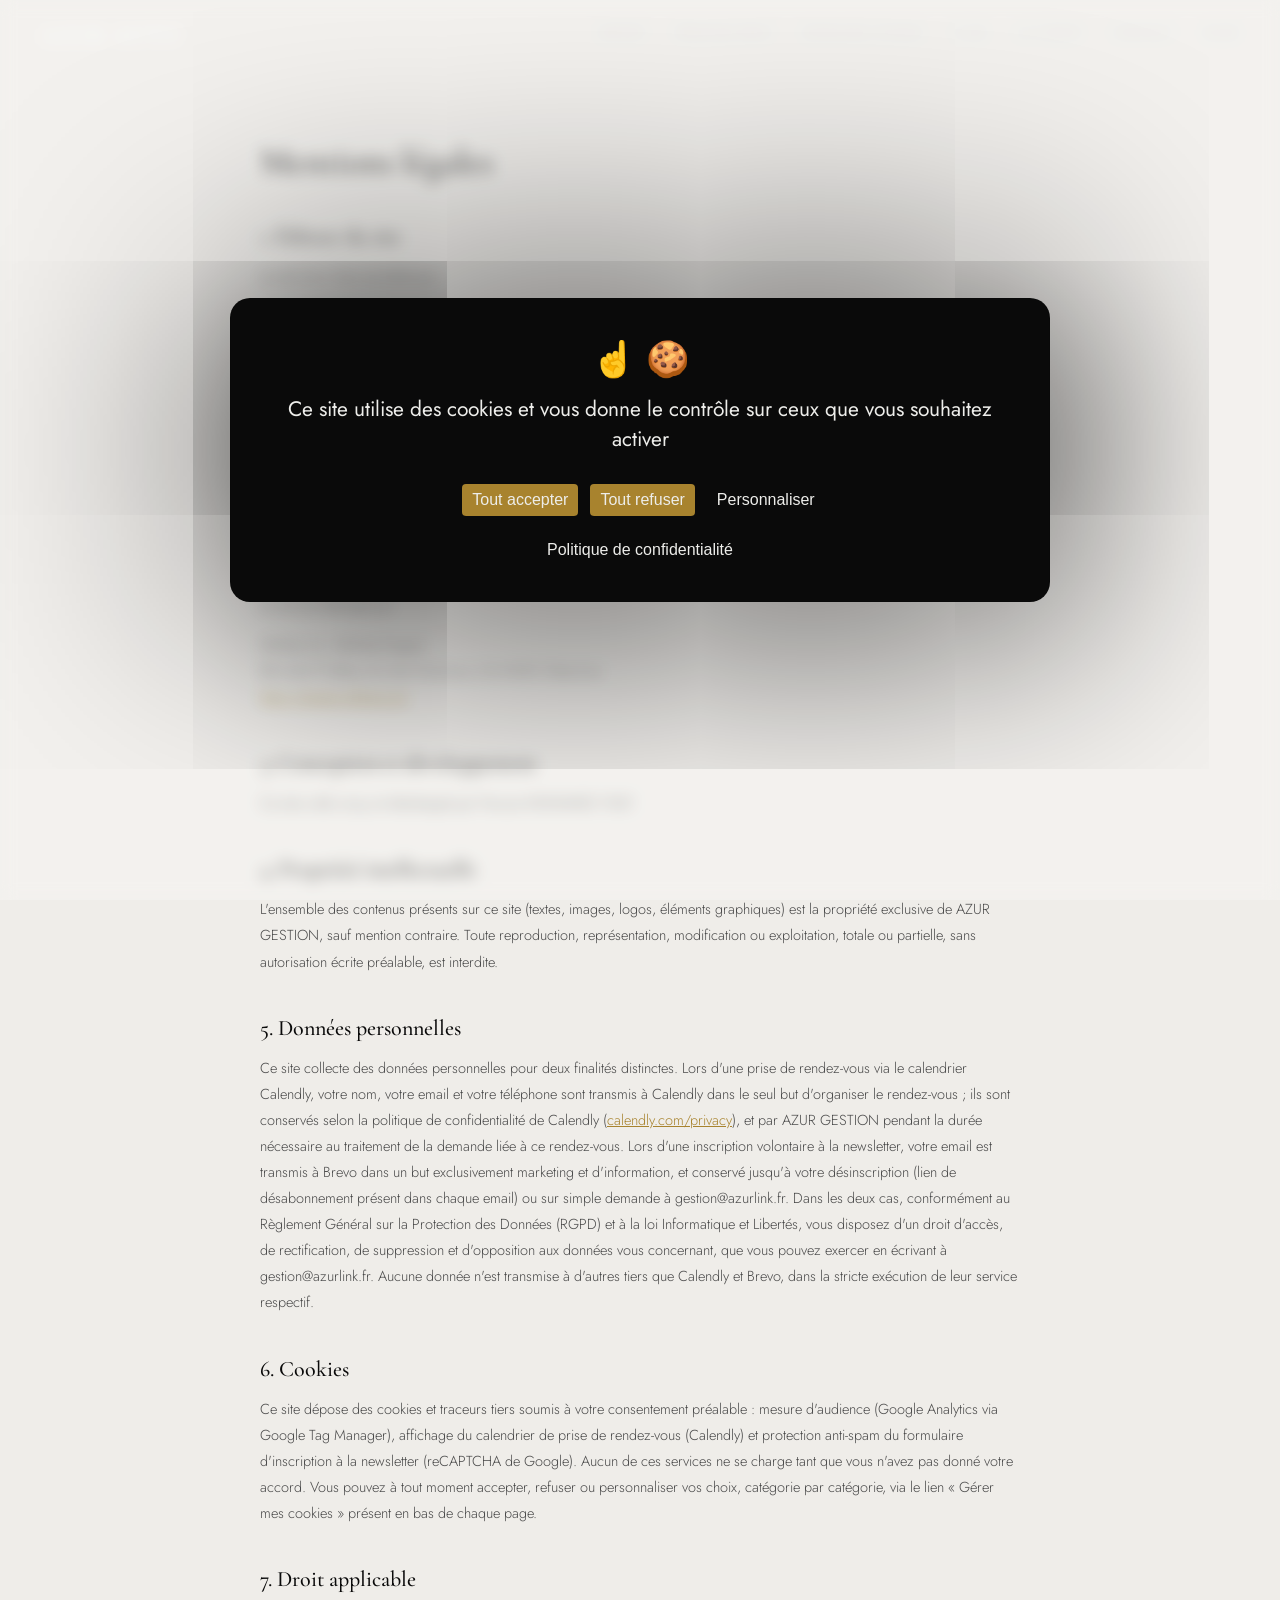
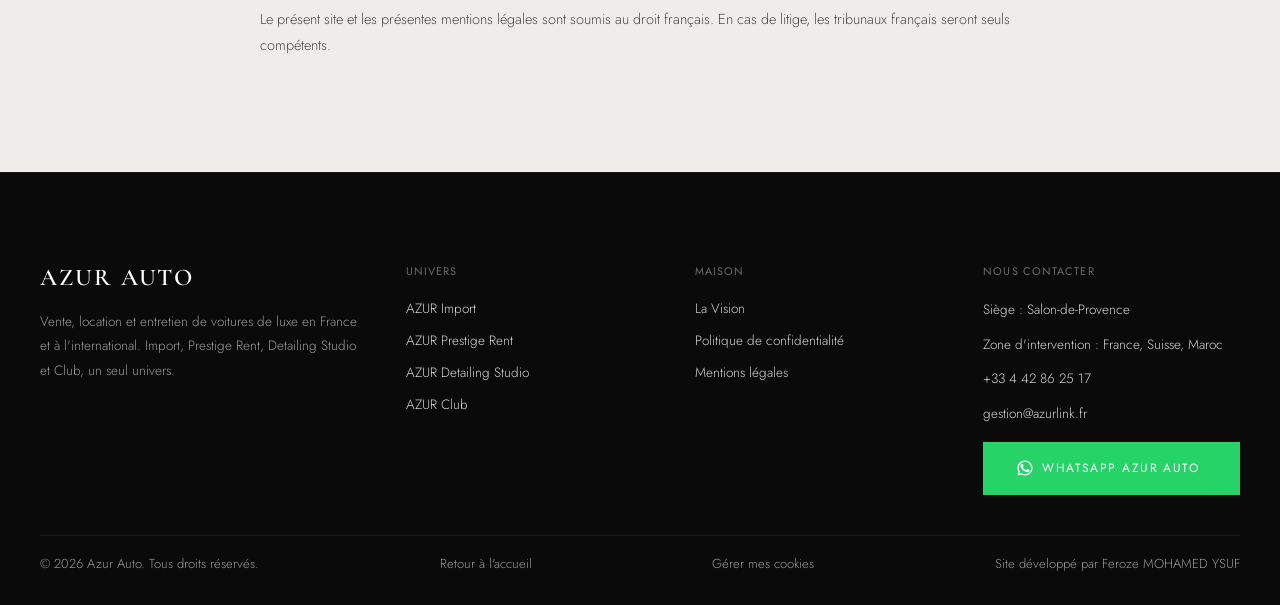
<file: site/mentions-legales.html>
<!DOCTYPE html>
<html lang="fr">
<head>
<meta charset="utf-8">
<meta name="viewport" content="width=device-width, initial-scale=1">
<title>Mentions légales | Azur Auto</title>
<meta name="robots" content="noindex">
<link rel="stylesheet" href="./css/styles.css">
<link rel="icon" href="./favicon.ico" sizes="any">
<link rel="icon" type="image/png" sizes="32x32" href="./favicon-32x32.png">
<link rel="icon" type="image/png" sizes="16x16" href="./favicon-16x16.png">
<link rel="apple-touch-icon" sizes="180x180" href="./apple-touch-icon.png">
</head>
<body data-no-newsletter>

<!-- HEADER -->
<header class="site-header" id="site-header">
  <div class="site-header__bar">
    <a href="./index.html" class="site-header__logo">AZUR AUTO</a>

    <nav class="site-header__nav" id="site-nav">
      <a href="./Import.html" class="site-header__link">Import</a>
      <a href="./Prestige-Rent.html" class="site-header__link">Prestige Rent</a>
      <a href="./Detailing-Studio.html" class="site-header__link">Detailing Studio</a>
      <a href="./Club.html" class="site-header__link">Club</a>
      <a href="./La-Vision.html" class="site-header__link">La Vision</a>
      <a href="./Contact.html" class="site-header__link">Contact</a>
      <a href="./blog/index.html" class="site-header__link">Blog</a>
    </nav>

    <button class="site-header__burger" id="burger-btn" aria-label="Menu" aria-expanded="false">
      <span></span><span></span><span></span>
    </button>
  </div>

  <div class="site-header__mobile-menu" id="mobile-menu">
    <a href="./Import.html">Import</a>
    <a href="./Prestige-Rent.html">Prestige Rent</a>
    <a href="./Detailing-Studio.html">Detailing Studio</a>
    <a href="./Club.html">Club</a>
    <a href="./La-Vision.html">La Vision</a>
    <a href="./Contact.html">Contact</a>
    <a href="./blog/index.html">Blog</a>
  </div>
</header>

<main>
  <section class="legal">
    <div class="legal__inner">
      <h1 class="legal__title">Mentions légales</h1>

      <h2>1. Éditeur du site</h2>
      <p>Le site Azur Auto est édité par :</p>
      <p>
        AZUR GESTION<br>
        SARL au capital social de 10 000 €<br>
        Siège social : 20 avenue Raoul Francou, 13300 Salon-de-Provence<br>
        SIREN : 931 052 286 · SIRET : 931 052 286 00016<br>
        RCS Salon-de-Provence<br>
        Numéro de TVA intracommunautaire : FR63931052286<br>
        Directeur de la publication : Badr EL MOURABITINE (gérant)<br>
        Contact : gestion@azurlink.fr
      </p>

      <h2>2. Hébergement</h2>
      <p>Le site est hébergé par :</p>
      <p>
        GitHub, Inc. (GitHub Pages)<br>
        88 Colin P Kelly Jr St, San Francisco, CA 94107, États-Unis<br>
        <a href="https://pages.github.com">https://pages.github.com</a>
      </p>

      <h2>3. Conception et développement</h2>
      <p>Ce site a été conçu et développé par Feroze MOHAMED YSUF.</p>

      <h2>4. Propriété intellectuelle</h2>
      <p>L'ensemble des contenus présents sur ce site (textes, images, logos, éléments graphiques) est la propriété exclusive de AZUR GESTION, sauf mention contraire. Toute reproduction, représentation, modification ou exploitation, totale ou partielle, sans autorisation écrite préalable, est interdite.</p>

      <h2>5. Données personnelles</h2>
      <p>Ce site collecte des données personnelles pour deux finalités distinctes. Lors d'une prise de rendez-vous via le calendrier Calendly, votre nom, votre email et votre téléphone sont transmis à Calendly dans le seul but d'organiser le rendez-vous ; ils sont conservés selon la politique de confidentialité de Calendly (<a href="https://calendly.com/privacy">calendly.com/privacy</a>), et par AZUR GESTION pendant la durée nécessaire au traitement de la demande liée à ce rendez-vous. Lors d'une inscription volontaire à la newsletter, votre email est transmis à Brevo dans un but exclusivement marketing et d'information, et conservé jusqu'à votre désinscription (lien de désabonnement présent dans chaque email) ou sur simple demande à gestion@azurlink.fr. Dans les deux cas, conformément au Règlement Général sur la Protection des Données (RGPD) et à la loi Informatique et Libertés, vous disposez d'un droit d'accès, de rectification, de suppression et d'opposition aux données vous concernant, que vous pouvez exercer en écrivant à gestion@azurlink.fr. Aucune donnée n'est transmise à d'autres tiers que Calendly et Brevo, dans la stricte exécution de leur service respectif.</p>

      <h2 id="cookies">6. Cookies</h2>
      <p>Ce site dépose des cookies et traceurs tiers soumis à votre consentement préalable : mesure d'audience (Google Analytics via Google Tag Manager), affichage du calendrier de prise de rendez-vous (Calendly) et protection anti-spam du formulaire d'inscription à la newsletter (reCAPTCHA de Google). Aucun de ces services ne se charge tant que vous n'avez pas donné votre accord. Vous pouvez à tout moment accepter, refuser ou personnaliser vos choix, catégorie par catégorie, via le lien « Gérer mes cookies » présent en bas de chaque page.</p>

      <h2>7. Droit applicable</h2>
      <p>Le présent site et les présentes mentions légales sont soumis au droit français. En cas de litige, les tribunaux français seront seuls compétents.</p>
    </div>
  </section>
</main>

<!-- FOOTER -->
<footer class="site-footer">
  <div class="site-footer__grid">
    <div>
      <div class="site-footer__brand">AZUR AUTO</div>
      <p class="site-footer__desc">Vente, location et entretien de voitures de luxe en France et à l'international. Import, Prestige Rent, Detailing Studio et Club, un seul univers.</p>
    </div>

    <div>
      <div class="site-footer__col-title">Univers</div>
      <div class="site-footer__links">
        <a href="./Import.html">AZUR Import</a>
        <a href="./Prestige-Rent.html">AZUR Prestige Rent</a>
        <a href="./Detailing-Studio.html">AZUR Detailing Studio</a>
        <a href="./Club.html">AZUR Club</a>
      </div>
    </div>

    <div>
      <div class="site-footer__col-title">Maison</div>
      <div class="site-footer__links">
        <a href="./La-Vision.html">La Vision</a>
        <a href="./mentions-legales.html#cookies">Politique de confidentialité</a>
        <a href="./mentions-legales.html">Mentions légales</a>
      </div>
    </div>

    <div>
      <h2 class="site-footer__col-title">Nous contacter</h2>
      <div class="site-footer__contact">
        <div>Siège : Salon-de-Provence</div>
        <div>Zone d'intervention : France, Suisse, Maroc</div>
        <div>+33 4 42 86 25 17</div>
        <div>gestion@azurlink.fr</div>
        <a href="https://wa.me/message/52FBS44XYKP5H1" class="btn btn--whatsapp site-footer__whatsapp"><svg viewBox="0 0 24 24" fill="currentColor" aria-hidden="true"><path d="M12.004 2.003c-5.514 0-9.997 4.483-9.997 9.997 0 1.762.462 3.485 1.34 4.996l-1.398 5.107 5.234-1.372a9.96 9.96 0 0 0 4.82 1.229h.001c5.514 0 9.997-4.483 9.997-9.997 0-2.67-1.04-5.182-2.928-7.07a9.936 9.936 0 0 0-7.069-2.89zm0 18.19a8.19 8.19 0 0 1-4.166-1.139l-.299-.177-3.106.815.83-3.028-.194-.31a8.18 8.18 0 0 1-1.254-4.358c0-4.523 3.68-8.203 8.203-8.203 2.19 0 4.25.853 5.798 2.402a8.144 8.144 0 0 1 2.404 5.801c-.001 4.523-3.681 8.197-8.216 8.197z"/><path d="M17.472 14.382c-.297-.149-1.758-.867-2.03-.967-.273-.099-.471-.148-.67.15-.197.297-.767.966-.94 1.164-.173.199-.347.223-.644.075-.297-.15-1.255-.463-2.39-1.475-.883-.788-1.48-1.761-1.653-2.059-.173-.297-.018-.458.13-.606.134-.133.298-.347.446-.52.149-.174.198-.298.298-.497.099-.198.05-.371-.025-.52-.075-.149-.669-1.612-.916-2.207-.242-.579-.487-.5-.669-.51-.173-.008-.371-.01-.57-.01-.198 0-.52.074-.792.372-.272.297-1.04 1.016-1.04 2.479 0 1.462 1.065 2.875 1.213 3.074.149.198 2.096 3.2 5.077 4.487.709.306 1.262.489 1.694.625.712.227 1.36.195 1.871.118.571-.085 1.758-.719 2.006-1.413.248-.694.248-1.289.173-1.413-.074-.124-.272-.198-.57-.347z"/></svg>WhatsApp Azur Auto</a>
      </div>
    </div>
  </div>

  <div class="site-footer__bottom">
    <div>© 2026 Azur Auto. Tous droits réservés.</div>
    <a href="./index.html">Retour à l'accueil</a>
    <a href="#" class="tac-manage-cookies">Gérer mes cookies</a>
    <div class="site-footer__credit">Site développé par Feroze MOHAMED YSUF</div>
  </div>
</footer>

<script src="./js/tarteaucitron/tarteaucitron.min.js"></script>
<script src="./js/tarteaucitron-config.js"></script>
<script src="./js/main.js"></script>
</body>
</html>
</file>
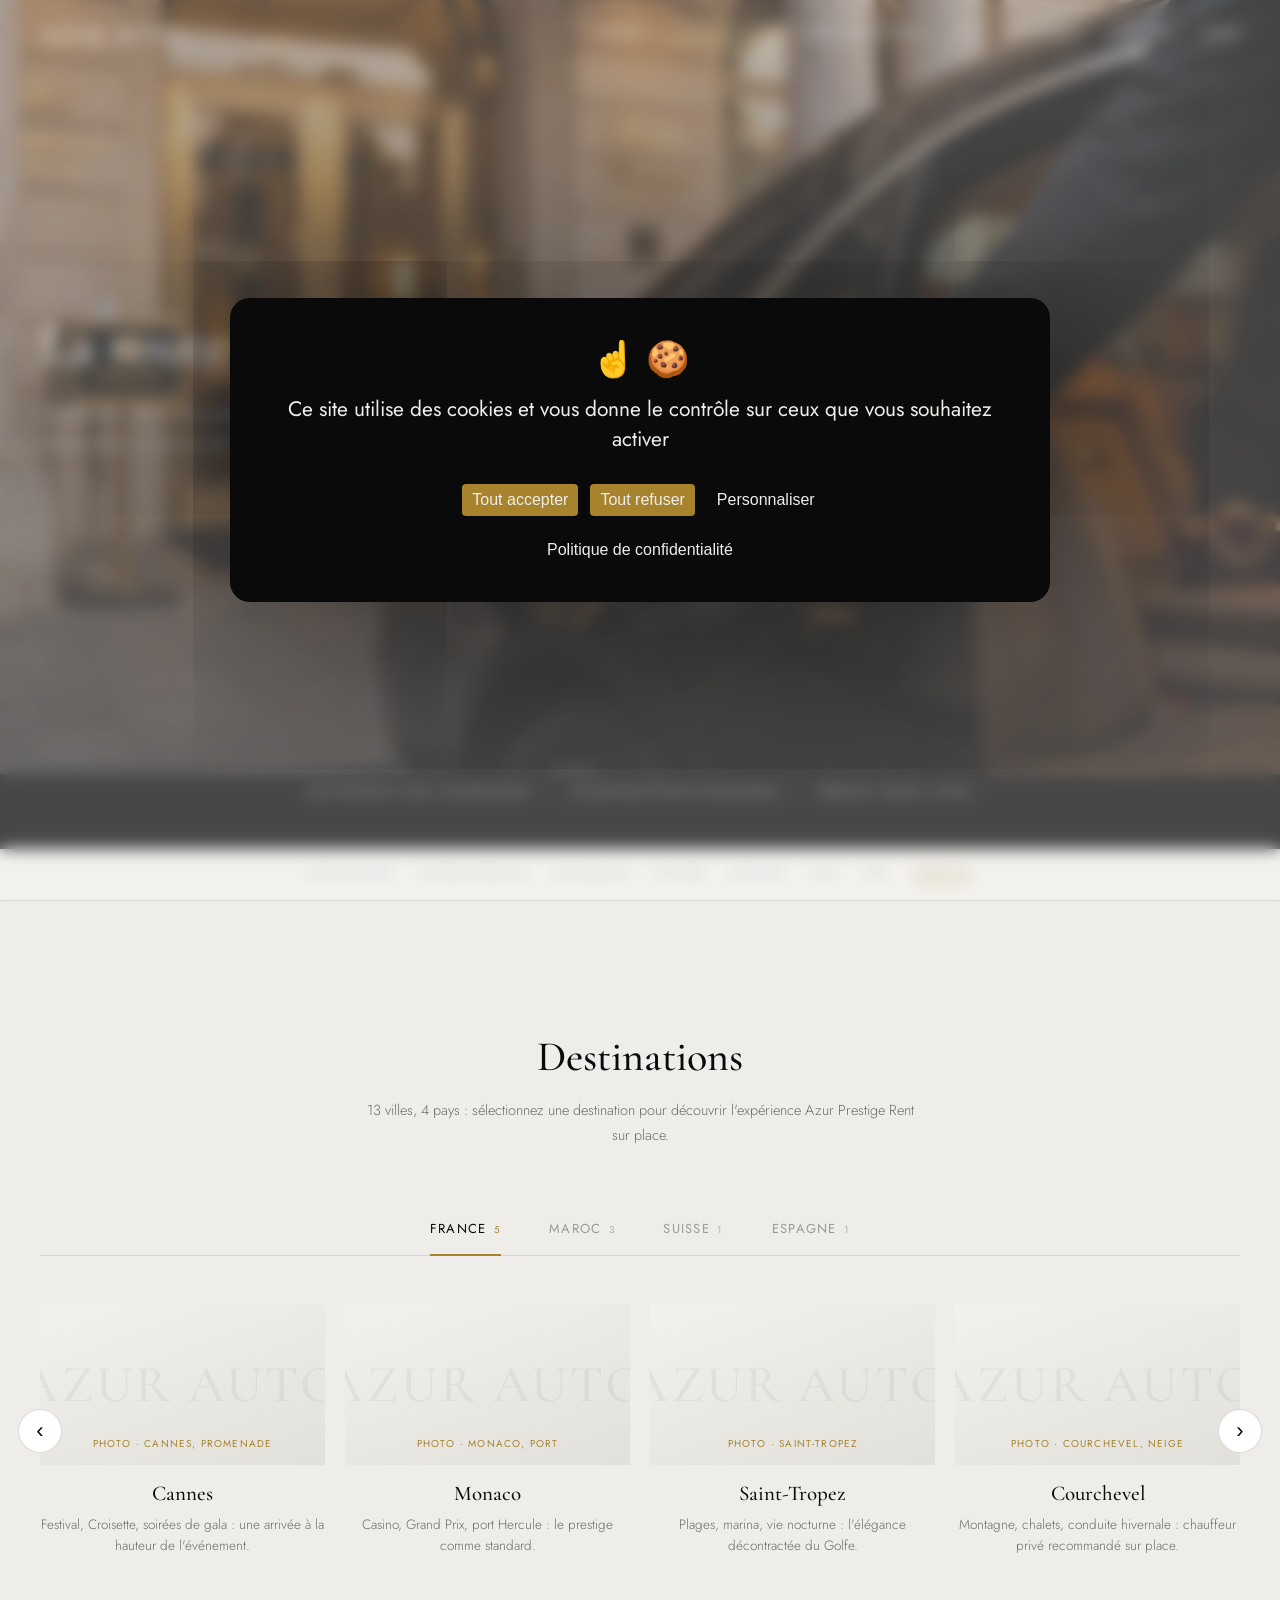
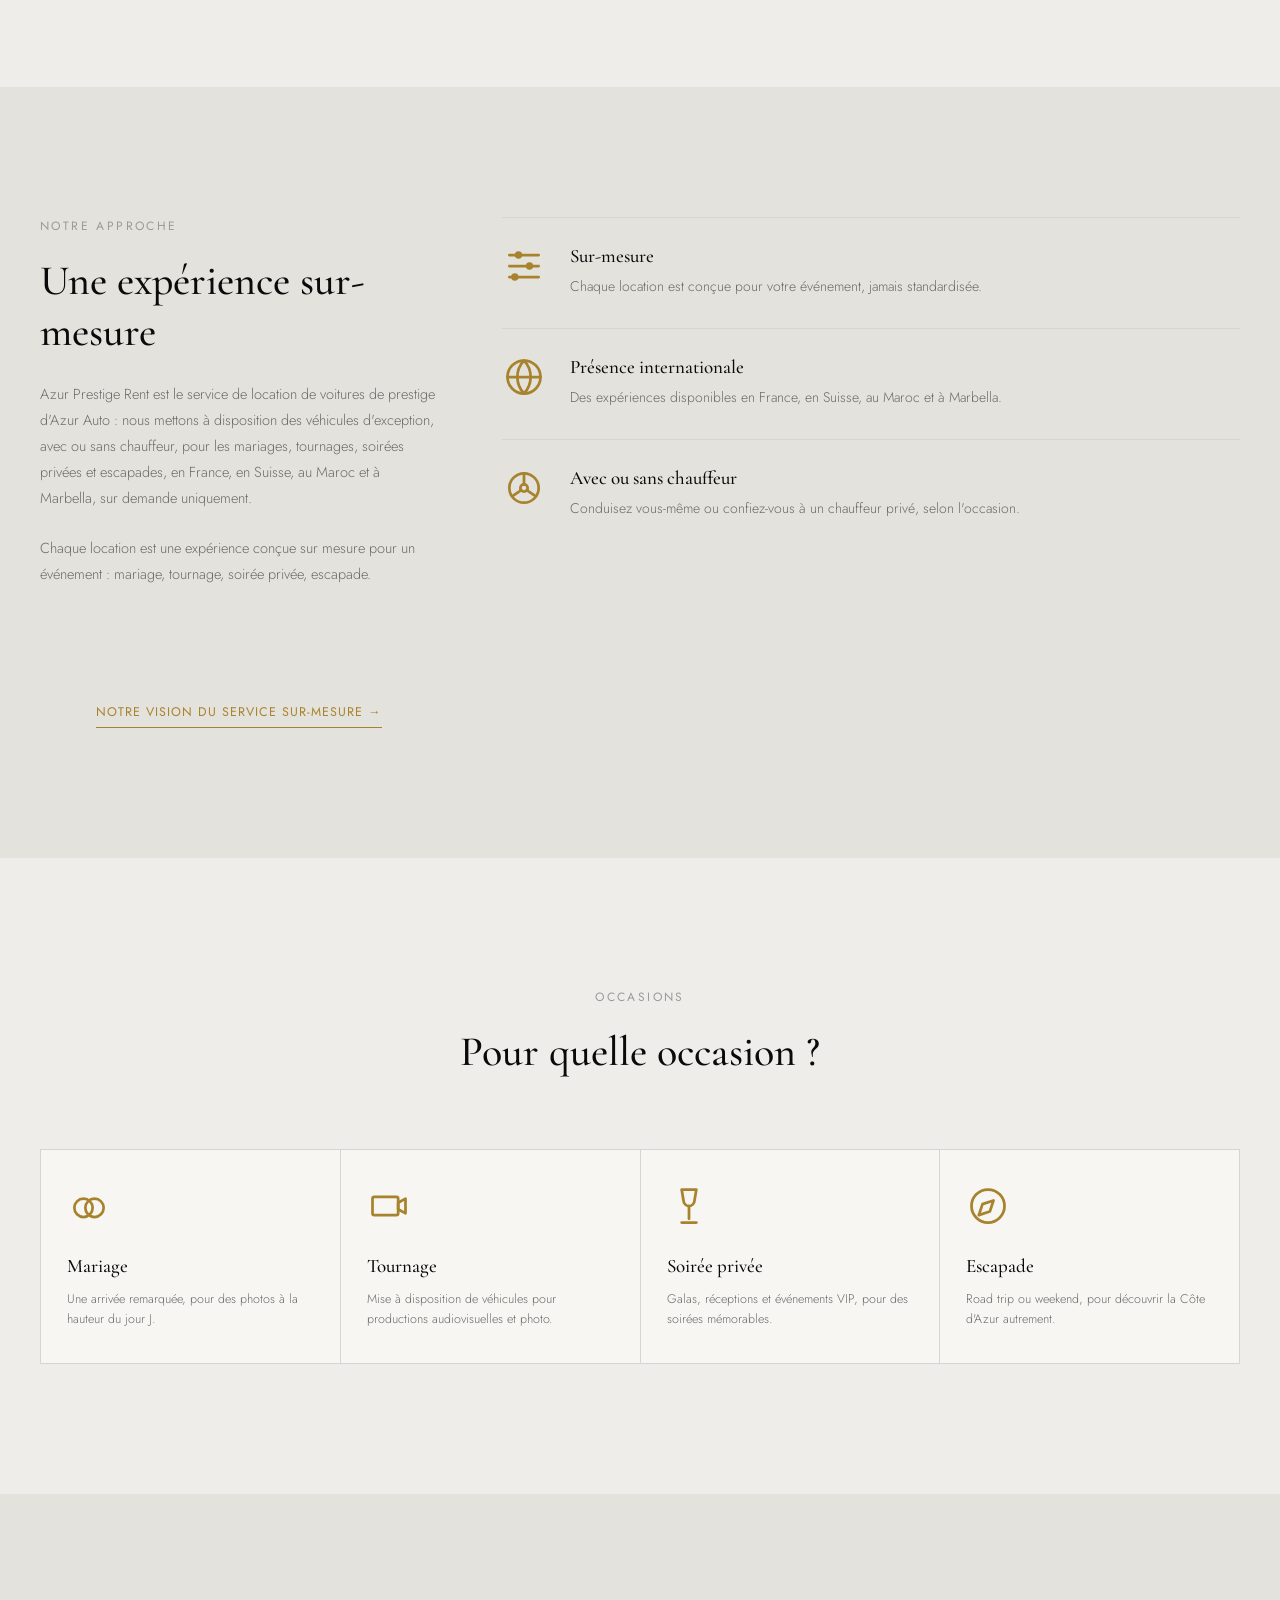
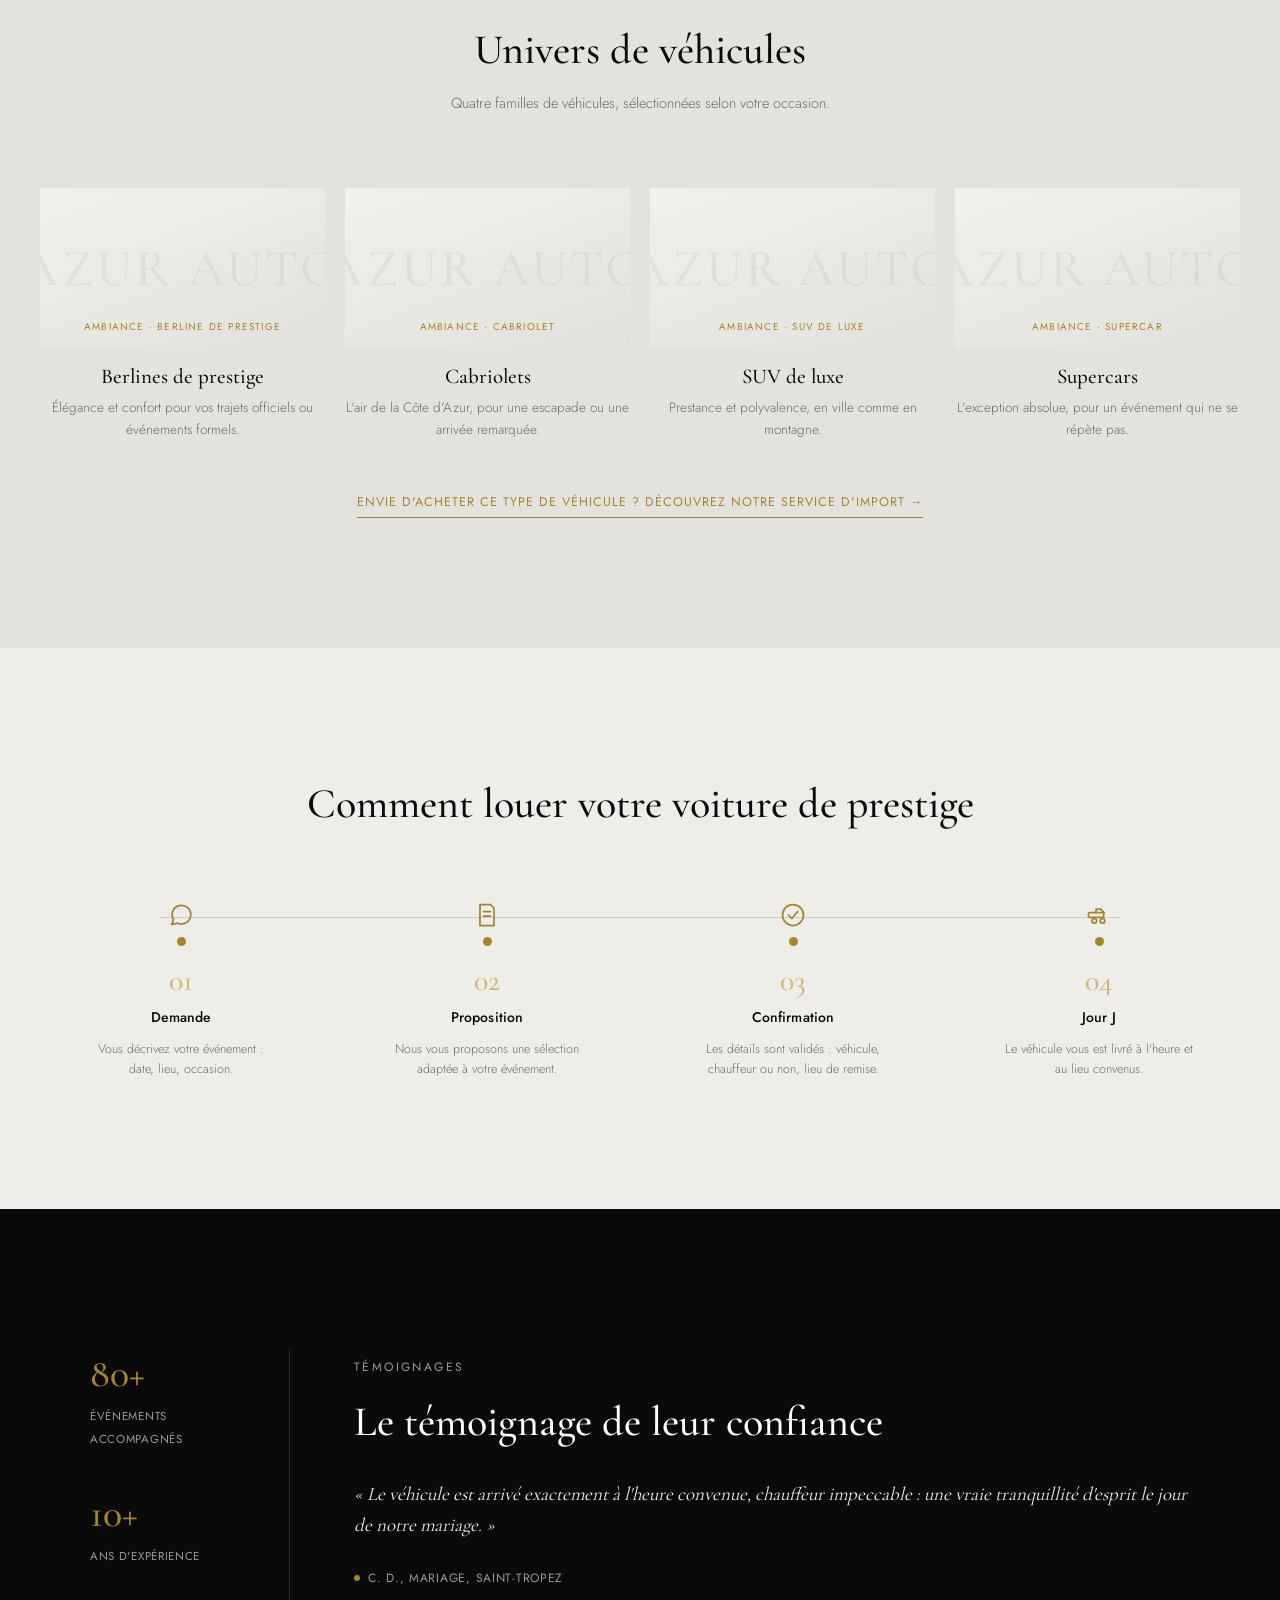
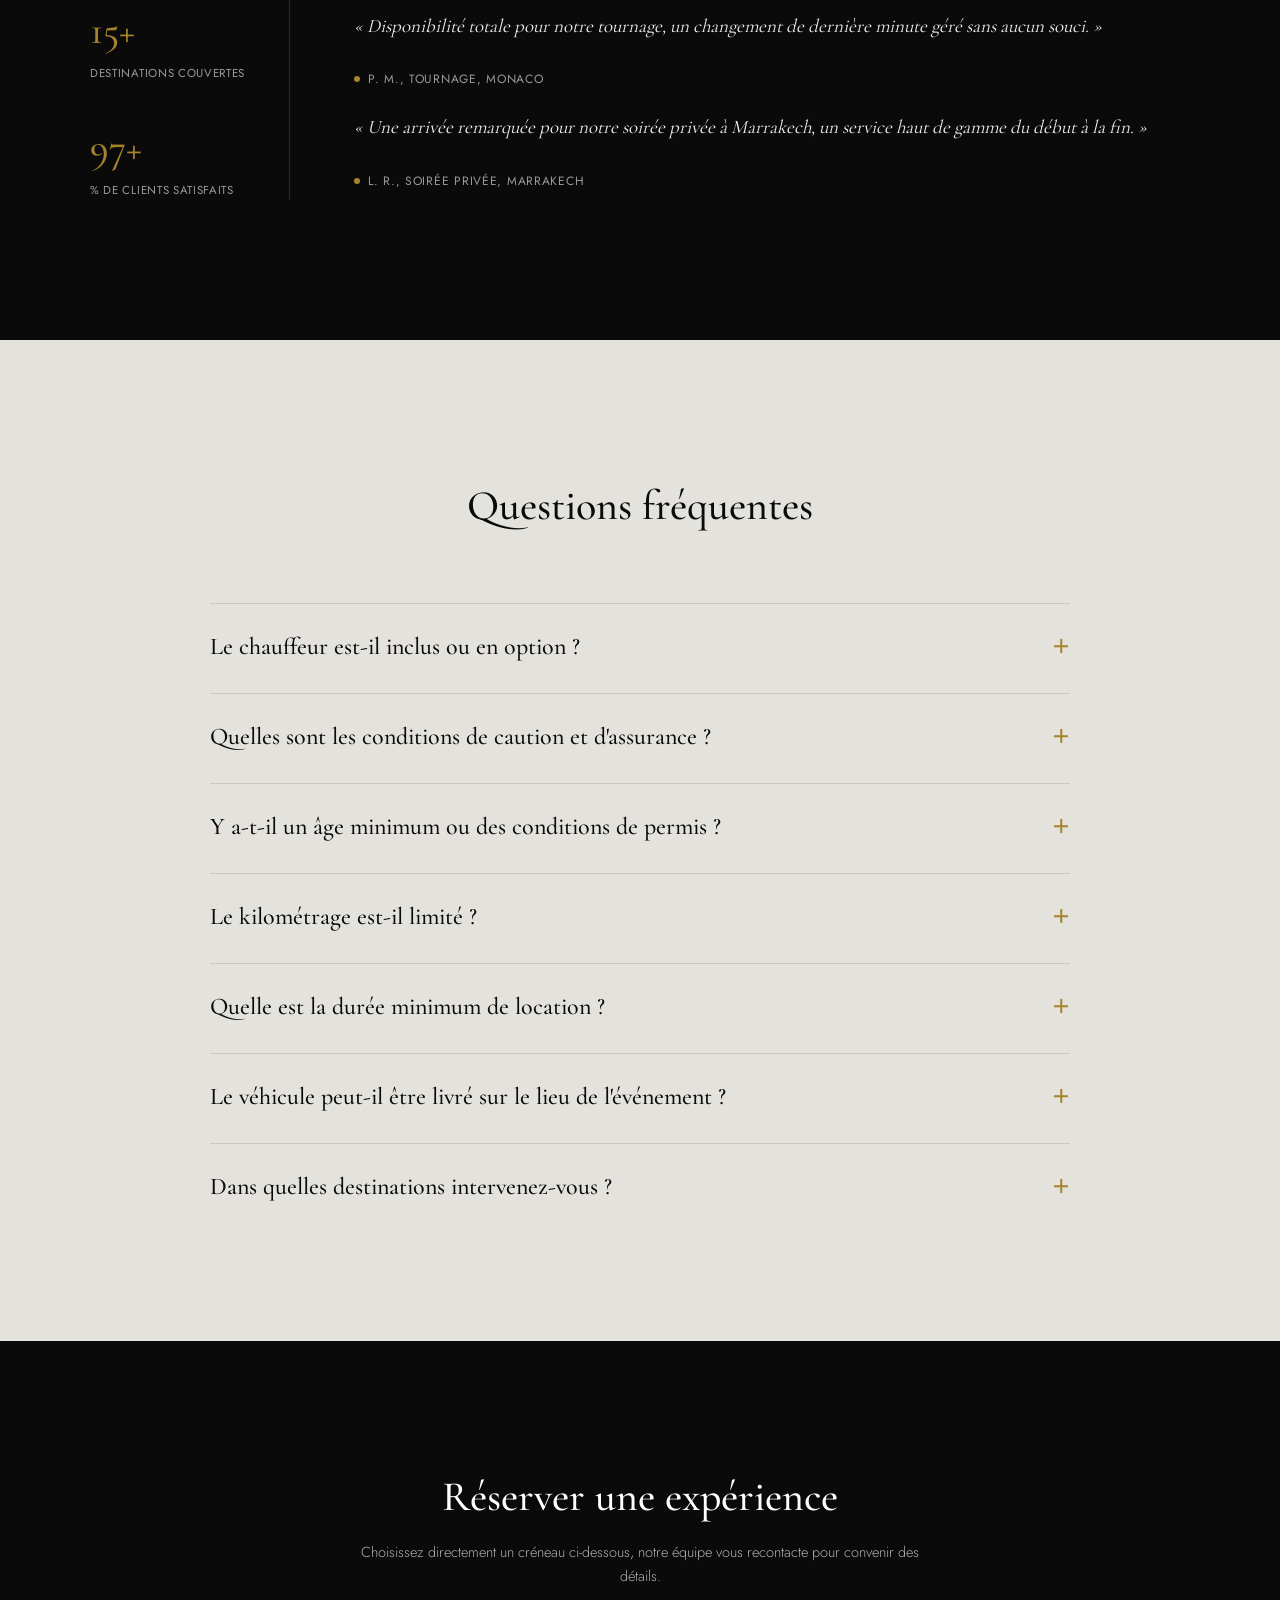
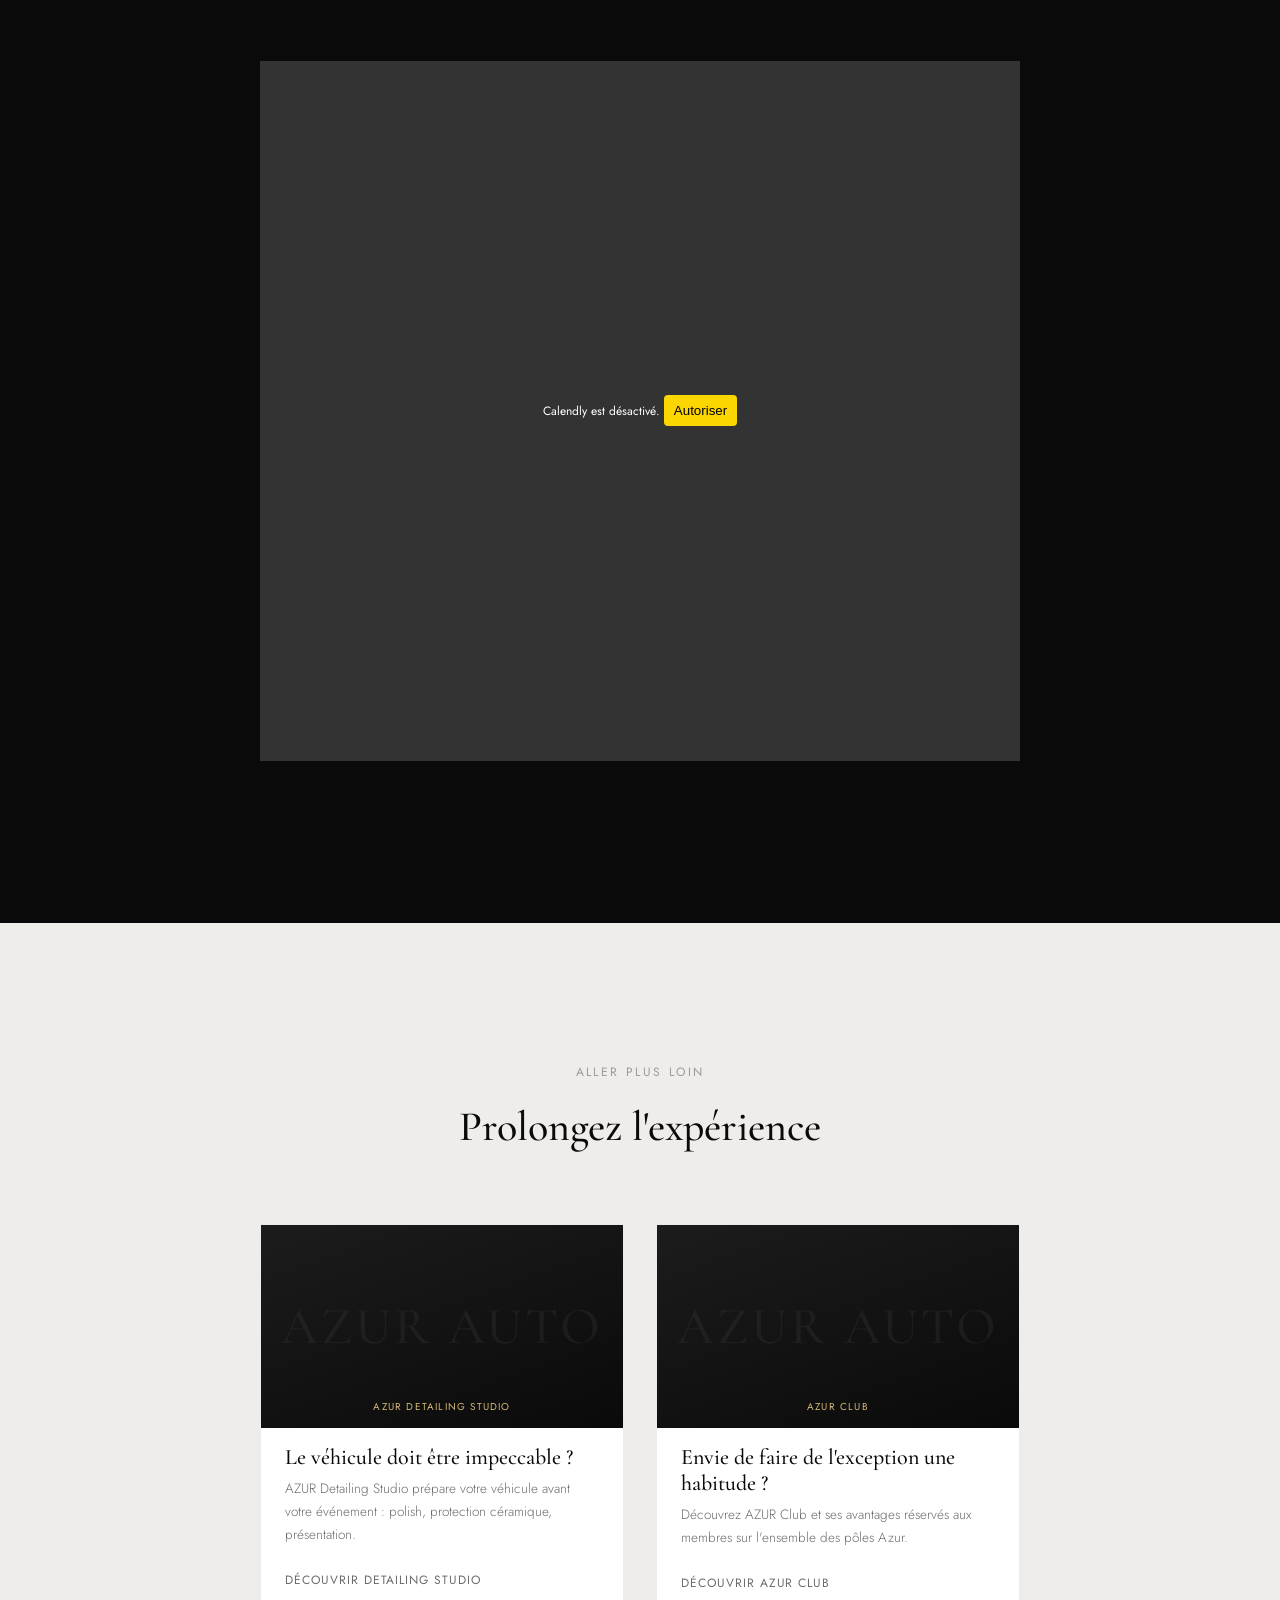
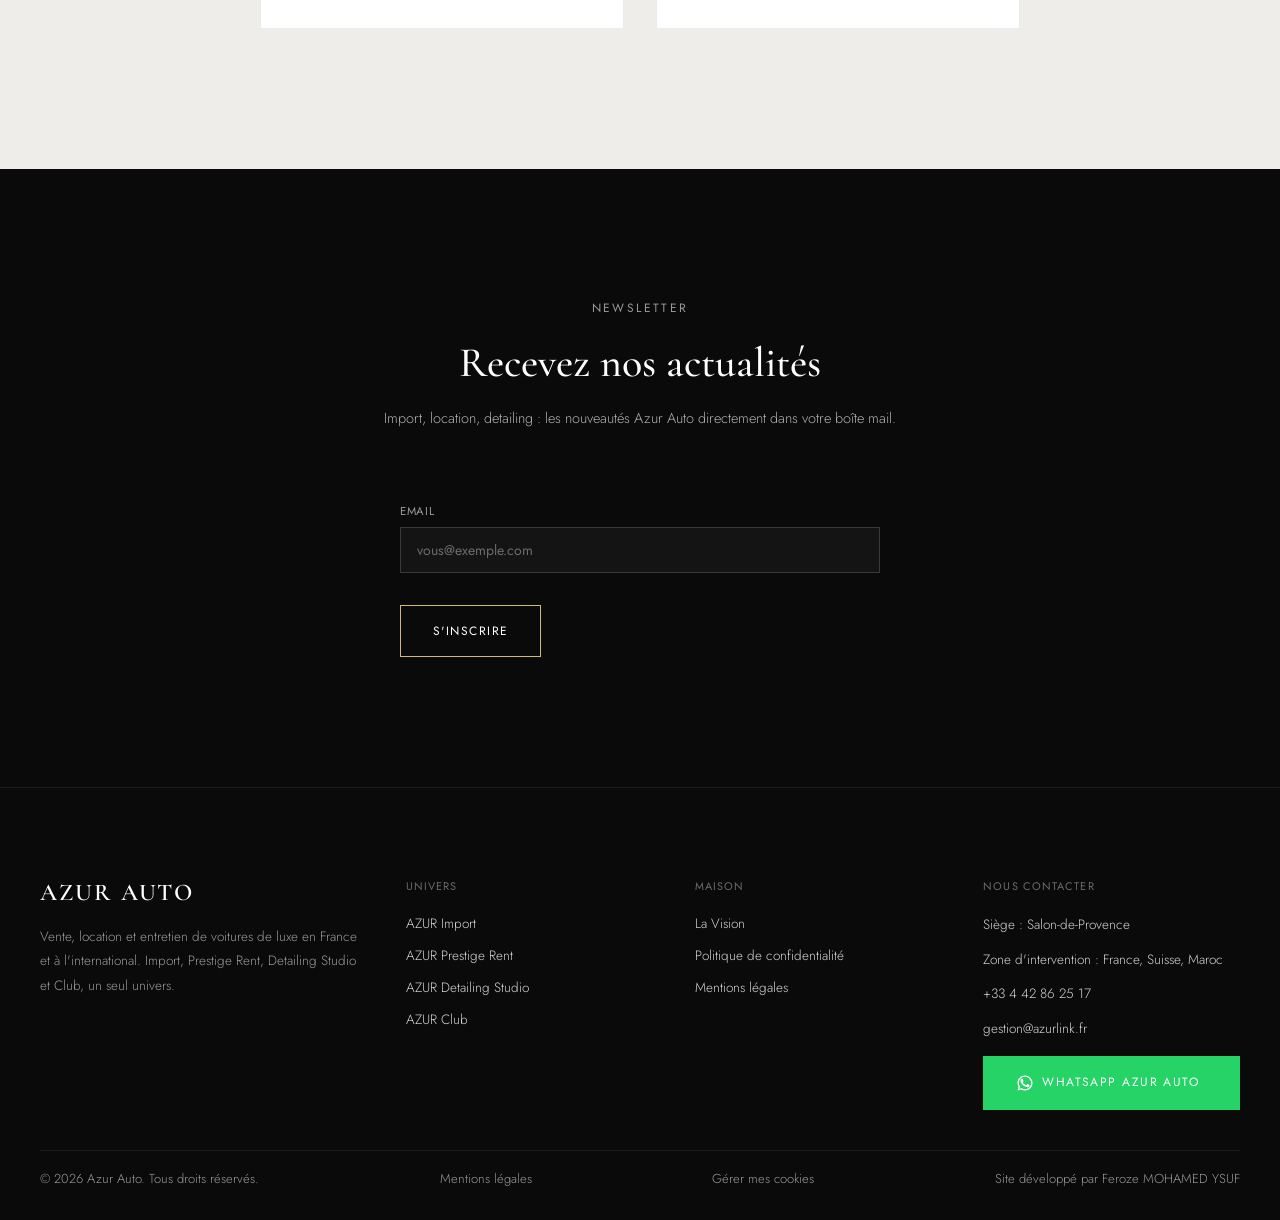
<file: site/Prestige-Rent.html>
<!DOCTYPE html>
<html lang="fr">
<head>
<!-- Google Tag Manager : chargement conditionné au consentement RGPD (catégorie
     "mesure d'audience"), voir tarteaucitron-config.js (service "gtmazur") en fin
     de page, juste avant main.js -- TODO: remplacer GTM-XXXXXXX par le vrai ID une
     fois le compte GTM créé (voir Phase 5 du document de finalisation) -->
<meta charset="utf-8">
<meta name="viewport" content="width=device-width, initial-scale=1">
<title>Location Voiture de Prestige Côte d'Azur | Azur Auto</title>
<meta name="description" content="Location de véhicules d'exception pour vos événements en France, en Suisse, au Maroc et à Marbella, avec ou sans chauffeur.">
<link rel="canonical" href="https://zafrry.github.io/Azur_Auto_Site/Prestige-Rent.html">
<meta property="og:type" content="website">
<meta property="og:title" content="Location Voiture de Prestige Côte d'Azur | Azur Auto">
<meta property="og:description" content="Location de véhicules d'exception pour vos événements en France, en Suisse, au Maroc et à Marbella, avec ou sans chauffeur.">
<meta property="og:url" content="https://zafrry.github.io/Azur_Auto_Site/Prestige-Rent.html">
<!-- TODO: remplacer par le vrai visuel une fois disponible -->
<meta property="og:image" content="https://zafrry.github.io/Azur_Auto_Site/assets/img/og-cover.webp">
<meta name="twitter:card" content="summary_large_image">
<meta name="twitter:title" content="Location Voiture de Prestige Côte d'Azur | Azur Auto">
<meta name="twitter:description" content="Location de véhicules d'exception pour vos événements en France, en Suisse, au Maroc et à Marbella, avec ou sans chauffeur.">
<meta name="twitter:image" content="https://zafrry.github.io/Azur_Auto_Site/assets/img/og-cover.webp">
<link rel="icon" href="./favicon.ico" sizes="any">
<link rel="icon" type="image/png" sizes="32x32" href="./favicon-32x32.png">
<link rel="icon" type="image/png" sizes="16x16" href="./favicon-16x16.png">
<link rel="apple-touch-icon" sizes="180x180" href="./apple-touch-icon.png">

<!-- Préchargement de l'image hero (LCP) : ne précharge que la variante réellement
     affichée, via des media queries mutuellement exclusives calquées sur le
     <picture> du hero plus bas -->
<link rel="preload" as="image" media="(max-width: 767px)" href="./assets/img/prestige-rent-mobile.webp" fetchpriority="high">
<link rel="preload" as="image" media="(min-width: 768px)" href="./assets/img/prestige-rent-desktop.webp" fetchpriority="high">

<!-- préconnexion Calendly : le widget de prise de RDV plus bas sur la page
     est chargé paresseusement (voir main.js), mais établir la connexion tôt
     réduit la latence perçue au moment où il se charge réellement -->
<link rel="preconnect" href="https://assets.calendly.com">
<link rel="preconnect" href="https://calendly.com">
<link rel="stylesheet" href="./css/styles.css">
<!-- TODO: remplacer par le vrai domaine, le vrai téléphone, et sameAs (Google Business Profile, LinkedIn, Instagram) une fois acquis (cf. tableau "données client en attente") -->
<script type="application/ld+json">
{
  "@context": "https://schema.org",
  "@graph": [
    {
      "@type": "Service",
      "serviceType": "Location de voiture de prestige avec ou sans chauffeur",
      "provider": {
        "@type": ["Organization", "AutoRental"],
        "name": "Azur Auto",
        "url": "https://zafrry.github.io/Azur_Auto_Site/",
        "telephone": "+33442862517",
        "email": "gestion@azurlink.fr",
        "sameAs": []
      },
      "areaServed": ["France", "Suisse", "Maroc", "Espagne"],
      "description": "Location de véhicules de prestige et supercars en France, en Suisse, au Maroc et à Marbella, avec ou sans chauffeur, pour mariages, tournages, soirées privées et escapades.",
      "name": "AZUR Prestige Rent"
    },
    {
      "@type": "FAQPage",
      "mainEntity": [
        { "@type": "Question", "name": "Le chauffeur est-il inclus ou en option ?", "acceptedAnswer": { "@type": "Answer", "text": "Le chauffeur est proposé en option selon l'occasion : inclus d'office pour certaines destinations comme Courchevel, disponible sur demande ailleurs." } },
        { "@type": "Question", "name": "Quelles sont les conditions de caution et d'assurance ?", "acceptedAnswer": { "@type": "Answer", "text": "Une caution est demandée à la remise du véhicule, restituée en l'absence de dommage. Une assurance tous risques est incluse dans chaque location." } },
        { "@type": "Question", "name": "Y a-t-il un âge minimum ou des conditions de permis ?", "acceptedAnswer": { "@type": "Answer", "text": "Un permis de conduire valide depuis au moins 3 ans est requis, avec un âge minimum de 25 ans pour les véhicules les plus puissants." } },
        { "@type": "Question", "name": "Le kilométrage est-il limité ?", "acceptedAnswer": { "@type": "Answer", "text": "Un forfait kilométrique est défini selon la durée et l'occasion de la location, avec possibilité d'extension sur demande." } },
        { "@type": "Question", "name": "Quelle est la durée minimum de location ?", "acceptedAnswer": { "@type": "Answer", "text": "Nos locations démarrent généralement à une journée, avec des formules adaptées pour un événement ponctuel ou un séjour complet." } },
        { "@type": "Question", "name": "Le véhicule peut-il être livré sur le lieu de l'événement ?", "acceptedAnswer": { "@type": "Answer", "text": "Oui, le véhicule est livré à l'adresse de votre choix (hôtel, villa, lieu de réception) à l'heure convenue." } },
        { "@type": "Question", "name": "Dans quelles destinations intervenez-vous ?", "acceptedAnswer": { "@type": "Answer", "text": "Nous intervenons en France (Cannes, Monaco, Saint-Tropez, Courchevel, Aix-en-Provence), au Maroc (Rabat, Casablanca, Marrakech), en Suisse (Genève) et en Espagne (Marbella)." } }
      ]
    },
    {
      "@type": "BreadcrumbList",
      "itemListElement": [
        { "@type": "ListItem", "position": 1, "name": "Accueil", "item": "https://zafrry.github.io/Azur_Auto_Site/" },
        { "@type": "ListItem", "position": 2, "name": "Prestige Rent", "item": "https://zafrry.github.io/Azur_Auto_Site/Prestige-Rent.html" }
      ]
    }
  ]
}
</script>
</head>
<body class="page-prestige-rent">
<!-- Google Tag Manager (noscript) -->
<noscript><iframe src="https://www.googletagmanager.com/ns.html?id=GTM-XXXXXXX" height="0" width="0" style="display:none;visibility:hidden"></iframe></noscript>
<!-- End Google Tag Manager (noscript) -->

<!-- HEADER -->
<header class="site-header" id="site-header">
  <div class="site-header__bar">
    <a href="./index.html" class="site-header__logo">AZUR AUTO</a>

    <nav class="site-header__nav" id="site-nav">
      <a href="./Import.html" class="site-header__link">Import</a>
      <a href="./Prestige-Rent.html" class="site-header__link is-active">Prestige Rent</a>
      <a href="./Detailing-Studio.html" class="site-header__link">Detailing Studio</a>
      <a href="./Club.html" class="site-header__link">Club</a>
      <a href="./La-Vision.html" class="site-header__link">La Vision</a>
      <a href="./Contact.html" class="site-header__link">Contact</a>
      <a href="./blog/index.html" class="site-header__link">Blog</a>
    </nav>

    <button class="site-header__burger" id="burger-btn" aria-label="Menu" aria-expanded="false">
      <span></span><span></span><span></span>
    </button>
  </div>

  <div class="site-header__mobile-menu" id="mobile-menu">
    <a href="./Import.html">Import</a>
    <a href="./Prestige-Rent.html">Prestige Rent</a>
    <a href="./Detailing-Studio.html">Detailing Studio</a>
    <a href="./Club.html">Club</a>
    <a href="./La-Vision.html">La Vision</a>
    <a href="./Contact.html">Contact</a>
    <a href="./blog/index.html">Blog</a>
  </div>
</header>

<main>

  <!-- HERO -->
  <section class="hero hero--l hero--left" id="hero">
    <div class="hero__bg">
      <picture>
        <source media="(max-width: 767px)" srcset="./assets/img/prestige-rent-mobile.webp">
        <img src="./assets/img/prestige-rent-desktop.webp" alt="Voiturier ouvrant la portière d'une berline de luxe devant un hôtel" class="hero__img" fetchpriority="high">
      </picture>
    </div>
    <div class="hero__scrim"></div>
    <div class="hero__content">
      <h1 class="hero__title">La route comme un privilège</h1>
      <p class="hero__subtitle">Location de voiture de prestige en France, en Suisse, au Maroc et à Marbella pour vos événements, en exclusivité.</p>
      <div class="hero__cta-group">
        <a href="#reserver" class="btn btn--primary" data-gtm-cta="rdv" data-gtm-page="Prestige Rent">Réserver une expérience</a>
        <a href="https://wa.me/message/52FBS44XYKP5H1" class="btn btn--whatsapp"><svg viewBox="0 0 24 24" fill="currentColor" aria-hidden="true"><path d="M12.004 2.003c-5.514 0-9.997 4.483-9.997 9.997 0 1.762.462 3.485 1.34 4.996l-1.398 5.107 5.234-1.372a9.96 9.96 0 0 0 4.82 1.229h.001c5.514 0 9.997-4.483 9.997-9.997 0-2.67-1.04-5.182-2.928-7.07a9.936 9.936 0 0 0-7.069-2.89zm0 18.19a8.19 8.19 0 0 1-4.166-1.139l-.299-.177-3.106.815.83-3.028-.194-.31a8.18 8.18 0 0 1-1.254-4.358c0-4.523 3.68-8.203 8.203-8.203 2.19 0 4.25.853 5.798 2.402a8.144 8.144 0 0 1 2.404 5.801c-.001 4.523-3.681 8.197-8.216 8.197z"/><path d="M17.472 14.382c-.297-.149-1.758-.867-2.03-.967-.273-.099-.471-.148-.67.15-.197.297-.767.966-.94 1.164-.173.199-.347.223-.644.075-.297-.15-1.255-.463-2.39-1.475-.883-.788-1.48-1.761-1.653-2.059-.173-.297-.018-.458.13-.606.134-.133.298-.347.446-.52.149-.174.198-.298.298-.497.099-.198.05-.371-.025-.52-.075-.149-.669-1.612-.916-2.207-.242-.579-.487-.5-.669-.51-.173-.008-.371-.01-.57-.01-.198 0-.52.074-.792.372-.272.297-1.04 1.016-1.04 2.479 0 1.462 1.065 2.875 1.213 3.074.149.198 2.096 3.2 5.077 4.487.709.306 1.262.489 1.694.625.712.227 1.36.195 1.871.118.571-.085 1.758-.719 2.006-1.413.248-.694.248-1.289.173-1.413-.074-.124-.272-.198-.57-.347z"/></svg>Appeler / WhatsApp</a>
      </div>
      <!-- repli si JS désactivé (widget Calendly inopérant sans JS) : même
           style de bouton que "Réserver une expérience", vers un contact direct -->
      <noscript>
        <div class="hero__cta-group">
          <a href="mailto:gestion@azurlink.fr" class="btn btn--primary">Nous écrire pour réserver</a>
        </div>
      </noscript>
    </div>
  </section>

  <!-- RÉASSURANCE -->
  <section class="reassurance">
    <div class="reassurance__bar">
      <span>Sur rendez-vous uniquement</span>
      <span class="reassurance__sep">|</span>
      <span>Chauffeur privé disponible</span>
      <span class="reassurance__sep">|</span>
      <span>Présent dans 3 pays</span>
    </div>
  </section>

  <!-- SOUS-NAVIGATION -->
  <nav class="subnav" aria-label="Navigation de la page Prestige Rent">
    <div class="subnav__list">
      <a href="#destinations" class="subnav__link">Destinations</a>
      <span class="subnav__sep" aria-hidden="true">·</span>
      <a href="#approche" class="subnav__link">Notre approche</a>
      <span class="subnav__sep" aria-hidden="true">·</span>
      <a href="#occasions" class="subnav__link">Occasions</a>
      <span class="subnav__sep" aria-hidden="true">·</span>
      <a href="#univers" class="subnav__link">Univers</a>
      <span class="subnav__sep" aria-hidden="true">·</span>
      <a href="#process" class="subnav__link">Process</a>
      <span class="subnav__sep" aria-hidden="true">·</span>
      <a href="#temoignages" class="subnav__link">Avis</a>
      <span class="subnav__sep" aria-hidden="true">·</span>
      <a href="#faq" class="subnav__link">FAQ</a>
      <span class="subnav__sep" aria-hidden="true">·</span>
      <a href="#reserver" class="subnav__link">Réserver</a>
    </div>
  </nav>

  <!-- DESTINATIONS -->
  <!-- TODO: descriptions des destinations à valider avec le client (copywriting provisoire) -->
  <section class="page-section" id="destinations">
    <div class="section-inner">
      <div class="section-head">
        <h2 class="section-title">Destinations</h2>
        <p class="section-subtitle">13 villes, 4 pays : sélectionnez une destination pour découvrir l'expérience Azur Prestige Rent sur place.</p>
      </div>
      <div class="destinations-tabs">
        <div class="destinations-tabs__nav" role="tablist" aria-label="Filtrer les destinations par pays">
          <button type="button" class="destinations-tabs__btn is-active" role="tab" aria-selected="true" aria-controls="dest-france" id="tab-france">France <span class="destinations-tabs__count">5</span></button>
          <button type="button" class="destinations-tabs__btn" role="tab" aria-selected="false" aria-controls="dest-maroc" id="tab-maroc" tabindex="-1">Maroc <span class="destinations-tabs__count">3</span></button>
          <button type="button" class="destinations-tabs__btn" role="tab" aria-selected="false" aria-controls="dest-suisse" id="tab-suisse" tabindex="-1">Suisse <span class="destinations-tabs__count">1</span></button>
          <button type="button" class="destinations-tabs__btn" role="tab" aria-selected="false" aria-controls="dest-espagne" id="tab-espagne" tabindex="-1">Espagne <span class="destinations-tabs__count">1</span></button>
        </div>

        <div class="destinations-tabs__panel is-active" id="dest-france" role="tabpanel" aria-labelledby="tab-france">
          <div class="gallery-grid gallery-grid--4 destinations-tabs__grid">
            <div>
              <div class="gallery-grid__image gallery-grid__image--wide">
                <div class="img-placeholder img-placeholder--light" data-caption="PHOTO · CANNES, PROMENADE"></div>
              </div>
              <h3 class="gallery-grid__caption">Cannes</h3>
              <p class="gallery-grid__desc">Festival, Croisette, soirées de gala : une arrivée à la hauteur de l'événement.</p>
            </div>
            <div>
              <div class="gallery-grid__image gallery-grid__image--wide">
                <div class="img-placeholder img-placeholder--light" data-caption="PHOTO · MONACO, PORT"></div>
              </div>
              <h3 class="gallery-grid__caption">Monaco</h3>
              <p class="gallery-grid__desc">Casino, Grand Prix, port Hercule : le prestige comme standard.</p>
            </div>
            <div>
              <div class="gallery-grid__image gallery-grid__image--wide">
                <div class="img-placeholder img-placeholder--light" data-caption="PHOTO · SAINT-TROPEZ"></div>
              </div>
              <h3 class="gallery-grid__caption">Saint-Tropez</h3>
              <p class="gallery-grid__desc">Plages, marina, vie nocturne : l'élégance décontractée du Golfe.</p>
            </div>
            <div>
              <div class="gallery-grid__image gallery-grid__image--wide">
                <div class="img-placeholder img-placeholder--light" data-caption="PHOTO · COURCHEVEL, NEIGE"></div>
              </div>
              <h3 class="gallery-grid__caption">Courchevel</h3>
              <p class="gallery-grid__desc">Montagne, chalets, conduite hivernale : chauffeur privé recommandé sur place.</p>
            </div>
            <div>
              <div class="gallery-grid__image gallery-grid__image--wide">
                <div class="img-placeholder img-placeholder--light" data-caption="PHOTO · AIX-EN-PROVENCE"></div>
              </div>
              <h3 class="gallery-grid__caption">Aix-en-Provence</h3>
              <p class="gallery-grid__desc">Le charme provençal, à deux pas de la Côte d'Azur.</p>
            </div>
          </div>
        </div>

        <div class="destinations-tabs__panel" id="dest-maroc" role="tabpanel" aria-labelledby="tab-maroc" hidden>
          <div class="gallery-grid gallery-grid--4 destinations-tabs__grid">
            <div>
              <div class="gallery-grid__image gallery-grid__image--wide">
                <div class="img-placeholder img-placeholder--light" data-caption="PHOTO · RABAT"></div>
              </div>
              <h3 class="gallery-grid__caption">Rabat</h3>
              <p class="gallery-grid__desc">Capitale du Royaume, entre institutions et art de vivre.</p>
            </div>
            <div>
              <div class="gallery-grid__image gallery-grid__image--wide">
                <div class="img-placeholder img-placeholder--light" data-caption="PHOTO · CASABLANCA"></div>
              </div>
              <h3 class="gallery-grid__caption">Casablanca</h3>
              <p class="gallery-grid__desc">Métropole économique et vie nocturne, pour vos déplacements d'affaires ou de prestige.</p>
            </div>
            <div>
              <div class="gallery-grid__image gallery-grid__image--wide">
                <div class="img-placeholder img-placeholder--light" data-caption="PHOTO · MARRAKECH"></div>
              </div>
              <h3 class="gallery-grid__caption">Marrakech</h3>
              <p class="gallery-grid__desc">Palaces, golfs et médina : une arrivée à la hauteur de la ville ocre.</p>
            </div>
          </div>
        </div>

        <div class="destinations-tabs__panel" id="dest-suisse" role="tabpanel" aria-labelledby="tab-suisse" hidden>
          <div class="gallery-grid gallery-grid--4 destinations-tabs__grid">
            <div>
              <div class="gallery-grid__image gallery-grid__image--wide">
                <div class="img-placeholder img-placeholder--light" data-caption="PHOTO · GENÈVE"></div>
              </div>
              <h3 class="gallery-grid__caption">Genève</h3>
              <p class="gallery-grid__desc">Diplomatie, horlogerie et lac Léman : l'élégance suisse par excellence.</p>
            </div>
          </div>
        </div>

        <div class="destinations-tabs__panel" id="dest-espagne" role="tabpanel" aria-labelledby="tab-espagne" hidden>
          <div class="gallery-grid gallery-grid--4 destinations-tabs__grid">
            <div>
              <div class="gallery-grid__image gallery-grid__image--wide">
                <div class="img-placeholder img-placeholder--light" data-caption="PHOTO · MARBELLA"></div>
              </div>
              <h3 class="gallery-grid__caption">Marbella</h3>
              <p class="gallery-grid__desc">Puerto Banús, plages et vie nocturne : le glamour de la Costa del Sol.</p>
            </div>
          </div>
        </div>
      </div>
    </div>
  </section>

  <!-- NOTRE APPROCHE -->
  <section class="page-section page-section--alt" id="approche">
    <div class="section-inner model-intro">
      <div class="model-intro__head">
        <div class="kicker kicker--gray">Notre approche</div>
        <h2 class="section-title">Une expérience sur-mesure</h2>
        <p class="model-intro__text">Azur Prestige Rent est le service de location de voitures de prestige d'Azur Auto : nous mettons à disposition des véhicules d'exception, avec ou sans chauffeur, pour les mariages, tournages, soirées privées et escapades, en France, en Suisse, au Maroc et à Marbella, sur demande uniquement.</p>
        <p class="model-intro__text">Chaque location est une expérience conçue sur mesure pour un événement : mariage, tournage, soirée privée, escapade.</p>
      </div>
      <div class="numbered-list">
        <div class="numbered-list__item">
          <div>
            <span class="numbered-list__icon" role="img" aria-label="Sur-mesure">
              <svg viewBox="0 0 24 24" fill="none" stroke="currentColor" stroke-width="1.5" stroke-linecap="round" stroke-linejoin="round" aria-hidden="true"><line x1="4" y1="6" x2="20" y2="6"/><circle cx="9" cy="6" r="2" fill="currentColor" stroke="none"/><line x1="4" y1="12" x2="20" y2="12"/><circle cx="15" cy="12" r="2" fill="currentColor" stroke="none"/><line x1="4" y1="18" x2="20" y2="18"/><circle cx="7" cy="18" r="2" fill="currentColor" stroke="none"/></svg>
            </span>
          </div>
          <div>
            <h3 class="numbered-list__title">Sur-mesure</h3>
            <p class="numbered-list__desc">Chaque location est conçue pour votre événement, jamais standardisée.</p>
          </div>
        </div>
        <div class="numbered-list__item">
          <div>
            <span class="numbered-list__icon" role="img" aria-label="Présence internationale">
              <svg viewBox="0 0 24 24" fill="none" stroke="currentColor" stroke-width="1.5" stroke-linecap="round" stroke-linejoin="round" aria-hidden="true"><circle cx="12" cy="12" r="9"/><path d="M3 12h18M12 3a13 13 0 0 1 0 18M12 3a13 13 0 0 0 0 18"/></svg>
            </span>
          </div>
          <div>
            <h3 class="numbered-list__title">Présence internationale</h3>
            <p class="numbered-list__desc">Des expériences disponibles en France, en Suisse, au Maroc et à Marbella.</p>
          </div>
        </div>
        <div class="numbered-list__item">
          <div>
            <span class="numbered-list__icon" role="img" aria-label="Avec ou sans chauffeur">
              <svg viewBox="0 0 24 24" fill="none" stroke="currentColor" stroke-width="1.5" stroke-linecap="round" stroke-linejoin="round" aria-hidden="true"><circle cx="12" cy="12" r="8"/><circle cx="12" cy="12" r="2"/><line x1="12" y1="4" x2="12" y2="10"/><line x1="6.3" y1="16" x2="10.5" y2="13.2"/><line x1="17.7" y1="16" x2="13.5" y2="13.2"/></svg>
            </span>
          </div>
          <div>
            <h3 class="numbered-list__title">Avec ou sans chauffeur</h3>
            <p class="numbered-list__desc">Conduisez vous-même ou confiez-vous à un chauffeur privé, selon l'occasion.</p>
          </div>
        </div>
      </div>
      <div class="cta-link-wrap">
        <a href="./La-Vision.html" class="link-underline link-underline--dark">Notre vision du service sur-mesure →</a>
      </div>
    </div>
  </section>

  <!-- POUR QUELLE OCCASION -->
  <section class="page-section" id="occasions">
    <div class="section-inner">
      <div class="section-head">
        <div class="kicker kicker--gray">Occasions</div>
        <h2 class="section-title">Pour quelle occasion ?</h2>
      </div>
      <div class="tile-grid tile-grid--4">
        <div class="tile-grid__item tile-grid__item--left">
          <span class="numbered-list__icon" role="img" aria-label="Mariage">
            <svg viewBox="0 0 24 24" fill="none" stroke="currentColor" stroke-width="1.5" stroke-linecap="round" stroke-linejoin="round" aria-hidden="true"><circle cx="9" cy="13" r="5"/><circle cx="15" cy="13" r="5"/></svg>
          </span>
          <div class="tile-grid__label">Mariage</div>
          <p class="tile-grid__desc">Une arrivée remarquée, pour des photos à la hauteur du jour J.</p>
        </div>
        <div class="tile-grid__item tile-grid__item--left">
          <span class="numbered-list__icon" role="img" aria-label="Tournage">
            <svg viewBox="0 0 24 24" fill="none" stroke="currentColor" stroke-width="1.5" stroke-linecap="round" stroke-linejoin="round" aria-hidden="true"><rect x="3" y="7" width="14" height="10" rx="1"/><path d="M17 10.2 21 8v8l-4-2.2Z"/></svg>
          </span>
          <div class="tile-grid__label">Tournage</div>
          <p class="tile-grid__desc">Mise à disposition de véhicules pour productions audiovisuelles et photo.</p>
        </div>
        <div class="tile-grid__item tile-grid__item--left">
          <span class="numbered-list__icon" role="img" aria-label="Soirée privée">
            <svg viewBox="0 0 24 24" fill="none" stroke="currentColor" stroke-width="1.5" stroke-linecap="round" stroke-linejoin="round" aria-hidden="true"><path d="M8 3h8l-1 6a3 3 0 0 1-6 0Z"/><line x1="12" y1="12" x2="12" y2="19"/><line x1="8" y1="21" x2="16" y2="21"/></svg>
          </span>
          <div class="tile-grid__label">Soirée privée</div>
          <p class="tile-grid__desc">Galas, réceptions et événements VIP, pour des soirées mémorables.</p>
        </div>
        <div class="tile-grid__item tile-grid__item--left">
          <span class="numbered-list__icon" role="img" aria-label="Escapade">
            <svg viewBox="0 0 24 24" fill="none" stroke="currentColor" stroke-width="1.5" stroke-linecap="round" stroke-linejoin="round" aria-hidden="true"><circle cx="12" cy="12" r="9"/><path d="m15 9-2 6-6 2 2-6Z"/></svg>
          </span>
          <div class="tile-grid__label">Escapade</div>
          <p class="tile-grid__desc">Road trip ou weekend, pour découvrir la Côte d'Azur autrement.</p>
        </div>
      </div>
    </div>
  </section>

  <!-- UNIVERS DE VÉHICULES -->
  <!-- TODO: catégories larges uniquement — jamais de modèle précis, de prix ou de disponibilité (positionnement de marque assumé) -->
  <section class="page-section page-section--alt" id="univers">
    <div class="section-inner">
      <div class="section-head">
        <h2 class="section-title">Univers de véhicules</h2>
        <p class="section-subtitle">Quatre familles de véhicules, sélectionnées selon votre occasion.</p>
      </div>
      <div class="gallery-grid gallery-grid--4">
        <div>
          <div class="gallery-grid__image gallery-grid__image--wide">
            <div class="img-placeholder img-placeholder--light" data-caption="AMBIANCE · BERLINE DE PRESTIGE"></div>
          </div>
          <h3 class="gallery-grid__caption">Berlines de prestige</h3>
          <p class="gallery-grid__desc">Élégance et confort pour vos trajets officiels ou événements formels.</p>
        </div>
        <div>
          <div class="gallery-grid__image gallery-grid__image--wide">
            <div class="img-placeholder img-placeholder--light" data-caption="AMBIANCE · CABRIOLET"></div>
          </div>
          <h3 class="gallery-grid__caption">Cabriolets</h3>
          <p class="gallery-grid__desc">L'air de la Côte d'Azur, pour une escapade ou une arrivée remarquée.</p>
        </div>
        <div>
          <div class="gallery-grid__image gallery-grid__image--wide">
            <div class="img-placeholder img-placeholder--light" data-caption="AMBIANCE · SUV DE LUXE"></div>
          </div>
          <h3 class="gallery-grid__caption">SUV de luxe</h3>
          <p class="gallery-grid__desc">Prestance et polyvalence, en ville comme en montagne.</p>
        </div>
        <div>
          <div class="gallery-grid__image gallery-grid__image--wide">
            <div class="img-placeholder img-placeholder--light" data-caption="AMBIANCE · SUPERCAR"></div>
          </div>
          <h3 class="gallery-grid__caption">Supercars</h3>
          <p class="gallery-grid__desc">L'exception absolue, pour un événement qui ne se répète pas.</p>
        </div>
      </div>
      <div class="cta-link-wrap">
        <a href="./Import.html" class="link-underline link-underline--dark">Envie d'acheter ce type de véhicule ? Découvrez notre service d'import →</a>
      </div>
    </div>
  </section>

  <!-- COMMENT ÇA SE PASSE -->
  <section class="page-section" id="process">
    <div class="section-inner">
      <div class="section-head">
        <h2 class="section-title">Comment louer votre voiture de prestige</h2>
      </div>
      <div class="step-list step-list--4">
        <div class="step-list__item">
          <span class="step-list__icon" role="img" aria-label="Demande">
            <svg viewBox="0 0 24 24" fill="none" stroke="currentColor" stroke-width="1.5" stroke-linecap="round" stroke-linejoin="round" aria-hidden="true"><path d="M4 20l1.6-4A8 8 0 1 1 9 19l-5 1Z"/></svg>
          </span>
          <div class="step-list__dot"></div>
          <div class="step-list__num">01</div>
          <h3 class="step-list__label">Demande</h3>
          <p class="step-list__desc">Vous décrivez votre événement : date, lieu, occasion.</p>
        </div>
        <div class="step-list__item">
          <span class="step-list__icon" role="img" aria-label="Proposition">
            <svg viewBox="0 0 24 24" fill="none" stroke="currentColor" stroke-width="1.5" stroke-linecap="round" stroke-linejoin="round" aria-hidden="true"><path d="M6 3h9l3 3v15H6Z"/><line x1="9" y1="9" x2="15" y2="9"/><line x1="9" y1="13" x2="15" y2="13"/></svg>
          </span>
          <div class="step-list__dot"></div>
          <div class="step-list__num">02</div>
          <h3 class="step-list__label">Proposition</h3>
          <p class="step-list__desc">Nous vous proposons une sélection adaptée à votre événement.</p>
        </div>
        <div class="step-list__item">
          <span class="step-list__icon" role="img" aria-label="Confirmation">
            <svg viewBox="0 0 24 24" fill="none" stroke="currentColor" stroke-width="1.5" stroke-linecap="round" stroke-linejoin="round" aria-hidden="true"><circle cx="12" cy="12" r="9"/><path d="m8 12 3 3 5-6"/></svg>
          </span>
          <div class="step-list__dot"></div>
          <div class="step-list__num">03</div>
          <h3 class="step-list__label">Confirmation</h3>
          <p class="step-list__desc">Les détails sont validés : véhicule, chauffeur ou non, lieu de remise.</p>
        </div>
        <div class="step-list__item">
          <span class="step-list__icon" role="img" aria-label="Jour J">
            <svg viewBox="0 0 24 24" fill="none" stroke="currentColor" stroke-width="1.5" stroke-linecap="round" stroke-linejoin="round" aria-hidden="true"><rect x="3" y="10" width="13" height="4" rx="1"/><circle cx="8" cy="17" r="2"/><circle cx="15" cy="17" r="2"/><path d="M9.5 10V7h4l3 3"/></svg>
          </span>
          <div class="step-list__dot"></div>
          <div class="step-list__num">04</div>
          <h3 class="step-list__label">Jour J</h3>
          <p class="step-list__desc">Le véhicule vous est livré à l'heure et au lieu convenus.</p>
        </div>
      </div>
    </div>
  </section>

  <!-- CHIFFRES CLÉS + TÉMOIGNAGES : composition unique (stats en colonne à
       côté des citations, visibles ensemble dans le même cadre) -->
  <section class="social-proof" id="temoignages" data-reveal data-reveal-variant="fade-up">
    <div class="section-inner">
      <div class="social-proof__combined">
        <div class="social-proof__stats-col">
          <div class="social-proof__stat">
            <span class="social-proof__stat-number" data-target="80">0+</span>
            <span class="social-proof__stat-label">événements accompagnés</span>
          </div>
          <div class="social-proof__stat">
            <span class="social-proof__stat-number" data-target="10">0</span>
            <span class="social-proof__stat-label">ans d'expérience</span>
          </div>
          <div class="social-proof__stat">
            <span class="social-proof__stat-number" data-target="15">0</span>
            <span class="social-proof__stat-label">destinations couvertes</span>
          </div>
          <div class="social-proof__stat">
            <span class="social-proof__stat-number" data-target="97">0</span>
            <span class="social-proof__stat-label">% de clients satisfaits</span>
          </div>
        </div>
        <div class="social-proof__quotes-col">
          <div class="section-head">
            <div class="kicker kicker--gray">Témoignages</div>
            <h2 class="section-title section-title--light">Le témoignage de leur confiance</h2>
          </div>
          <div class="social-proof__testimonials">
            <blockquote class="social-proof__testimonial">
              <p>« Le véhicule est arrivé exactement à l'heure convenue, chauffeur impeccable : une vraie tranquillité d'esprit le jour de notre mariage. »</p>
              <cite>C. D., Mariage, Saint-Tropez</cite>
            </blockquote>
            <blockquote class="social-proof__testimonial">
              <p>« Disponibilité totale pour notre tournage, un changement de dernière minute géré sans aucun souci. »</p>
              <cite>P. M., Tournage, Monaco</cite>
            </blockquote>
            <blockquote class="social-proof__testimonial">
              <p>« Une arrivée remarquée pour notre soirée privée à Marrakech, un service haut de gamme du début à la fin. »</p>
              <cite>L. R., Soirée privée, Marrakech</cite>
            </blockquote>
          </div>
        </div>
      </div>
    </div>
  </section>

  <!-- FAQ -->
  <section class="faq page-section--alt" id="faq" data-reveal data-reveal-variant="fade-up">
    <div class="section-inner">
      <div class="section-head">
        <h2 class="section-title">Questions fréquentes</h2>
      </div>
      <div class="faq__list">
        <div class="faq__item">
          <h3><button type="button" class="faq__question" aria-expanded="false">Le chauffeur est-il inclus ou en option ?<span class="faq__icon" aria-hidden="true"></span></button></h3>
          <div class="faq__answer"><div><p>Le chauffeur est proposé en option selon l'occasion : inclus d'office pour certaines destinations comme Courchevel, disponible sur demande ailleurs.</p></div></div>
        </div>
        <div class="faq__item">
          <h3><button type="button" class="faq__question" aria-expanded="false">Quelles sont les conditions de caution et d'assurance ?<span class="faq__icon" aria-hidden="true"></span></button></h3>
          <div class="faq__answer"><div><p>Une caution est demandée à la remise du véhicule, restituée en l'absence de dommage. Une assurance tous risques est incluse dans chaque location.</p></div></div>
        </div>
        <div class="faq__item">
          <h3><button type="button" class="faq__question" aria-expanded="false">Y a-t-il un âge minimum ou des conditions de permis ?<span class="faq__icon" aria-hidden="true"></span></button></h3>
          <div class="faq__answer"><div><p>Un permis de conduire valide depuis au moins 3 ans est requis, avec un âge minimum de 25 ans pour les véhicules les plus puissants.</p></div></div>
        </div>
        <div class="faq__item">
          <h3><button type="button" class="faq__question" aria-expanded="false">Le kilométrage est-il limité ?<span class="faq__icon" aria-hidden="true"></span></button></h3>
          <div class="faq__answer"><div><p>Un forfait kilométrique est défini selon la durée et l'occasion de la location, avec possibilité d'extension sur demande.</p></div></div>
        </div>
        <div class="faq__item">
          <h3><button type="button" class="faq__question" aria-expanded="false">Quelle est la durée minimum de location ?<span class="faq__icon" aria-hidden="true"></span></button></h3>
          <div class="faq__answer"><div><p>Nos locations démarrent généralement à une journée, avec des formules adaptées pour un événement ponctuel ou un séjour complet.</p></div></div>
        </div>
        <div class="faq__item">
          <h3><button type="button" class="faq__question" aria-expanded="false">Le véhicule peut-il être livré sur le lieu de l'événement ?<span class="faq__icon" aria-hidden="true"></span></button></h3>
          <div class="faq__answer"><div><p>Oui, le véhicule est livré à l'adresse de votre choix (hôtel, villa, lieu de réception) à l'heure convenue.</p></div></div>
        </div>
        <div class="faq__item">
          <h3><button type="button" class="faq__question" aria-expanded="false">Dans quelles destinations intervenez-vous ?<span class="faq__icon" aria-hidden="true"></span></button></h3>
          <div class="faq__answer"><div><p>Nous intervenons en France (Cannes, Monaco, Saint-Tropez, Courchevel, Aix-en-Provence), au Maroc (Rabat, Casablanca, Marrakech), en Suisse (Genève) et en Espagne (Marbella).</p></div></div>
        </div>
      </div>
    </div>
  </section>

  <!-- FORMULAIRE -->
  <section class="page-section page-section--dark" id="reserver">
    <div class="section-inner section-inner--narrow">
      <div class="section-head">
        <h2 class="section-title section-title--light">Réserver une expérience</h2>
        <p class="contact__subtitle">Choisissez directement un créneau ci-dessous, notre équipe vous recontacte pour convenir des détails.</p>
      </div>

      <!-- Calendly inline widget begin — widget.js chargé paresseusement au scroll,
           voir la section "Calendly" de main.js (performance) -->
      <div class="calendly-inline-widget" data-url="https://calendly.com/azurautogestion/prestige-rent?hide_event_type_details=1&hide_gdpr_banner=1&background_color=0a0a0a&text_color=efede9&primary_color=a8832e" style="min-width:320px;height:700px;"></div>
      <!-- Calendly inline widget end -->
    </div>
  </section>

  <!-- CROSS-SELL -->
  <section class="fleet" data-reveal data-reveal-variant="fade-up">
    <div class="section-inner">
      <div class="section-head">
        <div class="kicker kicker--gray">Aller plus loin</div>
        <h2 class="section-title">Prolongez l'expérience</h2>
      </div>
      <div class="fleet__grid fleet__grid--2">
        <div class="fleet__card">
          <div class="fleet__image fleet__image--wide"><div class="img-placeholder" data-caption="AZUR DETAILING STUDIO"></div></div>
          <h3 class="fleet__title">Le véhicule doit être impeccable ?</h3>
          <p class="fleet__desc">AZUR Detailing Studio prépare votre véhicule avant votre événement : polish, protection céramique, présentation.</p>
          <a href="./Detailing-Studio.html" class="btn--tertiary">Découvrir Detailing Studio</a>
        </div>
        <div class="fleet__card">
          <div class="fleet__image fleet__image--wide"><div class="img-placeholder" data-caption="AZUR CLUB"></div></div>
          <h3 class="fleet__title">Envie de faire de l'exception une habitude ?</h3>
          <p class="fleet__desc">Découvrez AZUR Club et ses avantages réservés aux membres sur l'ensemble des pôles Azur.</p>
          <a href="./Club.html" class="btn--tertiary">Découvrir AZUR Club</a>
        </div>
      </div>
    </div>
  </section>

</main>

<!-- FOOTER -->
<footer class="site-footer">
  <div class="site-footer__grid">
    <div>
      <div class="site-footer__brand">AZUR AUTO</div>
      <p class="site-footer__desc">Vente, location et entretien de voitures de luxe en France et à l'international. Import, Prestige Rent, Detailing Studio et Club, un seul univers.</p>
    </div>

    <div>
      <div class="site-footer__col-title">Univers</div>
      <div class="site-footer__links">
        <a href="./Import.html">AZUR Import</a>
        <a href="./Prestige-Rent.html">AZUR Prestige Rent</a>
        <a href="./Detailing-Studio.html">AZUR Detailing Studio</a>
        <a href="./Club.html">AZUR Club</a>
      </div>
    </div>

    <div>
      <div class="site-footer__col-title">Maison</div>
      <div class="site-footer__links">
        <a href="./La-Vision.html">La Vision</a>
        <a href="./mentions-legales.html#cookies">Politique de confidentialité</a>
        <a href="./mentions-legales.html">Mentions légales</a>
      </div>
    </div>

    <div>
      <h2 class="site-footer__col-title">Nous contacter</h2>
      <div class="site-footer__contact">
        <div>Siège : Salon-de-Provence</div>
        <div>Zone d'intervention : France, Suisse, Maroc</div>
        <div>+33 4 42 86 25 17</div>
        <div>gestion@azurlink.fr</div>
        <a href="https://wa.me/message/52FBS44XYKP5H1" class="btn btn--whatsapp site-footer__whatsapp"><svg viewBox="0 0 24 24" fill="currentColor" aria-hidden="true"><path d="M12.004 2.003c-5.514 0-9.997 4.483-9.997 9.997 0 1.762.462 3.485 1.34 4.996l-1.398 5.107 5.234-1.372a9.96 9.96 0 0 0 4.82 1.229h.001c5.514 0 9.997-4.483 9.997-9.997 0-2.67-1.04-5.182-2.928-7.07a9.936 9.936 0 0 0-7.069-2.89zm0 18.19a8.19 8.19 0 0 1-4.166-1.139l-.299-.177-3.106.815.83-3.028-.194-.31a8.18 8.18 0 0 1-1.254-4.358c0-4.523 3.68-8.203 8.203-8.203 2.19 0 4.25.853 5.798 2.402a8.144 8.144 0 0 1 2.404 5.801c-.001 4.523-3.681 8.197-8.216 8.197z"/><path d="M17.472 14.382c-.297-.149-1.758-.867-2.03-.967-.273-.099-.471-.148-.67.15-.197.297-.767.966-.94 1.164-.173.199-.347.223-.644.075-.297-.15-1.255-.463-2.39-1.475-.883-.788-1.48-1.761-1.653-2.059-.173-.297-.018-.458.13-.606.134-.133.298-.347.446-.52.149-.174.198-.298.298-.497.099-.198.05-.371-.025-.52-.075-.149-.669-1.612-.916-2.207-.242-.579-.487-.5-.669-.51-.173-.008-.371-.01-.57-.01-.198 0-.52.074-.792.372-.272.297-1.04 1.016-1.04 2.479 0 1.462 1.065 2.875 1.213 3.074.149.198 2.096 3.2 5.077 4.487.709.306 1.262.489 1.694.625.712.227 1.36.195 1.871.118.571-.085 1.758-.719 2.006-1.413.248-.694.248-1.289.173-1.413-.074-.124-.272-.198-.57-.347z"/></svg>WhatsApp Azur Auto</a>
      </div>
    </div>
  </div>

  <div class="site-footer__bottom">
    <div>© 2026 Azur Auto. Tous droits réservés.</div>
    <a href="./mentions-legales.html">Mentions légales</a>
    <a href="#" class="tac-manage-cookies">Gérer mes cookies</a>
    <div class="site-footer__credit">Site développé par Feroze MOHAMED YSUF</div>
  </div>
</footer>

<!-- CONTACT RAPIDE FLOTTANT -->
<a href="https://wa.me/message/52FBS44XYKP5H1" class="whatsapp-float" aria-label="Discuter maintenant sur WhatsApp">
  <svg viewBox="0 0 24 24" fill="currentColor" aria-hidden="true"><path d="M12.004 2.003c-5.514 0-9.997 4.483-9.997 9.997 0 1.762.462 3.485 1.34 4.996l-1.398 5.107 5.234-1.372a9.96 9.96 0 0 0 4.82 1.229h.001c5.514 0 9.997-4.483 9.997-9.997 0-2.67-1.04-5.182-2.928-7.07a9.936 9.936 0 0 0-7.069-2.89zm0 18.19a8.19 8.19 0 0 1-4.166-1.139l-.299-.177-3.106.815.83-3.028-.194-.31a8.18 8.18 0 0 1-1.254-4.358c0-4.523 3.68-8.203 8.203-8.203 2.19 0 4.25.853 5.798 2.402a8.144 8.144 0 0 1 2.404 5.801c-.001 4.523-3.681 8.197-8.216 8.197z"/><path d="M17.472 14.382c-.297-.149-1.758-.867-2.03-.967-.273-.099-.471-.148-.67.15-.197.297-.767.966-.94 1.164-.173.199-.347.223-.644.075-.297-.15-1.255-.463-2.39-1.475-.883-.788-1.48-1.761-1.653-2.059-.173-.297-.018-.458.13-.606.134-.133.298-.347.446-.52.149-.174.198-.298.298-.497.099-.198.05-.371-.025-.52-.075-.149-.669-1.612-.916-2.207-.242-.579-.487-.5-.669-.51-.173-.008-.371-.01-.57-.01-.198 0-.52.074-.792.372-.272.297-1.04 1.016-1.04 2.479 0 1.462 1.065 2.875 1.213 3.074.149.198 2.096 3.2 5.077 4.487.709.306 1.262.489 1.694.625.712.227 1.36.195 1.871.118.571-.085 1.758-.719 2.006-1.413.248-.694.248-1.289.173-1.413-.074-.124-.272-.198-.57-.347z"/></svg>
  <span class="whatsapp-float__label">Discuter maintenant</span>
</a>

<script src="./js/tarteaucitron/tarteaucitron.min.js"></script>
<script src="./js/tarteaucitron-config.js"></script>
<script src="./js/main.js"></script>
</body>
</html>
</file>
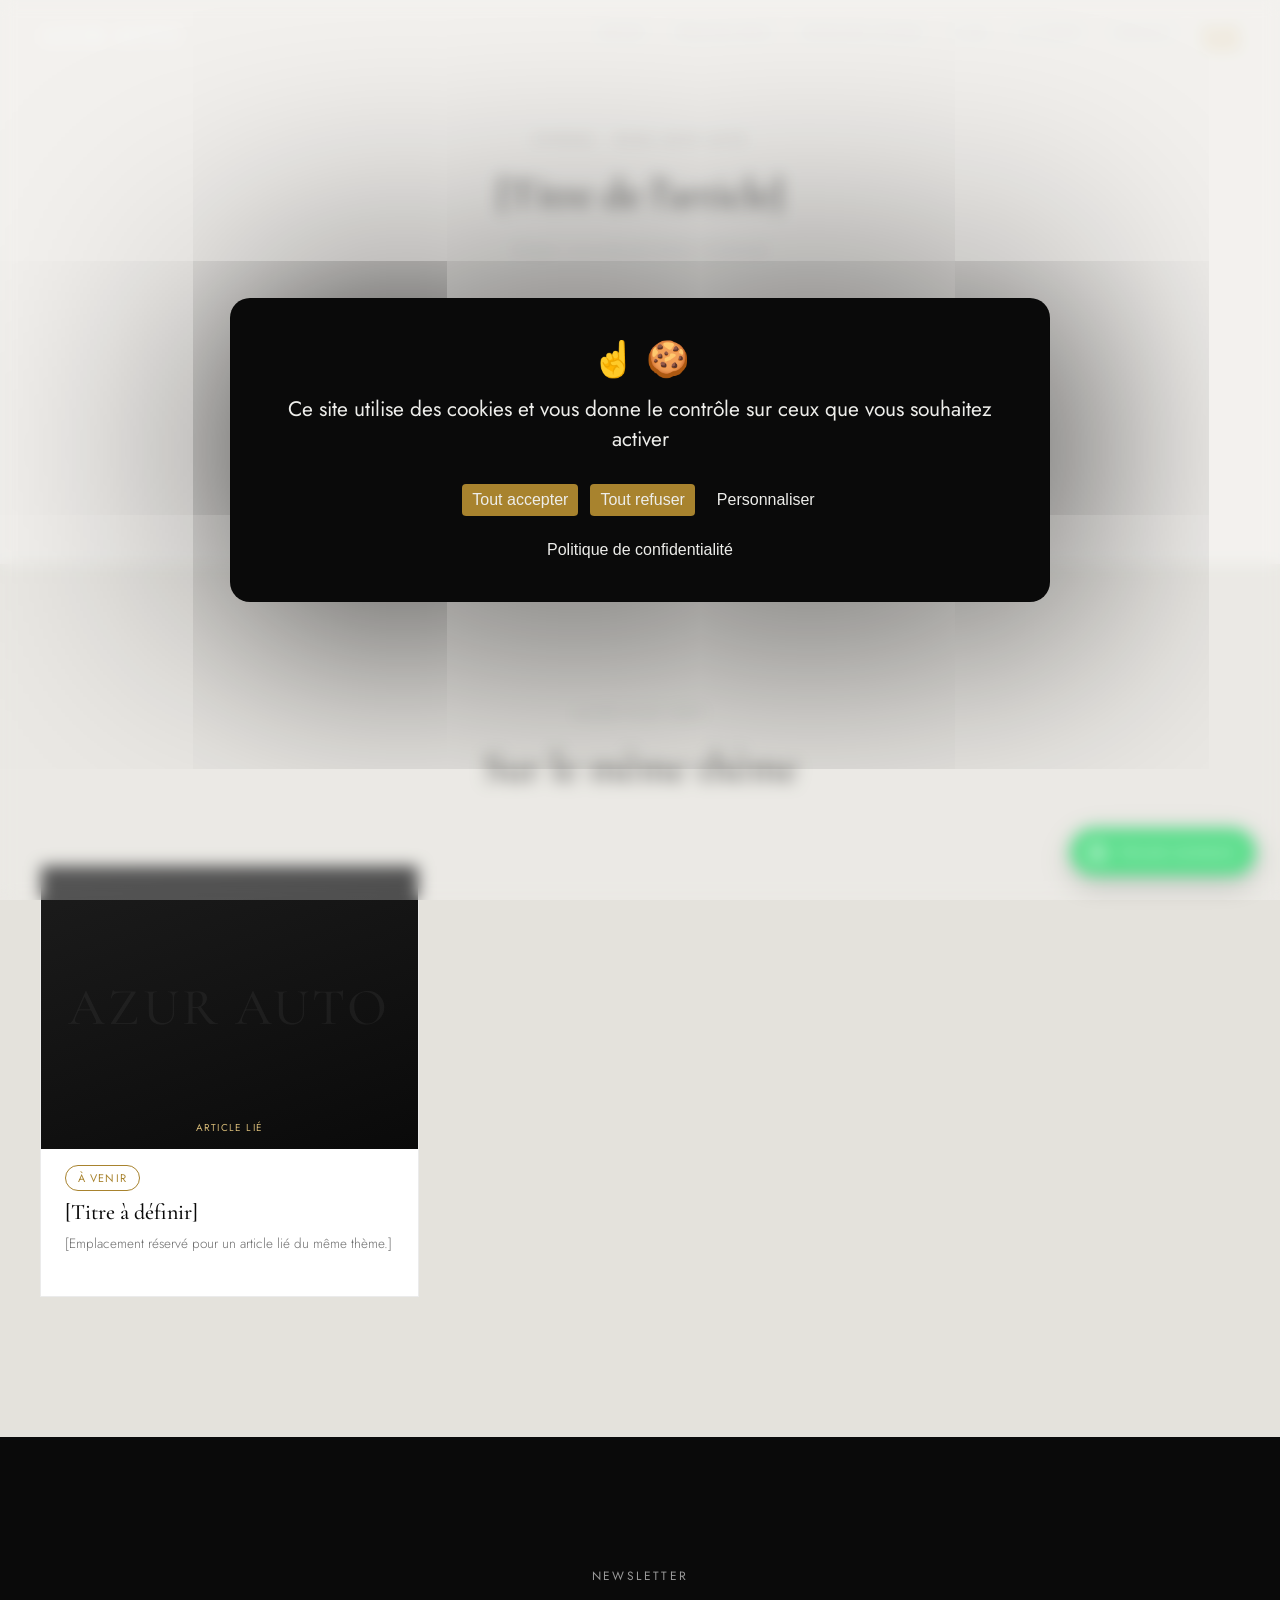
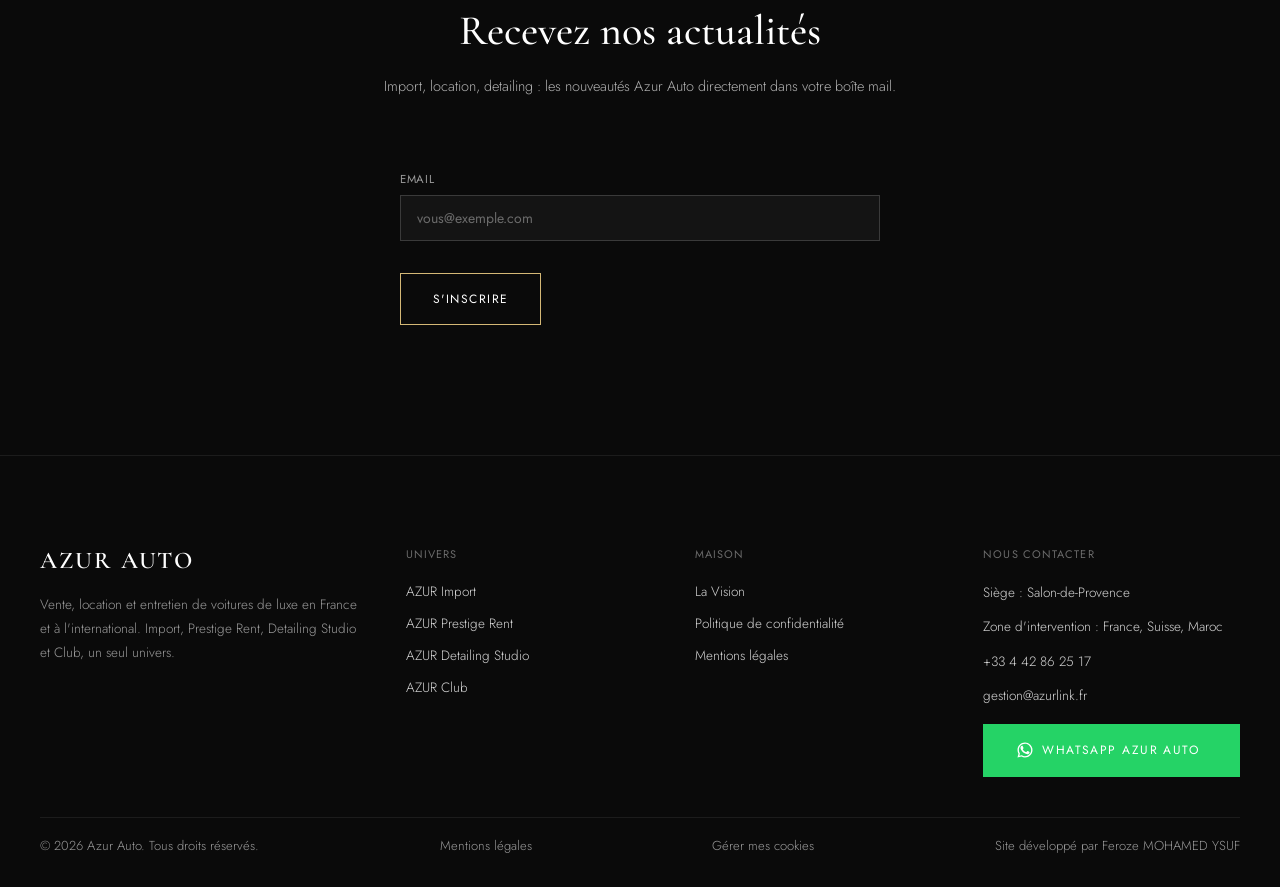
<file: site/blog/article-template.html>
<!DOCTYPE html>
<html lang="fr">
<head>
<!-- ============================================================================
     MODÈLE D'ARTICLE — Phase 6 du document de finalisation (scaffolding uniquement)
     Ce fichier n'est PAS un article réel : à dupliquer pour chaque nouvel
     article, en remplaçant tout le contenu marqué [entre crochets] ou par un
     commentaire TODO. Ne jamais publier ce fichier tel quel (voir robots
     noindex ci-dessous) et ne pas l'ajouter à sitemap.xml — seules les pages
     dupliquées à partir de ce modèle, une fois leur contenu réel rédigé,
     doivent l'être.
     ============================================================================ -->
<meta name="robots" content="noindex">
<!-- Google Tag Manager : chargement conditionné au consentement RGPD (catégorie
     "mesure d'audience"), voir tarteaucitron-config.js (service "gtmazur") en fin
     de page, juste avant main.js -- TODO: remplacer GTM-XXXXXXX par le vrai ID une
     fois le compte GTM créé (voir Phase 5 du document de finalisation) -->
<meta charset="utf-8">
<meta name="viewport" content="width=device-width, initial-scale=1">
<!-- TODO: titre réel de l'article, ~50-60 caractères -->
<title>[Titre de l'article] | Blog Azur Auto</title>
<!-- TODO: description réelle de l'article, ~150-160 caractères -->
<meta name="description" content="[Description de l'article, à rédiger]">
<!-- TODO: adapter le slug une fois le titre définitif choisi -->
<link rel="canonical" href="https://zafrry.github.io/Azur_Auto_Site/blog/exemple-article.html">
<meta property="og:type" content="article">
<meta property="og:title" content="[Titre de l'article] | Blog Azur Auto">
<meta property="og:description" content="[Description de l'article, à rédiger]">
<meta property="og:url" content="https://zafrry.github.io/Azur_Auto_Site/blog/exemple-article.html">
<!-- TODO: remplacer par le vrai visuel de l'article une fois disponible -->
<meta property="og:image" content="https://zafrry.github.io/Azur_Auto_Site/assets/img/og-cover.webp">
<meta name="twitter:card" content="summary_large_image">
<meta name="twitter:title" content="[Titre de l'article] | Blog Azur Auto">
<meta name="twitter:description" content="[Description de l'article, à rédiger]">
<meta name="twitter:image" content="https://zafrry.github.io/Azur_Auto_Site/assets/img/og-cover.webp">
<link rel="icon" href="../favicon.ico" sizes="any">
<link rel="icon" type="image/png" sizes="32x32" href="../favicon-32x32.png">
<link rel="icon" type="image/png" sizes="16x16" href="../favicon-16x16.png">
<link rel="apple-touch-icon" sizes="180x180" href="../apple-touch-icon.png">

<link rel="stylesheet" href="../css/styles.css">
<!-- TODO: renseigner author/datePublished/dateModified réels à la publication de chaque article -->
<script type="application/ld+json">
{
  "@context": "https://schema.org",
  "@graph": [
    {
      "@type": ["BlogPosting", "Article"],
      "headline": "[Titre de l'article]",
      "description": "[Description de l'article, à rédiger]",
      "image": "https://zafrry.github.io/Azur_Auto_Site/assets/img/og-cover.webp",
      "datePublished": "2026-01-01",
      "dateModified": "2026-01-01",
      "author": { "@type": "Organization", "name": "Azur Auto", "url": "https://zafrry.github.io/Azur_Auto_Site/" },
      "publisher": {
        "@type": "Organization",
        "name": "Azur Auto",
        "url": "https://zafrry.github.io/Azur_Auto_Site/",
        "logo": { "@type": "ImageObject", "url": "https://zafrry.github.io/Azur_Auto_Site/apple-touch-icon.png" }
      },
      "mainEntityOfPage": { "@type": "WebPage", "@id": "https://zafrry.github.io/Azur_Auto_Site/blog/exemple-article.html" }
    },
    {
      "@type": "BreadcrumbList",
      "itemListElement": [
        { "@type": "ListItem", "position": 1, "name": "Accueil", "item": "https://zafrry.github.io/Azur_Auto_Site/" },
        { "@type": "ListItem", "position": 2, "name": "Blog", "item": "https://zafrry.github.io/Azur_Auto_Site/blog/" },
        { "@type": "ListItem", "position": 3, "name": "[Thème]", "item": "https://zafrry.github.io/Azur_Auto_Site/blog/" },
        { "@type": "ListItem", "position": 4, "name": "[Titre de l'article]", "item": "https://zafrry.github.io/Azur_Auto_Site/blog/exemple-article.html" }
      ]
    }
  ]
}
</script>
</head>
<body>
<!-- Google Tag Manager (noscript) -->
<noscript><iframe src="https://www.googletagmanager.com/ns.html?id=GTM-XXXXXXX" height="0" width="0" style="display:none;visibility:hidden"></iframe></noscript>
<!-- End Google Tag Manager (noscript) -->

<!-- HEADER -->
<header class="site-header" id="site-header">
  <div class="site-header__bar">
    <a href="../index.html" class="site-header__logo">AZUR AUTO</a>

    <nav class="site-header__nav" id="site-nav">
      <a href="../Import.html" class="site-header__link">Import</a>
      <a href="../Prestige-Rent.html" class="site-header__link">Prestige Rent</a>
      <a href="../Detailing-Studio.html" class="site-header__link">Detailing Studio</a>
      <a href="../Club.html" class="site-header__link">Club</a>
      <a href="../La-Vision.html" class="site-header__link">La Vision</a>
      <a href="../Contact.html" class="site-header__link">Contact</a>
      <a href="./index.html" class="site-header__link is-active">Blog</a>
    </nav>

    <button class="site-header__burger" id="burger-btn" aria-label="Menu" aria-expanded="false">
      <span></span><span></span><span></span>
    </button>
  </div>

  <div class="site-header__mobile-menu" id="mobile-menu">
    <a href="../Import.html">Import</a>
    <a href="../Prestige-Rent.html">Prestige Rent</a>
    <a href="../Detailing-Studio.html">Detailing Studio</a>
    <a href="../Club.html">Club</a>
    <a href="../La-Vision.html">La Vision</a>
    <a href="../Contact.html">Contact</a>
    <a href="./index.html">Blog</a>
  </div>
</header>

<main>

  <!-- TODO: fil d'Ariane à générer selon le thème réel de l'article -->
  <section class="page-section" data-reveal data-reveal-variant="fade-up">
    <div class="section-inner section-inner--narrow">
      <div class="section-head">
        <div class="kicker kicker--gray">[Thème] · Blog Azur Auto</div>
        <h1 class="section-title">[Titre de l'article]</h1>
        <p class="contact__subtitle">[Chapô / accroche de l'article, 1-2 phrases]</p>
      </div>

      <!-- TODO: date de publication/mise à jour réelle, affichée en plus des
           balises meta datePublished/dateModified du JSON-LD ci-dessus -->
      <p class="fleet__desc">Publié le [date] — Mis à jour le [date] — Azur Auto</p>

      <!-- TODO: corps de l'article réel — ce paragraphe est un espace réservé,
           à remplacer intégralement, jamais à publier tel quel -->
      <p class="fleet__desc">[Emplacement réservé pour le contenu de l'article. Aucun texte n'a été rédigé à ce stade — voir Phase 6 du document de finalisation : scaffolding uniquement.]</p>
    </div>
  </section>

  <!-- TODO (structure de liens internes, Phase 6) : cette section doit lister,
       une fois les articles rédigés, le pilier du même thème (si cet article
       est un satellite) et 1 à 2 satellites voisins du même thème (dans tous
       les cas) — voir la structure par thème posée sur site/blog/index.html -->
  <section class="fleet page-section--alt" data-reveal data-reveal-variant="fade-up">
    <div class="section-inner">
      <div class="section-head">
        <div class="kicker kicker--gray">Aller plus loin</div>
        <h2 class="section-title">Sur le même thème</h2>
      </div>
      <div class="fleet__grid">
        <div class="fleet__card">
          <div class="fleet__image"><div class="img-placeholder" data-caption="ARTICLE LIÉ"></div></div>
          <span class="blog-status">À venir</span>
          <h3 class="fleet__title">[Titre à définir]</h3>
          <p class="fleet__desc">[Emplacement réservé pour un article lié du même thème.]</p>
        </div>
      </div>
    </div>
  </section>

</main>

<!-- FOOTER -->
<footer class="site-footer">
  <div class="site-footer__grid">
    <div>
      <div class="site-footer__brand">AZUR AUTO</div>
      <p class="site-footer__desc">Vente, location et entretien de voitures de luxe en France et à l'international. Import, Prestige Rent, Detailing Studio et Club, un seul univers.</p>
    </div>

    <div>
      <div class="site-footer__col-title">Univers</div>
      <div class="site-footer__links">
        <a href="../Import.html">AZUR Import</a>
        <a href="../Prestige-Rent.html">AZUR Prestige Rent</a>
        <a href="../Detailing-Studio.html">AZUR Detailing Studio</a>
        <a href="../Club.html">AZUR Club</a>
      </div>
    </div>

    <div>
      <div class="site-footer__col-title">Maison</div>
      <div class="site-footer__links">
        <a href="../La-Vision.html">La Vision</a>
        <a href="../mentions-legales.html#cookies">Politique de confidentialité</a>
        <a href="../mentions-legales.html">Mentions légales</a>
      </div>
    </div>

    <div>
      <h2 class="site-footer__col-title">Nous contacter</h2>
      <div class="site-footer__contact">
        <div>Siège : Salon-de-Provence</div>
        <div>Zone d'intervention : France, Suisse, Maroc</div>
        <div>+33 4 42 86 25 17</div>
        <div>gestion@azurlink.fr</div>
        <a href="https://wa.me/message/52FBS44XYKP5H1" class="btn btn--whatsapp site-footer__whatsapp"><svg viewBox="0 0 24 24" fill="currentColor" aria-hidden="true"><path d="M12.004 2.003c-5.514 0-9.997 4.483-9.997 9.997 0 1.762.462 3.485 1.34 4.996l-1.398 5.107 5.234-1.372a9.96 9.96 0 0 0 4.82 1.229h.001c5.514 0 9.997-4.483 9.997-9.997 0-2.67-1.04-5.182-2.928-7.07a9.936 9.936 0 0 0-7.069-2.89zm0 18.19a8.19 8.19 0 0 1-4.166-1.139l-.299-.177-3.106.815.83-3.028-.194-.31a8.18 8.18 0 0 1-1.254-4.358c0-4.523 3.68-8.203 8.203-8.203 2.19 0 4.25.853 5.798 2.402a8.144 8.144 0 0 1 2.404 5.801c-.001 4.523-3.681 8.197-8.216 8.197z"/><path d="M17.472 14.382c-.297-.149-1.758-.867-2.03-.967-.273-.099-.471-.148-.67.15-.197.297-.767.966-.94 1.164-.173.199-.347.223-.644.075-.297-.15-1.255-.463-2.39-1.475-.883-.788-1.48-1.761-1.653-2.059-.173-.297-.018-.458.13-.606.134-.133.298-.347.446-.52.149-.174.198-.298.298-.497.099-.198.05-.371-.025-.52-.075-.149-.669-1.612-.916-2.207-.242-.579-.487-.5-.669-.51-.173-.008-.371-.01-.57-.01-.198 0-.52.074-.792.372-.272.297-1.04 1.016-1.04 2.479 0 1.462 1.065 2.875 1.213 3.074.149.198 2.096 3.2 5.077 4.487.709.306 1.262.489 1.694.625.712.227 1.36.195 1.871.118.571-.085 1.758-.719 2.006-1.413.248-.694.248-1.289.173-1.413-.074-.124-.272-.198-.57-.347z"/></svg>WhatsApp Azur Auto</a>
      </div>
    </div>
  </div>

  <div class="site-footer__bottom">
    <div>© 2026 Azur Auto. Tous droits réservés.</div>
    <a href="../mentions-legales.html">Mentions légales</a>
    <a href="#" class="tac-manage-cookies">Gérer mes cookies</a>
    <div class="site-footer__credit">Site développé par Feroze MOHAMED YSUF</div>
  </div>
</footer>

<!-- CONTACT RAPIDE FLOTTANT -->
<a href="https://wa.me/message/52FBS44XYKP5H1" class="whatsapp-float" aria-label="Discuter maintenant sur WhatsApp">
  <svg viewBox="0 0 24 24" fill="currentColor" aria-hidden="true"><path d="M12.004 2.003c-5.514 0-9.997 4.483-9.997 9.997 0 1.762.462 3.485 1.34 4.996l-1.398 5.107 5.234-1.372a9.96 9.96 0 0 0 4.82 1.229h.001c5.514 0 9.997-4.483 9.997-9.997 0-2.67-1.04-5.182-2.928-7.07a9.936 9.936 0 0 0-7.069-2.89zm0 18.19a8.19 8.19 0 0 1-4.166-1.139l-.299-.177-3.106.815.83-3.028-.194-.31a8.18 8.18 0 0 1-1.254-4.358c0-4.523 3.68-8.203 8.203-8.203 2.19 0 4.25.853 5.798 2.402a8.144 8.144 0 0 1 2.404 5.801c-.001 4.523-3.681 8.197-8.216 8.197z"/><path d="M17.472 14.382c-.297-.149-1.758-.867-2.03-.967-.273-.099-.471-.148-.67.15-.197.297-.767.966-.94 1.164-.173.199-.347.223-.644.075-.297-.15-1.255-.463-2.39-1.475-.883-.788-1.48-1.761-1.653-2.059-.173-.297-.018-.458.13-.606.134-.133.298-.347.446-.52.149-.174.198-.298.298-.497.099-.198.05-.371-.025-.52-.075-.149-.669-1.612-.916-2.207-.242-.579-.487-.5-.669-.51-.173-.008-.371-.01-.57-.01-.198 0-.52.074-.792.372-.272.297-1.04 1.016-1.04 2.479 0 1.462 1.065 2.875 1.213 3.074.149.198 2.096 3.2 5.077 4.487.709.306 1.262.489 1.694.625.712.227 1.36.195 1.871.118.571-.085 1.758-.719 2.006-1.413.248-.694.248-1.289.173-1.413-.074-.124-.272-.198-.57-.347z"/></svg>
  <span class="whatsapp-float__label">Discuter maintenant</span>
</a>

<script src="../js/tarteaucitron/tarteaucitron.min.js"></script>
<script src="../js/tarteaucitron-config.js"></script>
<script src="../js/main.js"></script>
</body>
</html>
</file>
<file: site/css/styles.css>
/* ==========================================================================
   AZUR AUTO — Accueil
   Palette : noir #0a0a0a / blanc / gris chaud #EFEDE9 / accent or #A8832E-#D4B876
   Typo : Cormorant Garamond (titres) + Jost (texte, nav)
   ========================================================================== */

/* Polices hébergées localement (site/assets/fonts/) plutôt que chargées
   depuis fonts.googleapis.com/fonts.gstatic.com : supprime le transfert d'IP
   vers Google au chargement des polices et les allers-retours DNS/TLS vers
   un tiers, sans dépendre d'un consentement cookies pour ça (ce n'est pas un
   traceur). Seul le sous-ensemble "latin" est inclus (couvre les caractères
   accentués français, U+0000-00FF) : les autres écritures (cyrillique, grec,
   vietnamien...) ne sont pas utilisées sur ce site. font-display: swap
   affiche le texte avec une police système le temps du chargement, jamais de
   texte invisible (FOIT). */
@font-face {
  font-family: 'Cormorant Garamond';
  font-style: normal;
  font-weight: 400;
  font-display: swap;
  src: url('../assets/fonts/cormorant-garamond-400.woff2') format('woff2');
}
@font-face {
  font-family: 'Cormorant Garamond';
  font-style: normal;
  font-weight: 500;
  font-display: swap;
  src: url('../assets/fonts/cormorant-garamond-500.woff2') format('woff2');
}
@font-face {
  font-family: 'Cormorant Garamond';
  font-style: normal;
  font-weight: 600;
  font-display: swap;
  src: url('../assets/fonts/cormorant-garamond-600.woff2') format('woff2');
}
@font-face {
  font-family: 'Jost';
  font-style: normal;
  font-weight: 300;
  font-display: swap;
  src: url('../assets/fonts/jost-300.woff2') format('woff2');
}
@font-face {
  font-family: 'Jost';
  font-style: normal;
  font-weight: 400;
  font-display: swap;
  src: url('../assets/fonts/jost-400.woff2') format('woff2');
}
@font-face {
  font-family: 'Jost';
  font-style: normal;
  font-weight: 500;
  font-display: swap;
  src: url('../assets/fonts/jost-500.woff2') format('woff2');
}

:root {
  --black: #0a0a0a;
  --gray-bg: #EFEDE9;
  --gray-bg-alt: #E4E2DC;
  --gold-solid: #A8832E;
  --gold-light: #D4B876;

  /* fusion des teintes proches historiquement codées en dur (voir Phase 2
     du document de finalisation). Certaines variantes NE SONT PAS fusionnées
     ici malgré des noms de groupe suggérés au départ, parce qu'elles jouent
     un rôle visuel distinct et qu'une fusion aurait cassé un contraste ou un
     dégradé existant — voir commentaires sur place à chaque exception :
     #050505 (point final d'un dégradé, doit rester plus sombre que le
     départ), #755B20 (état hover de .btn--primary, doit rester plus sombre
     que le repos #866824) et #7a5c1e (.coverage__country, contexte propre,
     sans lien avec l'état hover d'un bouton). */
  --white: #ffffff;
  --gray-1: #4a4a4a;   /* fusionne #4a4a4a/#5a5a5a/#3a3a3a : texte gris atténué, même rôle partout */
  --gray-2: #6b6b6b;   /* fusionne #6b6b6b/#6a6a6a */
  --gray-3: #9a9a9a;   /* fusionne #9a9a9a/#8a8a8a */
  --gray-4: #d5d5d5;   /* fusionne #d5d5d5/#d0d0d0/#d5d3cc/#e6e6e6/#e5e5e5 */
  --black-alt: #1c1c1c; /* fusionne #1c1c1c/#1e1e1e (2 unités d'écart, imperceptible) */
  --gold-dark: #866824; /* état repos de .btn--primary, contraste 5.22:1 vérifié — ne pas fusionner avec le hover */

  /* Breakpoints du projet (Phase 2 du document de finalisation) — ne pas
     introduire de nouvelle valeur de @media sans l'ajouter ici :
       mobile   : max-width: 600px
       tablette : 601px – 1024px
       desktop  : min-width: 1025px
     Les variables --header-nav-breakpoint/--layout-breakpoint qui existaient
     ici ont été retirées : déclarées mais jamais consommées via var() (les
     media queries ne peuvent pas interpoler une custom property), elles
     n'avaient donc aucun effet réel — ce commentaire les remplace comme
     unique source de vérité. La plupart des @media du fichier ont déjà été
     consolidés sur ces 3 paliers (601px, 1024px/1025px, 600px). Quelques
     valeurs restent volontairement en dehors du système : 901px/769px/767px
     (paliers dominants utilisés par dizaines de règles de mise en page,
     consolidation à fort risque de régression sans campagne de test dédiée),
     1199px (bascule nav desktop → burger menu, idem), 1150px et 1400px
     (seuils fins propres au club-teaser, déjà documentés sur place), 480px
     (retouche fine mobile). */

  /* échelle de timing unique (Phase 2 du document de finalisation) : 4
     paliers de durée + la courbe déjà utilisée 23 fois dans le fichier,
     érigée en référence officielle. 3 transitions "signature" restent en
     dehors de cette échelle, documentées à leur emplacement plutôt que
     forcées dans le palier le plus proche (elles perdraient leur rythme
     volontairement long/dramatique) : le slide du carrousel "Trois métiers"
     (1.2s, courbe cubic-bezier(0.83,0,0.17,1) déjà justifiée en commentaire),
     le reflet lumineux du club-teaser (1.4s) et le tracé de la ligne de
     progression "Le parcours" sur Import (1.1s). */
  --ease-signature: cubic-bezier(0.16,1,0.3,1);
  --duration-fast: 0.2s;
  --duration-base: 0.3s;
  --duration-slow: 0.5s;
  --duration-slower: 0.8s;

  /* échelle d'espacement unique — toute marge/padding fin (interne à un
     bloc, pas le rythme macro entre grandes sections) doit piocher dans
     cette liste plutôt que d'introduire une valeur en dur */
  --space-1: 4px;
  --space-2: 8px;
  --space-3: 12px;
  --space-4: 16px;
  --space-5: 24px;
  --space-6: 32px;
  --space-7: 48px;
  --space-8: 64px;

  /* grain léger réutilisé sur les sections sombres de l'accueil (page.page-home
     uniquement) pour éviter l'effet "aplat" — bruit blanc à très faible alpha,
     pensé pour être posé en couche supplémentaire d'un background-image existant */
  --grain: url("data:image/svg+xml,%3Csvg xmlns='http://www.w3.org/2000/svg' width='180' height='180'%3E%3Cfilter id='n'%3E%3CfeTurbulence type='fractalNoise' baseFrequency='0.85' numOctaves='2' stitchTiles='stitch'/%3E%3CfeColorMatrix type='matrix' values='0 0 0 0 1 0 0 0 0 1 0 0 0 0 1 0 0 0 0.05 0'/%3E%3C/filter%3E%3Crect width='100%25' height='100%25' filter='url(%23n)'/%3E%3C/svg%3E");
}

/* Filet de sécurité global : toute transition/animation non couverte par une
   règle prefers-reduced-motion dédiée plus bas est aussi neutralisée ici. */
@media (prefers-reduced-motion: reduce) {
  *, *::before, *::after {
    animation-duration: 0.01ms !important;
    animation-iteration-count: 1 !important;
    transition-duration: 0.01ms !important;
    scroll-behavior: auto !important;
  }
}

* { box-sizing: border-box; }

html, body {
  margin: 0;
  padding: 0;
  background: var(--gray-bg);
  font-family: 'Jost', sans-serif;
  -webkit-font-smoothing: antialiased;
}

a { color: inherit; }

/* -------------------- shared bits -------------------- */

.kicker {
  font-family: 'Jost', sans-serif;
  font-size: 12px;
  font-weight: 400;
  letter-spacing: 0.2em;
  text-transform: uppercase;
  margin-bottom: 20px;
}
.kicker--gold { color: var(--gold-light); }
.kicker--gray { color: var(--gray-3); }
.kicker--icon {
  display: flex;
  align-items: center;
  gap: 8px;
}
.kicker-icon {
  width: 18px;
  height: 18px;
  flex-shrink: 0;
}

.section-title {
  font-family: 'Cormorant Garamond', serif;
  font-weight: 500;
  margin: 0;
  color: var(--black);
  font-size: 30px;
}
.section-title--light { color: var(--white); }

.section-subtitle {
  font-size: 14.5px;
  line-height: 1.7;
  color: var(--gray-2);
  font-weight: 300;
  max-width: 560px;
  /* margin auto : sans ça, le paragraphe (largeur bridée à 560px) reste
     collé au bord gauche de .section-head au lieu d'être centré sous le
     titre, alors que .section-head force déjà text-align:center — même
     centrage que .contact__subtitle, qui l'a déjà. */
  margin: var(--space-4) auto 0;
}

@media (min-width: 901px) {
  .section-title { font-size: 42px; }
}

.section-inner { max-width: 1520px; margin: 0 auto; }

.section-head {
  text-align: center;
  margin-bottom: 44px;
}
@media (min-width: 901px) {
  .section-head { margin-bottom: 72px; }
}

.btn {
  text-decoration: none;
  display: inline-block;
  font-family: 'Jost', sans-serif;
  font-size: 12px;
  font-weight: 400;
  letter-spacing: 0.12em;
  text-transform: uppercase;
  padding: var(--space-4) var(--space-6);
  background: transparent;
  cursor: pointer;
  appearance: none;
  transition: background var(--duration-base) ease, border-color var(--duration-base) ease, color var(--duration-base) ease, transform var(--duration-fast) ease-out;
}
.btn:hover { transform: scale(1.03); }
@media (prefers-reduced-motion: reduce) {
  .btn:hover { transform: none; }
}
.btn--outline-gold {
  color: var(--white);
  border: 1.5px solid var(--gold-light);
}
.btn--outline-gold:hover {
  background: var(--gold-solid);
  border-color: var(--gold-solid);
}

/* CTA WhatsApp : couleur/logo de marque WhatsApp plutôt que le traitement
   doré des autres boutons du site — un bouton WhatsApp doit rester
   identifiable au premier coup d'œil, indépendamment de la charte Azur Auto. */
.btn--whatsapp {
  display: inline-flex;
  align-items: center;
  gap: var(--space-2);
  color: var(--white);
  background: #25D366;
  border: 1.5px solid #25D366;
}
.btn--whatsapp:hover {
  background: #1FAF57;
  border-color: #1FAF57;
}
.btn--whatsapp svg { width: 18px; height: 18px; flex-shrink: 0; }

/* variante de .btn--outline-gold pour fond clair (texte blanc illisible sur
   page-section clair) — ex. La Vision, CTA hors hero sur fond blanc/gris clair */
.btn--outline-dark {
  color: var(--black);
  border: 1.5px solid var(--black);
}
.btn--outline-dark:hover {
  background: var(--black);
  color: var(--white);
}

/* Niveau 1 — primaire : action de conversion macro-objectif (hero, Club dédié) */
/* --gold-solid sur fond blanc de texte ne passe pas WCAG AA (3.53:1) ;
   --gold-dark assombrit juste assez pour atteindre 5.22:1 avec du texte blanc. */
.btn--primary {
  color: var(--white);
  background: var(--gold-dark);
  border: 1.5px solid var(--gold-dark);
}
/* volontairement non fusionné avec --gold-dark (Phase 2) : c'est l'état
   hover, plus sombre que le repos pour donner un vrai retour au survol —
   les deux doivent rester distincts. */
.btn--primary:hover {
  background: #755B20;
  border-color: #755B20;
}

/* CTA "Devenir membre" : le plus exclusif du site, traitement différent —
   une bordure dorée qui se dessine au survol plutôt que le scale générique */
.btn--club {
  position: relative;
  overflow: visible;
}
.btn--club:hover {
  transform: none;
}
.btn--club::before {
  content: '';
  position: absolute;
  inset: -1px;
  border: 1px solid var(--gold-light);
  clip-path: inset(0 100% 100% 0);
  transition: clip-path var(--duration-slow) ease-out;
  pointer-events: none;
}
.btn--club:hover::before {
  clip-path: inset(0 0 0 0);
}
@media (prefers-reduced-motion: reduce) {
  .btn--club::before { transition: none; }
}

/* Niveau 3 — tertiaire : découverte, pas de transaction (Care, Club dans la grille) */
.btn--tertiary {
  position: relative;
  display: inline-block;
  text-decoration: none;
  color: var(--gray-3);
  font-size: 12px;
  font-weight: 400;
  letter-spacing: 0.08em;
  text-transform: uppercase;
  padding: 8px 0;
  background: none;
  border: none;
  transition: color var(--duration-fast) ease;
}
.btn--tertiary:hover {
  color: var(--gold-light);
}
/* soulignement qui se dessine au survol plutôt qu'un trait statique —
   signature répétée sur tous les liens texte du site */
.btn--tertiary::after {
  content: '';
  display: block;
  height: 1px;
  width: 0;
  margin-top: 3px;
  background: currentColor;
  transition: width var(--duration-base) ease-out;
}
.btn--tertiary:hover::after {
  width: 100%;
}
@media (prefers-reduced-motion: reduce) {
  .btn--tertiary::after { transition: none; }
}
/* var(--gray-3) passe l'AA sur fond noir (7.04:1) mais pas sur fond clair (2.41:1) ;
   var(--gray-2) (déjà utilisé pour le texte muet sur fond clair ailleurs) passe à 4.56:1. */
.fleet__card .btn--tertiary {
  color: var(--gray-2);
}
.fleet__card .btn--tertiary:hover {
  color: var(--gold-solid);
}

.link-underline {
  text-decoration: none;
  color: var(--white);
  border-bottom: 1.5px solid var(--gold-light);
  font-size: 12.5px;
  font-weight: 400;
  letter-spacing: 0.08em;
  text-transform: uppercase;
  padding-bottom: 6px;
  display: inline-block;
  transition: color var(--duration-fast) ease, border-color var(--duration-fast) ease;
}
.link-underline:hover {
  color: var(--gold-light);
  border-color: var(--white);
}
/* variante pour usage sur fond clair (--gray-bg / --gray-bg-alt) */
.link-underline--dark {
  color: var(--gold-solid);
  border-color: var(--gold-solid);
}
.link-underline--dark:hover {
  color: var(--black);
  border-color: var(--black);
}

.cta-link-wrap { text-align: center; margin-top: 48px; }

/* -------------------- image placeholder -------------------- */

/* Etat volontaire en attendant les vraies photos : dégradé sombre + nom de la
   marque en filigrane serif (plutôt qu'un hachurage qui lit comme une image
   cassée), légende en bas façon cartel de musée. Générique à dessein (pas de
   nom de modèle dans le placeholder lui-même) : le nom du véhicule figure
   déjà dans le bloc texte sous l'image, l'y dupliquer était redondant. */
.img-placeholder {
  position: absolute;
  inset: 0;
  overflow: hidden;
  background: linear-gradient(160deg, var(--black-alt) 0%, #0a0a0a 100%);
}
.img-placeholder::before {
  content: 'AZUR AUTO';
  position: absolute;
  inset: 0;
  display: flex;
  align-items: center;
  justify-content: center;
  font-family: 'Cormorant Garamond', serif;
  font-size: clamp(26px, 9vw, 52px);
  font-weight: 500;
  letter-spacing: 0.06em;
  color: rgba(255,255,255,0.05);
  white-space: nowrap;
  pointer-events: none;
}
.img-placeholder::after {
  content: attr(data-caption);
  position: absolute;
  left: 0; right: 0; bottom: 0;
  z-index: 1;
  padding: 14px 16px;
  text-align: center;
  font-family: 'Jost', sans-serif;
  font-size: 10px;
  letter-spacing: 0.12em;
  text-transform: uppercase;
  font-weight: 400;
  color: var(--gold-light);
}
/* variante claire : utilisée sur fond clair (--gray-bg / --gray-bg-alt) là où
   .img-placeholder (pensé pour un fond noir plein cadre) lirait comme un trou */
.img-placeholder--light { background: linear-gradient(160deg, #f2f1ee 0%, #e2e0da 100%); }
.img-placeholder--light::before { color: rgba(10,10,10,0.05); }
.img-placeholder--light::after { color: var(--gold-solid); }

/* -------------------- header -------------------- */

.site-header {
  position: fixed;
  top: 0; left: 0; right: 0;
  z-index: 1000;
  background: transparent;
  border-bottom: 1px solid transparent;
  transition: background var(--duration-slow) ease, border-color var(--duration-slow) ease;
}
.site-header.is-scrolled {
  background: var(--black);
  border-bottom: 1px solid rgba(255,255,255,0.08);
}

.site-header__bar {
  max-width: 1520px;
  margin: 0 auto;
  display: flex;
  align-items: center;
  justify-content: space-between;
  padding: 22px 40px;
}
@media (max-width: 1199px) {
  .site-header__bar { padding: 18px 20px; }
}

.site-header__logo {
  text-decoration: none;
  color: var(--white);
  font-family: 'Cormorant Garamond', serif;
  font-size: 22px;
  font-weight: 600;
  letter-spacing: 0.08em;
  white-space: nowrap;
}
@media (max-width: 1199px) {
  .site-header__logo { font-size: 20px; }
}

.site-header__nav {
  display: flex;
  align-items: center;
  gap: 30px;
}
@media (max-width: 1199px) {
  .site-header__nav { display: none; }
}

.site-header__link {
  text-decoration: none;
  font-family: 'Jost', sans-serif;
  font-size: 12.5px;
  font-weight: 400;
  letter-spacing: 0.06em;
  text-transform: uppercase;
  color: var(--gray-4);
  padding-bottom: 3px;
  border-bottom: 2px solid transparent;
  transition: color var(--duration-fast) ease, border-color var(--duration-fast) ease;
}
.site-header__link:hover,
.site-header__link.is-active {
  color: var(--gold-light);
  border-bottom: 2px solid var(--gold-light);
}

.site-header__burger {
  display: none;
  background: none;
  border: none;
  cursor: pointer;
  flex-direction: column;
  gap: 5px;
  /* 15px/13px de marge autour des 3 barres (13px de contenu) porte la cible
     tactile à ~44px de haut / ~52px de large, conforme aux recommandations
     d'accessibilité tactile (mesuré à 42×29px avant ce correctif) */
  padding: 15px 13px;
}
@media (max-width: 1199px) {
  .site-header__burger { display: flex; }
}
.site-header__burger span {
  display: block;
  height: 1px;
  background: var(--white);
  width: 26px;
}
.site-header__burger span:last-child { width: 18px; }

.site-header__mobile-menu {
  display: none;
  position: fixed;
  inset: 0;
  top: var(--header-height, 64px);
  background: var(--black);
  z-index: 999;
  flex-direction: column;
  padding: 44px 28px;
  gap: 30px;
  overflow-y: auto;
}
.site-header__mobile-menu.is-open { display: flex; }
.site-header__mobile-menu a {
  text-decoration: none;
  color: var(--white);
  font-family: 'Jost', sans-serif;
  font-size: 20px;
  font-weight: 300;
  letter-spacing: 0.04em;
}

/* -------------------- hero -------------------- */

.hero {
  position: relative;
  min-height: 100vh; /* repli si 100svh non supporté */
  min-height: 100svh;
  display: flex;
  align-items: center;
  justify-content: center;
  background: var(--black);
  overflow: hidden;
  /* garantit un dégagement sous le header fixe : sur un écran à faible
     hauteur de viewport, un contenu de hero un peu long (Club : kicker +
     carte membre + titre + sous-titre) peut sinon passer sous le header
     au lieu d'au-dessus, puisque le centrage vertical ne réserve par
     défaut aucun espace pour lui. */
  padding-top: 96px;
  box-sizing: border-box;
}
.hero__bg {
  position: absolute;
  inset: 0;
  z-index: 0;
  overflow: hidden;
}
.hero__img {
  width: 100%;
  height: 100%;
  object-fit: cover;
  display: block;
  will-change: transform;
  transform-origin: center;
  animation: hero-breathe 1.6s ease-out forwards;
}
@keyframes hero-breathe {
  from { transform: scale(1.08); }
  to { transform: scale(1); }
}
.hero__scrim {
  position: absolute;
  inset: 0;
  z-index: 1;
  background: linear-gradient(180deg, rgba(10,10,10,0.35) 0%, rgba(10,10,10,0.65) 100%);
}
.hero__content {
  position: relative;
  z-index: 2;
  text-align: center;
  max-width: 900px;
  padding: 0 24px;
  color: var(--white);
}
.hero__title,
.hero__subtitle,
.hero__cta-group {
  opacity: 0;
  transform: translateY(20px);
  transition: opacity var(--duration-slower) var(--ease-signature), transform var(--duration-slower) var(--ease-signature);
}
.hero.is-loaded .hero__title { opacity: 1; transform: translateY(0); }
.hero.is-loaded .hero__subtitle { opacity: 1; transform: translateY(0); transition-delay: 0.15s; }
.hero.is-loaded .hero__cta-group { opacity: 1; transform: translateY(0); transition-delay: 0.3s; }

@media (prefers-reduced-motion: reduce) {
  .hero__img { animation: none; transform: none; }
  .hero__title, .hero__subtitle, .hero__cta-group {
    opacity: 1 !important;
    transform: none !important;
    transition: none !important;
  }
}
.hero__title {
  font-family: 'Cormorant Garamond', serif;
  font-size: 32px;
  font-weight: 500;
  line-height: 1.15;
  margin: 0 0 24px 0;
  letter-spacing: 0.01em;
}
@media (min-width: 901px) {
  .hero__title { font-size: 56px; }
}
.hero__subtitle {
  font-size: 15px;
  line-height: 1.7;
  font-weight: 300;
  color: var(--gray-4);
  max-width: 620px;
  margin: 0 auto 40px;
}
@media (min-width: 901px) {
  .hero__subtitle { font-size: 17px; margin-bottom: 48px; }
}
.hero__cta-group {
  display: flex;
  justify-content: center;
  gap: 16px;
  flex-wrap: wrap;
}
@media (max-width: 480px) {
  .hero__cta-group { flex-direction: column; align-items: stretch; }
}

/* rangée de boutons hors hero (ex. La Vision : manifeste, clôture "Nous rencontrer") —
   même mise en page que .hero__cta-group, sans l'animation d'entrée liée à .hero.is-loaded */
.btn-group {
  display: flex;
  justify-content: center;
  gap: 16px;
  flex-wrap: wrap;
  margin-top: var(--space-6);
}
@media (max-width: 480px) {
  .btn-group { flex-direction: column; align-items: stretch; }
}

/* -------------------- réassurance -------------------- */

.reassurance {
  background: var(--black);
  padding: 8px 20px var(--space-7);
}
.reassurance__bar {
  display: flex;
  justify-content: center;
  align-items: center;
  gap: 16px;
  flex-wrap: wrap;
  max-width: 900px;
  margin: 0 auto;
  font-size: 13px;
  letter-spacing: 0.1em;
  text-transform: uppercase;
  color: var(--gray-4);
  font-weight: 300;
}
.reassurance__sep { color: var(--gray-1); }
@media (max-width: 640px) {
  .reassurance__bar { flex-direction: column; gap: 10px; }
  .reassurance__sep { display: none; }
}

/* -------------------- pôles intro -------------------- */

.poles-intro {
  background: var(--black);
  padding: 72px 20px 64px;
}
@media (min-width: 901px) {
  .poles-intro { padding: 140px 40px 110px; }
}
.poles-intro .section-title { color: var(--white); }
.poles-intro__text {
  font-size: 16px;
  line-height: 1.8;
  color: var(--gray-4);
  font-weight: 300;
  margin: 0 auto;
  max-width: 720px;
  text-align: center;
}
@media (min-width: 901px) {
  .poles-intro__text { font-size: 18px; }
}

/* -------------------- pôles -------------------- */

.pole {
  position: relative;
  height: 100vh; /* repli si 100svh non supporté */
  height: 100svh;
  display: flex;
  align-items: center;
  background: var(--black);
  overflow: hidden;
}
/* Surdimensionné (130% de haut, décalé de -15%) pour que le parallax ait de la
   marge à parcourir sans jamais découvrir le fond de la section suivante — le
   clipping réel se fait de toute façon au niveau de .pole (overflow:hidden),
   donc ce débordement ne casse jamais la mise en page. Le mask-image fond les
   bords haut/bas vers le noir (--black, déjà le fond de la section) : comme le
   fondu est porté par ce même élément que le parallax transforme, il reste
   toujours visible au bon endroit quel que soit le décalage appliqué. */
.pole__bg {
  position: absolute;
  top: -15%;
  left: 0;
  right: 0;
  height: 130%;
  z-index: 0;
  overflow: hidden;
  /* vignette resserrée aux bords haut/bas (au lieu d'un quart d'image fondu
     de chaque côté) : les pôles sont désormais des panels plein écran
     autonomes, plus des sections qui s'enchaînent en continu, la marge de
     sécurité pour le parallax n'a donc plus besoin d'un fondu aussi large */
  mask-image: linear-gradient(to bottom, transparent 0%, black 10%, black 90%, transparent 100%);
  -webkit-mask-image: linear-gradient(to bottom, transparent 0%, black 10%, black 90%, transparent 100%);
}
.pole__bg-img { width: 100%; height: 100%; object-fit: cover; display: block; }
.pole__scrim {
  position: absolute;
  inset: 0;
  z-index: 1;
  background-image: var(--grain);
  background-size: 180px 180px;
  background-repeat: repeat;
}
/* zone plate (pas juste un dégradé continu) sous toute la largeur du bloc de
   texte, puis fondu vers l'image : un dégradé qui s'éclaircit dès le premier
   pixel ne garantit un contraste AA que sur la toute première ligne — sur une
   zone claire de la photo, le texte en fin de paragraphe devient illisible.
   La zone plate couvre la largeur réelle de .pole__content (max-width 560px
   + le padding du row) quel que soit le contenu de l'image derrière. */
.pole__scrim--left { background-image: var(--grain), linear-gradient(90deg, rgba(10,10,10,0.78) 0%, rgba(10,10,10,0.78) 40%, rgba(10,10,10,0.32) 58%, rgba(10,10,10,0) 78%); }
.pole__scrim--right { background-image: var(--grain), linear-gradient(270deg, rgba(10,10,10,0.78) 0%, rgba(10,10,10,0.78) 40%, rgba(10,10,10,0.32) 58%, rgba(10,10,10,0) 78%); }
.pole__scrim--left, .pole__scrim--right { background-size: 180px 180px, auto; background-repeat: repeat, no-repeat; }
/* Photo produits Care : pas de zone "vide" dans le cadrage (flacons + étiquettes
   sur toute la largeur), le scrim directionnel standard laisse les textes des
   étiquettes concurrencer le texte du bloc — overlay plus soutenu et plus large. */
.pole__scrim--strong.pole__scrim--right { background-image: var(--grain), linear-gradient(270deg, rgba(10,10,10,0.85) 0%, rgba(10,10,10,0.85) 45%, rgba(10,10,10,0.4) 62%, rgba(10,10,10,0) 82%); background-size: 180px 180px, auto; background-repeat: repeat, no-repeat; }

/* padding horizontal calé sur l'empreinte des flèches du carrousel
   (.poles-carousel-arrow, position fixe left/right:20px, 44px de large —
   12px/36px en mobile) + une marge de respiration, pour qu'un panel avec le
   texte à gauche (.pole__row--start) ou à droite (.pole__row--end) ne passe
   jamais derrière une flèche, quel que soit le panel actif. */
.pole__row {
  position: relative;
  z-index: 2;
  max-width: 1520px;
  margin: 0 auto;
  width: 100%;
  padding: 0 96px;
  display: flex;
}
@media (max-width: 767px) {
  .pole__row { padding: 0 64px; }
}
.pole__row--start { justify-content: flex-start; }
.pole__row--end { justify-content: flex-end; }

.pole__content {
  max-width: 560px;
  color: var(--white);
}
.pole__title {
  font-family: 'Cormorant Garamond', serif;
  font-size: 34px;
  font-weight: 500;
  line-height: 1.1;
  margin: 0 0 24px 0;
}
@media (min-width: 901px) {
  .pole__title { font-size: 48px; }
}
.pole__desc {
  font-size: 15px;
  line-height: 1.8;
  color: var(--gray-4);
  font-weight: 300;
  margin: 0 0 32px 0;
}

/* scroll-reveal: pole sections — stagger badge -> titre -> description -> CTA,
   même courbe que le hero (var(--ease-signature)), déclenché au scroll
   (voir IntersectionObserver dédié dans main.js, seuil 30%) */
.pole__content .kicker--icon,
.pole__content .pole__title,
.pole__content .pole__desc,
.pole__content > a {
  opacity: 0;
  transform: translateY(24px);
  transition: opacity var(--duration-slow) var(--ease-signature), transform var(--duration-slow) var(--ease-signature);
}
.pole.is-in-view .pole__content .kicker--icon { opacity: 1; transform: translateY(0); transition-delay: 0s; }
.pole.is-in-view .pole__content .pole__title { opacity: 1; transform: translateY(0); transition-delay: 0.1s; }
.pole.is-in-view .pole__content .pole__desc { opacity: 1; transform: translateY(0); transition-delay: 0.2s; }
.pole.is-in-view .pole__content > a { opacity: 1; transform: translateY(0); transition-delay: 0.3s; }

/* Les images des 3 pôles n'ont plus d'effet de révélation qui leur est propre
   (balayage clip-path, flou de mise au point) : dans le carrousel épinglé,
   le panel entier glisse déjà à l'écran (voir .poles-carousel-track .pole dans
   main.js/plus bas) — ajouter une seconde animation sur l'image en plus de ce
   glissement donnait une entrée surchargée, pas le mouvement unique et doux
   demandé. L'image s'affiche donc net dès que le panel devient visible ; seul
   le texte (kicker/titre/description/CTA ci-dessus) garde son propre fondu. */

/* Care : léger zoom en boucle continue, quasi imperceptible (photo produit,
   doit rester "vivante" sans jamais lire comme un GIF qui tourne) */
.pole--kenburns .pole__bg-img {
  animation: pole-kenburns 12s ease-in-out infinite alternate;
}
@keyframes pole-kenburns {
  from { transform: scale(1); }
  to { transform: scale(1.04); }
}

@media (prefers-reduced-motion: reduce) {
  .pole__content .kicker--icon,
  .pole__content .pole__title,
  .pole__content .pole__desc,
  .pole__content > a {
    opacity: 1 !important;
    transform: none !important;
    transition: none !important;
  }
  .pole--kenburns .pole__bg-img {
    animation: none !important;
  }
}

/* -------------------- flotte -------------------- */

.fleet {
  position: relative;
  background: var(--gray-bg);
  padding: 72px 20px;
}
@media (min-width: 901px) {
  .fleet { padding: 140px 40px; }
}
.fleet__grid {
  display: grid;
  grid-template-columns: 1fr;
  gap: 40px;
}
@media (min-width: 769px) {
  .fleet__grid { grid-template-columns: repeat(3, 1fr); gap: 32px; }
}
.fleet__card {
  /* fond + bordure propres à la carte : sans ça, l'image (placeholder sombre)
     et le texte (assis directement sur le fond de la section) se lisent
     comme deux blocs empilés au hasard plutôt que comme une seule carte */
  background: var(--white);
  border: 1px solid rgba(10,10,10,0.08);
  padding-bottom: var(--space-5);
  opacity: 0;
  transform: translateY(20px);
  transition: opacity var(--duration-slow) var(--ease-signature), transform var(--duration-slow) var(--ease-signature),
              border-color 0.25s ease, box-shadow 0.25s ease;
}
.fleet__card:hover {
  border-color: var(--gold-solid);
  box-shadow: 0 10px 28px rgba(10,10,10,0.08);
}
.fleet[data-reveal].is-visible .fleet__card { opacity: 1; transform: translateY(0); }
.fleet__card:nth-child(1) { transition-delay: 0s; }
.fleet__card:nth-child(2) { transition-delay: 0.12s; }
.fleet__card:nth-child(3) { transition-delay: 0.24s; }

.fleet__image {
  position: relative;
  aspect-ratio: 4 / 3;
  margin-bottom: var(--space-4);
  overflow: hidden;
}
/* variations de ratio pour éviter 5 rectangles identiques d'affilée sur une
   page longue (Import : "Nos derniers imports" en portrait, cross-sell en
   paysage large) — à documenter pour le brief image : livrer les photos
   correspondantes dans ces proportions dès le départ */
.fleet__image--portrait { aspect-ratio: 4 / 5; }
.fleet__image--wide { aspect-ratio: 16 / 9; }
.fleet__image img {
  width: 100%;
  height: 100%;
  object-fit: cover;
  display: block;
  transition: transform var(--duration-slow) ease-out;
}
.fleet__card:hover .fleet__image img {
  transform: scale(1.05);
}
.fleet__title {
  font-family: 'Cormorant Garamond', serif;
  font-size: 22px;
  font-weight: 500;
  margin: 0 var(--space-5) var(--space-2) var(--space-5);
  color: var(--black);
}
.fleet__desc {
  font-size: 13.5px;
  line-height: 1.7;
  color: var(--gray-2);
  font-weight: 300;
  margin: 0 var(--space-5) var(--space-4) var(--space-5);
}
.fleet__card > a.btn--tertiary {
  margin-left: var(--space-5);
}

/* -------------------- blog : scaffolding (Phase 6 du document de finalisation) --------------------
   Étiquette "à venir" posée sur les cartes placeholder du blog (pilier/
   satellite), tant qu'aucun article n'est rédigé — voir site/blog/. */
.blog-status {
  display: inline-block;
  font-family: 'Jost', sans-serif;
  font-size: 11px;
  font-weight: 400;
  letter-spacing: 0.1em;
  text-transform: uppercase;
  color: var(--gold-solid);
  border: 1px solid var(--gold-solid);
  border-radius: 999px;
  padding: 4px 12px;
  margin: 0 var(--space-5) var(--space-2) var(--space-5);
}
.blog-status--pillar {
  color: var(--white);
  background: var(--gold-solid);
}

/* -------------------- pourquoi azur -------------------- */

/* fond légèrement différencié de --gray-bg (identique à .fleet juste avant et
   .social-proof juste après) pour éviter que ces 3 sections claires d'affilée
   ne se lisent comme un seul aplat sans respiration */
.why {
  background: var(--gray-bg-alt);
  padding: 72px 20px;
}
@media (min-width: 901px) {
  .why { padding: 140px 40px; }
}

.why__grid {
  display: grid;
  grid-template-columns: 1fr 1fr;
  gap: 36px 20px;
}
/* -------------------- rupture de composition : carte "Un seul univers" mise en avant --------------------
   Sans ça, "Pourquoi choisir Azur Auto" reste une grille symétrique
   classique alors que le scroll horizontal des Métiers et la carte Club en
   diagonale cassent déjà la grille ailleurs sur la page — contraste trop
   marqué. Le premier item (la promesse de marque la plus large : "un seul
   univers" vente/location/entretien) occupe un bloc 2×2, les trois autres
   se répartissent autour en bento plutôt qu'en 4 colonnes identiques. */
@media (min-width: 901px) {
  .why__grid {
    grid-template-columns: repeat(4, 1fr);
    grid-template-rows: repeat(2, 1fr);
    gap: 32px;
  }
  /* même padding, même taille d'icône et de titre que les 3 autres cartes
     (voir .why__item / .why__icon svg / .why__title plus bas) : seule la
     place occupée dans la grille change, pas le traitement interne de la
     carte, pour que les 4 restent cohérentes entre elles. */
  .why__item:nth-child(1) { grid-column: 1 / 3; grid-row: 1 / 3; }
  .why__item:nth-child(2) { grid-column: 3 / 4; grid-row: 1; }
  .why__item:nth-child(3) { grid-column: 4 / 5; grid-row: 1; }
  .why__item:nth-child(4) { grid-column: 3 / 5; grid-row: 2; }
}

.why__item {
  position: relative;
  text-align: center;
  padding: 32px 20px;
  background: var(--white);
  border: 1px solid rgba(10,10,10,0.08);
  opacity: 0;
  transform: translateY(16px);
  transition: box-shadow var(--duration-base) ease, border-color var(--duration-base) ease,
              opacity 0.5s var(--ease-signature), transform 0.5s var(--ease-signature);
}
.why__item:hover {
  border-color: var(--gold-solid);
  box-shadow: 0 10px 28px rgba(10,10,10,0.08);
}
.why[data-reveal].is-visible .why__item { opacity: 1; transform: translateY(0); }
.why__item:nth-child(1) { transition-delay: 0s; }
.why__item:nth-child(2) { transition-delay: 0.08s; }
.why__item:nth-child(3) { transition-delay: 0.16s; }
.why__item:nth-child(4) { transition-delay: 0.24s; }
.why__icon {
  display: inline-flex;
  color: var(--gold-solid);
  margin-bottom: 16px;
  transform: scale(0.8);
  opacity: 0;
  /* rebond remplacé par --ease-signature (Phase 2) : c'était la seule courbe
     à ressort de tout le site, une entrée bondissante détonnant avec le
     langage de mouvement sobre utilisé partout ailleurs (fade + translateY
     sans dépassement), plutôt qu'un moment de délice pensé comme tel. */
  transition: transform var(--duration-slow) var(--ease-signature), opacity var(--duration-slow) ease-out;
}
.why[data-reveal].is-visible .why__icon {
  transform: scale(1);
  opacity: 1;
  transition-delay: inherit;
}
.why__icon svg {
  width: 40px;
  height: 40px;
}
.why__title {
  font-family: 'Cormorant Garamond', serif;
  font-size: 22px;
  font-weight: 500;
  margin: 0 0 12px 0;
  color: var(--black);
}
.why__desc {
  font-size: 13.5px;
  line-height: 1.7;
  color: var(--gray-2);
  margin: 0;
  font-weight: 300;
}

/* scroll-reveal: fade + rise (why / club-teaser) */
section[data-reveal-variant="fade-up"] {
  opacity: 0;
  transform: translateY(30px);
  transition: opacity var(--duration-slower) var(--ease-signature), transform var(--duration-slower) var(--ease-signature);
}
section[data-reveal-variant="fade-up"].is-visible {
  opacity: 1;
  transform: translateY(0);
}

/* -------------------- la vision -------------------- */

.vision-teaser {
  background-image: var(--grain), linear-gradient(0deg, rgba(10,10,10,0.85) 0%, rgba(10,10,10,0.78) 100%), url('../assets/img/vision-mobile.webp');
  background-size: 180px 180px, cover, cover;
  background-repeat: repeat, no-repeat, no-repeat;
  background-position: center;
  padding: 72px 20px;
  text-align: center;
}
@media (min-width: 901px) {
  .vision-teaser {
    background-image: var(--grain), linear-gradient(0deg, rgba(10,10,10,0.85) 0%, rgba(10,10,10,0.78) 100%), url('../assets/img/vision-desktop.webp');
    background-size: 180px 180px, cover, cover;
    padding: 140px 40px;
  }
}
.vision-teaser__inner { max-width: 720px; }
.vision-teaser__text {
  font-size: 15.5px;
  line-height: 1.85;
  color: #c9c9c9;
  font-weight: 300;
  margin: 0 0 30px 0;
}
@media (min-width: 901px) {
  .vision-teaser__text { font-size: 17px; }
}
.vision-teaser .btn--tertiary { color: var(--gray-3); }
.vision-teaser .btn--tertiary:hover { color: var(--gold-light); }

/* -------------------- preuve sociale -------------------- */
/* Composant partagé par plusieurs pages (Import, Prestige Rent, Detailing
   Studio, Club, La Vision, l'accueil) sur fond clair par défaut. La variante
   sombre utilisée uniquement à l'accueil, à la suite de "La Vision", est
   scopée sous .page-home (voir plus bas) plutôt que modifiée ici. */
.social-proof {
  background: var(--gray-bg);
  padding: 72px 20px;
}
@media (min-width: 901px) {
  .social-proof { padding: 140px 40px; }
}

.social-proof__testimonials {
  display: grid;
  grid-template-columns: 1fr;
  gap: 32px;
  max-width: 1100px;
  margin: 0 auto 56px;
}
@media (min-width: 769px) {
  .social-proof__testimonials { grid-template-columns: repeat(3, 1fr); }
}
.social-proof__testimonial {
  margin: 0;
  padding: var(--space-6);
  background: var(--white);
  border: 1px solid rgba(10,10,10,0.08);
  opacity: 0;
  transform: translateY(20px);
  transition: opacity var(--duration-slow) var(--ease-signature), transform var(--duration-slow) var(--ease-signature);
}
.social-proof[data-reveal].is-visible .social-proof__testimonial { opacity: 1; transform: translateY(0); }
.social-proof__testimonial:nth-child(1) { transition-delay: 0s; }
.social-proof__testimonial:nth-child(2) { transition-delay: 0.1s; }
.social-proof__testimonial:nth-child(3) { transition-delay: 0.2s; }
.social-proof__testimonial p {
  font-family: 'Cormorant Garamond', serif;
  font-size: 18px;
  font-style: italic;
  line-height: 1.55;
  color: var(--black);
  margin: 0 0 var(--space-5) 0;
}
.social-proof__testimonial cite {
  font-style: normal;
  font-size: 12px;
  letter-spacing: 0.06em;
  text-transform: uppercase;
  color: var(--gray-2);
}

.social-proof__partners {
  display: flex;
  justify-content: center;
  flex-wrap: wrap;
  gap: 14px;
  margin: 0 0 56px;
}
.social-proof__partner-tag {
  padding: 10px 18px;
  border: 1px solid rgba(10,10,10,0.15);
  font-size: 11px;
  letter-spacing: 0.08em;
  text-transform: uppercase;
  color: var(--gray-2);
}

.social-proof__stats {
  display: flex;
  justify-content: center;
  flex-wrap: wrap;
  gap: 48px;
  text-align: center;
}
.social-proof__stat-number {
  display: block;
  font-family: 'Cormorant Garamond', serif;
  font-size: 40px;
  font-weight: 500;
  color: var(--gold-solid);
  margin-bottom: 6px;
}
.social-proof__stat-label {
  font-size: 11.5px;
  letter-spacing: 0.06em;
  text-transform: uppercase;
  color: var(--gray-2);
}

/* -------------------- club teaser -------------------- */

/* mise en page complète (image plein format + parallax) définie plus bas,
   dans le bloc dédié "ACCUEIL — rupture de grille & micro-interactions" */

.club-teaser__desc {
  font-size: 14.5px;
  line-height: 1.8;
  color: #b8b8b8;
  font-weight: 300;
  margin: 0 0 30px 0;
  max-width: 460px;
}

.club-teaser__avantages {
  display: grid;
  grid-template-columns: 1fr;
  gap: 22px;
  margin: 0 0 34px 0;
  max-width: 460px;
}
@media (min-width: 601px) {
  .club-teaser__avantages { grid-template-columns: repeat(3, 1fr); }
}
/* blanc cassé plutôt que doré : la section a déjà le badge "Azur Club" (kicker
   doré) comme accent, et le CTA "Devenir membre" ; répéter le doré sur les 3
   titres d'avantages en plus du sweep lumineux et de la carte membre diluait
   l'accent au lieu de le renforcer. */
.club-teaser__avantage h3 {
  font-family: 'Cormorant Garamond', serif;
  font-size: 17px;
  font-weight: 500;
  color: #ededea;
  margin: 0 0 8px 0;
}
.club-teaser__avantage p {
  font-size: 12.5px;
  line-height: 1.6;
  color: var(--gray-3);
  font-weight: 300;
  margin: 0;
}

/* -------------------- zone de couverture -------------------- */

/* Section volontairement claire (--gray-bg-alt, comme .why juste après
   .fleet) plutôt que la photo sombre d'origine : Vision/Avis/Stats + Club
   forment déjà un passage sombre continu juste avant, et Contact + Footer
   enchaînent en sombre juste après le FAQ clair. Sans cette section claire,
   la deuxième moitié de la page enchaînait 4 sections sombres quasi sans
   interruption (un seul point de respiration, le FAQ). Coverage clair +
   FAQ clair juste après recréent un vrai palier clair entre les deux blocs
   sombres, avec deux vraies ruptures de ton dans le scroll (Club → Coverage,
   FAQ → Contact) plutôt qu'une seule. La photo (déjà utilisée par la
   section avant sa mise en clair) reste en toile de fond mais voilée par un
   aplat --gray-bg-alt à forte opacité : la section garde sa profondeur/
   texture sans redevenir une section sombre qui casserait à nouveau le
   rythme corrigé. */
.coverage {
  background-image: linear-gradient(rgba(228,226,220,0.94), rgba(228,226,220,0.94)), var(--grain), url('../assets/img/coverage-mobile.webp');
  background-size: cover, 180px 180px, cover;
  background-repeat: no-repeat, repeat, no-repeat;
  background-position: center;
  padding: 72px 20px;
}
@media (min-width: 901px) {
  .coverage {
    background-image: linear-gradient(rgba(228,226,220,0.94), rgba(228,226,220,0.94)), var(--grain), url('../assets/img/coverage-desktop.webp');
    background-size: cover, 180px 180px, cover;
    padding: 140px 40px;
  }
}
.coverage__groups {
  display: grid;
  grid-template-columns: 1fr;
  gap: 32px;
  max-width: 960px;
  margin: 0 auto;
}
@media (min-width: 601px) {
  .coverage__groups {
    grid-template-columns: repeat(3, 1fr);
    gap: 24px;
    max-width: 760px;
  }
}
.coverage__country {
  color: #7a5c1e;
  font-size: 0.8rem;
  letter-spacing: 0.08em;
  text-transform: uppercase;
  text-align: center;
  margin: 0 0 14px;
  font-weight: 600;
}
.coverage__tags {
  display: flex;
  justify-content: center;
  flex-wrap: wrap;
  gap: 12px;
}
/* point géolocalisé pulsé : transforme la simple liste de villes en un effet
   "réseau actif" façon carte de couverture, sans avoir à dessiner une vraie
   carte géographique (les villes ne sont pas positionnées les unes par
   rapport aux autres dans ce layout en colonnes par pays). Le doré reste
   uniquement sur le point pulsé et le libellé de pays (accent unique de la
   section) : bordure et texte des 11 tags repassent en gris neutre plutôt
   que doré partout, pour ne pas diluer cet accent sur toute la grille. */
.coverage__tag {
  display: inline-flex;
  align-items: center;
  gap: 7px;
  padding: 9px 22px;
  border: 1px solid rgba(10,10,10,0.18);
  border-radius: 20px;
  font-size: 12px;
  letter-spacing: 0.04em;
  color: var(--gray-1);
  opacity: 0;
  transform: scale(0.9);
  transition: opacity var(--duration-slow) ease-out, transform var(--duration-slow) var(--ease-signature);
}
.coverage[data-reveal].is-visible .coverage__tag { opacity: 1; transform: scale(1); }
.coverage__tag:nth-child(1) { transition-delay: 0s; }
.coverage__tag:nth-child(2) { transition-delay: 0.07s; }
.coverage__tag:nth-child(3) { transition-delay: 0.14s; }
.coverage__tag:nth-child(4) { transition-delay: 0.21s; }
.coverage__tag:nth-child(5) { transition-delay: 0.28s; }
.coverage__tag::before {
  content: '';
  width: 6px;
  height: 6px;
  border-radius: 50%;
  background: #7a5c1e;
  flex-shrink: 0;
  animation: coverage-pulse 2.4s ease-in-out infinite;
}
.coverage__tag:nth-child(2)::before { animation-delay: 0.4s; }
.coverage__tag:nth-child(3)::before { animation-delay: 0.8s; }
.coverage__tag:nth-child(4)::before { animation-delay: 1.2s; }
@keyframes coverage-pulse {
  0%, 100% { box-shadow: 0 0 0 0 rgba(122,92,30,0.45); }
  50% { box-shadow: 0 0 0 4px rgba(122,92,30,0); }
}
@media (prefers-reduced-motion: reduce) {
  .coverage__tag::before { animation: none; box-shadow: 0 0 0 2px rgba(122,92,30,0.25); }
}

/* -------------------- faq -------------------- */

.faq {
  background: var(--gray-bg);
  padding: 72px 20px;
}
@media (min-width: 901px) {
  .faq { padding: 140px 40px; }
}

.faq__list {
  max-width: 860px;
  margin: 0 auto;
  display: flex;
  flex-direction: column;
  gap: 32px;
}
.faq__item {
  border-top: 1px solid rgba(10,10,10,0.12);
  padding-top: 28px;
}
.faq__item h3 { margin: 0; }
.faq__question {
  display: flex;
  align-items: center;
  justify-content: space-between;
  gap: 20px;
  width: 100%;
  text-align: left;
  background: none;
  border: none;
  cursor: pointer;
  padding: 0;
  font-family: 'Cormorant Garamond', serif;
  font-size: 20px;
  font-weight: 500;
  color: var(--black);
}
@media (min-width: 901px) {
  .faq__question { font-size: 24px; }
}
.faq__icon {
  position: relative;
  flex-shrink: 0;
  width: 18px;
  height: 18px;
}
.faq__icon::before,
.faq__icon::after {
  content: '';
  position: absolute;
  top: 50%;
  left: 50%;
  background: var(--gold-solid);
  transform: translate(-50%, -50%);
  transition: transform var(--duration-base) ease;
}
.faq__icon::before { width: 14px; height: 1.5px; }
.faq__icon::after { width: 1.5px; height: 14px; }
.faq__item.is-open .faq__icon::after { transform: translate(-50%, -50%) rotate(90deg); opacity: 0; }

/* accordéon en CSS Grid : pas de JS pour calculer la hauteur, et ça reste
   fonctionnel (ouverture/fermeture) même sous prefers-reduced-motion —
   seule la transition disparaît via la règle globale, pas le mécanisme */
.faq__answer {
  display: grid;
  grid-template-rows: 0fr;
  transition: grid-template-rows var(--duration-slow) var(--ease-signature);
  max-width: 720px;
}
.faq__item.is-open .faq__answer {
  grid-template-rows: 1fr;
}
.faq__answer > div {
  overflow: hidden;
}
.faq__answer p {
  font-size: 14.5px;
  line-height: 1.75;
  color: var(--gray-2);
  font-weight: 300;
  margin: 10px 0 0 0;
}
/* lien inline dans une réponse (pas un CTA autonome) : garde la casse et la
   taille du texte courant plutôt que le style bouton majuscules de
   .link-underline, pensé pour un lien isolé, pas une phrase */
.faq__answer-link {
  color: var(--gold-solid);
  text-decoration: underline;
  text-underline-offset: 2px;
}
.faq__answer-link:hover { color: var(--black); }

/* -------------------- contact -------------------- */

.contact {
  background: var(--black);
  padding: 72px 20px;
}
@media (min-width: 901px) {
  .contact { padding: 140px 40px; }
}
/* grain réservé à l'accueil (voir --grain) : la section .contact est un
   composant partagé par toutes les pages, on ne touche pas son rendu ailleurs */
.page-home .contact {
  background-color: var(--black);
  background-image: var(--grain);
  background-size: 180px 180px;
  background-repeat: repeat;
}
.contact .section-head { text-align: center; }
.contact__subtitle {
  font-size: 14.5px;
  line-height: 1.7;
  color: #b0b0b0;
  font-weight: 300;
  max-width: 560px;
  margin: 18px auto 0;
}

.contact__layout {
  display: grid;
  grid-template-columns: 1fr;
  gap: 48px;
  max-width: 1100px;
  margin: 0 auto;
}
@media (min-width: 901px) {
  .contact__layout { grid-template-columns: 2fr 1fr; gap: 60px; }
}

.contact__form {
  display: grid;
  grid-template-columns: 1fr;
  gap: 0 var(--space-5);
  align-items: start;
}

/* widget de prise de RDV embarqué (Calendly) : la couleur de fond/texte/accent
   est déjà pilotée par les paramètres d'URL du widget lui-même
   (background_color/text_color/primary_color, alignés sur la charte Azur
   Auto), pas besoin de styliser le conteneur ici. */
.calendly-inline-widget { margin-bottom: var(--space-6); }
@media (min-width: 1024px) {
  .contact__form { grid-template-columns: 1fr 1fr; }
}
.contact__form .form-group.full-width,
.contact__form textarea,
.contact__form button[type="submit"],
.contact__success,
.contact__error {
  grid-column: 1 / -1;
}
.contact__form button[type="submit"] { justify-self: start; }

/* -------------------- contact : regroupement visuel des champs --------------------
   Nouvelle structure (.contact__group), additive : ces règles ne s'activent
   que si des .contact__group existent dans le DOM (accueil et Import pour
   l'instant). Le formulaire "à plat" (.contact__form > .form-group
   directement, sans groupes) des autres pages n'est pas touché — leur
   comportement reste régi par les règles ci-dessus, inchangées. Objectif :
   remplacer un pavé de 7 champs sans hiérarchie par 2-3 groupes nommés,
   avec plus d'air entre eux, plutôt qu'un simple redécoupage en étapes qui
   aurait demandé de dupliquer la logique de validation JS existante. */
.contact__form .contact__group {
  grid-column: 1 / -1;
  display: grid;
  grid-template-columns: 1fr;
  gap: 0 var(--space-5);
  margin-bottom: var(--space-8);
}
@media (min-width: 1024px) {
  .contact__form .contact__group { grid-template-columns: 1fr 1fr; }
}
.contact__form .contact__group:last-of-type { margin-bottom: var(--space-6); }
.contact__form .contact__group .form-group.full-width { grid-column: 1 / -1; }
.contact__group-title {
  grid-column: 1 / -1;
  font-family: 'Jost', sans-serif;
  font-size: 11px;
  font-weight: 400;
  letter-spacing: 0.16em;
  text-transform: uppercase;
  color: var(--gold-light);
  margin: 0 0 var(--space-4);
  padding-bottom: var(--space-3);
  border-bottom: 1px solid rgba(255,255,255,0.1);
}

/* -------------------- contact : champs secondaires repliables --------------------
   <details> natif plutôt qu'un toggle JS : accessible par défaut (clavier,
   lecteurs d'écran), pas de logique à dupliquer. Seuls des champs non
   requis sont masqués derrière (critères, téléphone, échéance) — jamais un
   champ required, pour ne pas piéger la validation JS existante sur un
   champ invisible que l'utilisateur ne peut pas corriger. */
.contact__form .contact__advanced {
  grid-column: 1 / -1;
  margin-bottom: var(--space-8);
}
.contact__advanced-summary {
  cursor: pointer;
  list-style: none;
  display: flex;
  align-items: center;
  gap: 8px;
  font-family: 'Jost', sans-serif;
  font-size: 11px;
  font-weight: 400;
  letter-spacing: 0.14em;
  text-transform: uppercase;
  color: var(--gold-light);
  padding-bottom: var(--space-3);
  border-bottom: 1px solid rgba(255,255,255,0.1);
}
.contact__advanced-summary::-webkit-details-marker { display: none; }
.contact__advanced-summary::before {
  content: '+';
  font-size: 14px;
  color: var(--gold-light);
}
.contact__advanced[open] .contact__advanced-summary::before { content: '−'; }
.contact__advanced-summary span {
  text-transform: none;
  letter-spacing: normal;
  font-size: 12px;
  color: var(--gray-3);
}
.contact__advanced-fields {
  display: grid;
  grid-template-columns: 1fr;
  gap: 0 var(--space-5);
  padding-top: var(--space-5);
}
@media (min-width: 1024px) {
  .contact__advanced-fields { grid-template-columns: 1fr 1fr; }
}
.contact__advanced-fields .form-group.full-width { grid-column: 1 / -1; }

/* une seule valeur pour l'écart entre deux lignes de champs, portée par la
   marge du .form-group plutôt que cumulée avec le row-gap de la grille
   (qui reste à 0) — évite un rythme vertical à deux vitesses */
.form-group { margin-bottom: var(--space-5); }
.form-group label {
  display: block;
  font-size: 11.5px;
  letter-spacing: 0.06em;
  text-transform: uppercase;
  color: var(--gray-3);
  margin-bottom: var(--space-2);
}
.form-group label em { color: var(--gray-2); font-style: normal; }
.form-group input,
.form-group select,
.form-group textarea {
  width: 100%;
  padding: var(--space-3) var(--space-4);
  background: rgba(255,255,255,0.04);
  border: 1px solid rgba(255,255,255,0.16);
  color: var(--white);
  font-family: 'Jost', sans-serif;
  font-size: 14px;
  transition: border-color var(--duration-fast) ease, box-shadow var(--duration-fast) ease;
}
.form-group input::placeholder,
.form-group textarea::placeholder { color: var(--gray-2); }
.form-group input:focus,
.form-group select:focus,
.form-group textarea:focus {
  outline: none;
  border-color: var(--gold-light);
  box-shadow: 0 0 0 3px rgba(212, 184, 118, 0.18);
}
.form-group textarea { resize: vertical; }
.error-message {
  display: block;
  color: #e07a5f;
  font-size: 12px;
  margin-top: 6px;
  min-height: 14px;
}

/* -------------------- newsletter (Phase 7 du document de finalisation) --------------------
   Composant réutilisé en fin de page, juste avant le footer, sur
   l'ensemble des pages du site. Le snippet Brevo réel viendra remplacer
   ce formulaire de démonstration (voir TODO à chaque usage) —
   volontairement réduit à un champ email + un bouton, sans nom/téléphone,
   pour rester simple avant l'intégration réelle. Réutilise le style
   .form-group existant (pensé pour un fond sombre, cohérent avec
   page-section--dark) plutôt que d'en recréer un. */
/* Sur "La Vision", la newsletter suit directement le bandeau CTA sombre
   "Nous rencontrer" (au lieu d'une section claire comme sur les autres
   pages) : sans séparation les deux passages noirs se liraient comme un
   seul aplat. Même technique que .site-footer__bottom (bordure fine
   --black-alt) plutôt qu'une rupture de couleur. */
.page-la-vision .newsletter { border-top: 1px solid var(--black-alt); }
.newsletter-form {
  display: flex;
  flex-wrap: wrap;
  align-items: flex-end;
  gap: var(--space-4);
  max-width: 480px;
  margin: 0 auto;
  text-align: left;
}
.newsletter-form .form-group {
  flex: 1 1 240px;
  margin-bottom: 0;
}
/* le widget reCAPTCHA (304px de large) ne s'accorde pas avec le champ email
   flexible juste au-dessus : flex-basis 100% le force sur sa propre ligne
   dans ce conteneur flex-wrap, centré comme le reste du formulaire */
.newsletter-form .newsletter-recaptcha {
  flex: 1 1 100%;
  display: flex;
  justify-content: center;
}
.newsletter-form button[type="submit"] {
  flex-shrink: 0;
}

.contact__success,
.contact__error {
  margin-top: 20px;
  padding: 16px 18px;
  font-size: 13.5px;
  line-height: 1.6;
}
.contact__success { border: 1px solid var(--gold-light); color: var(--gold-light); }
.contact__error { border: 1px solid #e07a5f; color: #e07a5f; }

.btn.is-loading {
  position: relative;
  color: transparent !important;
  pointer-events: none;
}
.btn.is-loading::after {
  content: '';
  position: absolute;
  inset: 0;
  margin: auto;
  width: 16px;
  height: 16px;
  border: 2px solid rgba(255,255,255,0.3);
  border-top-color: var(--white);
  border-radius: 50%;
  animation: btn-spin 0.6s linear infinite;
}
@keyframes btn-spin { to { transform: rotate(360deg); } }
@media (prefers-reduced-motion: reduce) {
  .btn.is-loading::after { animation-duration: 1.2s; }
}

.contact__direct {
  display: flex;
  flex-direction: column;
  gap: 24px;
}
.contact__direct p { margin: 0; font-size: 13.5px; line-height: 1.6; color: var(--gray-4); font-weight: 300; }
.contact__direct strong {
  display: block;
  font-size: 11px;
  letter-spacing: 0.08em;
  text-transform: uppercase;
  color: var(--gray-2);
  font-weight: 400;
  margin-bottom: 6px;
}
.contact__direct a { color: var(--gold-light); text-decoration: none; }
.contact__direct a:hover { color: var(--white); }

/* -------------------- footer -------------------- */

.site-footer {
  background: var(--black);
  color: var(--white);
  font-family: 'Jost', sans-serif;
  padding: 56px 20px 28px;
  border-top: 1px solid var(--black-alt);
}
@media (min-width: 901px) {
  .site-footer { padding: 90px 40px 32px; }
}

.site-footer__grid {
  max-width: 1520px;
  margin: 0 auto;
  display: grid;
  grid-template-columns: 1fr;
  gap: 44px;
}
@media (min-width: 901px) {
  .site-footer__grid {
    grid-template-columns: minmax(240px, 1.3fr) 1fr 1fr 1fr;
    gap: 32px;
  }
}

.site-footer__brand {
  font-family: 'Cormorant Garamond', serif;
  font-size: 24px;
  font-weight: 600;
  letter-spacing: 0.08em;
  margin-bottom: 18px;
}
.site-footer__desc {
  font-size: 13.5px;
  line-height: 1.8;
  color: var(--gray-3);
  max-width: 320px;
  margin: 0;
  font-weight: 300;
}

.site-footer__col-title {
  font-size: 11px;
  font-weight: 400;
  letter-spacing: 0.1em;
  text-transform: uppercase;
  color: var(--gray-2);
  margin: 0 0 20px 0;
}

.site-footer__links {
  display: flex;
  flex-direction: column;
  gap: 13px;
}
.site-footer__links a {
  text-decoration: none;
  color: var(--gray-4);
  font-size: 13.5px;
  font-weight: 300;
}

.site-footer__contact {
  display: flex;
  flex-direction: column;
  gap: 13px;
  font-size: 13.5px;
  color: var(--gray-4);
  font-weight: 300;
  line-height: 1.6;
}
.site-footer__whatsapp {
  text-decoration: none;
  margin-top: 4px;
}

.site-footer__bottom {
  max-width: 1520px;
  margin: 32px auto 0;
  border-top: 1px solid var(--black-alt);
  padding-top: 18px;
  display: flex;
  justify-content: space-between;
  flex-wrap: wrap;
  gap: 12px;
}
@media (min-width: 901px) {
  .site-footer__bottom { margin-top: 40px; }
}
.site-footer__bottom div,
.site-footer__bottom a {
  font-size: 13px;
  color: var(--gray-3);
  font-weight: 300;
  text-decoration: none;
}
.site-footer__bottom a:hover { color: var(--gold-light); }

/* -------------------- page légale -------------------- */

.legal {
  background: var(--gray-bg);
  padding: 100px 20px 60px;
}
@media (min-width: 901px) {
  .legal { padding: 140px 40px 100px; }
}
.legal__inner {
  max-width: 760px;
  margin: 0 auto;
}
.legal__title {
  font-family: 'Cormorant Garamond', serif;
  font-size: 36px;
  font-weight: 500;
  color: var(--black);
  margin: 0 0 40px 0;
}
.legal h2 {
  font-family: 'Cormorant Garamond', serif;
  font-size: 22px;
  font-weight: 500;
  color: var(--black);
  margin: 40px 0 14px 0;
}
.legal p {
  font-size: 14.5px;
  line-height: 1.8;
  color: var(--gray-1);
  font-weight: 300;
  margin: 0 0 14px 0;
}
.legal a { color: var(--gold-solid); }

/* -------------------- pages secondaires (Import, Prestige Rent, Detailing
   Studio, Care, Club, La Vision, Contact) : composants génériques réutilisés
   d'une page à l'autre, dans le même langage visuel que l'accueil -------------------- */

.page-section {
  padding: 72px 20px;
}
@media (min-width: 901px) {
  .page-section { padding: 130px 40px; }
}
.page-section--alt { background: var(--gray-bg-alt); }
.page-section--dark { background: var(--black); }
.page-section--dark .section-title,
.page-section--dark .manifesto__text { color: var(--white); }

/* hauteurs de hero secondaire : la page d'accueil garde .hero (100svh) pour
   elle seule, ces paliers évitent qu'une page de contenu secondaire n'impose
   un plein écran comme le hero principal */
/* min-height plutôt que height : si le contenu (ex. Club et sa carte membre)
   dépasse la hauteur cible sur un écran à faible hauteur de viewport, le
   hero s'agrandit pour rester entièrement visible plutôt que de chevaucher
   le header fixe ou de rogner le contenu. */
.hero--xl { min-height: 620px; }
@media (min-width: 901px) { .hero--xl { min-height: 92vh; } }
.hero--l { min-height: 560px; }
@media (min-width: 901px) { .hero--l { min-height: 86vh; } }
.hero--m { min-height: 460px; }
@media (min-width: 901px) { .hero--m { min-height: 70vh; } }
.hero--s { min-height: 360px; }
@media (min-width: 901px) { .hero--s { min-height: 52vh; } }
/* variante sans image (Club, quand le visuel est la carte membre elle-même) :
   carte à droite, titre/description/CTA à gauche. row-reverse plutôt que
   d'inverser l'ordre dans le HTML : la carte reste en premier dans le DOM
   (et donc en haut sur mobile, où les deux colonnes s'empilent), mais
   s'affiche visuellement à droite dès que la mise en page passe en ligne. */
.hero--card { justify-content: center; }
.hero--card .hero__content {
  display: flex;
  flex-direction: column;
  align-items: center;
  gap: 32px;
  max-width: 1100px;
  text-align: center;
}
@media (min-width: 901px) {
  .hero--card .hero__content {
    flex-direction: row-reverse;
    justify-content: space-between;
    align-items: center;
    gap: 64px;
    text-align: left;
  }
}
.hero--card .hero__text { min-width: 0; }
@media (min-width: 901px) {
  .hero--card .hero__text { flex: 1; }
}

/* variante alignée à gauche (Import, Prestige Rent, Detailing Studio,
   Contact) : même conteneur que .pole__row plutôt que le centrage du hero
   d'accueil, pour un hero "page de contenu" cohérent avec les pôles */
.hero--left { justify-content: flex-start; }
.hero--left .hero__content {
  text-align: left;
  max-width: 1520px;
  width: 100%;
  margin: 0 auto;
  padding: 0 24px;
}
@media (min-width: 901px) {
  .hero--left .hero__content { padding: 0 40px; }
}
.hero--left .hero__title,
.hero--left .hero__subtitle { max-width: 680px; margin-left: 0; margin-right: 0; }
.hero--left .hero__subtitle { margin-bottom: 0; }

/* deux colonnes tête de section + liste (Import — Notre modèle) */
.model-intro {
  display: grid;
  grid-template-columns: 1fr;
  gap: 28px;
}
@media (min-width: 901px) {
  .model-intro { grid-template-columns: 0.7fr 1.3fr; gap: 64px; }
}
.model-intro__head .section-title { max-width: 380px; }
.model-intro__text {
  font-size: 14.5px;
  line-height: 1.8;
  color: var(--gray-2);
  font-weight: 300;
  margin: var(--space-5) 0 0;
  max-width: 420px;
}

/* mesure resserrée, réutilisée pour tout panneau centré (formulaires,
   manifestes) qui n'a pas besoin de la largeur pleine de .section-inner */
.section-inner--narrow { max-width: 760px; margin: 0 auto; }

/* note sous une grille de tuiles (pays sourcés, etc.) */
.tile-grid-note {
  margin-top: 32px;
  text-align: center;
  font-size: 13px;
  color: var(--gray-3);
  font-weight: 300;
}

/* liste numérotée (Import — Notre modèle) */
.numbered-list { display: flex; flex-direction: column; }
.numbered-list__item {
  display: flex;
  gap: 24px;
  padding: 26px 0;
  border-top: 1px solid var(--gray-4);
}
.numbered-list__num {
  font-family: 'Cormorant Garamond', serif;
  font-size: 15px;
  color: #b0b0b0;
  min-width: 24px;
}
.numbered-list__title {
  font-family: 'Cormorant Garamond', serif;
  font-size: 19px;
  font-weight: 500;
  margin: 0 0 8px 0;
  color: var(--black);
}
.numbered-list__desc {
  font-size: 14px;
  line-height: 1.7;
  color: var(--gray-2);
  margin: 0;
  font-weight: 300;
}

/* grille de tuiles séparées par un filet (marques Import, prestations
   Detailing, avantages Club) */
.tile-grid {
  display: grid;
  grid-template-columns: repeat(2, 1fr);
  gap: 1px;
  background: var(--gray-4);
  border: 1px solid var(--gray-4);
}
@media (min-width: 901px) {
  .tile-grid--4 { grid-template-columns: repeat(4, 1fr); }
  .tile-grid--5 { grid-template-columns: repeat(5, 1fr); }
  .tile-grid--6 { grid-template-columns: repeat(6, 1fr); }
}
.tile-grid__item {
  background: #F7F6F3;
  padding: var(--space-5) 20px;
  text-align: center;
  transition: background var(--duration-fast) ease;
}
.tile-grid__item:hover { background: #F3EAD6; }
.tile-grid__item--left {
  text-align: left;
  display: flex;
  flex-direction: column;
  gap: 12px;
  padding: 34px 26px;
}
.tile-grid__bar { width: 1px; height: 30px; background: var(--gold-light); }
.tile-grid__label {
  font-family: 'Cormorant Garamond', serif;
  font-size: 19px;
  font-weight: 500;
  color: var(--black);
}
.tile-grid__label--brand { font-size: 20px; letter-spacing: 0.02em; }

/* parcours en étapes numérotées (Import) */
.step-list {
  display: grid;
  grid-template-columns: repeat(2, 1fr);
  gap: 32px 16px;
}
@media (min-width: 901px) {
  .step-list { grid-template-columns: repeat(5, 1fr); gap: 24px; }
}
/* display:flex column : sans lien, chaque .step-list__item se comporte
   exactement comme avant (empilement du haut vers le bas). Avec un lien
   (La Vision — "Notre modèle"), le comble via margin-top:auto ci-dessous
   pousse le lien en bas de la colonne, aligné avec les autres colonnes
   quelle que soit la longueur de la description au-dessus. */
.step-list__item { display: flex; flex-direction: column; text-align: center; }
.step-list__item .link-underline { margin-top: auto; padding-top: var(--space-3); }
.step-list__num {
  font-family: 'Cormorant Garamond', serif;
  font-size: 30px;
  font-weight: 500;
  color: var(--gold-light);
  margin-bottom: var(--space-2);
}
.step-list__label {
  margin: 0;
  font-size: 14px;
  font-weight: 500;
  color: var(--black);
  letter-spacing: 0.01em;
}

/* citation centrée façon manifeste (Prestige Rent, Club, La Vision) */
.manifesto { max-width: 860px; margin: 0 auto; text-align: center; }
.manifesto__text {
  font-family: 'Cormorant Garamond', serif;
  font-size: 22px;
  font-weight: 500;
  line-height: 1.4;
  color: var(--black);
  margin: 0;
}
@media (min-width: 901px) {
  .manifesto__text { font-size: 28px; }
}
.manifesto--wide { max-width: 780px; text-align: left; }
.manifesto--wide .manifesto__text {
  font-size: 22px;
  line-height: 1.55;
  margin: 0 0 32px 0;
}
@media (min-width: 901px) {
  .manifesto--wide .manifesto__text { font-size: 30px; }
}
.manifesto__body {
  font-size: 15px;
  line-height: 1.9;
  color: var(--gray-2);
  font-weight: 300;
  margin: 0 0 24px 0;
}
.manifesto__body:last-child { margin-bottom: 0; }

/* grille d'images portrait légendées (destinations Prestige Rent, gamme Care) */
.gallery-grid {
  display: grid;
  grid-template-columns: repeat(2, 1fr);
  gap: 20px;
}
@media (min-width: 901px) {
  .gallery-grid--4 { grid-template-columns: repeat(4, 1fr); }
}
.gallery-grid__image {
  aspect-ratio: 3 / 4;
  margin-bottom: 16px;
  position: relative;
  overflow: hidden;
}
.gallery-grid__caption {
  font-family: 'Cormorant Garamond', serif;
  font-size: 21px;
  font-weight: 500;
  margin: 0;
  color: var(--black);
  text-align: center;
}
.gallery-grid__caption--small {
  font-family: 'Jost', sans-serif;
  font-size: 13.5px;
  font-weight: 400;
  letter-spacing: 0.01em;
}

/* galerie avant / après (Detailing Studio) */
.before-after {
  display: grid;
  grid-template-columns: 1fr;
  gap: 40px;
}
@media (min-width: 901px) {
  .before-after { grid-template-columns: repeat(3, 1fr); }
}
/* curseur de comparaison avant/après : deux calques photo superposés,
   celui du dessus (après) rogné via clip-path selon --pos (0-100%),
   piloté au pointeur/tactile/clavier en JS (main.js) — pas de défilement
   automatique, l'utilisateur fait glisser lui-même le curseur. */
.before-after__pair {
  position: relative;
  aspect-ratio: 16 / 10;
  overflow: hidden;
  cursor: ew-resize;
  touch-action: none;
  --pos: 50%;
}
.before-after__img { position: absolute; inset: 0; }
.before-after__img--after { clip-path: inset(0 calc(100% - var(--pos)) 0 0); }
/* étiquettes fixes dans les coins, au-dessus des deux calques : elles ne
   doivent pas se déplacer ni disparaître quand le curseur glisse, donc
   posées sur .before-after__pair plutôt que sur un des deux calques
   (un calque rogné par clip-path emporterait son étiquette avec lui). */
.before-after__tag {
  position: absolute;
  bottom: 8px;
  z-index: 2;
  font-size: 10px;
  letter-spacing: 0.1em;
  text-transform: uppercase;
  color: var(--white);
  background: rgba(10,10,10,0.65);
  padding: 3px 8px;
}
.before-after__tag--before { left: 8px; }
.before-after__tag--after { right: 8px; }
.before-after__divider {
  position: absolute;
  top: 0;
  bottom: 0;
  left: var(--pos);
  width: 2px;
  margin-left: -1px;
  background: var(--white);
  pointer-events: none;
}
.before-after__handle {
  position: absolute;
  top: 50%;
  left: 50%;
  transform: translate(-50%, -50%);
  width: 36px;
  height: 36px;
  border-radius: 50%;
  background: var(--white);
  color: var(--black);
  display: flex;
  align-items: center;
  justify-content: center;
  box-shadow: 0 2px 10px rgba(10,10,10,0.3);
}
.before-after__handle svg { width: 18px; height: 18px; }
.before-after__caption {
  font-size: 13px;
  color: var(--gray-2);
  margin-top: 14px;
  text-align: center;
  font-weight: 300;
}

/* bloc image + texte deux colonnes (Detailing Studio — lien Import) */
.split-feature {
  display: grid;
  grid-template-columns: 1fr;
  gap: 32px;
  align-items: center;
  max-width: 1100px;
  margin: 0 auto;
}
@media (min-width: 901px) {
  .split-feature { grid-template-columns: 1fr 1.1fr; gap: 64px; }
}
.split-feature__image { aspect-ratio: 4 / 3; position: relative; overflow: hidden; }
.split-feature__title {
  font-family: 'Cormorant Garamond', serif;
  font-size: 28px;
  font-weight: 500;
  margin: 0 0 18px 0;
  color: var(--black);
}
@media (min-width: 901px) {
  .split-feature__title { font-size: 38px; }
}
.split-feature__desc {
  font-size: 14.5px;
  line-height: 1.8;
  color: var(--gray-2);
  font-weight: 300;
  margin: 0;
}

/* carte de membre (Club — hero) : même carte que .club-teaser__card de la
   homepage (chip + ligne icône/label + brand/tier), redéfinie ici plutôt
   que réutilisée telle quelle car .club-teaser__card est cachée sous
   1150px sur la homepage (bonus décoratif quand l'espace le permet) — ici
   la carte est l'élément visuel principal du hero, toujours visible. */
.club-hero-card {
  display: flex;
  flex-direction: column;
  justify-content: space-between;
  flex-shrink: 0;
  width: 280px;
  height: 176px;
  padding: 22px 24px;
  border-radius: 16px;
  background: linear-gradient(145deg, var(--black-alt) 0%, #0a0a0a 70%, #050505 100%);
  border: 1px solid rgba(212,184,118,0.35);
  box-shadow: 0 30px 60px rgba(0,0,0,0.5), inset 0 1px 0 rgba(255,255,255,0.04);
  transform: rotate(-6deg);
}
@media (min-width: 901px) {
  .club-hero-card { width: 340px; height: 212px; padding: 24px 26px; }
}
.club-hero-card__top {
  display: flex;
  align-items: center;
  gap: 10px;
  color: var(--gold-light);
  font-family: 'Cormorant Garamond', serif;
  font-size: 16px;
  letter-spacing: 0.04em;
}
.club-hero-card__top svg { width: 20px; height: 20px; flex-shrink: 0; }
.club-hero-card__chip {
  width: 42px;
  height: 30px;
  border-radius: 5px;
  background: linear-gradient(135deg, var(--gold-light) 0%, var(--gold-solid) 100%);
  opacity: 0.85;
}
.club-hero-card__bottom {
  display: flex;
  justify-content: space-between;
  align-items: flex-end;
}
.club-hero-card__brand {
  font-size: 12px;
  letter-spacing: 0.16em;
  color: #ededea;
}

/* piliers sur fond noir (La Vision) */
.pillars {
  display: grid;
  grid-template-columns: 1fr;
  gap: 40px;
  max-width: 1100px;
  margin: 0 auto;
}
@media (min-width: 901px) {
  .pillars { grid-template-columns: repeat(3, 1fr); gap: 56px; }
}
.pillars__bar { width: 40px; height: 3px; background: var(--gold-solid); margin-bottom: 20px; }
.pillars__title {
  font-family: 'Cormorant Garamond', serif;
  font-size: 30px;
  font-weight: 500;
  color: var(--white);
  margin: 0 0 14px 0;
}
.pillars__desc {
  font-size: 14px;
  line-height: 1.8;
  color: #a8a8a8;
  font-weight: 300;
  margin: 0;
}

/* bande CTA centrée (Club — devenir membre) */
.cta-band { text-align: center; }
.cta-band__title {
  font-family: 'Cormorant Garamond', serif;
  font-size: 30px;
  font-weight: 500;
  margin: 0 0 30px 0;
  color: var(--white);
}
@media (min-width: 901px) {
  .cta-band__title { font-size: 38px; }
}

/* liste de canaux de distribution (Care) */
.channel-list {
  display: flex;
  gap: 8px;
  justify-content: center;
  flex-wrap: wrap;
  margin: 0 0 40px 0;
  padding: 0;
  list-style: none;
}
@media (min-width: 901px) {
  .channel-list { gap: 20px; }
}
.channel-list__item {
  font-family: 'Cormorant Garamond', serif;
  font-size: 22px;
  color: var(--black);
  padding: 10px 20px;
}

/* panneau centré générique (distribution Care, etc.) */
.centered-panel { text-align: center; }

/* -------------------- Import : refonte structurelle -------------------- */

/* icône au-dessus du numéro, dans .numbered-list__item (même langage visuel
   que .why__icon : trait fin, couleur or, 24x24 mis à l'échelle) */
.numbered-list__icon {
  display: inline-flex;
  color: var(--gold-solid);
  margin-bottom: 14px;
}
/* même trait (1.5) et même famille line-art que .step-list__icon plus bas —
   seule la taille d'affichage diffère, section moins dense donc icône plus
   grande (40-48px vs 24-32px pour la timeline du parcours) */
.numbered-list__icon svg { width: 44px; height: 44px; }
.numbered-list__item > div:first-child { min-width: 44px; flex-shrink: 0; }

/* grille de tuiles à 2 colonnes (cross-sell Detailing / Prestige Rent) —
   même seuil que .fleet__grid (769px) pour ne jamais passer par un état
   intermédiaire à 3 colonnes pour seulement 2 cartes */
@media (min-width: 769px) {
  .fleet__grid--2 { grid-template-columns: repeat(2, 1fr); max-width: 760px; margin: 0 auto; }
}
/* cross-sell réduit à une seule carte (ex. Detailing Studio, Care masqué) :
   centrée plutôt qu'étirée sur toute la largeur, pour ne pas laisser un
   emplacement vide à la place de la 2e carte retirée. grid-template-columns
   doit être explicitement remis à 1 colonne : sans ça, la carte hérite du
   repeat(3, 1fr) de base et ne prend qu'un tiers du max-width ci-dessous */
.fleet__grid--1 { grid-template-columns: 1fr; max-width: 420px; margin: 0 auto; }
/* variante à 4 cartes compactes (cross-sell Club, transversal aux 4 pôles) */
@media (min-width: 901px) {
  .fleet__grid--4 { grid-template-columns: repeat(4, 1fr); }
}

/* emplacement logo marque (Marques représentées) : le vrai logo de chaque
   constructeur nécessite une validation des conditions d'usage de marque —
   en attendant, un slot neutre au format logo (grayscale -> or au survol) */
.tile-grid__logo {
  display: flex;
  align-items: center;
  justify-content: center;
  height: 48px;
  margin-bottom: 4px;
  font-family: 'Cormorant Garamond', serif;
  font-size: 20px;
  font-weight: 500;
  letter-spacing: 0.02em;
  color: var(--gray-3);
  filter: grayscale(1);
  transition: color var(--duration-base) ease, filter var(--duration-base) ease;
}
.tile-grid__item:hover .tile-grid__logo {
  color: var(--gold-solid);
  filter: grayscale(0);
}

/* pays sourcés : rangée drapeau + libellé, plus lisible que le texte gris seul */
.sourcing-countries {
  display: flex;
  justify-content: center;
  flex-wrap: wrap;
  gap: 28px;
  margin-top: 40px;
}
.sourcing-countries__item {
  display: flex;
  align-items: center;
  gap: 8px;
  font-size: 14px;
  color: var(--gray-1);
  font-weight: 300;
}
.sourcing-countries__flag { font-size: 20px; }

/* parcours : ligne de progression + icône + micro-description toujours
   visible (plus accessible qu'un survol, qui ne fonctionne pas au tactile) */
.step-list { position: relative; }
@media (min-width: 901px) {
  .step-list::before {
    content: '';
    position: absolute;
    top: 16px;
    left: 10%;
    right: 10%;
    height: 1px;
    background: rgba(10,10,10,0.14);
    z-index: 0;
  }
}
.step-list__item { position: relative; z-index: 1; }
.step-list__icon {
  display: inline-flex;
  align-self: center;
  color: var(--gold-solid);
  margin-bottom: var(--space-2);
}
.step-list__icon svg { width: 28px; height: 28px; }
.step-list__dot {
  width: 9px;
  height: 9px;
  border-radius: 50%;
  background: var(--gold-solid);
  margin: 0 auto var(--space-4);
}
.step-list__desc {
  font-size: 12.5px;
  line-height: 1.6;
  color: var(--gray-2);
  font-weight: 300;
  margin: var(--space-3) auto 0;
  max-width: 190px;
}

/* case RGPD dans un formulaire sombre (Import) */
.form-group--checkbox {
  display: flex;
  align-items: flex-start;
  gap: 10px;
}
.form-group--checkbox input[type="checkbox"] {
  width: 16px;
  height: 16px;
  margin-top: 2px;
  accent-color: var(--gold-solid);
  flex-shrink: 0;
}
.form-group--checkbox label {
  font-size: 13px;
  color: #b0b0b0;
  text-transform: none;
  letter-spacing: normal;
  margin: 0;
  font-weight: 300;
}

/* groupe de cases à cocher multiples (ex. "Pôles déjà utilisés" — Club) :
   reset du fieldset natif, legend alignée sur le style des labels de champ */
.form-group--fieldset {
  border: none;
  padding: 0;
  margin: 0;
}
.form-group--fieldset legend {
  font-size: 11.5px;
  letter-spacing: 0.06em;
  text-transform: uppercase;
  color: var(--gray-3);
  margin-bottom: var(--space-3);
  padding: 0;
}
.form-group--fieldset .form-group--checkbox { margin-bottom: var(--space-2); }

/* bouton WhatsApp flottant, présent hors flux sur toute la page — couleur
   de marque WhatsApp (#25D366) plutôt que le noir/doré du reste du site :
   reconnaissable immédiatement comme un bouton WhatsApp. */
.whatsapp-float {
  position: fixed;
  right: 24px;
  bottom: 24px;
  z-index: 900;
  display: flex;
  align-items: center;
  gap: var(--space-3);
  background: #25D366;
  color: var(--white);
  text-decoration: none;
  border: 1.5px solid #25D366;
  padding: var(--space-3) var(--space-4);
  border-radius: 999px;
  box-shadow: 0 8px 24px rgba(0,0,0,0.25);
  opacity: 1;
  transition: background var(--duration-base) ease, transform var(--duration-fast) ease-out, opacity var(--duration-base) ease;
}
.whatsapp-float:hover {
  background: #1FAF57;
  border-color: #1FAF57;
  transform: scale(1.04);
}
@media (prefers-reduced-motion: reduce) {
  .whatsapp-float:hover { transform: none; }
}
/* masqué tant que le hero est à l'écran : sur les petits viewports (hauteur
   courte), le bouton flottant fixe peut chevaucher le CTA "Appeler / WhatsApp"
   du hero et le texte de la barre de réassurance juste en dessous — le hero
   propose déjà sa propre action WhatsApp, la version flottante ne sert donc
   qu'une fois qu'on a défilé au-delà */
.whatsapp-float.is-hidden {
  opacity: 0;
  pointer-events: none;
}
@media (prefers-reduced-motion: reduce) {
  .whatsapp-float.is-hidden { transition: none; }
}
.whatsapp-float svg { width: 22px; height: 22px; flex-shrink: 0; }
.whatsapp-float__label {
  font-size: 12.5px;
  font-weight: 400;
  letter-spacing: 0.04em;
  padding-right: 4px;
  white-space: nowrap;
}
@media (max-width: 640px) {
  .whatsapp-float__label { display: none; }
  .whatsapp-float { right: 16px; bottom: 16px; }
}

/* sous-navigation ancrée (Import) : reste visible pendant le scroll une fois
   le hero dépassé (position: sticky), juste sous le header fixe. Scrollable
   horizontalement au tactile plutôt que de passer à la ligne. */
.subnav {
  position: sticky;
  top: var(--header-height, 64px);
  z-index: 500;
  background: var(--gray-bg);
  border-bottom: 1px solid rgba(10,10,10,0.08);
  transition: transform var(--duration-base) ease;
}
/* header fixe + sous-nav sticky empilés grignotent une hauteur importante
   au-dessus du contenu qui suit (ex. carrousel "Trois métiers" sur
   l'accueil) : masquée au scroll vers le bas (voir main.js), ne laissant
   que le header, réaffichée dès le premier scroll vers le haut. */
.subnav.is-hidden { transform: translateY(-100%); }
@media (prefers-reduced-motion: reduce) {
  .subnav { transition: none; }
}
.subnav__list {
  display: flex;
  align-items: center;
  max-width: 1520px;
  margin: 0 auto;
  padding: var(--space-4) 20px;
  overflow-x: auto;
  scrollbar-width: none;
}
.subnav__list::-webkit-scrollbar { display: none; }
@media (min-width: 901px) {
  .subnav__list { padding: var(--space-4) 40px; justify-content: center; }
}
.subnav__link {
  flex-shrink: 0;
  text-decoration: none;
  font-family: 'Jost', sans-serif;
  font-size: 11px;
  font-weight: 400;
  letter-spacing: 0.08em;
  text-transform: uppercase;
  color: var(--gray-3);
  white-space: nowrap;
  padding-bottom: 2px;
  border-bottom: 1px solid transparent;
  transition: color var(--duration-fast) ease, border-color var(--duration-fast) ease;
}
.subnav__link:hover,
.subnav__link.is-active {
  color: var(--gold-solid);
  border-bottom-color: var(--gold-solid);
}
/* cible tactile élargie sur écrans à pointeur imprécis (doigt) : la hauteur
   cliquable réelle du lien mesurait ~15px avant ce correctif (juste la
   ligne de texte), difficile à toucher précisément dans une sous-nav
   scrollable — inchangé au clavier/souris (:hover reste sur le texte) */
@media (pointer: coarse) {
  .subnav__link { padding: 16px 0 12px; }
}
/* --space-3 de chaque côté = --space-5 (24px) entre deux items, séparateur
   centré dans cet espace plutôt qu'un gap de conteneur qui s'ajouterait à sa
   propre largeur */
.subnav__sep { flex-shrink: 0; font-size: 11px; color: var(--gray-4); margin: 0 var(--space-3); }

/* -------------------- Prestige Rent : refonte structurelle -------------------- */

/* regroupement des destinations par pays (10 destinations, plus adapté qu'une grille plate) */
.destinations__group + .destinations__group { margin-top: 56px; }
.destinations__country {
  text-align: center;
  margin-bottom: 24px;
}

/* variante paysage de .gallery-grid__image (destinations, univers de
   véhicules) — le ratio 3:4 de base reste celui des produits Care */
.gallery-grid__image--wide { aspect-ratio: 16 / 9; }
/* 1-2 phrases d'ambiance sous la légende d'une carte destination */
.gallery-grid__desc {
  font-size: 13.5px;
  line-height: 1.6;
  color: var(--gray-2);
  font-weight: 300;
  margin: var(--space-2) 0 0;
  text-align: center;
}

/* description courte dans une tuile (ex. "Pour quelle occasion ?") — le
   même .tile-grid__item--left n'avait jusqu'ici qu'un libellé */
.tile-grid__desc {
  font-size: 12.5px;
  line-height: 1.6;
  color: var(--gray-2);
  font-weight: 300;
  margin: 0;
}

/* timeline à 4 étapes (Prestige Rent — Comment ça se passe), même
   composant que .step-list (Import — Le parcours) avec une colonne de moins */
@media (min-width: 901px) {
  .step-list--4 { grid-template-columns: repeat(4, 1fr); }
}

/* ==========================================================================
   ACCUEIL — rupture de grille & micro-interactions (page.page-home uniquement)
   Tout ce qui suit ne doit affecter QUE l'accueil : les classes ci-dessous
   sont soit propres à l'accueil (.pole, .poles-carousel, .club-teaser...), soit
   des composants partagés (.site-header__link, .btn, .fleet__card) explicitement
   scopés via .page-home pour ne pas déteindre sur les autres pages.
   ========================================================================== */

/* -------------------- nav : soulignement animé au survol -------------------- */
.page-home .site-header__link {
  position: relative;
  border-bottom-color: transparent;
}
.page-home .site-header__link::after {
  content: '';
  position: absolute;
  left: 0;
  bottom: -3px;
  width: 100%;
  height: 2px;
  background: var(--gold-light);
  transform: scaleX(0);
  transform-origin: left;
  transition: transform var(--duration-base) var(--ease-signature);
}
.page-home .site-header__link:hover,
.page-home .site-header__link.is-active {
  border-bottom-color: transparent;
}
.page-home .site-header__link:hover::after,
.page-home .site-header__link.is-active::after {
  transform: scaleX(1);
}
@media (prefers-reduced-motion: reduce) {
  .page-home .site-header__link::after { transition: none; }
}

/* -------------------- glow doré au survol des CTA et cartes -------------------- */
.page-home .btn:hover {
  box-shadow: 0 0 22px rgba(212,184,118,0.35);
}
.page-home .fleet__card {
  transition: box-shadow var(--duration-base) ease;
}
.page-home .fleet__card:hover {
  box-shadow: 0 14px 36px rgba(168,131,46,0.28);
}

/* -------------------- cartes véhicules : tilt 3D léger au survol (JS) + zoom -------------------- */
.page-home .fleet__image {
  perspective: 800px;
}
.page-home .fleet__card {
  transform: perspective(800px) rotateX(0deg) rotateY(0deg);
  transition: box-shadow var(--duration-base) ease, transform var(--duration-fast) ease-out;
  will-change: transform;
}
.page-home .fleet__image img {
  transition: transform var(--duration-slow) ease-out;
}
.page-home .fleet__card:hover .fleet__image img {
  transform: scale(1.08);
}
@media (prefers-reduced-motion: reduce) {
  .page-home .fleet__card { transform: none !important; transition: box-shadow var(--duration-base) ease; }
}

/* -------------------- preuve sociale : stagger sur les badges -------------------- */
.page-home .social-proof__partner-tag {
  opacity: 0;
  transform: translateY(10px);
  transition: opacity var(--duration-slow) ease-out, transform var(--duration-slow) var(--ease-signature);
}
.page-home .social-proof[data-reveal].is-visible .social-proof__partner-tag {
  opacity: 1;
  transform: translateY(0);
}
.page-home .social-proof__partner-tag:nth-child(1) { transition-delay: 0s; }
.page-home .social-proof__partner-tag:nth-child(2) { transition-delay: 0.13s; }
.page-home .social-proof__partner-tag:nth-child(3) { transition-delay: 0.26s; }
.page-home .social-proof__partner-tag:nth-child(4) { transition-delay: 0.39s; }

/* -------------------- "La Vision" + "Avis" : un seul passage sombre continu --------------------
   Uniquement à l'accueil : "La Vision" (fond photo cinématique) et "Avis"
   (citations, badge, stats) qui la suit doivent se lire comme un seul
   passage sombre du scroll. Auparavant, .vision-teaser portait un dégradé
   qui fondait la photo jusqu'au noir plein en bas de section pour rendre
   la jonction invisible — retiré (plus aucun fondu nulle part sur le
   site) : .vision-teaser reprend son fond photo par défaut (voir la règle
   de base plus haut), la jonction avec .social-proof (--black plein juste
   en dessous) redevient une coupure nette, cohérente avec le reste du
   rythme clair/sombre de la page qui alterne déjà par coupures nettes. */
.page-home .social-proof { background: var(--black); }
.page-home .social-proof__testimonials { gap: 48px; margin-bottom: 64px; }
@media (min-width: 769px) {
  .page-home .social-proof__testimonials { gap: 40px; }
}
/* citations posées à même le fond sombre, sans encadré ni fond de carte —
   effet "carnet de bord" plutôt que widget marketing */
.page-home .social-proof__testimonial {
  padding: 0;
  background: none;
  border: none;
}
.page-home .social-proof__testimonial p {
  font-size: 20px;
  line-height: 1.6;
  color: #ededea;
}
@media (min-width: 901px) {
  .page-home .social-proof__testimonial p { font-size: 22px; }
}
/* petit marqueur rond doré devant les initiales : sépare/identifie chaque
   citation, plutôt qu'un tiret cadratin générique */
.page-home .social-proof__testimonial cite {
  display: inline-flex;
  align-items: center;
  gap: 8px;
  color: var(--gray-3); /* AA sur fond noir (7.04:1), cf. .fleet__card .btn--tertiary */
}
.page-home .social-proof__testimonial cite::before {
  content: '';
  width: 6px;
  height: 6px;
  border-radius: 50%;
  background: var(--gold-solid);
  flex-shrink: 0;
}
.page-home .social-proof__partners { margin-bottom: 64px; }
/* label doré discret plutôt qu'un cadre gris plat : cohérent avec le reste
   du passage sombre, pas un badge séparé */
.page-home .social-proof__partner-tag {
  padding: 0;
  border: none;
  letter-spacing: 0.14em;
  color: var(--gold-light);
}
.page-home .social-proof__stat-label {
  color: var(--gray-3); /* AA sur fond noir (7.04:1) */
}

/* -------------------- "Trois métiers" (Phase 3 du document de finalisation) --------------------
   Desktop (>=1025px) : grille à 3 colonnes simultanée — les 3 métiers sont
   visibles d'un seul coup d'œil au lieu d'attendre un défilement automatique
   pour découvrir les deux autres. Cartes courtes (~520px) plutôt que plein
   écran, même contenu/images/parallax par carte (voir .pole__bg dans
   main.js). Tablette (601-1024px) : grille 2+1 (2 colonnes en première
   rangée, 3e carte en pleine largeur juste dessous) plutôt qu'une vraie
   grille 3 colonnes, trop étroite à cette largeur pour les paragraphes de
   description (300-450 caractères). Mobile (<=600px) : le carrousel
   horizontal auto-play d'origine est conservé tel quel (entrée droite ->
   gauche, flèches + points, voir main.js) — un empilement simultané des 3
   cartes en plein écran ferait défiler la page sur 3 écrans avant d'atteindre
   la section suivante, ce que la grille évite justement sur desktop/tablette. */
.poles-carousel {
  position: relative; /* conteneur positionné pour .poles-carousel-dots (absolute) en mode mobile */
}
.poles-carousel-viewport {
  position: relative;
  background: var(--black);
}
.poles-carousel-track {
  position: relative;
}

/* ---- mobile (<=600px) : carrousel plein écran d'origine, panels empilés ---- */
@media (max-width: 600px) {
  .poles-carousel-viewport {
    height: 100vh;
    height: 100svh;
    overflow: hidden;
  }
  .poles-carousel-track {
    height: 100%;
  }
  .poles-carousel-track .pole {
    position: absolute;
    inset: 0;
    width: 100%;
    transform: translateX(100%);
    /* easeInOutQuint (symétrique) plutôt que easeOutExpo : cette dernière
       parcourt l'essentiel de la distance dans les 200 premières ms puis
       ralentit à peine perceptiblement sur le reste de la durée, ce qui se
       lit comme un "à-coup" suivi d'une pause plutôt que comme un mouvement
       lent et régulier. */
    transition: transform 1.2s cubic-bezier(0.83,0,0.17,1);
    will-change: transform;
  }
  /* le carrousel ne défile plus jamais tout seul (voir matchMedia dans
     main.js), et le changement de panel via les flèches/points devient
     instantané plutôt qu'animé */
  @media (prefers-reduced-motion: reduce) {
    .poles-carousel-track .pole {
      transition: none !important;
    }
  }
}

/* ---- tablette + desktop (>=601px) : grille simultanée, plus de carrousel ---- */
@media (min-width: 601px) {
  .poles-carousel-track {
    display: grid;
    grid-template-columns: repeat(2, 1fr);
    gap: 4px;
  }
  .poles-carousel-track .pole {
    height: 520px;
  }
  /* 3e carte ("Detailing Studio") en pleine largeur sous les 2 premières :
     grille 2+1 propre à la tablette, voir commentaire plus haut */
  .poles-carousel-track .pole:nth-child(3) {
    grid-column: 1 / -1;
  }
  /* padding réduit par rapport au carrousel mobile : plus besoin de dégager
     l'empreinte des flèches (masquées ci-dessous), et les cartes sont
     désormais bien plus étroites qu'un panel plein écran */
  .poles-carousel-track .pole__row {
    padding: 0 32px;
  }
}
@media (min-width: 1025px) {
  .poles-carousel-track {
    grid-template-columns: repeat(3, 1fr);
  }
  .poles-carousel-track .pole:nth-child(3) {
    grid-column: auto;
  }
  /* colonnes ~3x plus étroites qu'en tablette (2 colonnes) : le texte le plus
     long (Import, ~430 caractères) enchaîne alors trop de lignes pour tenir
     dans une carte de 520px avec la taille de description standard — sans
     ce resserrement, le contenu centré verticalement déborde de .pole
     (overflow:hidden) et rogne le kicker en haut de carte plutôt que du
     texte en bas, un défaut bien plus visible (la carte perd son étiquette
     de catégorie). Carte légèrement plus haute (560px, toujours dans la
     fourchette ~480-560px demandée) + description compactée : la marge
     obtenue absorbe la carte la plus chargée sans effet perceptible sur les
     deux autres, plus courtes. */
  .poles-carousel-track .pole {
    height: 560px;
  }
  .poles-carousel-track .pole__title {
    margin-bottom: 16px;
  }
  .poles-carousel-track .pole__desc {
    font-size: 13.5px;
    line-height: 1.65;
    margin-bottom: 24px;
  }
}

.poles-carousel-arrow {
  position: absolute;
  top: 50%;
  z-index: 3;
  transform: translateY(-50%);
  width: 44px;
  height: 44px;
  border-radius: 50%;
  border: 1px solid rgba(255,255,255,0.35);
  background: rgba(10,10,10,0.3);
  color: var(--white);
  display: flex;
  align-items: center;
  justify-content: center;
  cursor: pointer;
  transition: border-color var(--duration-fast) ease, background var(--duration-fast) ease;
}
.poles-carousel-arrow:hover { border-color: var(--gold-light); background: rgba(10,10,10,0.5); }
.poles-carousel-arrow svg { width: 20px; height: 20px; }
.poles-carousel-arrow--prev { left: 20px; }
.poles-carousel-arrow--next { right: 20px; }
@media (max-width: 767px) {
  .poles-carousel-arrow { width: 36px; height: 36px; }
  .poles-carousel-arrow svg { width: 16px; height: 16px; }
  .poles-carousel-arrow--prev { left: 12px; }
  .poles-carousel-arrow--next { right: 12px; }
}
.poles-carousel-dots {
  position: absolute;
  z-index: 3;
  left: 50%;
  bottom: 28px;
  transform: translateX(-50%);
  display: flex;
  gap: 10px;
}
.poles-carousel-dot {
  width: 8px;
  height: 8px;
  border-radius: 50%;
  border: 1px solid var(--gold-light);
  background: transparent;
  padding: 0;
  cursor: pointer;
  transition: background var(--duration-base) ease;
}
.poles-carousel-dot.is-active { background: var(--gold-light); }
@media (max-width: 767px) {
  .poles-carousel-dots { bottom: 16px; }
}
/* flèches/points de navigation : plus de sens en grille tablette/desktop où
   les 3 métiers sont déjà tous visibles simultanément — cette règle doit
   rester après les déclarations de base ci-dessus (même spécificité) pour
   l'emporter dans la cascade */
@media (min-width: 601px) {
  .poles-carousel-arrow,
  .poles-carousel-dots {
    display: none;
  }
}

/* -------------------- club : image plein format + parallax -------------------- */
.club-teaser {
  position: relative;
  overflow: hidden;
  padding: 0;
  min-height: 640px;
  display: flex;
  align-items: center;
}
.club-teaser__bg {
  position: absolute;
  top: -12%;
  left: 0;
  right: 0;
  height: 124%;
  z-index: 0;
}
.club-teaser__bg-img { width: 100%; height: 100%; object-fit: cover; display: block; }
.club-teaser__scrim {
  position: absolute;
  inset: 0;
  z-index: 1;
  background-image: var(--grain), linear-gradient(100deg, rgba(5,5,5,0.93) 0%, rgba(5,5,5,0.72) 45%, rgba(5,5,5,0.35) 100%);
  background-size: 180px 180px, auto;
  background-repeat: repeat, no-repeat;
}
.club-teaser__sweep {
  position: absolute;
  inset: 0;
  z-index: 1;
  overflow: hidden;
  pointer-events: none;
}
.club-teaser__sweep::after {
  content: '';
  position: absolute;
  top: 0; left: -100%;
  width: 60%; height: 100%;
  background: linear-gradient(100deg, transparent 0%, rgba(212,184,118,0.28) 50%, transparent 100%);
  transition: left 1.4s var(--ease-signature);
}
.club-teaser.is-visible .club-teaser__sweep::after { left: 100%; }

.club-teaser__inner {
  display: block;
  position: relative;
  z-index: 2;
  max-width: 1520px;
  margin: 0 auto;
  width: 100%;
  padding: 90px 20px;
}
@media (min-width: 901px) {
  .club-teaser__inner { padding: 0 40px; }
}
.club-teaser__text { max-width: 560px; }

/* -------------------- carte membre (mockup) --------------------
   Sous 1150px la carte reste masquée : la composition texte seul suffit et
   il n'y a pas la place d'ajouter un second bloc sans tasser le texte ou le
   badge "3 avantages". Au-dessus de 1150px (le vide à droite de l'image
   devient visible, surtout >1600px), .club-teaser__inner passe en flex pour
   poser la carte comme point focal dans l'espace vide, plutôt que de laisser
   le texte seul plaqué à gauche sur l'image de fond. justify-content: center
   (plutôt que space-between) : sur les très grands écrans, space-between
   étirait tout l'espace restant entre les deux blocs et les plaquait chacun
   sur un bord de la section, créant un vide au milieu — center + gap fixe
   les garde proches l'un de l'autre comme un seul ensemble. */
.club-teaser__card { display: none; }
@media (min-width: 1150px) {
  .club-teaser__inner {
    display: flex;
    align-items: center;
    justify-content: center;
    gap: 64px;
  }
  .club-teaser__text { flex-shrink: 0; }
  .club-teaser__card {
    display: flex;
    flex-direction: column;
    justify-content: space-between;
    flex-shrink: 0;
    width: 300px;
    height: 190px;
    padding: 24px 26px;
    border-radius: 16px;
    background: linear-gradient(145deg, var(--black-alt) 0%, #0a0a0a 70%, #050505 100%);
    border: 1px solid rgba(212,184,118,0.35);
    box-shadow: 0 30px 60px rgba(0,0,0,0.5), inset 0 1px 0 rgba(255,255,255,0.04);
    transform: rotate(-6deg);
    transition: transform var(--duration-slow) ease;
  }
  .club-teaser__card-top {
    display: flex;
    align-items: center;
    gap: 10px;
    color: var(--gold-light);
    font-family: 'Cormorant Garamond', serif;
    font-size: 18px;
    letter-spacing: 0.04em;
  }
  .club-teaser__card-top svg { width: 20px; height: 20px; flex-shrink: 0; }
  .club-teaser__card-chip {
    width: 42px;
    height: 30px;
    border-radius: 5px;
    background: linear-gradient(135deg, var(--gold-light) 0%, var(--gold-solid) 100%);
    opacity: 0.85;
  }
  .club-teaser__card-bottom {
    display: flex;
    justify-content: space-between;
    align-items: flex-end;
  }
  .club-teaser__card-brand {
    font-size: 12px;
    letter-spacing: 0.16em;
    color: #ededea;
  }
  .club-teaser__card-tier {
    font-size: 10px;
    letter-spacing: 0.14em;
    color: var(--gray-3);
  }
}
@media (min-width: 1400px) {
  .club-teaser__inner { gap: 80px; }
  .club-teaser__card { width: 340px; height: 212px; }
}

@media (prefers-reduced-motion: reduce) {
  .club-teaser__bg { transition: none !important; }
  .club-teaser__sweep::after { transition: none; left: 100%; }
  .club-teaser__card { transition: none !important; }
}

/* -------------------- fin de parcours : plus d'air entre FAQ, Contact et Footer --------------------
   FAQ → Contact → Footer enchaînent beaucoup de texte/champs sur un espace
   relativement court, alors que le haut de page (Hero, Métiers) est très
   aéré — la fin du parcours se lisait comme dense après un début ample.
   .faq/.contact sont des composants partagés par toutes les pages : scopé
   à .page-home pour ne pas changer leur rythme vertical ailleurs. */
@media (min-width: 901px) {
  .page-home .faq { padding-top: 168px; padding-bottom: 168px; }
  .page-home .contact { padding-top: 168px; padding-bottom: 168px; }
  .page-home .site-footer { padding-top: 120px; }
}

/* -------------------- curseur personnalisé (desktop uniquement, JS) --------------------
   position pilotée en left/top (avec transition = léger effet de retard "premium"),
   le grossissement au survol passe par transform:scale pour ne jamais entrer en
   conflit avec le positionnement ; le curseur natif reste visible en parallèle. */
.page-home .custom-cursor {
  position: fixed;
  top: -100px;
  left: -100px;
  width: 34px;
  height: 34px;
  margin: -17px 0 0 -17px;
  border-radius: 50%;
  border: 1px solid var(--gold-light);
  pointer-events: none;
  z-index: 2000;
  opacity: 0;
  transform: scale(1);
  transition: left var(--duration-fast) ease-out, top var(--duration-fast) ease-out, opacity var(--duration-base) ease, transform var(--duration-base) ease-out, background var(--duration-base) ease;
}
.page-home .custom-cursor.is-active { opacity: 0.8; }
.page-home .custom-cursor.is-hovering {
  background: rgba(212,184,118,0.18);
  transform: scale(1.7);
}

/* ==========================================================================
   IMPORT — ajustements propres à la page (scopés .page-import)
   ========================================================================== */

/* -------------------- "Chiffres clés" + "Témoignages" : passage sombre --------------------
   Sur l'accueil, Avis/Stats ont été fusionnés en un seul passage sombre
   continu. Sur Import, les deux sections équivalentes (déjà adjacentes,
   toutes deux .social-proof) étaient restées sur l'ancien traitement clair
   avec des cartes blanches plates — incohérent avec l'accueil. Même
   traitement ici, adapté au contexte : pas de photo de hero à faire fondre
   en fond (contrairement à "La Vision" sur l'accueil), donc un aplat
   --black uni sur les deux sections suffit pour une jonction invisible.
   Scopé à .page-import pour ne pas toucher .social-proof sur Club/
   Detailing-Studio/Prestige-Rent (mêmes classes, traitement clair conservé). */
.page-import .social-proof { background: var(--black); }
.page-import .social-proof__testimonial {
  padding: 0;
  background: none;
  border: none;
}
.page-import .social-proof__testimonial p {
  font-size: 19px;
  line-height: 1.6;
  color: #ededea;
}
.page-import .social-proof__testimonial cite {
  display: inline-flex;
  align-items: center;
  gap: 8px;
  color: var(--gray-3);
}
.page-import .social-proof__testimonial cite::before {
  content: '';
  width: 6px;
  height: 6px;
  border-radius: 50%;
  background: var(--gold-solid);
  flex-shrink: 0;
}
.page-import .social-proof__stat-label { color: var(--gray-3); }

/* -------------------- "Notre méthode" : le chiffre clé ancré, pas flottant --------------------
   Première version : le chiffre "150+" comblait le vide sous le texte mais
   flottait seul, sans structure — la colonne de gauche (stretch par défaut
   dans la grille .model-intro) a déjà la même hauteur que la colonne de
   droite, mais son contenu ne remplissait que le haut. .model-intro__head
   passe en colonne flex : le texte reste en haut, la carte-chiffre est
   poussée en bas (margin-top: auto) pour s'aligner avec le bas de la liste
   de droite — les deux colonnes se lisent comme un seul ensemble structuré,
   pas comme un texte suivi d'un nombre isolé. Le chiffre est présenté dans
   une vraie carte (fond blanc, bordure) plutôt qu'en texte nu, cohérent
   avec .why__item sur l'accueil. .model-intro est partagé (Club/Detailing-
   Studio/La-Vision/Prestige-Rent) : cette mise en colonne est scopée à
   .page-import, ces pages n'ayant pas de .model-intro__stat dans leur DOM. */
@media (min-width: 901px) {
  .page-import .model-intro__head {
    display: flex;
    flex-direction: column;
  }
}
.model-intro__stat {
  display: flex;
  flex-direction: column;
  gap: 8px;
  margin-top: var(--space-7);
}
@media (min-width: 901px) {
  .page-import .model-intro__stat { margin-top: auto; }
}
.page-import .model-intro__stat {
  padding: var(--space-6) var(--space-5);
  background: var(--white);
  border: 1px solid rgba(10,10,10,0.08);
  max-width: 320px;
}
.model-intro__stat-number {
  font-family: 'Cormorant Garamond', serif;
  font-size: 48px;
  font-weight: 500;
  line-height: 1;
  color: var(--black);
}
.model-intro__stat-label {
  font-size: 12.5px;
  line-height: 1.5;
  letter-spacing: 0.02em;
  color: var(--gray-3);
}

/* -------------------- "Marques représentées" : traitement plus prestigieux --------------------
   .tile-grid__logo est exclusif à Import (seule page qui l'utilise) : pas
   besoin de scoper .page-import, mais la maquette du composant reste ici.
   Majuscules espacées façon "wall of brands" plutôt que le serif discret
   d'origine, avec une légère variation de lettrage + échelle au survol. */
.tile-grid__logo {
  font-family: 'Jost', sans-serif;
  font-size: 14px;
  font-weight: 400;
  letter-spacing: 0.18em;
  text-transform: uppercase;
  transition: color var(--duration-base) ease, filter var(--duration-base) ease, transform var(--duration-base) ease, letter-spacing var(--duration-base) ease;
}
.tile-grid__item:hover .tile-grid__logo {
  transform: scale(1.06);
  letter-spacing: 0.24em;
}

/* -------------------- "Le parcours" : numéros plus affirmés + ligne animée au scroll --------------------
   .step-list est partagé (Club/Detailing-Studio/La-Vision/Prestige-Rent),
   scopé à .page-import. Le numéro en grand serif italique devient l'élément
   dominant de chaque étape (l'icône, plus petite, passe en support) ; la
   ligne de connexion se remplit de gauche à droite au scroll plutôt que
   d'être visible d'un bloc, via le système de reveal existant (data-reveal
   sur la section #parcours). */
.page-import .step-list__num {
  font-size: 46px;
  font-style: italic;
  color: var(--gold-solid);
}
.page-import .step-list__icon svg { width: 22px; height: 22px; }
@media (min-width: 901px) {
  .page-import #parcours .step-list::before {
    transform: scaleX(0);
    transform-origin: left;
    transition: transform 1.1s var(--ease-signature);
  }
  .page-import #parcours.is-visible .step-list::before {
    transform: scaleX(1);
  }
}

/* -------------------- "Exprimer une recherche" : alléger le pavé --------------------
   Fond en léger dégradé (même langage que .img-placeholder) plutôt qu'un
   aplat --black uniforme, pour réduire le poids visuel du bloc. Espacement
   entre groupes augmenté par rapport à la valeur par défaut de
   .contact__form (var(--space-8), utilisée telle quelle sur l'accueil) :
   scopé à .page-import pour ne pas changer le rythme du formulaire accueil. */
.page-import #recherche {
  background: linear-gradient(165deg, var(--black-alt) 0%, #0a0a0a 100%);
}
.page-import .contact__form .contact__group,
.page-import .contact__form .contact__advanced {
  margin-bottom: 88px;
}
.page-import .contact__form .contact__group:last-of-type {
  margin-bottom: var(--space-7);
}

/* -------------------- FAQ : numérotation discrète + survol --------------------
   Numéro serif discret devant chaque question (cohérent avec le langage
   numéroté déjà utilisé sur "Notre méthode" et "Le parcours"), et le texte
   passe en doré au survol plutôt que de rester figé — un composant qui
   reste par ailleurs volontairement simple (accordéon CSS Grid déjà fluide,
   inchangé). Scopé à .page-import : .faq est un composant partagé par
   Import/Club/Contact/l'accueil, ce traitement reste propre à Import pour
   l'instant. */
.page-import .faq__list { counter-reset: faq-count; }
.page-import .faq__item {
  counter-increment: faq-count;
  position: relative;
  padding-left: 44px;
}
.page-import .faq__item::before {
  content: counter(faq-count, decimal-leading-zero);
  position: absolute;
  left: 0;
  top: 28px;
  font-family: 'Cormorant Garamond', serif;
  font-size: 15px;
  color: var(--gold-solid);
}
.page-import .faq__question {
  transition: color var(--duration-fast) ease;
}
.page-import .faq__question:hover {
  color: var(--gold-solid);
}

/* -------------------- hero : espace entre description et CTA --------------------
   .hero--left est partagé (Import/Prestige Rent/Detailing Studio/Contact) et
   met sciemment le margin-bottom du sous-titre à 0. Restauré sur Import,
   Prestige Rent et Detailing Studio : les deux blocs (texte, boutons) se
   touchaient sans air entre eux. */
.page-import .hero--left .hero__subtitle,
.page-prestige-rent .hero--left .hero__subtitle,
.page-detailing-studio .hero--left .hero__subtitle { margin-bottom: 40px; }
@media (min-width: 901px) {
  .page-import .hero--left .hero__subtitle,
  .page-prestige-rent .hero--left .hero__subtitle,
  .page-detailing-studio .hero--left .hero__subtitle { margin-bottom: 48px; }
}

/* -------------------- "Marques représentées" : vrais logos --------------------
   .tile-grid__logo--img remplace le libellé texte quand un fichier logo est
   fourni (hauteur fixe + object-fit: contain plutôt que d'étirer l'image à
   la taille du texte, pour garder l'alignement vertical des 6 tuiles). */
.tile-grid__logo--img {
  height: 48px;
  filter: grayscale(1);
  transition: filter var(--duration-base) ease;
}
.tile-grid__logo--img img {
  height: 100%;
  width: auto;
  object-fit: contain;
}
.tile-grid__item:hover .tile-grid__logo--img { filter: grayscale(0); }

/* drapeaux des pays de sourcing : image ronde plutôt que l'emoji drapeau
   d'origine, même gabarit (20px) pour ne pas décaler la ligne de texte */
.sourcing-countries__flag img {
  width: 20px;
  height: 20px;
  border-radius: 50%;
  object-fit: cover;
  display: block;
}

/* ==========================================================================
   PRESTIGE RENT — ajustements propres à la page (scopés .page-prestige-rent
   sauf .destinations-tabs, exclusif à cette page)
   ========================================================================== */

/* -------------------- "Destinations" : onglets par pays + destination phare --------------------
   9 cartes identiques empilées sous 4 groupes pays (France/Maroc/Suisse/
   Espagne) lisaient plat et répétitif. Un système d'onglets affiche un seul
   pays à la fois (plus de 4 groupes empilés verticalement), et dans chaque
   panneau la première destination (ou l'unique, pour Suisse/Espagne) est
   mise en avant en grand format plutôt que des cartes toutes identiques —
   les deux pistes proposées combinées plutôt qu'un choix exclusif. Pas de
   JS custom : main.js gère le show/hide (voir "Prestige Rent : onglets
   destinations"), sur le même principe que l'accordéon FAQ déjà en place. */
.destinations-tabs__nav {
  display: flex;
  justify-content: center;
  flex-wrap: wrap;
  gap: var(--space-7);
  border-bottom: 1px solid rgba(10,10,10,0.1);
  margin-bottom: var(--space-7);
}
.destinations-tabs__btn {
  background: none;
  border: none;
  cursor: pointer;
  appearance: none;
  padding: 0 0 var(--space-4);
  margin-bottom: -1px;
  font-family: 'Jost', sans-serif;
  font-size: 13px;
  font-weight: 400;
  letter-spacing: 0.1em;
  text-transform: uppercase;
  color: var(--gray-3);
  border-bottom: 2px solid transparent;
  transition: color var(--duration-fast) ease, border-color var(--duration-fast) ease;
}
.destinations-tabs__btn:hover { color: var(--black); }
.destinations-tabs__btn.is-active {
  color: var(--black);
  border-bottom-color: var(--gold-solid);
}
.destinations-tabs__count {
  font-size: 10px;
  color: #b0b0b0;
  margin-left: 2px;
}
.destinations-tabs__btn.is-active .destinations-tabs__count { color: var(--gold-solid); }
.destinations-tabs__panel[hidden] { display: none; }

/* système de grille unique pour les 4 onglets (1 à 5 destinations) : cartes
   toujours au même gabarit, quel que soit le nombre d'éléments — pas de
   carte "vedette" agrandie, jamais de plein écran pour un pays à une seule
   destination (Suisse, Espagne). Le flex-wrap centré permet à une rangée
   incomplète (1, 2 ou 3 cartes) de rester centrée sans jamais s'étirer. */
.destinations-tabs__grid {
  display: flex;
  flex-wrap: wrap;
  justify-content: center;
  gap: 20px;
}
.destinations-tabs__grid > div {
  width: 100%;
}
@media (min-width: 601px) {
  .destinations-tabs__grid > div { width: calc(50% - 10px); }
}
@media (min-width: 901px) {
  .destinations-tabs__grid > div { width: calc(25% - 15px); }
}

/* carrousel manuel (flèches, pas de défilement automatique) : uniquement
   pour les onglets qui dépassent 4 destinations (France) — activé en JS
   via .is-carousel sur .destinations-tabs__grid quand children.length > 4 */
.destinations-tabs__carousel { position: relative; }
.destinations-tabs__grid.is-carousel {
  flex-wrap: nowrap;
  justify-content: flex-start;
  overflow-x: auto;
  scroll-snap-type: x mandatory;
  scrollbar-width: none;
  -ms-overflow-style: none;
}
.destinations-tabs__grid.is-carousel::-webkit-scrollbar { display: none; }
.destinations-tabs__grid.is-carousel > div {
  flex: 0 0 auto;
  scroll-snap-align: start;
}
.destinations-tabs__arrow {
  display: none;
}
@media (min-width: 901px) {
  .destinations-tabs__arrow {
    display: flex;
    align-items: center;
    justify-content: center;
    position: absolute;
    top: 50%;
    transform: translateY(-50%);
    width: 44px;
    height: 44px;
    border-radius: 50%;
    border: 1px solid rgba(10,10,10,0.15);
    background: var(--white);
    color: var(--black);
    font-size: 22px;
    line-height: 1;
    cursor: pointer;
    appearance: none;
    transition: border-color var(--duration-fast) ease, color var(--duration-fast) ease;
  }
  .destinations-tabs__arrow:hover { border-color: var(--gold-solid); color: var(--gold-solid); }
  .destinations-tabs__arrow--prev { left: -22px; }
  .destinations-tabs__arrow--next { right: -22px; }
}

/* -------------------- "Une expérience sur-mesure" : retrait des numéros --------------------
   Sur-mesure / Présence internationale / Avec ou sans chauffeur sont 3
   caractéristiques indépendantes, pas des étapes séquentielles — les divs
   .numbered-list__num (01/02/03) ont été retirées du HTML ; l'icône seule
   suffit à identifier chaque point. */

/* -------------------- "Chiffres clés" + "Témoignages" : composition unique --------------------
   Fond noir commun ne suffisait pas : stats et témoignages restaient deux
   blocs empilés, lus l'un après l'autre au scroll. Ici les deux sont
   fusionnés dans une seule section (.social-proof__combined) : les 4
   chiffres forment une colonne étroite à côté des citations plutôt qu'une
   rangée au-dessus — les deux types de preuve sociale sont donc visibles
   ensemble, dans le même cadre. Règles structurelles non scopées à une
   page : réutilisées telles quelles partout où le balisage
   .social-proof__combined est présent (Prestige Rent, Import, l'accueil) ;
   la couleur des citations reste gérée par les règles .page-xxx propres
   à chaque page, déjà en place avant l'introduction de cette mise en page. */
.page-prestige-rent .social-proof { background: var(--black); }
.social-proof__combined {
  display: grid;
  grid-template-columns: 1fr;
  gap: 48px;
  max-width: 1100px;
  margin: 0 auto;
}
@media (min-width: 901px) {
  .social-proof__combined {
    grid-template-columns: 200px 1fr;
    gap: 64px;
    align-items: center;
  }
}
.social-proof__stats-col {
  display: flex;
  flex-wrap: wrap;
  justify-content: center;
  gap: 32px;
  text-align: center;
}
@media (min-width: 901px) {
  .social-proof__stats-col {
    flex-direction: column;
    justify-content: center;
    gap: 40px;
    text-align: left;
    border-right: 1px solid rgba(255,255,255,0.12);
    padding-right: 40px;
  }
}
.social-proof__quotes-col .section-head { text-align: center; margin-bottom: 32px; }
@media (min-width: 901px) {
  .social-proof__quotes-col .section-head { text-align: left; }
}
.social-proof__combined .social-proof__testimonials {
  grid-template-columns: 1fr;
  max-width: none;
  margin: 0;
  gap: 24px;
}
.page-prestige-rent .social-proof__testimonial {
  padding: 0;
  background: none;
  border: none;
}
.page-prestige-rent .social-proof__testimonial p {
  font-size: 19px;
  line-height: 1.6;
  color: #ededea;
}
.page-prestige-rent .social-proof__testimonial cite {
  display: inline-flex;
  align-items: center;
  gap: 8px;
  color: var(--gray-3);
}
.page-prestige-rent .social-proof__testimonial cite::before {
  content: '';
  width: 6px;
  height: 6px;
  border-radius: 50%;
  background: var(--gold-solid);
  flex-shrink: 0;
}
.page-prestige-rent .social-proof__stat-label { color: var(--gray-3); }

/* -------------------- Detailing Studio : prestations (hiérarchie + visuel) --------------------
   La grille plate à 8 cases identiques (icône + titre + texte, aucune image)
   ne rendait pas justice à un métier ultra-visuel et traitait à égalité un
   simple lavage et une protection céramique complète. Découpée en deux
   niveaux : 3 cartes "signature" avec image (gabarit proche de .fleet__card,
   même langage que les autres cartes du site), puis les 5 prestations
   d'entretien courant dans le .tile-grid existant, avec reveal + stagger
   + micro-interaction au survol ajoutés aux deux niveaux. */
.services-signature {
  display: grid;
  grid-template-columns: 1fr;
  gap: 40px;
  margin-bottom: 56px;
}
@media (min-width: 769px) {
  .services-signature { grid-template-columns: repeat(3, 1fr); gap: 32px; }
}
.services-signature__card {
  background: var(--white);
  border: 1px solid rgba(10,10,10,0.08);
  padding-bottom: var(--space-5);
  opacity: 0;
  transform: translateY(20px);
  transition: opacity var(--duration-slow) var(--ease-signature), transform var(--duration-slow) var(--ease-signature),
              border-color 0.25s ease, box-shadow 0.25s ease;
}
.services-signature[data-reveal].is-visible .services-signature__card { opacity: 1; transform: translateY(0); }
.services-signature__card:nth-child(1) { transition-delay: 0s; }
.services-signature__card:nth-child(2) { transition-delay: 0.12s; }
.services-signature__card:nth-child(3) { transition-delay: 0.24s; }
.services-signature__card:hover {
  border-color: var(--gold-solid);
  box-shadow: 0 10px 28px rgba(10,10,10,0.08);
}
/* le curseur avant/après (.before-after__pair, même composant que la
   section "Avant / après" plus bas sur la page) définit lui-même son
   aspect-ratio et son overflow : ce wrapper ne sert qu'à positionner le
   badge "Signature" par-dessus. */
.services-signature__image { position: relative; margin-bottom: var(--space-4); }
.services-signature__badge {
  position: absolute;
  top: 12px;
  left: 12px;
  z-index: 1;
  font-size: 10px;
  letter-spacing: 0.12em;
  text-transform: uppercase;
  color: var(--black);
  background: var(--gold-solid);
  padding: 4px 10px;
}
.services-signature__icon {
  display: inline-flex;
  color: var(--gold-solid);
  margin: 20px var(--space-5) 0;
}
.services-signature__icon svg { width: 34px; height: 34px; }
.services-signature__title {
  font-family: 'Cormorant Garamond', serif;
  font-size: 22px;
  font-weight: 500;
  margin: var(--space-3) var(--space-5) var(--space-2);
  color: var(--black);
}
.services-signature__desc {
  font-size: 13.5px;
  line-height: 1.7;
  color: var(--gray-2);
  font-weight: 300;
  margin: 0 var(--space-5);
}

/* prestations d'entretien courant : reveal + stagger (poursuit la
   temporisation des 3 cartes signature ci-dessus) + légère élévation au
   survol, en plus du fond doré déjà prévu par .tile-grid__item:hover.
   5 étant impair, la grille à 2 colonnes par défaut de .tile-grid
   laisserait une case vide sur mobile : 1 colonne en dessous de 601px. */
@media (max-width: 600px) {
  .tile-grid--services { grid-template-columns: 1fr; }
}
.tile-grid--services .tile-grid__item {
  opacity: 0;
  transform: translateY(16px);
  transition: opacity var(--duration-slow) var(--ease-signature), transform var(--duration-slow) var(--ease-signature),
              box-shadow 0.25s ease, background 0.2s ease;
}
.tile-grid--services[data-reveal].is-visible .tile-grid__item { opacity: 1; transform: translateY(0); }
.tile-grid--services .tile-grid__item:nth-child(1) { transition-delay: 0.3s; }
.tile-grid--services .tile-grid__item:nth-child(2) { transition-delay: 0.36s; }
.tile-grid--services .tile-grid__item:nth-child(3) { transition-delay: 0.42s; }
.tile-grid--services .tile-grid__item:nth-child(4) { transition-delay: 0.48s; }
.tile-grid--services .tile-grid__item:nth-child(5) { transition-delay: 0.54s; }
.tile-grid--services .tile-grid__item:hover {
  box-shadow: 0 8px 20px rgba(10,10,10,0.08);
  position: relative;
  z-index: 1;
}

/* -------------------- La Vision : bande chiffre unique -------------------- */
/* .social-proof est pensé pour 3-4 stats côte à côte (padding 72-140px) ;
   un seul chiffre distinctif ("4 pôles") n'y justifie pas cette hauteur,
   d'où ce composant dédié bien plus compact. */
.stat-highlight {
  padding: 56px 20px;
  text-align: center;
}
@media (min-width: 901px) {
  .stat-highlight { padding: 64px 40px; }
}
.stat-highlight__number {
  font-family: 'Cormorant Garamond', serif;
  font-size: 56px;
  font-weight: 500;
  color: var(--gold-solid);
  line-height: 1;
  margin: 0;
}
@media (min-width: 901px) {
  .stat-highlight__number { font-size: 72px; }
}
.stat-highlight__label {
  margin: 10px 0 0;
  font-size: 13px;
  letter-spacing: 0.08em;
  text-transform: uppercase;
  color: var(--gray-2);
  font-weight: 300;
}

/* -------------------- repli Calendly sans consentement (RGPD) -------------------- */
/* Remplace le widget quand la catégorie "calendly" n'est pas acceptée dans
   Tarteaucitron (voir main.js, showCalendlyFallback) : jamais de blocage
   total de la prise de contact, les coordonnées directes restent visibles
   immédiatement à côté du bouton pour rouvrir le panneau de préférences. */
.calendly-consent-fallback {
  max-width: 480px;
  margin: 0 auto;
  padding: var(--space-6);
  border: 1px solid rgba(255,255,255,0.15);
  text-align: center;
}
.calendly-consent-fallback p {
  color: #ededea;
  font-size: 15px;
  line-height: 1.6;
  margin: 0 0 var(--space-5);
}

/* -------------------- bandeau de consentement Tarteaucitron -------------------- */
/* Recolore le jaune par défaut de la bibliothèque aux teintes du site (noir/
   or) plutôt que de garder un popup qui jure avec le reste des pages ; les
   boutons "Tout accepter"/"Tout refuser" restent de même taille/poids
   (héritage du CSS de la bibliothèque), seule la couleur change. */
/* la bibliothèque impose color:#333 à tous les descendants via un sélecteur
   universel (#tarteaucitronRoot *), plus spécifique qu'un héritage depuis
   #tarteaucitronAlertBig : le texte du bandeau (span, p...) doit être
   reciblé explicitement, sans quoi il reste noir sur le fond noir ci-dessous
   (texte illisible, bug constaté en production). */
#tarteaucitronRoot #tarteaucitronAlertBig {
  background: var(--black) !important;
  color: #ededea !important;
  border-top: 1px solid var(--black-alt);
}
#tarteaucitronRoot #tarteaucitronAlertBig * {
  color: #ededea !important;
}
#tarteaucitronRoot .tarteaucitronCTAButton,
#tarteaucitronRoot .tarteaucitronAllow,
#tarteaucitronRoot .tarteaucitronDeny {
  background: var(--gold-solid) !important;
  color: var(--black) !important;
  border-radius: 2px;
}
#tarteaucitronRoot .tarteaucitronCTAButton *,
#tarteaucitronRoot .tarteaucitronAllow *,
#tarteaucitronRoot .tarteaucitronDeny * {
  color: var(--black) !important;
}
#tarteaucitronRoot #tarteaucitronCloseAlert,
#tarteaucitronRoot #tarteaucitronPrivacyUrl {
  background: transparent !important;
  color: #ededea !important;
  border: 1px solid rgba(255,255,255,0.3);
}
</file>
